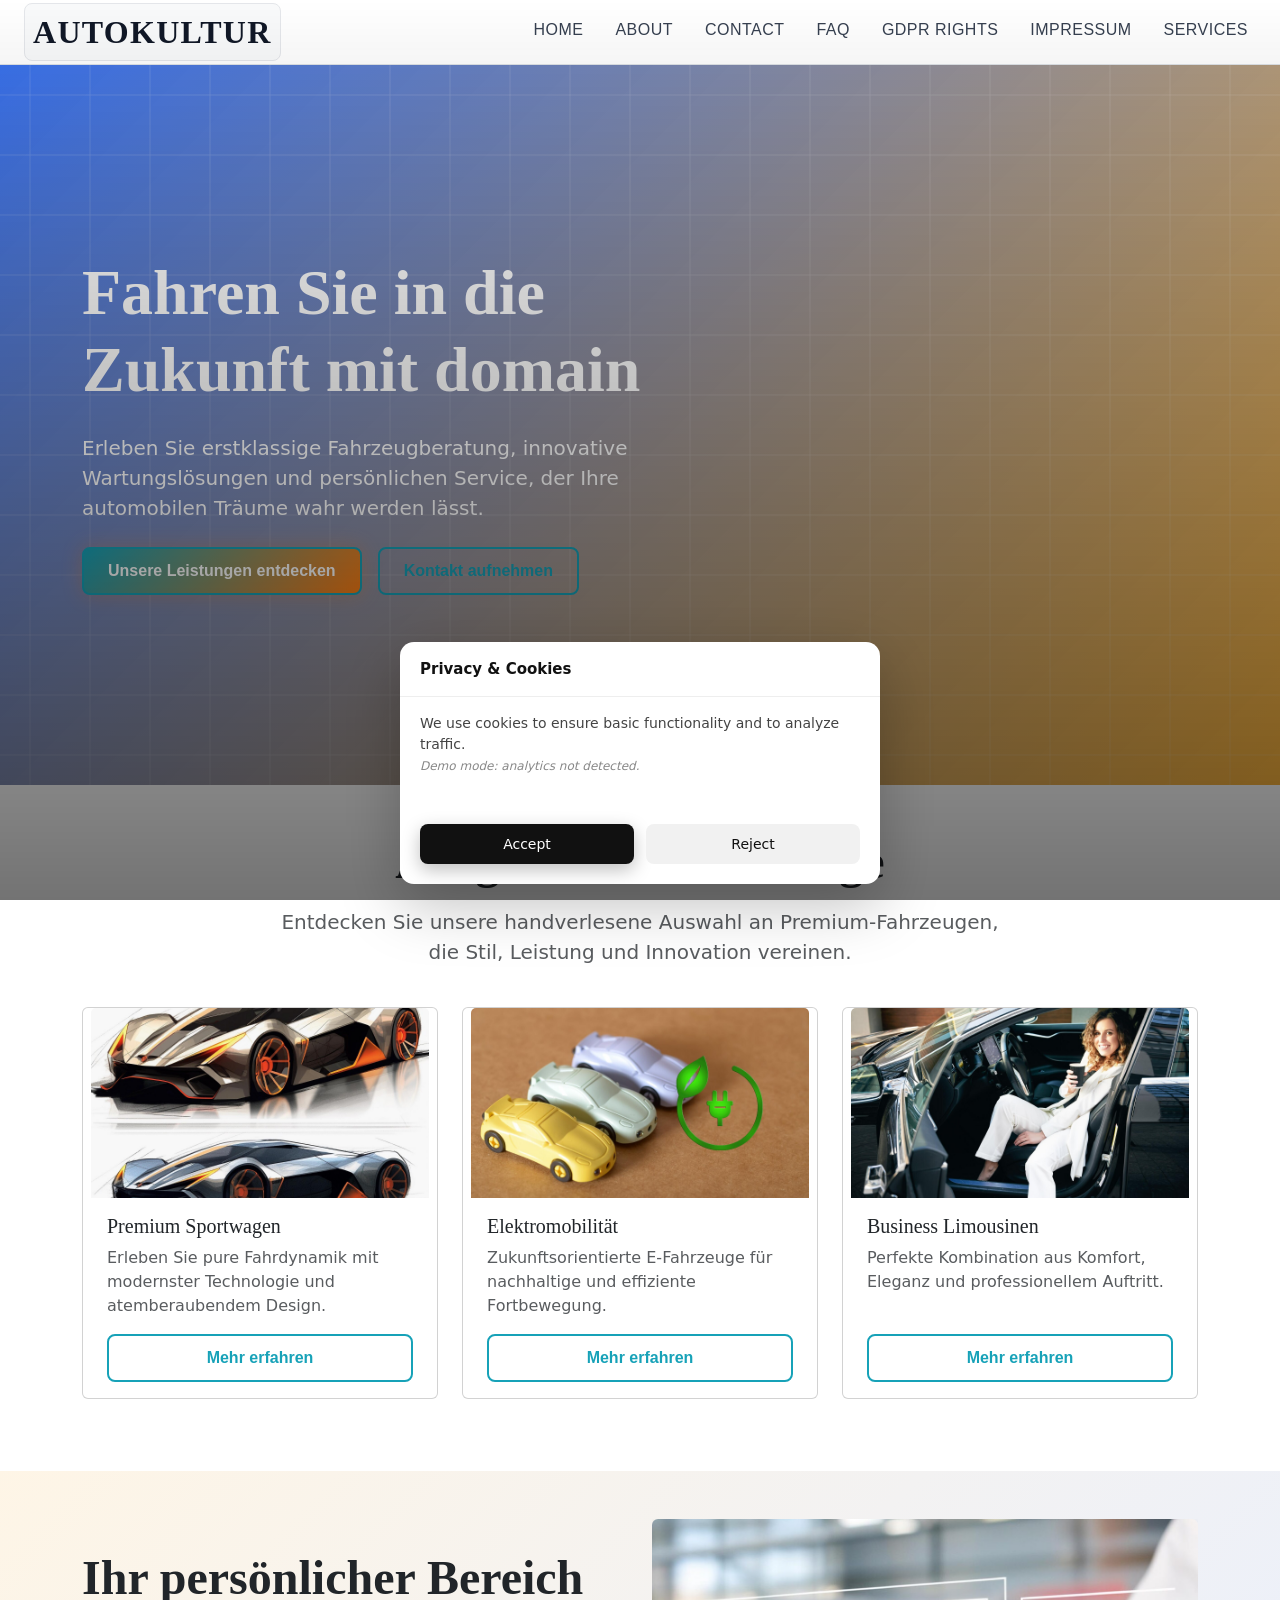
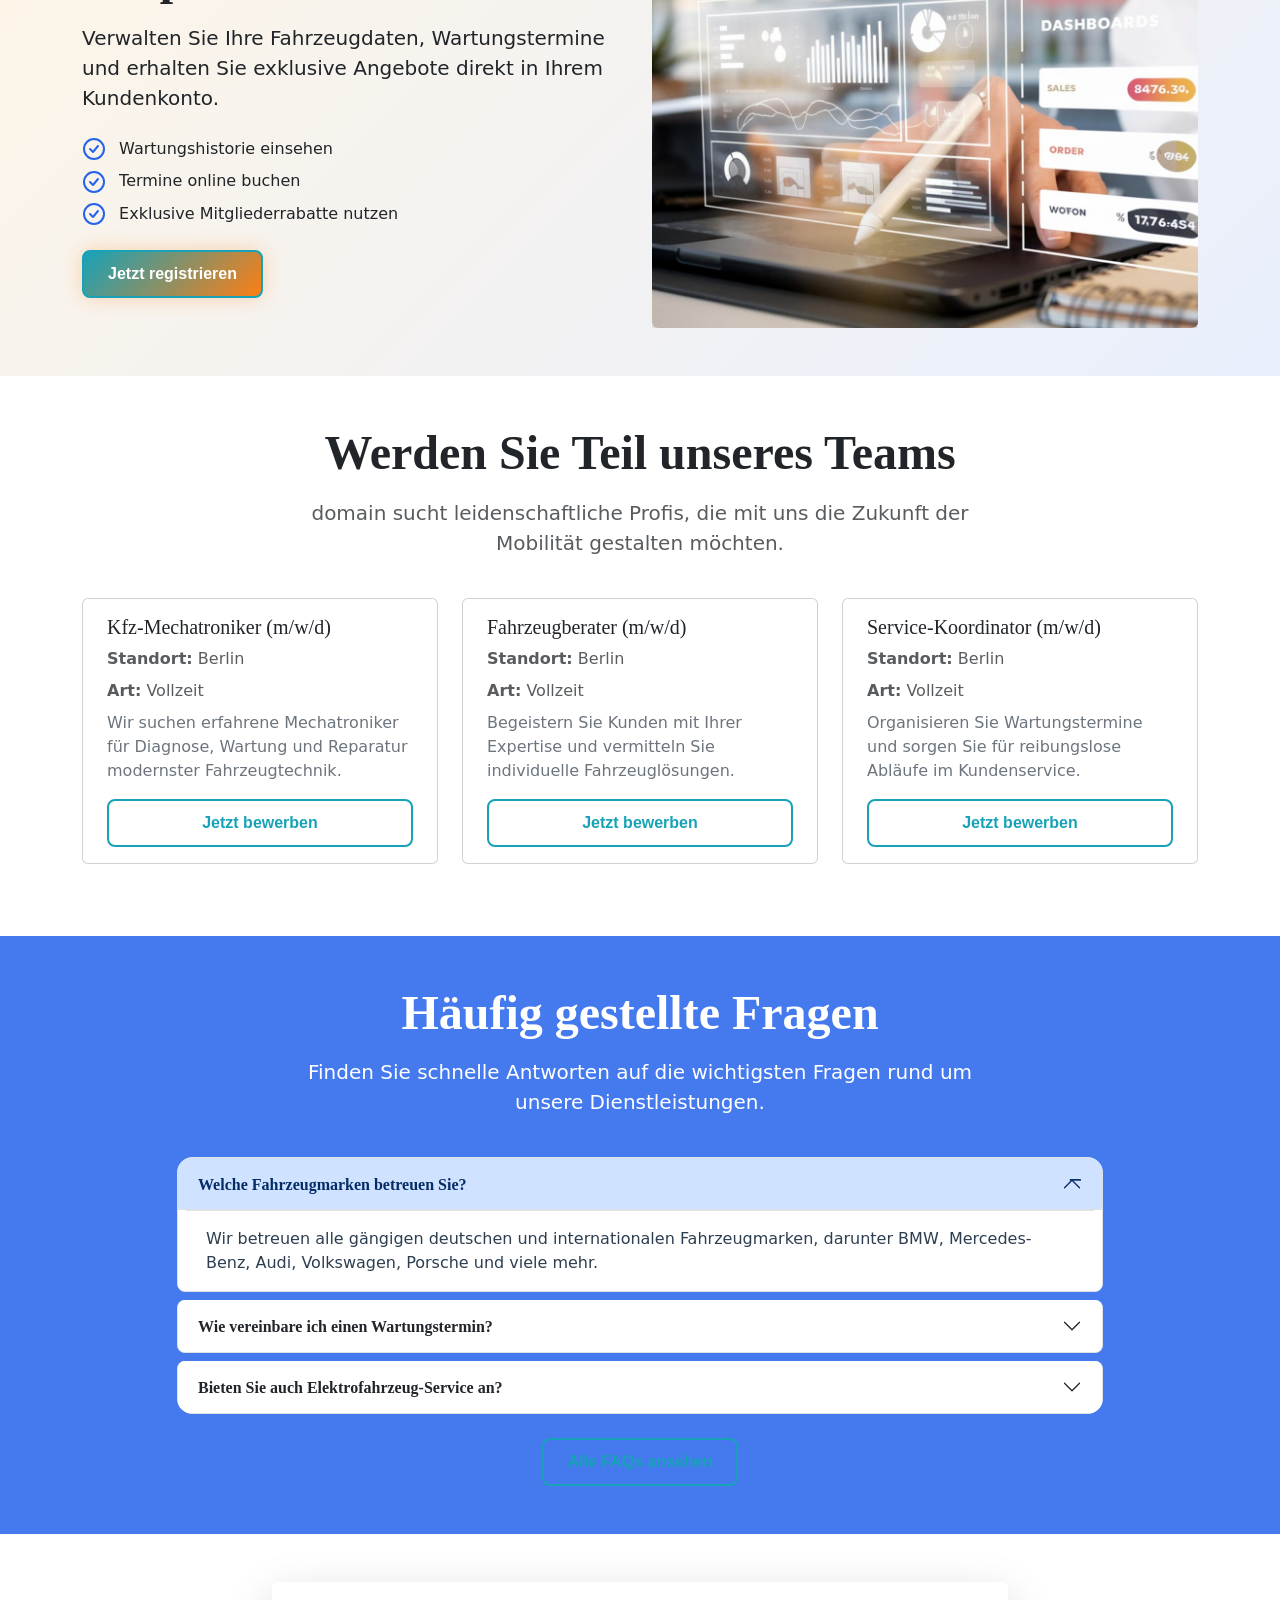
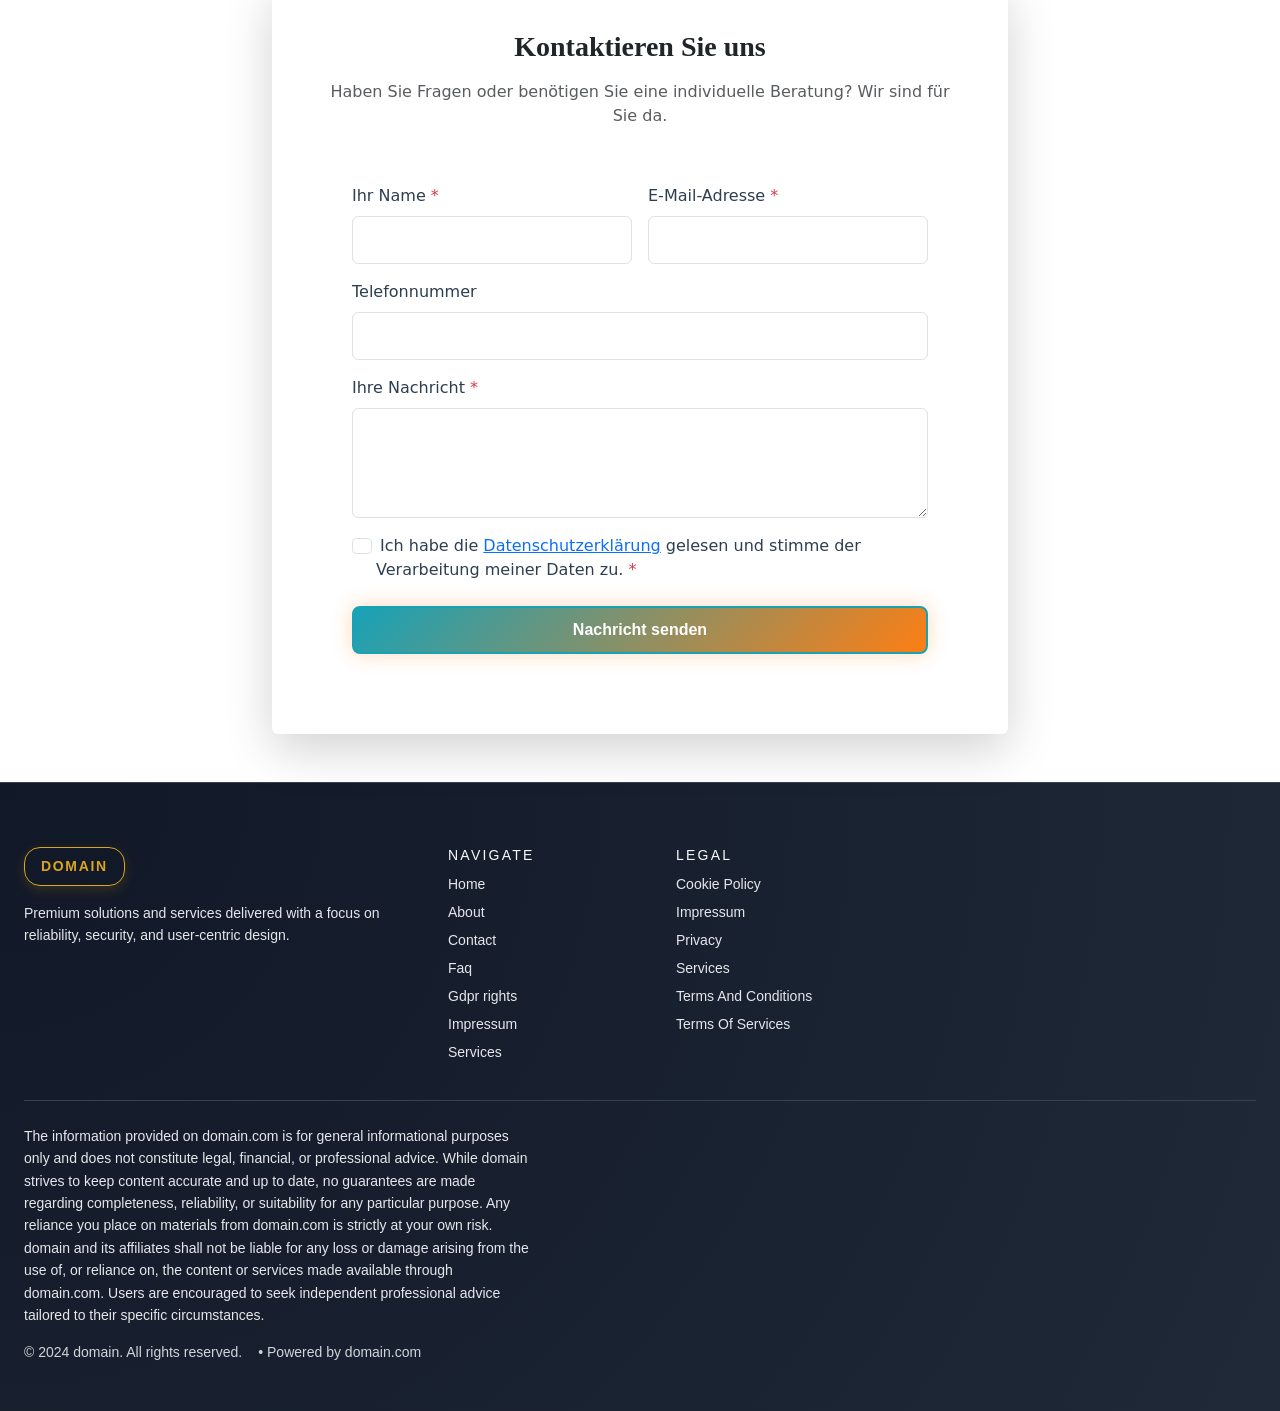
<file: index.html>
<!DOCTYPE html><html lang="de"><head>
<script type="application/ld+json">
{
  "@context": "https://schema.org",
  "@graph": [
    {
      "@type": "WebSite",
      "@id": "https://domain.com/#website",
      "url": "https://domain.com",
      "name": "domain"
    },
    {
      "@type": "Organization",
      "@id": "https://domain.com/#org",
      "name": "domain",
      "url": "https://domain.com"
    },
    {
      "@type": "WebPage",
      "@id": "https://domain.com",
      "url": "https://domain.com",
      "name": "domain",
      "isPartOf": {
        "@id": "https://domain.com/#website"
      },
      "inLanguage": "de"
    }
  ]
}
</script>
  <meta charset="UTF-8">
  <meta name="viewport" content="width=device-width, initial-scale=1.0">
  <meta name="description" content="Entdecken Sie moderne Autolösungen mit domain – Ihr vertrauenswürdiger Partner für Fahrzeugberatung, Wartung und Innovation in Deutschland.">
  <meta name="keywords" content="Auto, Fahrzeugberatung, Autowerkstatt, Berlin, Deutschland, Fahrzeugwartung, Autokauf">
  <meta property="og:title" content="domain – Moderne Autolösungen">
  <meta property="og:description" content="Entdecken Sie moderne Autolösungen mit domain – Ihr vertrauenswürdiger Partner für Fahrzeugberatung, Wartung und Innovation in Deutschland.">
  <meta property="og:type" content="website">
  <meta property="og:url" content="https://domain.com/">
  <meta property="og:image" content="https://images.unsplash.com/photo-1492144534655-ae79c964c9d7?w=1200&amp;h=630&amp;fit=crop">
  <link rel="canonical" href="https://domain.com/">
  <title>domain – Moderne Autolösungen für Deutschland</title>
  <link rel="stylesheet" href="style.css">
  <link rel="icon" type="image/png" href="/favicon.png">
  <link rel="apple-touch-icon" href="/apple-touch-icon.png">
   <link rel="stylesheet" href="https://cdn.jsdelivr.net/npm/bootstrap@5.3.3/dist/css/bootstrap.min.css" integrity="sha384-QWTKZyjpPEjISv5WaRU9OFeRpok6YctnYmDr5pNlyT2bRjXh0JMhjY6hW+ALEwIH" crossorigin="anonymous">
  <link rel="stylesheet" href="https://unpkg.com/aos@2.3.4/dist/aos.css">
<link rel="stylesheet" href="./header-footer.css">
</head>
 <body>
  <header class="dr-header" aria-label="Main site header">
  <div class="dr-header-inner">
    <div class="dr-header-brand">
      <div class="dr-header-logo" aria-label="AutoKultur logo">AutoKultur</div>
    </div>
    <button class="dr-header-burger" type="button" aria-label="Toggle navigation" aria-expanded="false" aria-controls="dr-header-nav">
      <span class="dr-header-burger-bar"></span>
      <span class="dr-header-burger-bar"></span>
      <span class="dr-header-burger-bar"></span>
    </button>
    <nav class="dr-nav" id="dr-header-nav" aria-label="Primary navigation">
      <ul class="dr-nav-list">
        <li class="dr-nav-item"><a class="dr-nav-link" href="./index.html">Home</a></li>
        <li class="dr-nav-item"><a class="dr-nav-link" href="./about.html">About</a></li>
        <li class="dr-nav-item"><a class="dr-nav-link" href="./contact.html">Contact</a></li>
        <li class="dr-nav-item"><a class="dr-nav-link" href="./faq.html">Faq</a></li>
        <li class="dr-nav-item"><a class="dr-nav-link" href="./gdpr-rights.html">Gdpr rights</a></li>
        <li class="dr-nav-item"><a class="dr-nav-link" href="./impressum.html">Impressum</a></li>
        <li class="dr-nav-item"><a class="dr-nav-link" href="./services.html">Services</a></li>
      </ul>
    </nav>
  </div>
</header>
  <main>
   <section class="l-hero py-5" style="background: linear-gradient(135deg, rgba(37, 99, 235, 0.9), rgba(245, 158, 11, 0.8)), url('https://images.unsplash.com/photo-1492144534655-ae79c964c9d7?w=1600&amp;h=900&amp;fit=crop') center/cover no-repeat;" data-aos="fade-in">
    <div class="container py-5">
     <div class="row align-items-center">
      <div class="col-lg-7">
       <h1 class="display-3 fw-bold text-white mb-4">Fahren Sie in die Zukunft mit domain</h1>
       <p class="lead text-white mb-4">Erleben Sie erstklassige Fahrzeugberatung, innovative Wartungslösungen und persönlichen Service, der Ihre automobilen Träume wahr werden lässt.</p>
       <div class="d-flex flex-wrap gap-3">
        <a href="services.html" class="c-button c-button--primary">Unsere Leistungen entdecken</a> <a href="contact.html" class="c-button c-button--secondary">Kontakt aufnehmen</a>
       </div>
      </div>
     </div>
    </div>
   </section>
   <section class="l-section py-4 py-md-5 bg-white" id="featured-products" data-aos="fade-up">
    <div class="container">
     <div class="row mb-4">
      <div class="col-lg-8 mx-auto text-center">
       <h2 class="display-5 fw-bold mb-3">Ausgewählte Fahrzeuge</h2>
       <p class="lead text-muted">Entdecken Sie unsere handverlesene Auswahl an Premium-Fahrzeugen, die Stil, Leistung und Innovation vereinen.</p>
      </div>
     </div>
     <div class="row g-4">
      <div class="col-md-6 col-lg-4" data-aos="fade-up" data-aos-delay="100">
       <div class="card h-100 d-flex flex-column">
        <div class="ratio ratio-16x9">
         <img src="img/racing-into-future-highspeed-car-design-advancements_984027-33939.jpg" class="card-img-top" alt="modernes Sportauto, elegantes Design, Hochleistungsfahrzeug" loading="lazy" style="object-fit: cover;">
        </div>
        <div class="card-body d-flex flex-column">
         <h3 class="h5 card-title">Premium Sportwagen</h3>
         <p class="card-text text-muted">Erleben Sie pure Fahrdynamik mit modernster Technologie und atemberaubendem Design.</p>
         <a href="services.html" class="c-button c-button--outline mt-auto">Mehr erfahren</a>
        </div>
       </div>
      </div>
      <div class="col-md-6 col-lg-4" data-aos="fade-up" data-aos-delay="200">
       <div class="card h-100 d-flex flex-column">
        <div class="ratio ratio-16x9">
         <img src="img/sustainable-transportation-concept-with-miniature-electric-vehicles_750630-10.jpg" class="card-img-top" alt="Elektrofahrzeug, nachhaltige Mobilität, umweltfreundliches Auto" loading="lazy" style="object-fit: cover;">
        </div>
        <div class="card-body d-flex flex-column">
         <h3 class="h5 card-title">Elektromobilität</h3>
         <p class="card-text text-muted">Zukunftsorientierte E-Fahrzeuge für nachhaltige und effiziente Fortbewegung.</p>
         <a href="services.html" class="c-button c-button--outline mt-auto">Mehr erfahren</a>
        </div>
       </div>
      </div>
      <div class="col-md-6 col-lg-4" data-aos="fade-up" data-aos-delay="300">
       <div class="card h-100 d-flex flex-column">
        <div class="ratio ratio-16x9">
         <img src="img/cheerful-young-woman-sitting-electric-car_10069-10244.jpg" class="card-img-top" alt="Luxuslimousine, komfortables Fahrzeug, Business-Auto" loading="lazy" style="object-fit: cover;">
        </div>
        <div class="card-body d-flex flex-column">
         <h3 class="h5 card-title">Business Limousinen</h3>
         <p class="card-text text-muted">Perfekte Kombination aus Komfort, Eleganz und professionellem Auftritt.</p>
         <a href="services.html" class="c-button c-button--outline mt-auto">Mehr erfahren</a>
        </div>
       </div>
      </div>
     </div>
    </div>
   </section>
   <section class="l-section py-4 py-md-5" style="background: linear-gradient(135deg, rgba(245, 158, 11, 0.1), rgba(37, 99, 235, 0.1));" id="user-login-teaser" data-aos="fade-up">
    <div class="container">
     <div class="row align-items-center">
      <div class="col-lg-6 mb-4 mb-lg-0">
       <h2 class="display-5 fw-bold mb-3">Ihr persönlicher Bereich</h2>
       <p class="lead mb-4">Verwalten Sie Ihre Fahrzeugdaten, Wartungstermine und erhalten Sie exklusive Angebote direkt in Ihrem Kundenkonto.</p>
       <ul class="list-unstyled mb-4">
        <li class="mb-2">
         <svg width="24" height="24" viewBox="0 0 24 24" fill="none" xmlns="http://www.w3.org/2000/svg" class="d-inline-block me-2">
          <circle cx="12" cy="12" r="10" stroke="#2563eb" stroke-width="2"></circle> <path d="M8 12L11 15L16 9" stroke="#2563eb" stroke-width="2" stroke-linecap="round" stroke-linejoin="round"></path>
         </svg>
         Wartungshistorie einsehen
        </li>
        <li class="mb-2">
         <svg width="24" height="24" viewBox="0 0 24 24" fill="none" xmlns="http://www.w3.org/2000/svg" class="d-inline-block me-2">
          <circle cx="12" cy="12" r="10" stroke="#2563eb" stroke-width="2"></circle> <path d="M8 12L11 15L16 9" stroke="#2563eb" stroke-width="2" stroke-linecap="round" stroke-linejoin="round"></path>
         </svg>
         Termine online buchen
        </li>
        <li class="mb-2">
         <svg width="24" height="24" viewBox="0 0 24 24" fill="none" xmlns="http://www.w3.org/2000/svg" class="d-inline-block me-2">
          <circle cx="12" cy="12" r="10" stroke="#2563eb" stroke-width="2"></circle> <path d="M8 12L11 15L16 9" stroke="#2563eb" stroke-width="2" stroke-linecap="round" stroke-linejoin="round"></path>
         </svg>
         Exklusive Mitgliederrabatte nutzen
        </li>
       </ul>
       <a href="contact.html" class="c-button c-button--primary">Jetzt registrieren</a>
      </div>
      <div class="col-lg-6">
       <div class="ratio ratio-4x3">
        <img src="img/businessman-works-laptop-showing-business-analytics-dashboard-by-ai-with-char.jpg" class="img-fluid rounded shadow" alt="digitales Dashboard, Kundenkonto, Online-Verwaltung" loading="lazy" style="object-fit: cover;">
       </div>
      </div>
     </div>
    </div>
   </section>
   <section class="l-section py-4 py-md-5 bg-white" id="job-openings" data-aos="fade-up">
    <div class="container">
     <div class="row mb-4">
      <div class="col-lg-8 mx-auto text-center">
       <h2 class="display-5 fw-bold mb-3">Werden Sie Teil unseres Teams</h2>
       <p class="lead text-muted">domain sucht leidenschaftliche Profis, die mit uns die Zukunft der Mobilität gestalten möchten.</p>
      </div>
     </div>
     <div class="row g-4">
      <div class="col-md-6 col-lg-4" data-aos="fade-up" data-aos-delay="100">
       <div class="card h-100 d-flex flex-column">
        <div class="card-body d-flex flex-column">
         <h3 class="h5 card-title">Kfz-Mechatroniker (m/w/d)</h3>
         <p class="card-text text-muted mb-2"><strong>Standort:</strong> Berlin</p>
         <p class="card-text text-muted mb-2"><strong>Art:</strong> Vollzeit</p>
         <p class="card-text">Wir suchen erfahrene Mechatroniker für Diagnose, Wartung und Reparatur modernster Fahrzeugtechnik.</p>
         <a href="contact.html" class="c-button c-button--outline mt-auto">Jetzt bewerben</a>
        </div>
       </div>
      </div>
      <div class="col-md-6 col-lg-4" data-aos="fade-up" data-aos-delay="200">
       <div class="card h-100 d-flex flex-column">
        <div class="card-body d-flex flex-column">
         <h3 class="h5 card-title">Fahrzeugberater (m/w/d)</h3>
         <p class="card-text text-muted mb-2"><strong>Standort:</strong> Berlin</p>
         <p class="card-text text-muted mb-2"><strong>Art:</strong> Vollzeit</p>
         <p class="card-text">Begeistern Sie Kunden mit Ihrer Expertise und vermitteln Sie individuelle Fahrzeuglösungen.</p>
         <a href="contact.html" class="c-button c-button--outline mt-auto">Jetzt bewerben</a>
        </div>
       </div>
      </div>
      <div class="col-md-6 col-lg-4" data-aos="fade-up" data-aos-delay="300">
       <div class="card h-100 d-flex flex-column">
        <div class="card-body d-flex flex-column">
         <h3 class="h5 card-title">Service-Koordinator (m/w/d)</h3>
         <p class="card-text text-muted mb-2"><strong>Standort:</strong> Berlin</p>
         <p class="card-text text-muted mb-2"><strong>Art:</strong> Vollzeit</p>
         <p class="card-text">Organisieren Sie Wartungstermine und sorgen Sie für reibungslose Abläufe im Kundenservice.</p>
         <a href="contact.html" class="c-button c-button--outline mt-auto">Jetzt bewerben</a>
        </div>
       </div>
      </div>
     </div>
    </div>
   </section>
   <section class="l-section py-4 py-md-5" style="background: url('https://images.unsplash.com/photo-1485463611174-f302f6a5c1c9?w=1600&amp;h=900&amp;fit=crop') center/cover no-repeat; position: relative;" id="faq-preview" data-aos="fade-up">
    <div style="position: absolute; top: 0; left: 0; width: 100%; height: 100%; background: rgba(37, 99, 235, 0.85);"></div>
    <div class="container" style="position: relative; z-index: 1;">
     <div class="row mb-4">
      <div class="col-lg-8 mx-auto text-center">
       <h2 class="display-5 fw-bold text-white mb-3">Häufig gestellte Fragen</h2>
       <p class="lead text-white">Finden Sie schnelle Antworten auf die wichtigsten Fragen rund um unsere Dienstleistungen.</p>
      </div>
     </div>
     <div class="row">
      <div class="col-lg-10 mx-auto">
       <div class="accordion" id="faqAccordion">
        <div class="accordion-item">
         <h3 class="accordion-header" id="faqOne">
          <button class="accordion-button" type="button" data-bs-toggle="collapse" data-bs-target="#collapseOne" aria-expanded="true" aria-controls="collapseOne">Welche Fahrzeugmarken betreuen Sie?</button>
         </h3>
         <div id="collapseOne" class="accordion-collapse collapse show" aria-labelledby="faqOne" data-bs-parent="#faqAccordion">
          <div class="accordion-body">Wir betreuen alle gängigen deutschen und internationalen Fahrzeugmarken, darunter BMW, Mercedes-Benz, Audi, Volkswagen, Porsche und viele mehr.</div>
         </div>
        </div>
        <div class="accordion-item">
         <h3 class="accordion-header" id="faqTwo">
          <button class="accordion-button collapsed" type="button" data-bs-toggle="collapse" data-bs-target="#collapseTwo" aria-expanded="false" aria-controls="collapseTwo">Wie vereinbare ich einen Wartungstermin?</button>
         </h3>
         <div id="collapseTwo" class="accordion-collapse collapse" aria-labelledby="faqTwo" data-bs-parent="#faqAccordion">
          <div class="accordion-body">Sie können einen Termin online über unser Kontaktformular, telefonisch unter +49-30-7589-4321 oder per E-Mail an info@domain.com vereinbaren.</div>
         </div>
        </div>
        <div class="accordion-item">
         <h3 class="accordion-header" id="faqThree">
          <button class="accordion-button collapsed" type="button" data-bs-toggle="collapse" data-bs-target="#collapseThree" aria-expanded="false" aria-controls="collapseThree">Bieten Sie auch Elektrofahrzeug-Service an?</button>
         </h3>
         <div id="collapseThree" class="accordion-collapse collapse" aria-labelledby="faqThree" data-bs-parent="#faqAccordion">
          <div class="accordion-body">Ja, wir sind spezialisiert auf die Wartung und Reparatur von Elektrofahrzeugen und Hybridmodellen mit modernster Diagnosetechnik.</div>
         </div>
        </div>
       </div>
       <div class="text-center mt-4">
        <a href="faq.html" class="c-button c-button--secondary">Alle FAQs ansehen</a>
       </div>
      </div>
     </div>
    </div>
   </section>
   <section class="l-section py-4 py-md-5 bg-white" id="contact-cta" data-aos="fade-up">
    <div class="container">
     <div class="row">
      <div class="col-lg-8 mx-auto">
       <div class="card border-0 shadow-lg">
        <div class="card-body p-4 p-md-5">
         <h2 class="h3 fw-bold mb-3 text-center">Kontaktieren Sie uns</h2>
         <p class="text-center text-muted mb-4">Haben Sie Fragen oder benötigen Sie eine individuelle Beratung? Wir sind für Sie da.</p>
         <form class="c-form" action="thank_you.html" method="POST" novalidate="">
          <div class="row g-3">
           <div class="col-md-6">
            <label for="contactName" class="c-label form-label">Ihr Name <span class="text-danger">*</span></label> <input type="text" class="c-input form-control" id="contactName" name="name" required="" aria-required="true">
            <div class="c-form__error invalid-feedback">Bitte geben Sie Ihren Namen ein.</div>
           </div>
           <div class="col-md-6">
            <label for="contactEmail" class="c-label form-label">E-Mail-Adresse <span class="text-danger">*</span></label> <input type="email" class="c-input form-control" id="contactEmail" name="email" required="" aria-required="true">
            <div class="c-form__error invalid-feedback">Bitte geben Sie eine gültige E-Mail-Adresse ein.</div>
           </div>
           <div class="col-12">
            <label for="contactPhone" class="c-label form-label">Telefonnummer</label> <input type="tel" class="c-input form-control" id="contactPhone" name="phone">
           </div>
           <div class="col-12">
            <label for="contactMessage" class="c-label form-label">Ihre Nachricht <span class="text-danger">*</span></label> <textarea class="c-input form-control" id="contactMessage" name="message" rows="4" required="" aria-required="true"></textarea>
            <div class="c-form__error invalid-feedback">Bitte geben Sie eine Nachricht ein.</div>
           </div>
           <div class="col-12">
            <div class="form-check">
             <input class="c-checkbox form-check-input" type="checkbox" id="contactPrivacy" name="privacy" required="" aria-required="true"> <label class="c-label form-check-label" for="contactPrivacy"> Ich habe die <a href="privacy.html" class="text-decoration-underline">Datenschutzerklärung</a> gelesen und stimme der Verarbeitung meiner Daten zu. <span class="text-danger">*</span> </label>
             <div class="c-form__error invalid-feedback">Sie müssen der Datenschutzerklärung zustimmen.</div>
            </div>
           </div>
           <div class="col-12">
            <button type="submit" class="c-button c-button--primary w-100">Nachricht senden</button>
           </div>
          </div>
         </form>
        </div>
       </div>
      </div>
     </div>
    </div>
   </section>
  </main>
  <footer class="dr-footer" aria-label="Site footer">
  <div class="dr-footer-inner">
    <div class="dr-footer-top">
      <div class="dr-footer-brand-block" aria-label="domain information">
        <div class="dr-footer-logo">domain</div>
        <p class="dr-footer-tagline">Premium solutions and services delivered with a focus on reliability, security, and user-centric design.</p>
      </div>
      <div class="dr-footer-columns">
        <div class="dr-footer-col" aria-label="Main navigation">
          <h2 class="dr-footer-heading">Navigate</h2>
          <ul class="dr-footer-nav-list">
            <li class="dr-footer-nav-item"><a class="dr-footer-nav-link" href="./index.html">Home</a></li>
            <li class="dr-footer-nav-item"><a class="dr-footer-nav-link" href="./about.html">About</a></li>
            <li class="dr-footer-nav-item"><a class="dr-footer-nav-link" href="./contact.html">Contact</a></li>
            <li class="dr-footer-nav-item"><a class="dr-footer-nav-link" href="./faq.html">Faq</a></li>
            <li class="dr-footer-nav-item"><a class="dr-footer-nav-link" href="./gdpr-rights.html">Gdpr rights</a></li>
            <li class="dr-footer-nav-item"><a class="dr-footer-nav-link" href="./impressum.html">Impressum</a></li>
            <li class="dr-footer-nav-item"><a class="dr-footer-nav-link" href="./services.html">Services</a></li>
          </ul>
        </div>
        <div class="dr-footer-col" aria-label="Legal links">
          <h2 class="dr-footer-heading">Legal</h2>
          <ul class="dr-footer-legal-list">
            <li class="dr-footer-legal-item"><a class="dr-footer-legal-link" href="./cookie_policy.html">Cookie Policy</a></li>
            <li class="dr-footer-legal-item"><a class="dr-footer-legal-link" href="./impressum.html">Impressum</a></li>
            <li class="dr-footer-legal-item"><a class="dr-footer-legal-link" href="./privacy.html">Privacy</a></li>
            <li class="dr-footer-legal-item"><a class="dr-footer-legal-link" href="./services.html">Services</a></li>
            <li class="dr-footer-legal-item"><a class="dr-footer-legal-link" href="./terms_and_conditions.html">Terms And Conditions</a></li>
            <li class="dr-footer-legal-item"><a class="dr-footer-legal-link" href="./terms_of_services.html">Terms Of Services</a></li>
          </ul>
        </div>
      </div>
    </div>
    <div class="dr-footer-bottom">
      <p class="dr-footer-disclaimer">The information provided on domain.com is for general informational purposes only and does not constitute legal, financial, or professional advice. While domain strives to keep content accurate and up to date, no guarantees are made regarding completeness, reliability, or suitability for any particular purpose. Any reliance you place on materials from domain.com is strictly at your own risk. domain and its affiliates shall not be liable for any loss or damage arising from the use of, or reliance on, the content or services made available through domain.com. Users are encouraged to seek independent professional advice tailored to their specific circumstances.</p>
      <p class="dr-footer-meta">
        <span class="dr-footer-meta-item">&copy; <span class="dr-footer-meta-year">2024</span> domain. All rights reserved.</span>
        <span class="dr-footer-meta-item">Powered by domain.com</span>
      </p>
    </div>
  </div>
</footer>
  <script src="script.js" defer=""></script>
 
  <script src="https://unpkg.com/aos@2.3.4/dist/aos.js"></script>
  <script>
if (typeof AOS !== "undefined" && !window.__AOS_INITIALIZED__) {
  AOS.init({ once: true, duration: 700, easing: "ease-out-cubic" });
  window.__AOS_INITIALIZED__ = true;
}
</script>
<script src="./header-footer.js"></script>
<script src="./consent.js"></script>
</body></html>
</file>
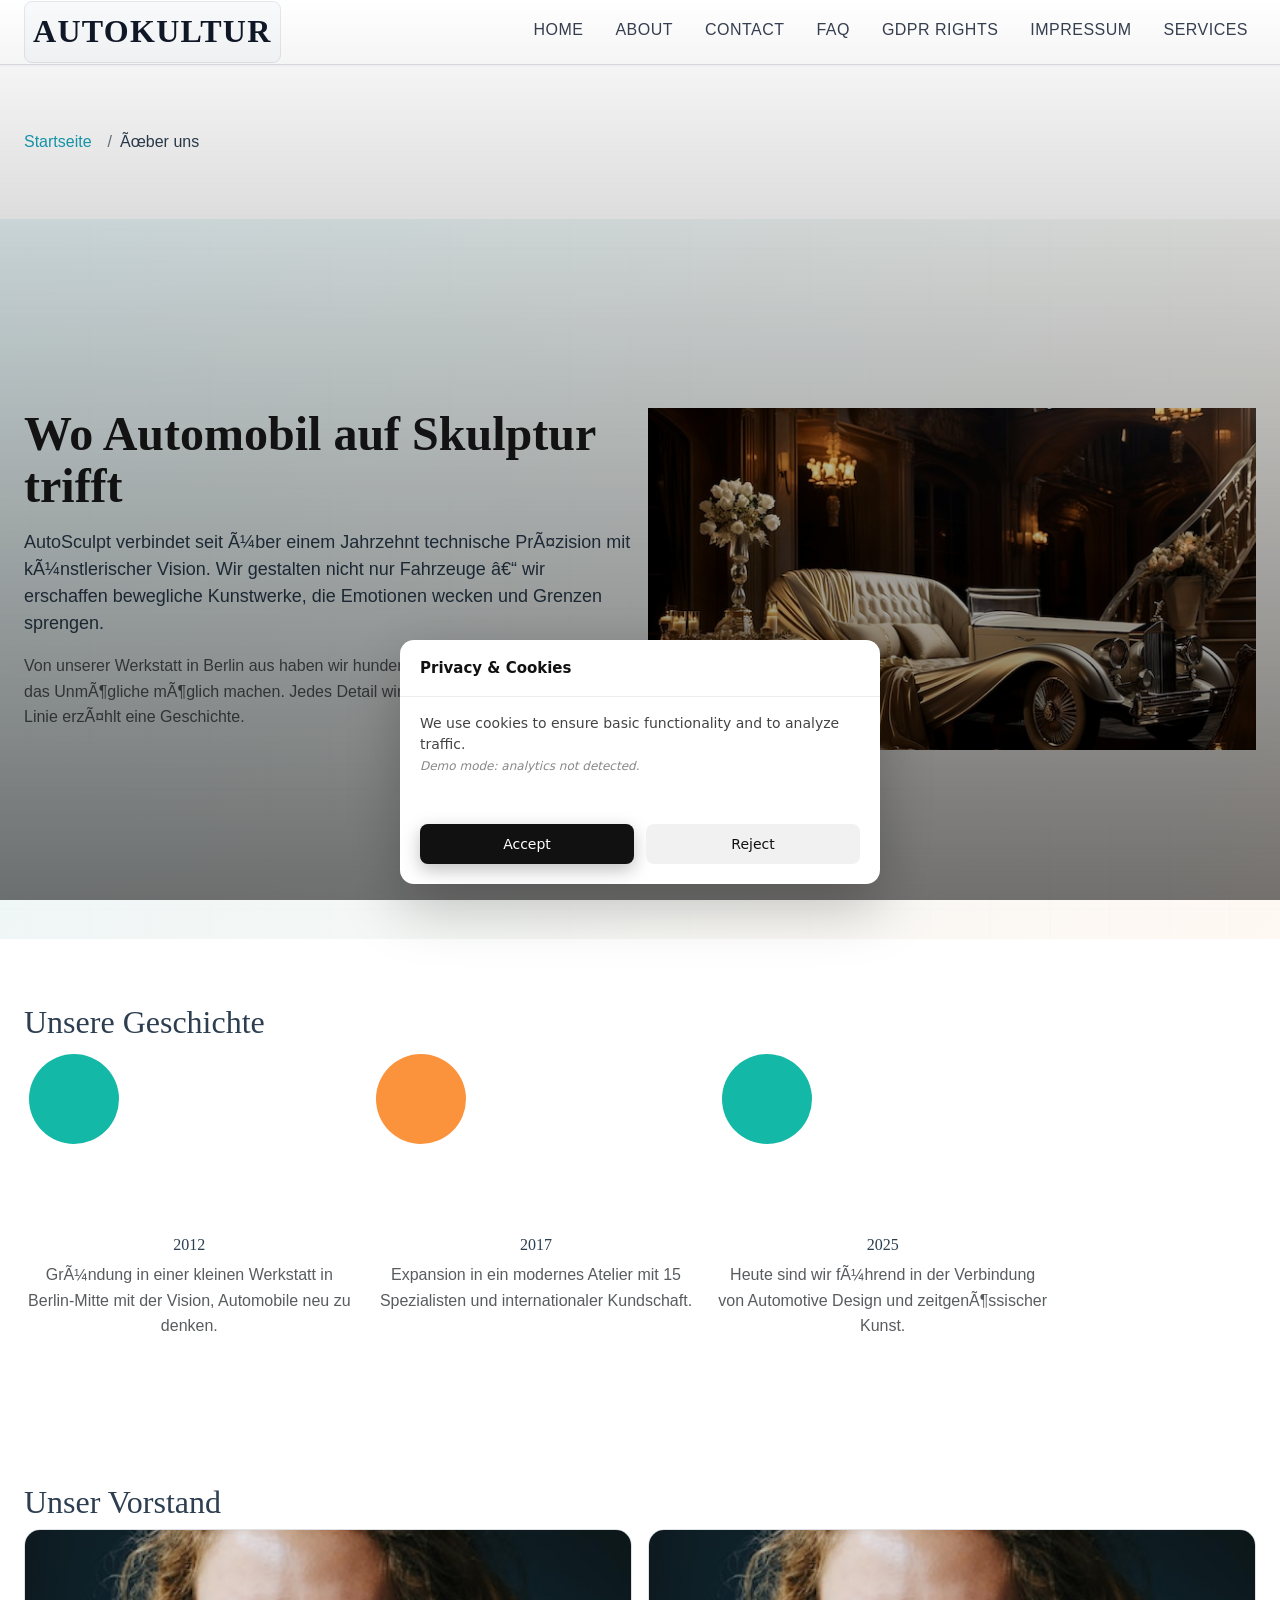
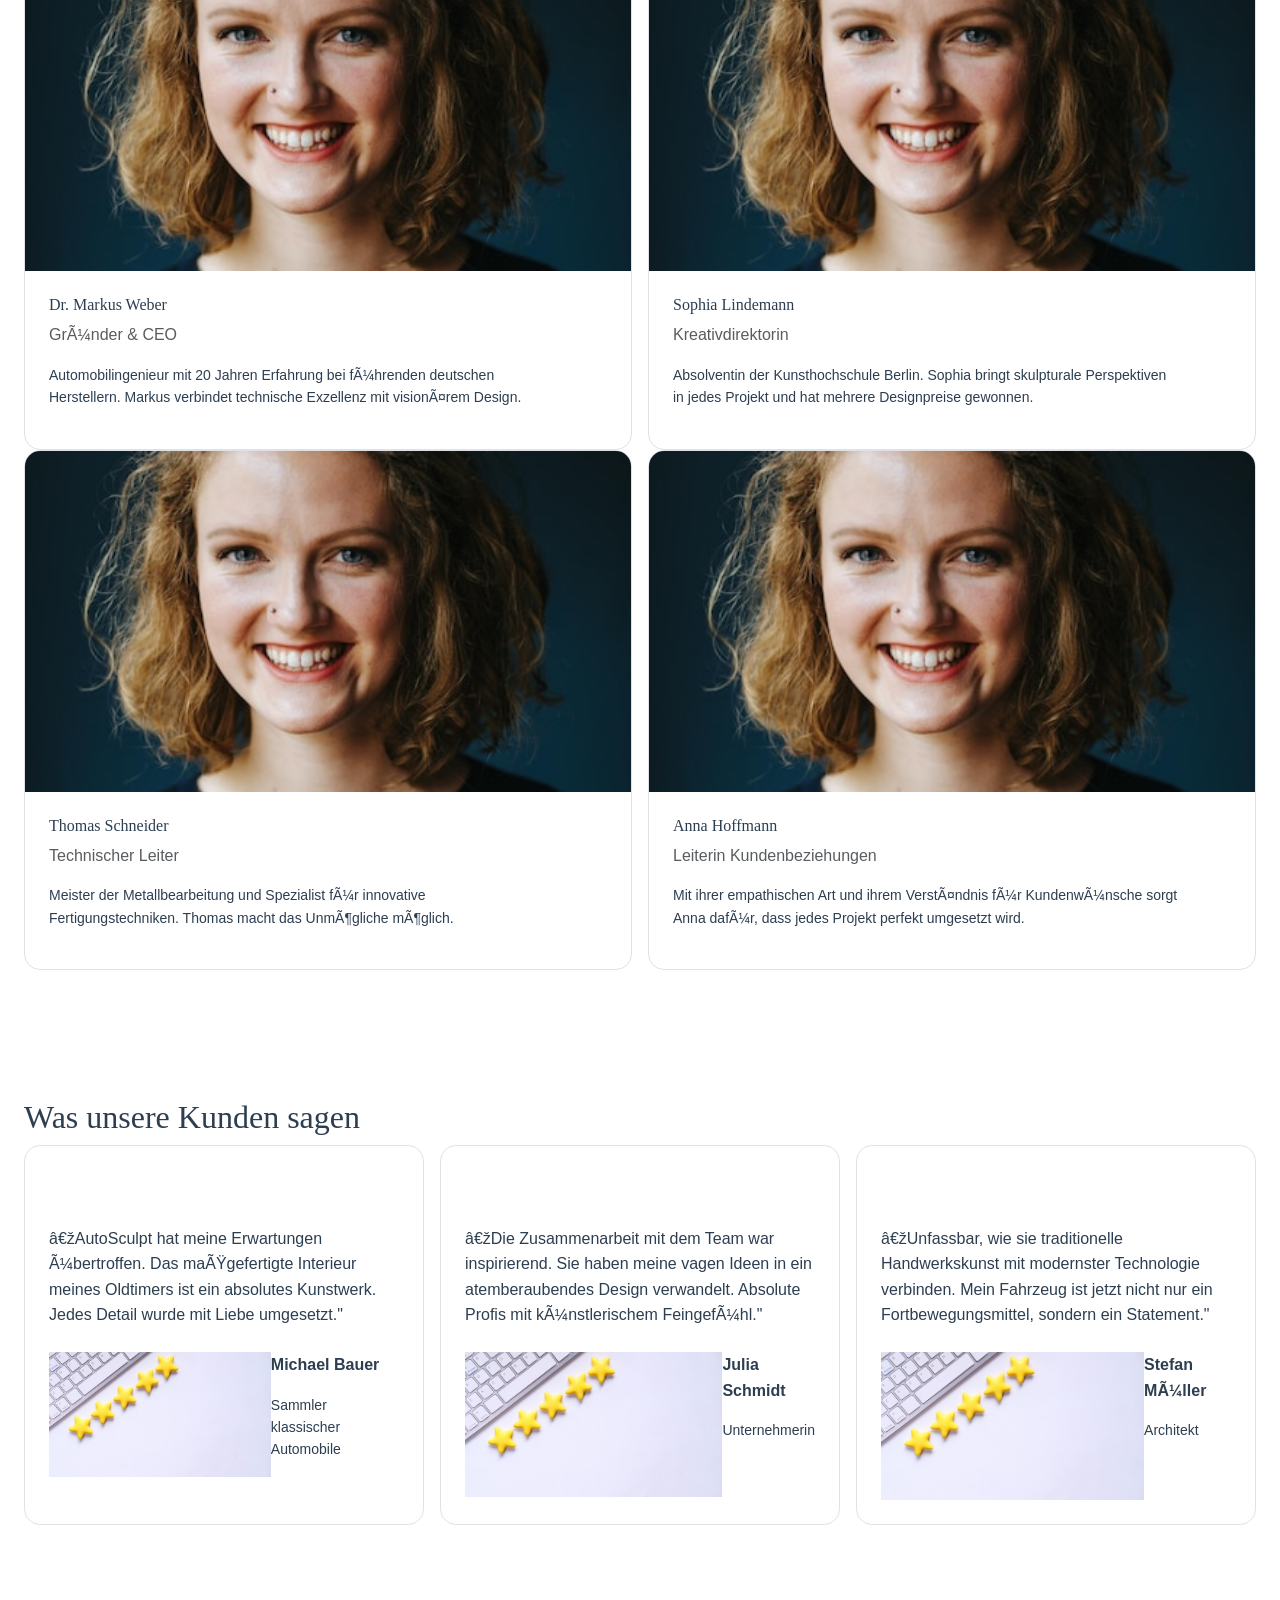
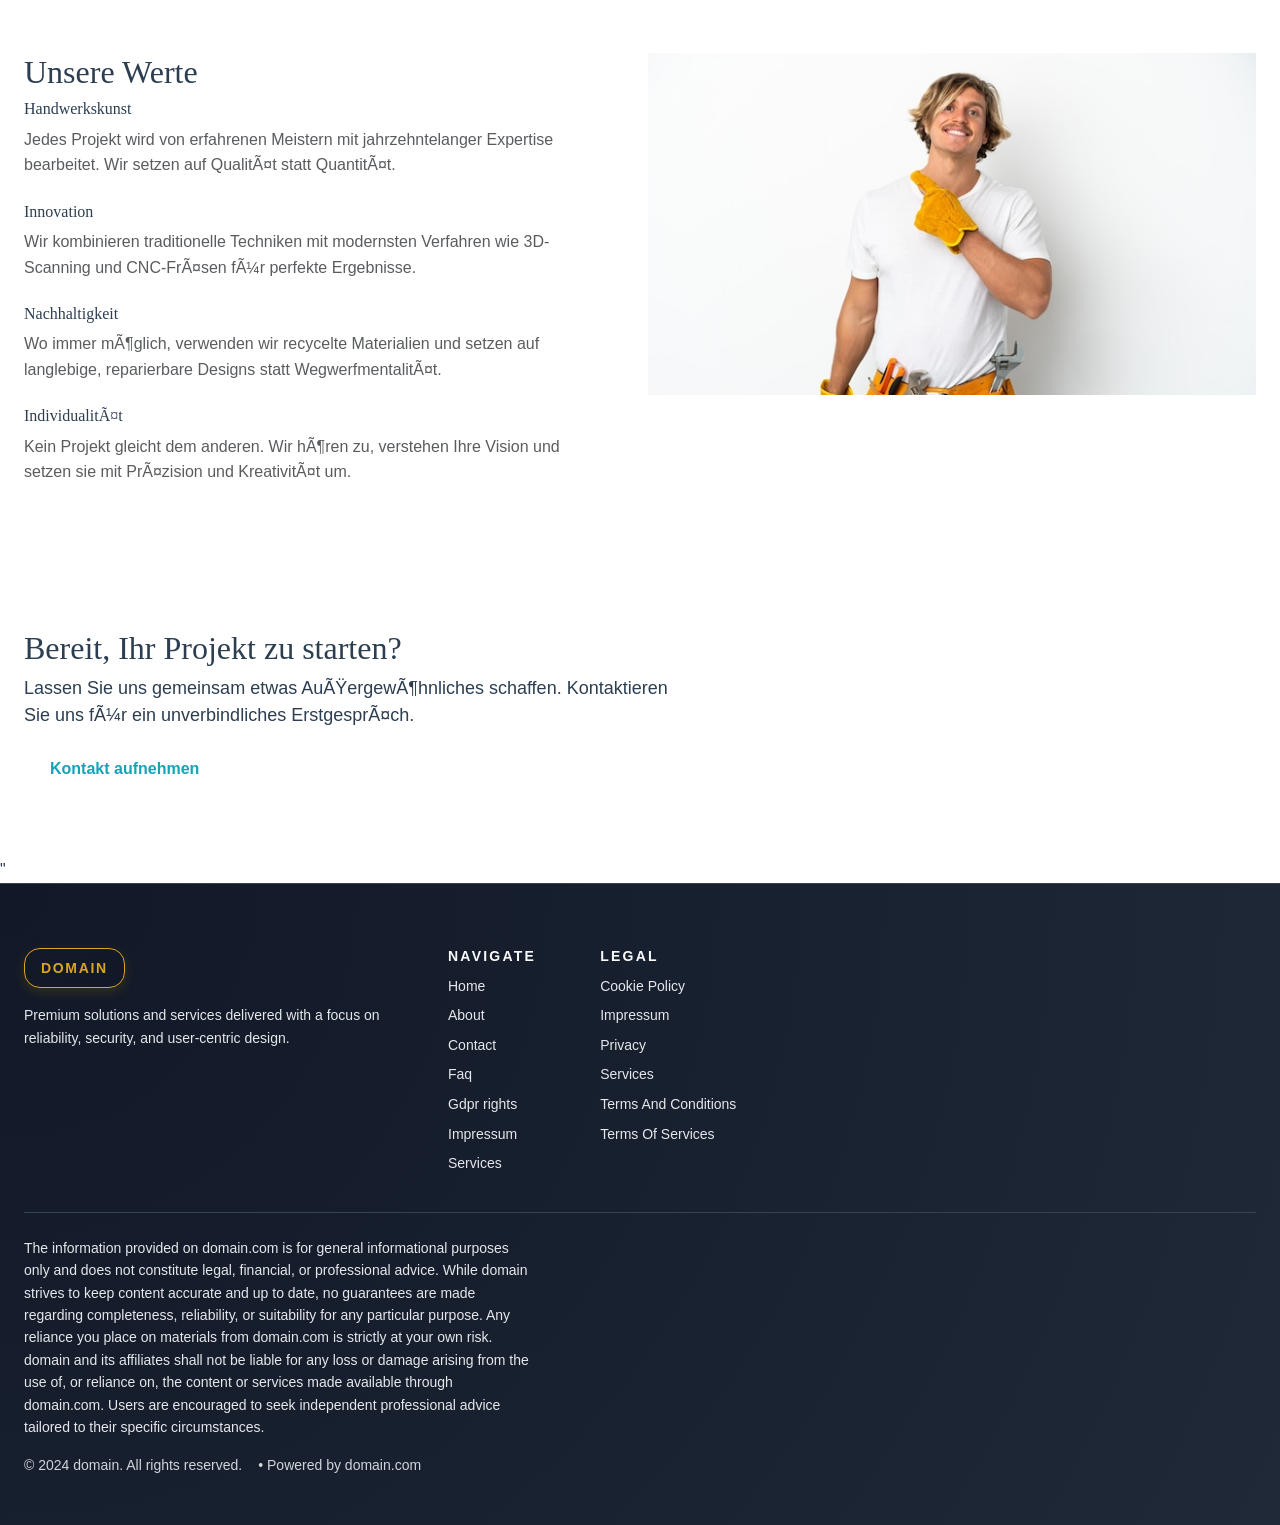
<file: about.html>
<!DOCTYPE html><html lang="de"><head>
  <link rel="stylesheet" href="style.css">
  <link rel="icon" type="image/png" href="/favicon.png">
  <link rel="apple-touch-icon" href="/apple-touch-icon.png">
   <link rel="stylesheet" href="https://cdn.jsdelivr.net/npm/bootstrap@5.3.3/dist/css/bootstrap.min.css" integrity="sha384-QWTKZyjpPEjISv5WaRU9OFeRpok6YctnYmDr5pNlyT2bRjXh0JMhjY6hW+ALEwIH" crossorigin="anonymous">
<link rel="stylesheet" href="./header-footer.css">
</head>
 <body>
  <header class="dr-header" aria-label="Main site header">
  <div class="dr-header-inner">
    <div class="dr-header-brand">
      <div class="dr-header-logo" aria-label="AutoKultur logo">AutoKultur</div>
    </div>
    <button class="dr-header-burger" type="button" aria-label="Toggle navigation" aria-expanded="false" aria-controls="dr-header-nav">
      <span class="dr-header-burger-bar"></span>
      <span class="dr-header-burger-bar"></span>
      <span class="dr-header-burger-bar"></span>
    </button>
    <nav class="dr-nav" id="dr-header-nav" aria-label="Primary navigation">
      <ul class="dr-nav-list">
        <li class="dr-nav-item"><a class="dr-nav-link" href="./index.html">Home</a></li>
        <li class="dr-nav-item"><a class="dr-nav-link" href="./about.html">About</a></li>
        <li class="dr-nav-item"><a class="dr-nav-link" href="./contact.html">Contact</a></li>
        <li class="dr-nav-item"><a class="dr-nav-link" href="./faq.html">Faq</a></li>
        <li class="dr-nav-item"><a class="dr-nav-link" href="./gdpr-rights.html">Gdpr rights</a></li>
        <li class="dr-nav-item"><a class="dr-nav-link" href="./impressum.html">Impressum</a></li>
        <li class="dr-nav-item"><a class="dr-nav-link" href="./services.html">Services</a></li>
      </ul>
    </nav>
  </div>
</header>
  <meta charset="UTF-8">
  <meta name="viewport" content="width=device-width," initial-scale="1.0">
  <meta name="description" content="Erfahren" sie="" mehr="" über="" autosculpt="" –="" ihr="" partner="" für="" moderne="" automobilkunst="" und="" skulpturale="" fahrzeugdesigns="" in="" deutschland.\_="">
  <meta property="og:title" content="Über" uns="" –="" autosculpt\_="">
  <meta property="og:description" content="Erfahren" sie="" mehr="" über="" autosculpt="" –="" ihr="" partner="" für="" moderne="" automobilkunst="" und="" skulpturale="" fahrzeugdesigns="" in="" deutschland.\_="">
  <meta property="og:type" content="website">
  <meta property="og:url" content="https://domain.com/about.html">
  <meta property="og:image" content="https://domain.com/images/og-about.jpg">
  <link rel="canonical" href="https://domain.com/about.html">
  <title>Über uns – AutoSculpt | Moderne Automobilkunst</title>
  <link href="https://cdn.jsdelivr.net/npm/bootstrap@5.3.0/dist/css/bootstrap.min.css" rel="stylesheet" integrity="sha384-9ndCyUaIbzAi2FUVXJi0CjmCapSmO7SnpJef0486qhLnuZ2cdeRhO02iuK6FUUVM" crossorigin="anonymous">
  <link rel="stylesheet" href="style.css">
  <link rel="stylesheet" href="https://unpkg.com/aos@2.3.4/dist/aos.css">
  <main>
   <section class="l-section" py-4="" py-md-5\_="" style="scroll-margin-top:" var(--header-h);\_="">
    <div class="container">
     <nav aria-label="breadcrumb">
      <ol class="breadcrumb">
       <li class="breadcrumb-item"><a href="index.html">Startseite</a></li>
       <li class="breadcrumb-item" active\_="" aria-current="page">Über uns</li>
      </ol>
     </nav>
    </div>
   </section>
   <section class="l-hero" py-4="" py-md-5\_="" style="background:" linear-gradient(135deg,="" rgba(20,="" 184,="" 166,="" 0.05)="" 0%,="" rgba(251,="" 146,="" 60,="" 100%);\_="">
    <div class="container">
     <div class="row" align-items-center\_="">
      <div class="col-lg-6" data-aos="fade-right">
       <h1 class="display-4" fw-bold="" mb-4\_="">Wo Automobil auf Skulptur trifft</h1>
       <p class="lead" text-muted="" mb-4\_="">AutoSculpt verbindet seit über einem Jahrzehnt technische Präzision mit künstlerischer Vision. Wir gestalten nicht nur Fahrzeuge – wir erschaffen bewegliche Kunstwerke, die Emotionen wecken und Grenzen sprengen.</p>
       <p class="text-muted">Von unserer Werkstatt in Berlin aus haben wir hunderte Projekte realisiert, die das Unmögliche möglich machen. Jedes Detail wird von Hand gefertigt, jede Linie erzählt eine Geschichte.</p>
      </div>
      <div class="col-lg-6" mt-4="" mt-lg-0\_="" data-aos="fade-left">
       <div class="ratio" ratio-4x3\_="">
        <img src="img/13163.jpg" alt="Luxuriöses" fahrzeugdesign,="" moderne="" automobilkunst,="" skulpturales="" interieur\_="" class="img-fluid" rounded="" shadow-lg\_="" loading="lazy" width="800" height="600">
       </div>
      </div>
     </div>
    </div>
   </section>
   <section class="l-section" py-5\_="" style="background-color:" var(--color-bg-alt);\_="">
    <div class="container">
     <div class="row">
      <div class="col-lg-10" mx-auto\_="" data-aos="fade-up">
       <h2 class="h3" fw-bold="" mb-4="" text-center\_="">Unsere Geschichte</h2>
       <div class="row" g-4\_="">
        <div class="col-md-4">
         <div class="text-center">
          <div class="ratio" ratio-1x1="" mb-3\_="" style="max-width:" 120px;="" margin:="" 0="" auto;\_="">
           <svg viewBox="0" 0="" 100="" 100\_="" fill="none" xmlns="http://www.w3.org/2000/svg">
            <circle cx="50" cy="50" r="45" fill="#14b8a6" opacity="0.1/">
             <path d="M30" 50l45="" 65l70="" 35\_="" stroke="#14b8a6" stroke-width="4" stroke-linecap="round" stroke-linejoin="round/"> </path>
            </circle>
           </svg>
          </div>
          <h3 class="h5" fw-bold="" mb-2\_="">2012</h3>
          <p class="text-muted" small\_="">Gründung in einer kleinen Werkstatt in Berlin-Mitte mit der Vision, Automobile neu zu denken.</p>
         </div>
        </div>
        <div class="col-md-4">
         <div class="text-center">
          <div class="ratio" ratio-1x1="" mb-3\_="" style="max-width:" 120px;="" margin:="" 0="" auto;\_="">
           <svg viewBox="0" 0="" 100="" 100\_="" fill="none" xmlns="http://www.w3.org/2000/svg">
            <circle cx="50" cy="50" r="45" fill="#fb923c" opacity="0.1/">
             <rect x="30" y="35" width="40" height="30" rx="4" stroke="#fb923c" stroke-width="3" fill="none/">
              <path d="M40" 35v28c40="" 25="" 42="" 23="" 45="" 23h55c58="" 60="" 28v35\_="" stroke="#fb923c" stroke-width="3" stroke-linecap="round/"> </path>
             </rect>
            </circle>
           </svg>
          </div>
          <h3 class="h5" fw-bold="" mb-2\_="">2017</h3>
          <p class="text-muted" small\_="">Expansion in ein modernes Atelier mit 15 Spezialisten und internationaler Kundschaft.</p>
         </div>
        </div>
        <div class="col-md-4">
         <div class="text-center">
          <div class="ratio" ratio-1x1="" mb-3\_="" style="max-width:" 120px;="" margin:="" 0="" auto;\_="">
           <svg viewBox="0" 0="" 100="" 100\_="" fill="none" xmlns="http://www.w3.org/2000/svg">
            <circle cx="50" cy="50" r="45" fill="#14b8a6" opacity="0.1/">
             <path d="M50" 25l60="" 45h40l50="" 25z\_="" fill="#14b8a6/">
              <circle cx="50" cy="60" r="12" stroke="#fb923c" stroke-width="3" fill="none/"> </circle>
             </path>
            </circle>
           </svg>
          </div>
          <h3 class="h5" fw-bold="" mb-2\_="">2025</h3>
          <p class="text-muted" small\_="">Heute sind wir führend in der Verbindung von Automotive Design und zeitgenössischer Kunst.</p>
         </div>
        </div>
       </div>
      </div>
     </div>
    </div>
   </section>
   <section class="l-section" py-5\_="">
    <div class="container">
     <h2 class="h3" fw-bold="" mb-5="" text-center\_="" data-aos="fade-up">Unser Vorstand</h2>
     <div class="row" g-4\_="">
      <div class="col-md-6" col-lg-3\_="" data-aos="fade-up" data-aos-delay="0">
       <div class="c-card" card="" h-100="" d-flex="" flex-column="" border-0="" shadow-sm\_="">
        <div class="ratio" ratio-1x1\_="">
         <img src="img/234.jpg" alt="Porträt" eines="" professionellen="" automotive="" designers\_="" class="card-img-top" loading="lazy" width="400" height="400">
        </div>
        <div class="card-body" d-flex="" flex-column\_="">
         <h3 class="h5" fw-bold="" mb-1\_="">Dr. Markus Weber</h3>
         <p class="text-muted" small="" mb-3\_="">Gründer &amp; CEO</p>
         <p class="small" text-muted\_="">Automobilingenieur mit 20 Jahren Erfahrung bei führenden deutschen Herstellern. Markus verbindet technische Exzellenz mit visionärem Design.</p>
        </div>
       </div>
      </div>
      <div class="col-md-6" col-lg-3\_="" data-aos="fade-up" data-aos-delay="100">
       <div class="c-card" card="" h-100="" d-flex="" flex-column="" border-0="" shadow-sm\_="">
        <div class="ratio" ratio-1x1\_="">
         <img src="img/234.jpg" alt="Porträt" einer="" kunstdirektorin="" im="" automobildesign\_="" class="card-img-top" loading="lazy" width="400" height="400">
        </div>
        <div class="card-body" d-flex="" flex-column\_="">
         <h3 class="h5" fw-bold="" mb-1\_="">Sophia Lindemann</h3>
         <p class="text-muted" small="" mb-3\_="">Kreativdirektorin</p>
         <p class="small" text-muted\_="">Absolventin der Kunsthochschule Berlin. Sophia bringt skulpturale Perspektiven in jedes Projekt und hat mehrere Designpreise gewonnen.</p>
        </div>
       </div>
      </div>
      <div class="col-md-6" col-lg-3\_="" data-aos="fade-up" data-aos-delay="200">
       <div class="c-card" card="" h-100="" d-flex="" flex-column="" border-0="" shadow-sm\_="">
        <div class="ratio" ratio-1x1\_="">
         <img src="img/234.jpg" alt="Porträt" eines="" technischen="" leiters\_="" class="card-img-top" loading="lazy" width="400" height="400">
        </div>
        <div class="card-body" d-flex="" flex-column\_="">
         <h3 class="h5" fw-bold="" mb-1\_="">Thomas Schneider</h3>
         <p class="text-muted" small="" mb-3\_="">Technischer Leiter</p>
         <p class="small" text-muted\_="">Meister der Metallbearbeitung und Spezialist für innovative Fertigungstechniken. Thomas macht das Unmögliche möglich.</p>
        </div>
       </div>
      </div>
      <div class="col-md-6" col-lg-3\_="" data-aos="fade-up" data-aos-delay="300">
       <div class="c-card" card="" h-100="" d-flex="" flex-column="" border-0="" shadow-sm\_="">
        <div class="ratio" ratio-1x1\_="">
         <img src="img/234.jpg" alt="Porträt" einer="" kundenbetreuerin\_="" class="card-img-top" loading="lazy" width="400" height="400">
        </div>
        <div class="card-body" d-flex="" flex-column\_="">
         <h3 class="h5" fw-bold="" mb-1\_="">Anna Hoffmann</h3>
         <p class="text-muted" small="" mb-3\_="">Leiterin Kundenbeziehungen</p>
         <p class="small" text-muted\_="">Mit ihrer empathischen Art und ihrem Verständnis für Kundenwünsche sorgt Anna dafür, dass jedes Projekt perfekt umgesetzt wird.</p>
        </div>
       </div>
      </div>
     </div>
    </div>
   </section>
   <section class="l-section" py-5\_="" style="background:" linear-gradient(180deg,="" #ffffff="" 0%,="" #f9fafb="" 100%);\_="">
    <div class="container">
     <h2 class="h3" fw-bold="" mb-5="" text-center\_="" data-aos="fade-up">Was unsere Kunden sagen</h2>
     <div class="row" g-4\_="">
      <div class="col-lg-4" data-aos="fade-up" data-aos-delay="0">
       <div class="c-card" card="" h-100="" border-0="" shadow-sm\_="">
        <div class="card-body">
         <div class="mb-3">
          <svg width="40" height="40" viewBox="0" 0="" 40="" 40\_="" fill="none" xmlns="http://www.w3.org/2000/svg" aria-hidden="true">
           <path d="M12" 24c12="" 20.6863="" 14.6863="" 18="" 18v12c11.3726="" 12="" 6="" 17.3726="" 24h12zm30="" 24c30="" 32.6863="" 36="" 18v12c29.3726="" 24="" 24h30z\_="" fill="#14b8a6" opacity="0.3/"> </path>
          </svg>
         </div>
         <p class="mb-4">„AutoSculpt hat meine Erwartungen übertroffen. Das maßgefertigte Interieur meines Oldtimers ist ein absolutes Kunstwerk. Jedes Detail wurde mit Liebe umgesetzt."</p>
         <div class="d-flex" align-items-center\_="">
          <div class="ratio" ratio-1x1="" me-3\_="" style="width:" 48px;="" height:="" border-radius:="" 50%;="" overflow:="" hidden;\_="">
           <img src="img/223.jpg" alt="Kundenbewertung" loading="lazy" width="100" height="100">
          </div>
          <div>
           <p class="fw-bold" mb-0\_="">Michael Bauer</p>
           <p class="small" text-muted="" mb-0\_="">Sammler klassischer Automobile</p>
          </div>
         </div>
        </div>
       </div>
      </div>
      <div class="col-lg-4" data-aos="fade-up" data-aos-delay="100">
       <div class="c-card" card="" h-100="" border-0="" shadow-sm\_="">
        <div class="card-body">
         <div class="mb-3">
          <svg width="40" height="40" viewBox="0" 0="" 40="" 40\_="" fill="none" xmlns="http://www.w3.org/2000/svg" aria-hidden="true">
           <path d="M12" 24c12="" 20.6863="" 14.6863="" 18="" 18v12c11.3726="" 12="" 6="" 17.3726="" 24h12zm30="" 24c30="" 32.6863="" 36="" 18v12c29.3726="" 24="" 24h30z\_="" fill="#fb923c" opacity="0.3/"> </path>
          </svg>
         </div>
         <p class="mb-4">„Die Zusammenarbeit mit dem Team war inspirierend. Sie haben meine vagen Ideen in ein atemberaubendes Design verwandelt. Absolute Profis mit künstlerischem Feingefühl."</p>
         <div class="d-flex" align-items-center\_="">
          <div class="ratio" ratio-1x1="" me-3\_="" style="width:" 48px;="" height:="" border-radius:="" 50%;="" overflow:="" hidden;\_="">
           <img src="img/223.jpg" alt="Kundenbewertung" loading="lazy" width="100" height="100">
          </div>
          <div>
           <p class="fw-bold" mb-0\_="">Julia Schmidt</p>
           <p class="small" text-muted="" mb-0\_="">Unternehmerin</p>
          </div>
         </div>
        </div>
       </div>
      </div>
      <div class="col-lg-4" data-aos="fade-up" data-aos-delay="200">
       <div class="c-card" card="" h-100="" border-0="" shadow-sm\_="">
        <div class="card-body">
         <div class="mb-3">
          <svg width="40" height="40" viewBox="0" 0="" 40="" 40\_="" fill="none" xmlns="http://www.w3.org/2000/svg" aria-hidden="true">
           <path d="M12" 24c12="" 20.6863="" 14.6863="" 18="" 18v12c11.3726="" 12="" 6="" 17.3726="" 24h12zm30="" 24c30="" 32.6863="" 36="" 18v12c29.3726="" 24="" 24h30z\_="" fill="#14b8a6" opacity="0.3/"> </path>
          </svg>
         </div>
         <p class="mb-4">„Unfassbar, wie sie traditionelle Handwerkskunst mit modernster Technologie verbinden. Mein Fahrzeug ist jetzt nicht nur ein Fortbewegungsmittel, sondern ein Statement."</p>
         <div class="d-flex" align-items-center\_="">
          <div class="ratio" ratio-1x1="" me-3\_="" style="width:" 48px;="" height:="" border-radius:="" 50%;="" overflow:="" hidden;\_="">
           <img src="img/223.jpg" alt="Kundenbewertung" loading="lazy" width="100" height="100">
          </div>
          <div>
           <p class="fw-bold" mb-0\_="">Stefan Müller</p>
           <p class="small" text-muted="" mb-0\_="">Architekt</p>
          </div>
         </div>
        </div>
       </div>
      </div>
     </div>
    </div>
   </section>
   <section class="l-section" py-5\_="" style="background-color:" var(--color-bg-alt);\_="">
    <div class="container">
     <div class="row" align-items-center\_="">
      <div class="col-lg-6" order-lg-2\_="" data-aos="fade-left">
       <h2 class="h3" fw-bold="" mb-4\_="">Unsere Werte</h2>
       <div class="mb-4">
        <h3 class="h5" fw-bold="" mb-2\_="">Handwerkskunst</h3>
        <p class="text-muted">Jedes Projekt wird von erfahrenen Meistern mit jahrzehntelanger Expertise bearbeitet. Wir setzen auf Qualität statt Quantität.</p>
       </div>
       <div class="mb-4">
        <h3 class="h5" fw-bold="" mb-2\_="">Innovation</h3>
        <p class="text-muted">Wir kombinieren traditionelle Techniken mit modernsten Verfahren wie 3D-Scanning und CNC-Fräsen für perfekte Ergebnisse.</p>
       </div>
       <div class="mb-4">
        <h3 class="h5" fw-bold="" mb-2\_="">Nachhaltigkeit</h3>
        <p class="text-muted">Wo immer möglich, verwenden wir recycelte Materialien und setzen auf langlebige, reparierbare Designs statt Wegwerfmentalität.</p>
       </div>
       <div>
        <h3 class="h5" fw-bold="" mb-2\_="">Individualität</h3>
        <p class="text-muted">Kein Projekt gleicht dem anderen. Wir hören zu, verstehen Ihre Vision und setzen sie mit Präzision und Kreativität um.</p>
       </div>
      </div>
      <div class="col-lg-6" order-lg-1="" mb-4="" mb-lg-0\_="" data-aos="fade-right">
       <div class="ratio" ratio-4x3\_="">
        <img src="img/178302.jpg" alt="Handwerker" bei="" der="" arbeit="" an="" skulpturalem="" fahrzeugdesign,="" präzise="" metallbearbeitung\_="" class="img-fluid" rounded="" shadow\_="" loading="lazy" width="800" height="600">
       </div>
      </div>
     </div>
    </div>
   </section>
   <section class="l-section" py-5\_="">
    <div class="container">
     <div class="row">
      <div class="col-lg-8" mx-auto="" text-center\_="" data-aos="fade-up">
       <h2 class="h3" fw-bold="" mb-4\_="">Bereit, Ihr Projekt zu starten?</h2>
       <p class="lead" text-muted="" mb-4\_="">Lassen Sie uns gemeinsam etwas Außergewöhnliches schaffen. Kontaktieren Sie uns für ein unverbindliches Erstgespräch.</p>
       <a href="contact.html" class="c-button" btn="" btn-lg="" btn-primary="" px-5\_="">Kontakt aufnehmen</a>
      </div>
     </div>
    </div>
   </section>
  </main>
  <script type="application/ld+json">    {      \"@context\": \"https://schema.org\",      \"@type\": \"Organization\",      \"name\": \"AutoSculpt\",      \"url\": \"https://domain.com\",      \"logo\": \"https://domain.com/images/logo.png\",      \"description\": \"Maßgefertigte Fahrzeugdesigns und skulpturale Automobilkunst aus Berlin\",      \"address\": {        \"@type\": \"PostalAddress\",        \"streetAddress\": \"Friedrichstraße 178\",        \"addressLocality\": \"Berlin\",        \"postalCode\": \"10117\",        \"addressCountry\": \"DE\"      },      \"contactPoint\": {        \"@type\": \"ContactPoint\",        \"telephone\": \"+493025749382\",        \"contactType\": \"customer service\",        \"email\": \"info@domain.com\"      },      \"sameAs\": [        \"https://domain.com\"      ]    }    </script>
  "
  <footer class="dr-footer" aria-label="Site footer">
  <div class="dr-footer-inner">
    <div class="dr-footer-top">
      <div class="dr-footer-brand-block" aria-label="domain information">
        <div class="dr-footer-logo">domain</div>
        <p class="dr-footer-tagline">Premium solutions and services delivered with a focus on reliability, security, and user-centric design.</p>
      </div>
      <div class="dr-footer-columns">
        <div class="dr-footer-col" aria-label="Main navigation">
          <h2 class="dr-footer-heading">Navigate</h2>
          <ul class="dr-footer-nav-list">
            <li class="dr-footer-nav-item"><a class="dr-footer-nav-link" href="./index.html">Home</a></li>
            <li class="dr-footer-nav-item"><a class="dr-footer-nav-link" href="./about.html">About</a></li>
            <li class="dr-footer-nav-item"><a class="dr-footer-nav-link" href="./contact.html">Contact</a></li>
            <li class="dr-footer-nav-item"><a class="dr-footer-nav-link" href="./faq.html">Faq</a></li>
            <li class="dr-footer-nav-item"><a class="dr-footer-nav-link" href="./gdpr-rights.html">Gdpr rights</a></li>
            <li class="dr-footer-nav-item"><a class="dr-footer-nav-link" href="./impressum.html">Impressum</a></li>
            <li class="dr-footer-nav-item"><a class="dr-footer-nav-link" href="./services.html">Services</a></li>
          </ul>
        </div>
        <div class="dr-footer-col" aria-label="Legal links">
          <h2 class="dr-footer-heading">Legal</h2>
          <ul class="dr-footer-legal-list">
            <li class="dr-footer-legal-item"><a class="dr-footer-legal-link" href="./cookie_policy.html">Cookie Policy</a></li>
            <li class="dr-footer-legal-item"><a class="dr-footer-legal-link" href="./impressum.html">Impressum</a></li>
            <li class="dr-footer-legal-item"><a class="dr-footer-legal-link" href="./privacy.html">Privacy</a></li>
            <li class="dr-footer-legal-item"><a class="dr-footer-legal-link" href="./services.html">Services</a></li>
            <li class="dr-footer-legal-item"><a class="dr-footer-legal-link" href="./terms_and_conditions.html">Terms And Conditions</a></li>
            <li class="dr-footer-legal-item"><a class="dr-footer-legal-link" href="./terms_of_services.html">Terms Of Services</a></li>
          </ul>
        </div>
      </div>
    </div>
    <div class="dr-footer-bottom">
      <p class="dr-footer-disclaimer">The information provided on domain.com is for general informational purposes only and does not constitute legal, financial, or professional advice. While domain strives to keep content accurate and up to date, no guarantees are made regarding completeness, reliability, or suitability for any particular purpose. Any reliance you place on materials from domain.com is strictly at your own risk. domain and its affiliates shall not be liable for any loss or damage arising from the use of, or reliance on, the content or services made available through domain.com. Users are encouraged to seek independent professional advice tailored to their specific circumstances.</p>
      <p class="dr-footer-meta">
        <span class="dr-footer-meta-item">&copy; <span class="dr-footer-meta-year">2024</span> domain. All rights reserved.</span>
        <span class="dr-footer-meta-item">Powered by domain.com</span>
      </p>
    </div>
  </div>
</footer>
  <script src="script.js" defer=""></script>
 
  <script src="https://unpkg.com/aos@2.3.4/dist/aos.js"></script>
  <script>
if (typeof AOS !== "undefined" && !window.__AOS_INITIALIZED__) {
  AOS.init({ once: true, duration: 700, easing: "ease-out-cubic" });
  window.__AOS_INITIALIZED__ = true;
}
</script>
<script src="./header-footer.js"></script>
<script src="./consent.js"></script>
</body></html>
</file>
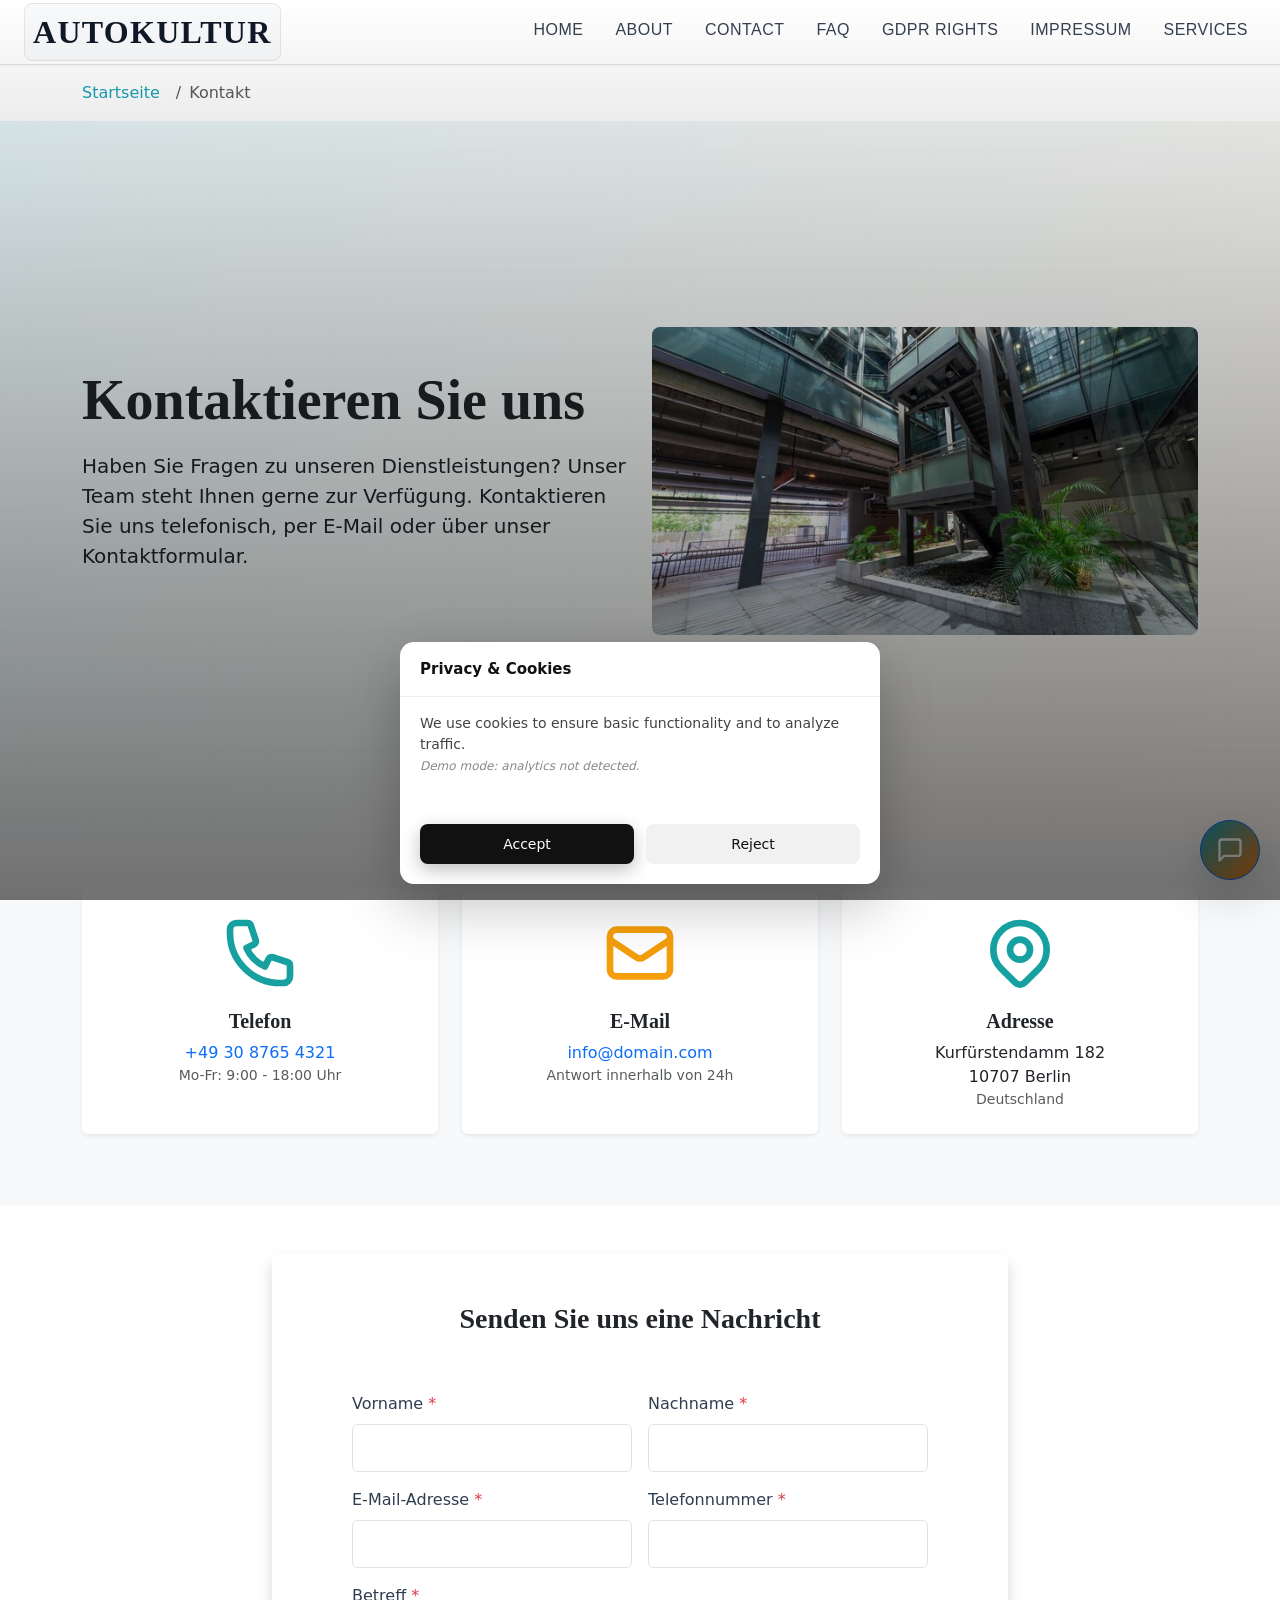
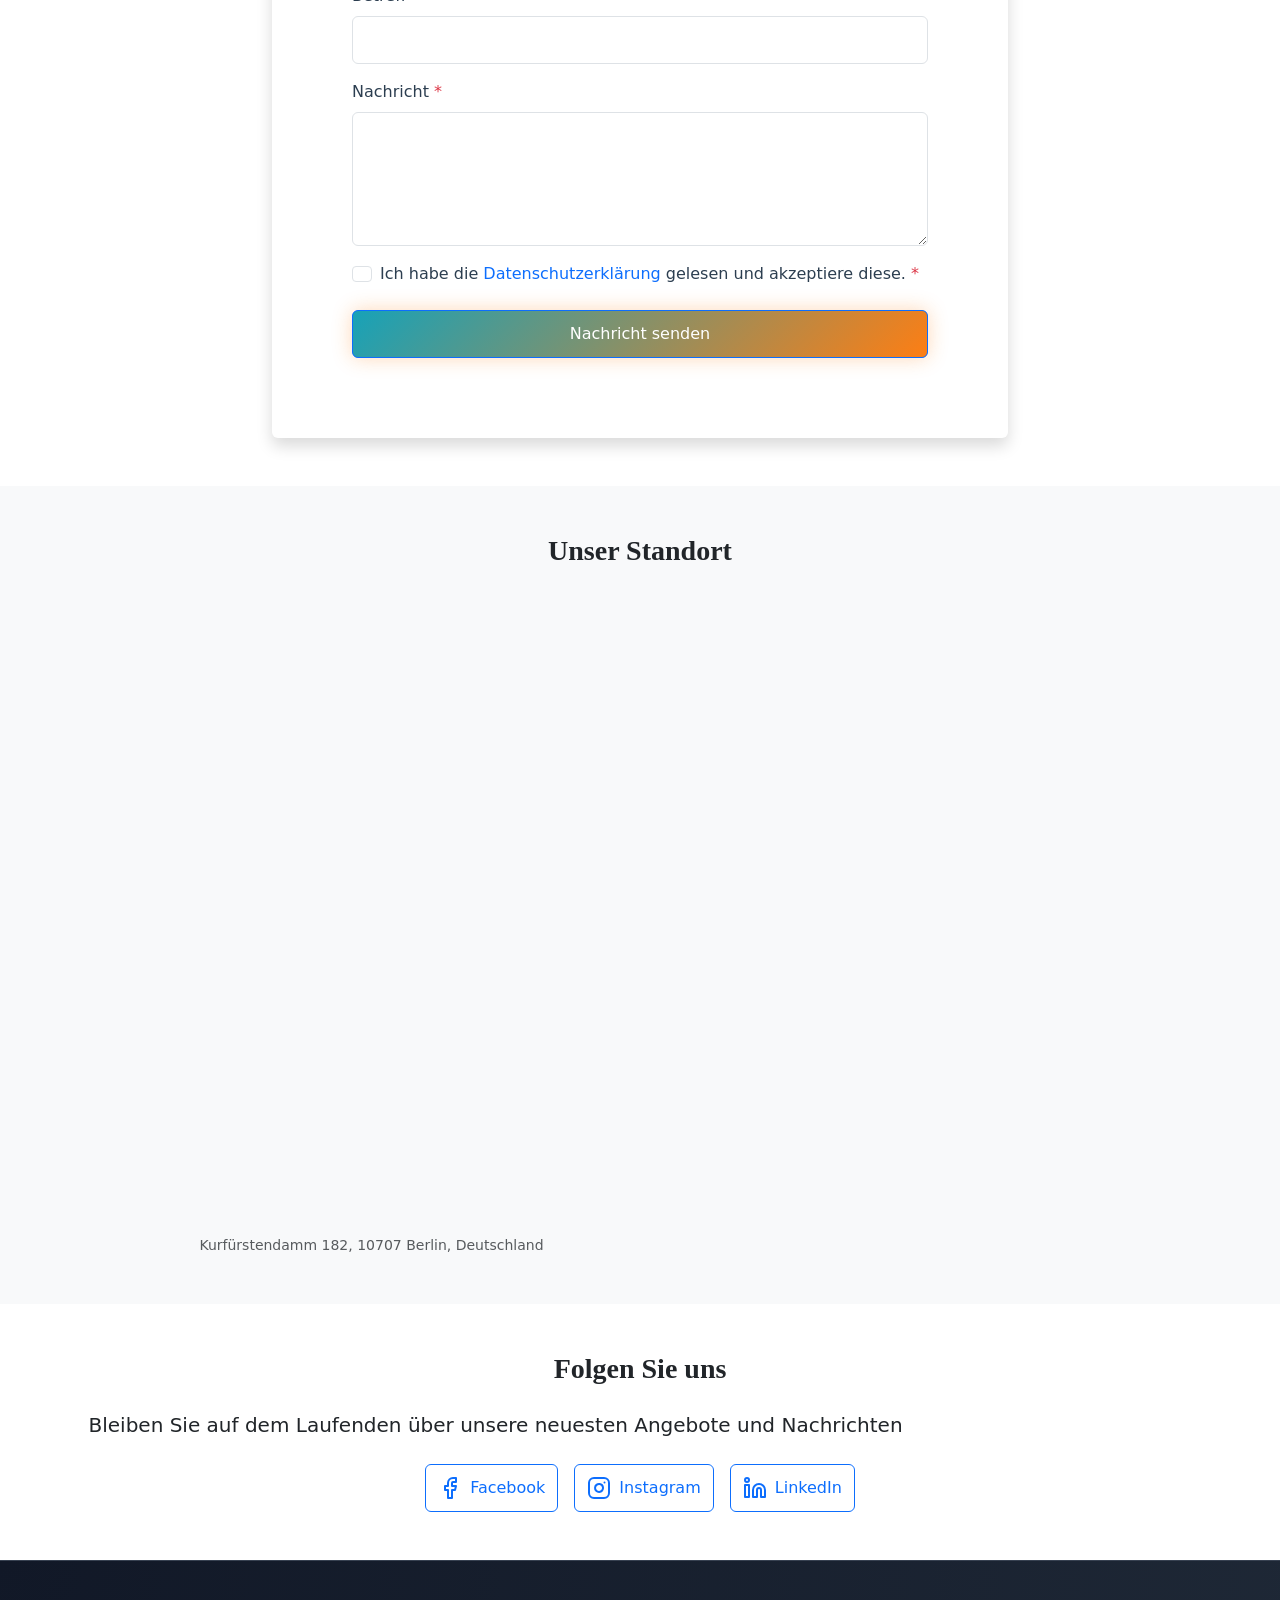
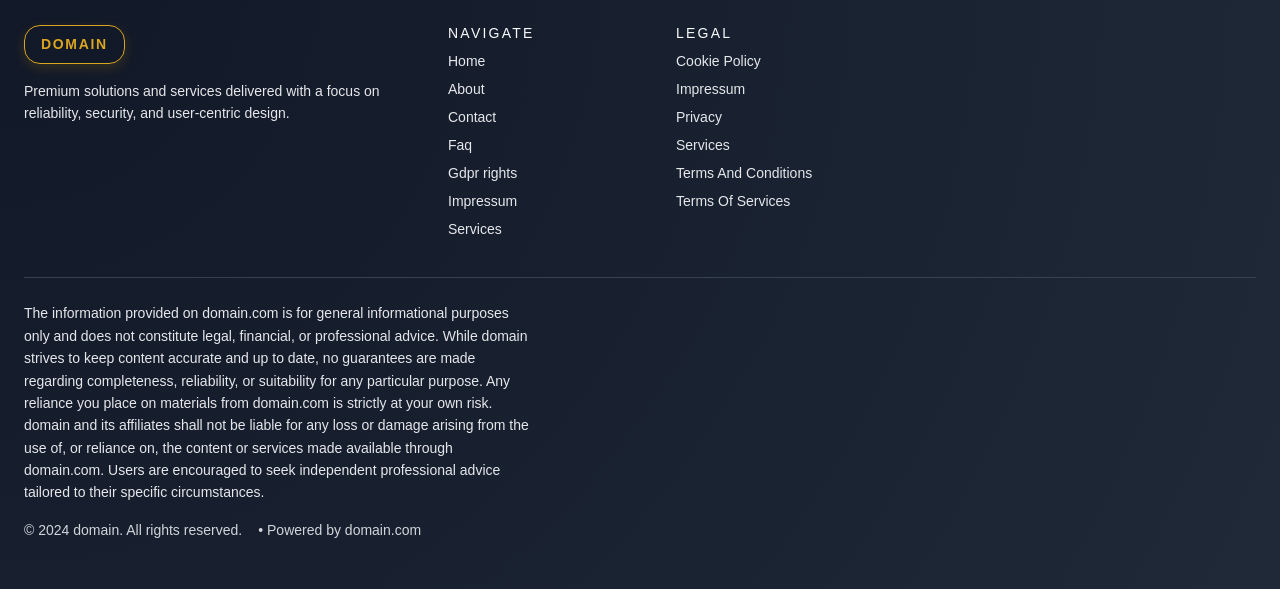
<file: contact.html>
<!DOCTYPE html><html lang="de"><head>
<script type="application/ld+json">
{
  "@context": "https://schema.org",
  "@graph": [
    {
      "@type": "WebSite",
      "@id": "https://domain.com/#website",
      "url": "https://domain.com",
      "name": "domain"
    },
    {
      "@type": "Organization",
      "@id": "https://domain.com/#org",
      "name": "domain",
      "url": "https://domain.com"
    },
    {
      "@type": "WebPage",
      "@id": "https://domain.com/contact.html",
      "url": "https://domain.com/contact.html",
      "name": "domain",
      "isPartOf": {
        "@id": "https://domain.com/#website"
      },
      "inLanguage": "de"
    }
  ]
}
</script>
  <meta charset="UTF-8">
  <meta name="viewport" content="width=device-width, initial-scale=1.0">
  <title>Kontakt - domain | Kontaktieren Sie uns</title>
  <meta name="description" content="Kontaktieren Sie domain für professionelle Autoservices. Wir sind für Sie da und beantworten gerne Ihre Fragen.">
  <link rel="canonical" href="https://domain.com/contact.html">
  <!-- Open Graph -->
  <meta property="og:title" content="Kontakt - domain">
  <meta property="og:description" content="Kontaktieren Sie domain für professionelle Autoservices. Wir sind für Sie da.">
  <meta property="og:type" content="website">
  <meta property="og:url" content="https://domain.com/contact.html">
  <meta property="og:image" content="https://domain.com/assets/og-image.jpg">
  <!-- Bootstrap 5 CSS -->
  <!-- AOS CSS -->
  <!-- Custom CSS -->
  <!-- JSON-LD Schema -->
  <link rel="stylesheet" href="style.css">
  <link rel="icon" type="image/png" href="/favicon.png">
  <link rel="apple-touch-icon" href="/apple-touch-icon.png">
   <link rel="stylesheet" href="https://cdn.jsdelivr.net/npm/bootstrap@5.3.3/dist/css/bootstrap.min.css" integrity="sha384-QWTKZyjpPEjISv5WaRU9OFeRpok6YctnYmDr5pNlyT2bRjXh0JMhjY6hW+ALEwIH" crossorigin="anonymous">
  <link rel="stylesheet" href="https://unpkg.com/aos@2.3.4/dist/aos.css">
<link rel="stylesheet" href="./header-footer.css">
</head>
 <body>
  <header class="dr-header" aria-label="Main site header">
  <div class="dr-header-inner">
    <div class="dr-header-brand">
      <div class="dr-header-logo" aria-label="AutoKultur logo">AutoKultur</div>
    </div>
    <button class="dr-header-burger" type="button" aria-label="Toggle navigation" aria-expanded="false" aria-controls="dr-header-nav">
      <span class="dr-header-burger-bar"></span>
      <span class="dr-header-burger-bar"></span>
      <span class="dr-header-burger-bar"></span>
    </button>
    <nav class="dr-nav" id="dr-header-nav" aria-label="Primary navigation">
      <ul class="dr-nav-list">
        <li class="dr-nav-item"><a class="dr-nav-link" href="./index.html">Home</a></li>
        <li class="dr-nav-item"><a class="dr-nav-link" href="./about.html">About</a></li>
        <li class="dr-nav-item"><a class="dr-nav-link" href="./contact.html">Contact</a></li>
        <li class="dr-nav-item"><a class="dr-nav-link" href="./faq.html">Faq</a></li>
        <li class="dr-nav-item"><a class="dr-nav-link" href="./gdpr-rights.html">Gdpr rights</a></li>
        <li class="dr-nav-item"><a class="dr-nav-link" href="./impressum.html">Impressum</a></li>
        <li class="dr-nav-item"><a class="dr-nav-link" href="./services.html">Services</a></li>
      </ul>
    </nav>
  </div>
</header>
  <!-- Header -->
  <!-- Breadcrumbs -->
  <div class="container py-3">
   <nav aria-label="breadcrumb">
    <ol class="breadcrumb mb-0">
     <li class="breadcrumb-item"><a href="index.html">Startseite</a></li>
     <li class="breadcrumb-item active" aria-current="page">Kontakt</li>
    </ol>
   </nav>
  </div>
  <!-- Hero Section -->
  <section class="l-hero py-4 py-md-5" style="scroll-margin-top: var(--header-h);">
   <div class="container">
    <div class="row align-items-center">
     <div class="col-12 col-lg-6" data-aos="fade-right">
      <h1 class="display-4 fw-bold mb-3">Kontaktieren Sie uns</h1>
      <p class="lead mb-4">Haben Sie Fragen zu unseren Dienstleistungen? Unser Team steht Ihnen gerne zur Verfügung. Kontaktieren Sie uns telefonisch, per E-Mail oder über unser Kontaktformular.</p>
     </div>
     <div class="col-12 col-lg-6" data-aos="fade-left">
      <div class="ratio ratio-16x9">
       <img src="img/34.jpg" alt="modernes Bürogebäude, professionelle Geschäftsumgebung, städtische Architektur" class="img-fluid" loading="lazy" width="800" height="600" style="object-fit: cover; border-radius: 8px;">
      </div>
     </div>
    </div>
   </div>
  </section>
  <!-- Contact Information Section -->
  <section class="l-section py-4 py-md-5" style="background-color: var(--color-bg-alt); scroll-margin-top: var(--header-h);">
   <div class="container">
    <div class="row g-4">
     <div class="col-12 col-md-4" data-aos="fade-up">
      <div class="card h-100 border-0 shadow-sm">
       <div class="card-body text-center p-4">
        <div class="ratio ratio-1x1 mx-auto mb-3" style="max-width: 80px;">
         <svg viewBox="0 0 24 24" fill="none" xmlns="http://www.w3.org/2000/svg">
          <path d="M3 5a2 2 0 0 1 2-2h3.28a1 1 0 0 1 .948.684l1.498 4.493a1 1 0 0 1-.502 1.21l-2.257 1.13a11.042 11.042 0 0 0 5.516 5.516l1.13-2.257a1 1 0 0 1 1.21-.502l4.493 1.498a1 1 0 0 1 .684.949V19a2 2 0 0 1-2 2h-1C9.716 21 3 14.284 3 6V5z" stroke="#16a0a0" stroke-width="2" stroke-linecap="round" stroke-linejoin="round"></path>
         </svg>
        </div>
        <h3 class="h5 fw-bold mb-2">Telefon</h3>
        <p class="mb-0"><a href="tel:+493087654321" class="text-decoration-none">+49 30 8765 4321</a></p>
        <p class="text-muted small mb-0">Mo-Fr: 9:00 - 18:00 Uhr</p>
       </div>
      </div>
     </div>
     <div class="col-12 col-md-4" data-aos="fade-up" data-aos-delay="100">
      <div class="card h-100 border-0 shadow-sm">
       <div class="card-body text-center p-4">
        <div class="ratio ratio-1x1 mx-auto mb-3" style="max-width: 80px;">
         <svg viewBox="0 0 24 24" fill="none" xmlns="http://www.w3.org/2000/svg">
          <path d="M3 8l7.89 5.26a2 2 0 0 0 2.22 0L21 8M5 19h14a2 2 0 0 0 2-2V7a2 2 0 0 0-2-2H5a2 2 0 0 0-2 2v10a2 2 0 0 0 2 2z" stroke="#f59e0b" stroke-width="2" stroke-linecap="round" stroke-linejoin="round"></path>
         </svg>
        </div>
        <h3 class="h5 fw-bold mb-2">E-Mail</h3>
        <p class="mb-0"><a href="mailto:info@domain.com" class="text-decoration-none">info@domain.com</a></p>
        <p class="text-muted small mb-0">Antwort innerhalb von 24h</p>
       </div>
      </div>
     </div>
     <div class="col-12 col-md-4" data-aos="fade-up" data-aos-delay="200">
      <div class="card h-100 border-0 shadow-sm">
       <div class="card-body text-center p-4">
        <div class="ratio ratio-1x1 mx-auto mb-3" style="max-width: 80px;">
         <svg viewBox="0 0 24 24" fill="none" xmlns="http://www.w3.org/2000/svg">
          <path d="M17.657 16.657L13.414 20.9a1.998 1.998 0 0 1-2.827 0l-4.244-4.243a8 8 0 1 1 11.314 0z" stroke="#16a0a0" stroke-width="2" stroke-linecap="round" stroke-linejoin="round"></path> <path d="M15 11a3 3 0 1 1-6 0 3 3 0 0 1 6 0z" stroke="#16a0a0" stroke-width="2" stroke-linecap="round" stroke-linejoin="round"></path>
         </svg>
        </div>
        <h3 class="h5 fw-bold mb-2">Adresse</h3>
        <p class="mb-0">Kurfürstendamm 182</p>
        <p class="mb-0">10707 Berlin</p>
        <p class="text-muted small mb-0">Deutschland</p>
       </div>
      </div>
     </div>
    </div>
   </div>
  </section>
  <!-- Contact Form Section -->
  <section class="l-section py-4 py-md-5" style="scroll-margin-top: var(--header-h);">
   <div class="container">
    <div class="row">
     <div class="col-12 col-lg-8 mx-auto" data-aos="fade-up">
      <div class="card border-0 shadow">
       <div class="card-body p-4 p-md-5">
        <h2 class="h3 fw-bold mb-4 text-center">Senden Sie uns eine Nachricht</h2>
        <form class="c-form needs-validation" method="POST" action="thank_you.html" novalidate="">
         <div class="row g-3">
          <div class="col-12 col-md-6">
           <label for="firstName" class="c-label form-label">Vorname <span class="text-danger">*</span></label> <input type="text" class="c-input form-control" id="firstName" name="firstName" required="" aria-required="true">
           <div class="c-form__error invalid-feedback">Bitte geben Sie Ihren Vornamen ein.</div>
          </div>
          <div class="col-12 col-md-6">
           <label for="lastName" class="c-label form-label">Nachname <span class="text-danger">*</span></label> <input type="text" class="c-input form-control" id="lastName" name="lastName" required="" aria-required="true">
           <div class="c-form__error invalid-feedback">Bitte geben Sie Ihren Nachnamen ein.</div>
          </div>
          <div class="col-12 col-md-6">
           <label for="email" class="c-label form-label">E-Mail-Adresse <span class="text-danger">*</span></label> <input type="email" class="c-input form-control" id="email" name="email" required="" aria-required="true">
           <div class="c-form__error invalid-feedback">Bitte geben Sie eine gültige E-Mail-Adresse ein.</div>
          </div>
          <div class="col-12 col-md-6">
           <label for="phone" class="c-label form-label">Telefonnummer <span class="text-danger">*</span></label> <input type="tel" class="c-input form-control" id="phone" name="phone" required="" aria-required="true">
           <div class="c-form__error invalid-feedback">Bitte geben Sie eine gültige Telefonnummer ein.</div>
          </div>
          <div class="col-12">
           <label for="subject" class="c-label form-label">Betreff <span class="text-danger">*</span></label> <input type="text" class="c-input form-control" id="subject" name="subject" required="" aria-required="true">
           <div class="c-form__error invalid-feedback">Bitte geben Sie einen Betreff ein.</div>
          </div>
          <div class="col-12">
           <label for="message" class="c-label form-label">Nachricht <span class="text-danger">*</span></label> <textarea class="c-input form-control" id="message" name="message" rows="5" required="" aria-required="true"></textarea>
           <div class="c-form__error invalid-feedback">Bitte geben Sie eine Nachricht ein.</div>
          </div>
          <div class="col-12">
           <div class="form-check">
            <input class="c-checkbox form-check-input" type="checkbox" id="privacy" name="privacy" required="" aria-required="true"> <label class="c-label form-check-label" for="privacy"> Ich habe die <a href="privacy.html" class="text-decoration-none">Datenschutzerklärung</a> gelesen und akzeptiere diese. <span class="text-danger">*</span> </label>
            <div class="c-form__error invalid-feedback">Sie müssen die Datenschutzerklärung akzeptieren.</div>
           </div>
          </div>
          <div class="col-12">
           <button type="submit" class="c-button btn btn-primary w-100 py-2">Nachricht senden</button>
          </div>
         </div>
        </form>
       </div>
      </div>
     </div>
    </div>
   </div>
  </section>
  <!-- Map Section -->
  <section class="l-section py-4 py-md-5" style="background-color: var(--color-bg-alt); scroll-margin-top: var(--header-h);">
   <div class="container">
    <div class="row">
     <div class="col-12" data-aos="fade-up">
      <h2 class="h3 fw-bold mb-4 text-center">Unser Standort</h2>
      <div class="ratio" style="padding-bottom: 56.25%;">
       <iframe src="https://www.openstreetmap.org/export/embed.html?bbox=13.2838%2C52.4986%2C13.3038%2C52.5086&amp;layer=mapnik&amp;marker=52.5036%2C13.2938" width="100%" height="100%" style="border: 0; border-radius: 8px;" allowfullscreen="" loading="lazy" referrerpolicy="no-referrer-when-downgrade" title="Karte von domain Standort" aria-label="Interaktive Karte zeigt den Standort von domain in Berlin">
                        </iframe>
      </div>
      <div class="text-center mt-3">
       <p class="text-muted small mb-0">Kurfürstendamm 182, 10707 Berlin, Deutschland</p>
      </div>
     </div>
    </div>
   </div>
  </section>
  <!-- Social Media Section -->
  <section class="l-section py-4 py-md-5" style="scroll-margin-top: var(--header-h);">
   <div class="container">
    <div class="row">
     <div class="col-12 text-center" data-aos="fade-up">
      <h2 class="h3 fw-bold mb-4">Folgen Sie uns</h2>
      <p class="lead mb-4">Bleiben Sie auf dem Laufenden über unsere neuesten Angebote und Nachrichten</p>
      <div class="d-flex justify-content-center gap-3 flex-wrap">
       <a href="https://facebook.com" class="btn btn-outline-primary d-inline-flex align-items-center gap-2" target="_blank" rel="noopener noreferrer" aria-label="Besuchen Sie uns auf Facebook"> 
        <svg width="24" height="24" viewBox="0 0 24 24" fill="none" xmlns="http://www.w3.org/2000/svg">
         <path d="M18 2h-3a5 5 0 0 0-5 5v3H7v4h3v8h4v-8h3l1-4h-4V7a1 1 0 0 1 1-1h3z" stroke="currentColor" stroke-width="2" stroke-linecap="round" stroke-linejoin="round"></path>
        </svg> 
        <span>Facebook</span> 
       </a> <a href="https://instagram.com" class="btn btn-outline-primary d-inline-flex align-items-center gap-2" target="_blank" rel="noopener noreferrer" aria-label="Besuchen Sie uns auf Instagram"> 
        <svg width="24" height="24" viewBox="0 0 24 24" fill="none" xmlns="http://www.w3.org/2000/svg">
         <rect x="2" y="2" width="20" height="20" rx="5" ry="5" stroke="currentColor" stroke-width="2" stroke-linecap="round" stroke-linejoin="round"></rect> <path d="M16 11.37A4 4 0 1 1 12.63 8 4 4 0 0 1 16 11.37z" stroke="currentColor" stroke-width="2" stroke-linecap="round" stroke-linejoin="round"></path> <line x1="17.5" y1="6.5" x2="17.51" y2="6.5" stroke="currentColor" stroke-width="2" stroke-linecap="round" stroke-linejoin="round"></line>
        </svg> 
        <span>Instagram</span> 
       </a> <a href="https://linkedin.com" class="btn btn-outline-primary d-inline-flex align-items-center gap-2" target="_blank" rel="noopener noreferrer" aria-label="Besuchen Sie uns auf LinkedIn"> 
        <svg width="24" height="24" viewBox="0 0 24 24" fill="none" xmlns="http://www.w3.org/2000/svg">
         <path d="M16 8a6 6 0 0 1 6 6v7h-4v-7a2 2 0 0 0-2-2 2 2 0 0 0-2 2v7h-4v-7a6 6 0 0 1 6-6zM2 9h4v12H2z" stroke="currentColor" stroke-width="2" stroke-linecap="round" stroke-linejoin="round"></path> <circle cx="4" cy="4" r="2" stroke="currentColor" stroke-width="2" stroke-linecap="round" stroke-linejoin="round"></circle>
        </svg> 
        <span>LinkedIn</span> 
       </a>
      </div>
     </div>
    </div>
   </div>
  </section>
  <!-- Chatbot Widget -->
  <div class="chatbot-widget" style="position: fixed; bottom: 20px; right: 20px; z-index: 1000;">
   <button class="btn btn-primary rounded-circle shadow-lg" style="width: 60px; height: 60px; display: flex; align-items: center; justify-content: center;" aria-label="Chat-Support öffnen" type="button">
    <svg width="28" height="28" viewBox="0 0 24 24" fill="none" xmlns="http://www.w3.org/2000/svg">
     <path d="M21 15a2 2 0 0 1-2 2H7l-4 4V5a2 2 0 0 1 2-2h14a2 2 0 0 1 2 2z" stroke="#ffffff" stroke-width="2" stroke-linecap="round" stroke-linejoin="round"></path>
    </svg>
   </button>
  </div>
  <!-- Footer -->
  <!-- Bootstrap 5 JS Bundle -->
  <!-- AOS JS -->
  <!-- Custom JS -->
  <footer class="dr-footer" aria-label="Site footer">
  <div class="dr-footer-inner">
    <div class="dr-footer-top">
      <div class="dr-footer-brand-block" aria-label="domain information">
        <div class="dr-footer-logo">domain</div>
        <p class="dr-footer-tagline">Premium solutions and services delivered with a focus on reliability, security, and user-centric design.</p>
      </div>
      <div class="dr-footer-columns">
        <div class="dr-footer-col" aria-label="Main navigation">
          <h2 class="dr-footer-heading">Navigate</h2>
          <ul class="dr-footer-nav-list">
            <li class="dr-footer-nav-item"><a class="dr-footer-nav-link" href="./index.html">Home</a></li>
            <li class="dr-footer-nav-item"><a class="dr-footer-nav-link" href="./about.html">About</a></li>
            <li class="dr-footer-nav-item"><a class="dr-footer-nav-link" href="./contact.html">Contact</a></li>
            <li class="dr-footer-nav-item"><a class="dr-footer-nav-link" href="./faq.html">Faq</a></li>
            <li class="dr-footer-nav-item"><a class="dr-footer-nav-link" href="./gdpr-rights.html">Gdpr rights</a></li>
            <li class="dr-footer-nav-item"><a class="dr-footer-nav-link" href="./impressum.html">Impressum</a></li>
            <li class="dr-footer-nav-item"><a class="dr-footer-nav-link" href="./services.html">Services</a></li>
          </ul>
        </div>
        <div class="dr-footer-col" aria-label="Legal links">
          <h2 class="dr-footer-heading">Legal</h2>
          <ul class="dr-footer-legal-list">
            <li class="dr-footer-legal-item"><a class="dr-footer-legal-link" href="./cookie_policy.html">Cookie Policy</a></li>
            <li class="dr-footer-legal-item"><a class="dr-footer-legal-link" href="./impressum.html">Impressum</a></li>
            <li class="dr-footer-legal-item"><a class="dr-footer-legal-link" href="./privacy.html">Privacy</a></li>
            <li class="dr-footer-legal-item"><a class="dr-footer-legal-link" href="./services.html">Services</a></li>
            <li class="dr-footer-legal-item"><a class="dr-footer-legal-link" href="./terms_and_conditions.html">Terms And Conditions</a></li>
            <li class="dr-footer-legal-item"><a class="dr-footer-legal-link" href="./terms_of_services.html">Terms Of Services</a></li>
          </ul>
        </div>
      </div>
    </div>
    <div class="dr-footer-bottom">
      <p class="dr-footer-disclaimer">The information provided on domain.com is for general informational purposes only and does not constitute legal, financial, or professional advice. While domain strives to keep content accurate and up to date, no guarantees are made regarding completeness, reliability, or suitability for any particular purpose. Any reliance you place on materials from domain.com is strictly at your own risk. domain and its affiliates shall not be liable for any loss or damage arising from the use of, or reliance on, the content or services made available through domain.com. Users are encouraged to seek independent professional advice tailored to their specific circumstances.</p>
      <p class="dr-footer-meta">
        <span class="dr-footer-meta-item">&copy; <span class="dr-footer-meta-year">2024</span> domain. All rights reserved.</span>
        <span class="dr-footer-meta-item">Powered by domain.com</span>
      </p>
    </div>
  </div>
</footer>
  <script src="script.js" defer=""></script>
 
  <script src="https://unpkg.com/aos@2.3.4/dist/aos.js"></script>
  <script>
if (typeof AOS !== "undefined" && !window.__AOS_INITIALIZED__) {
  AOS.init({ once: true, duration: 700, easing: "ease-out-cubic" });
  window.__AOS_INITIALIZED__ = true;
}
</script>
<script src="./header-footer.js"></script>
<script src="./consent.js"></script>
</body></html>
</file>
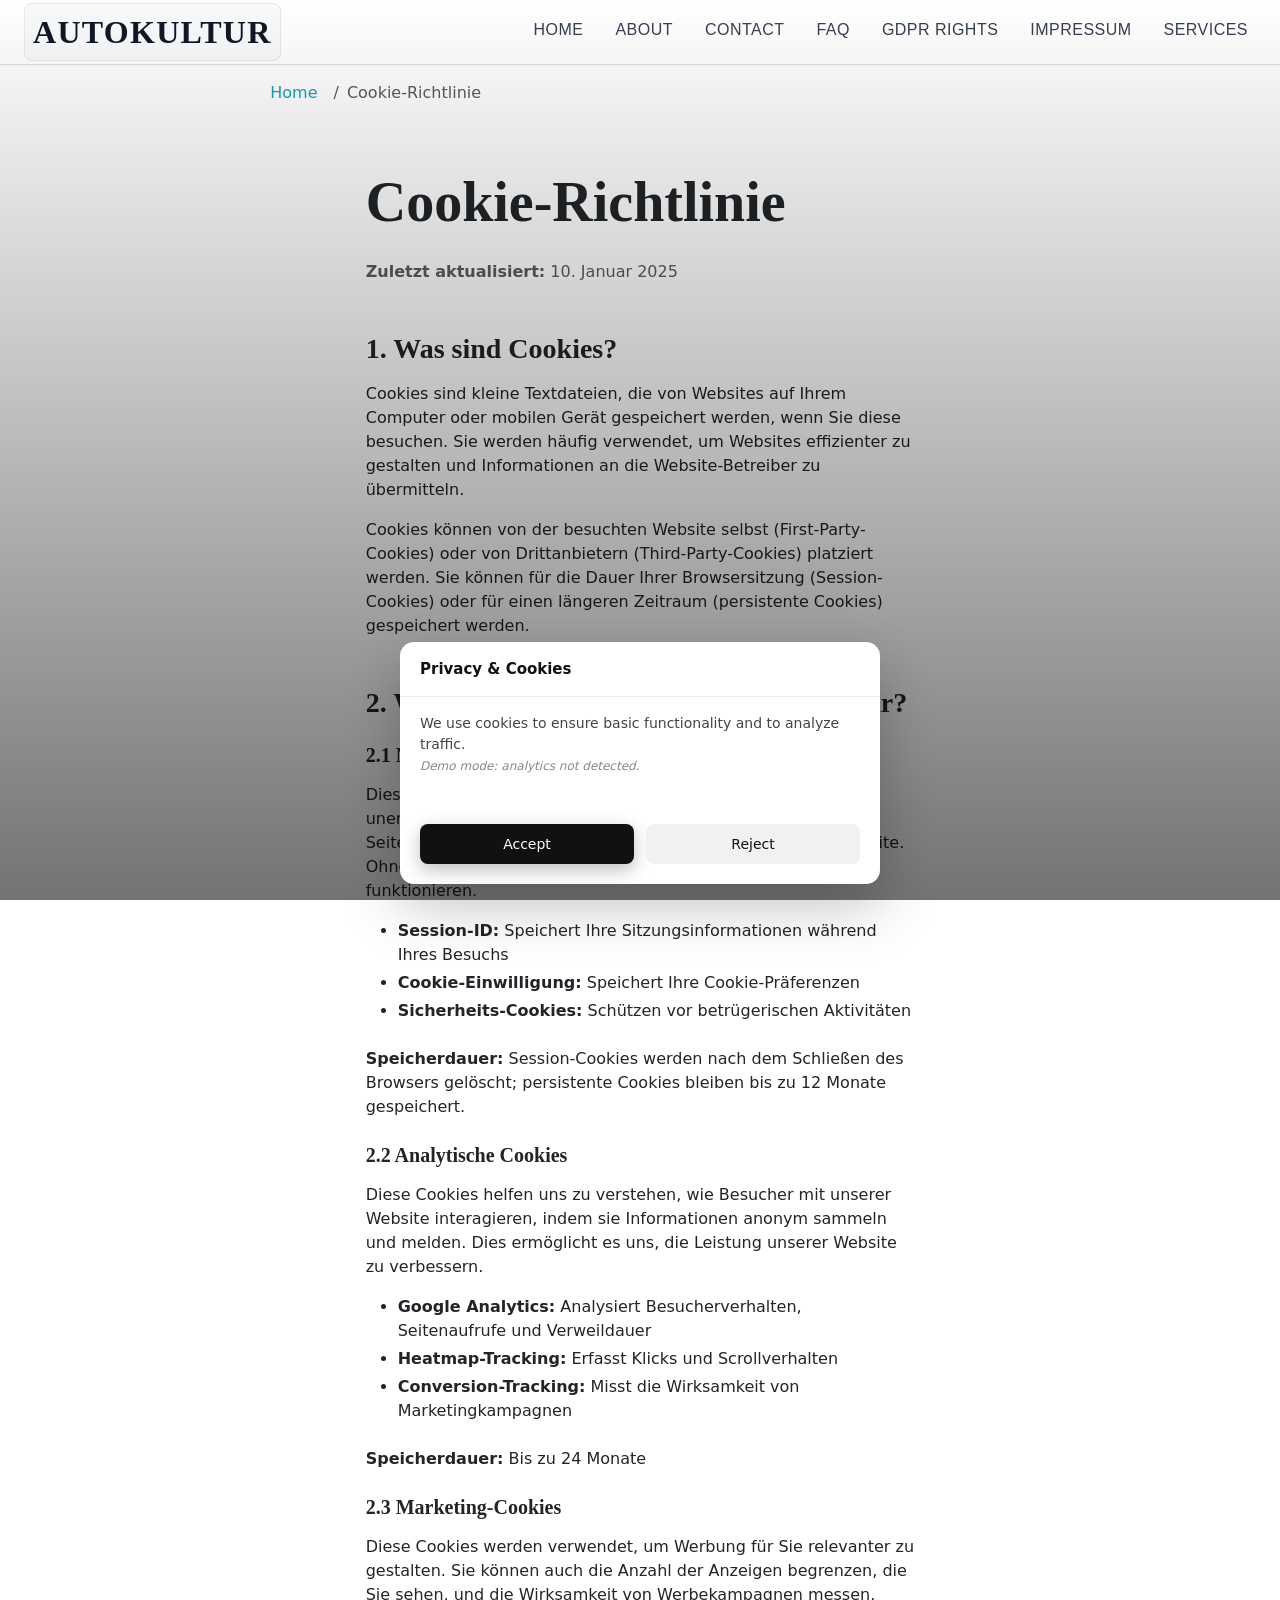
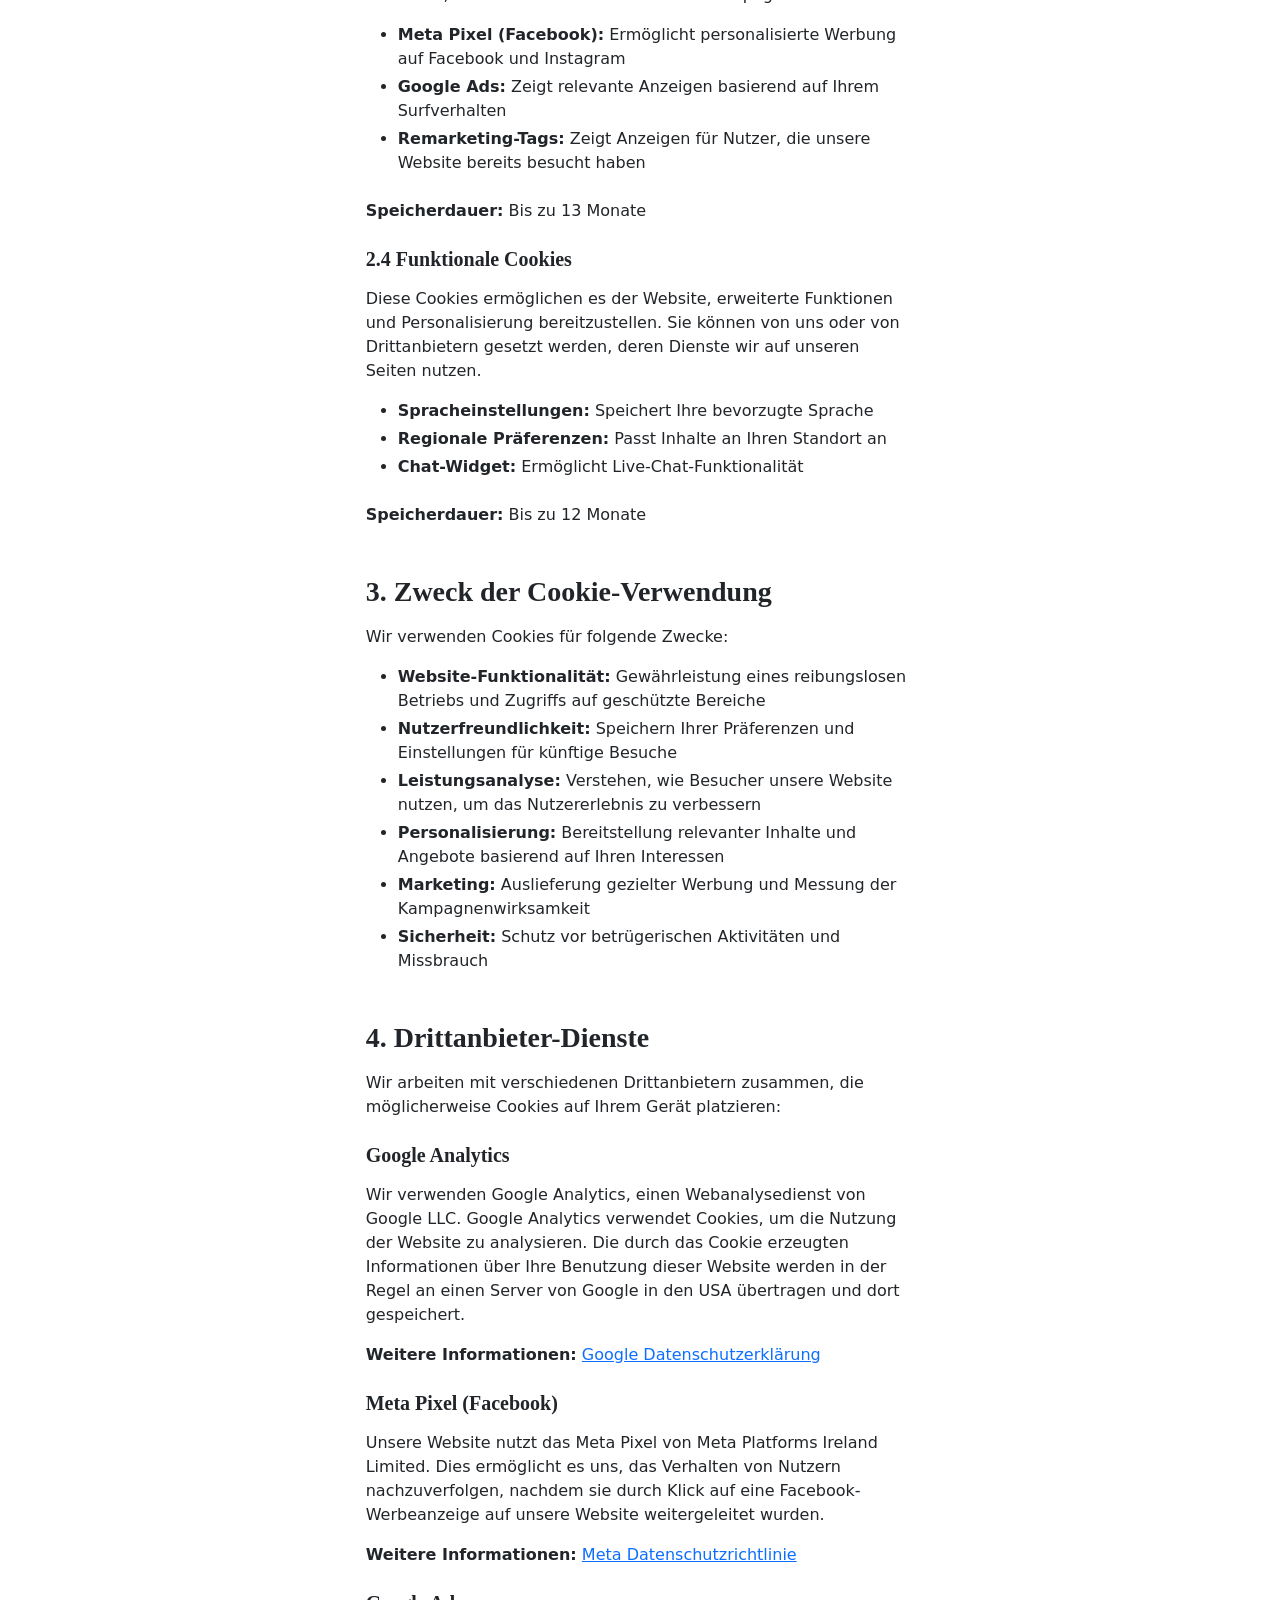
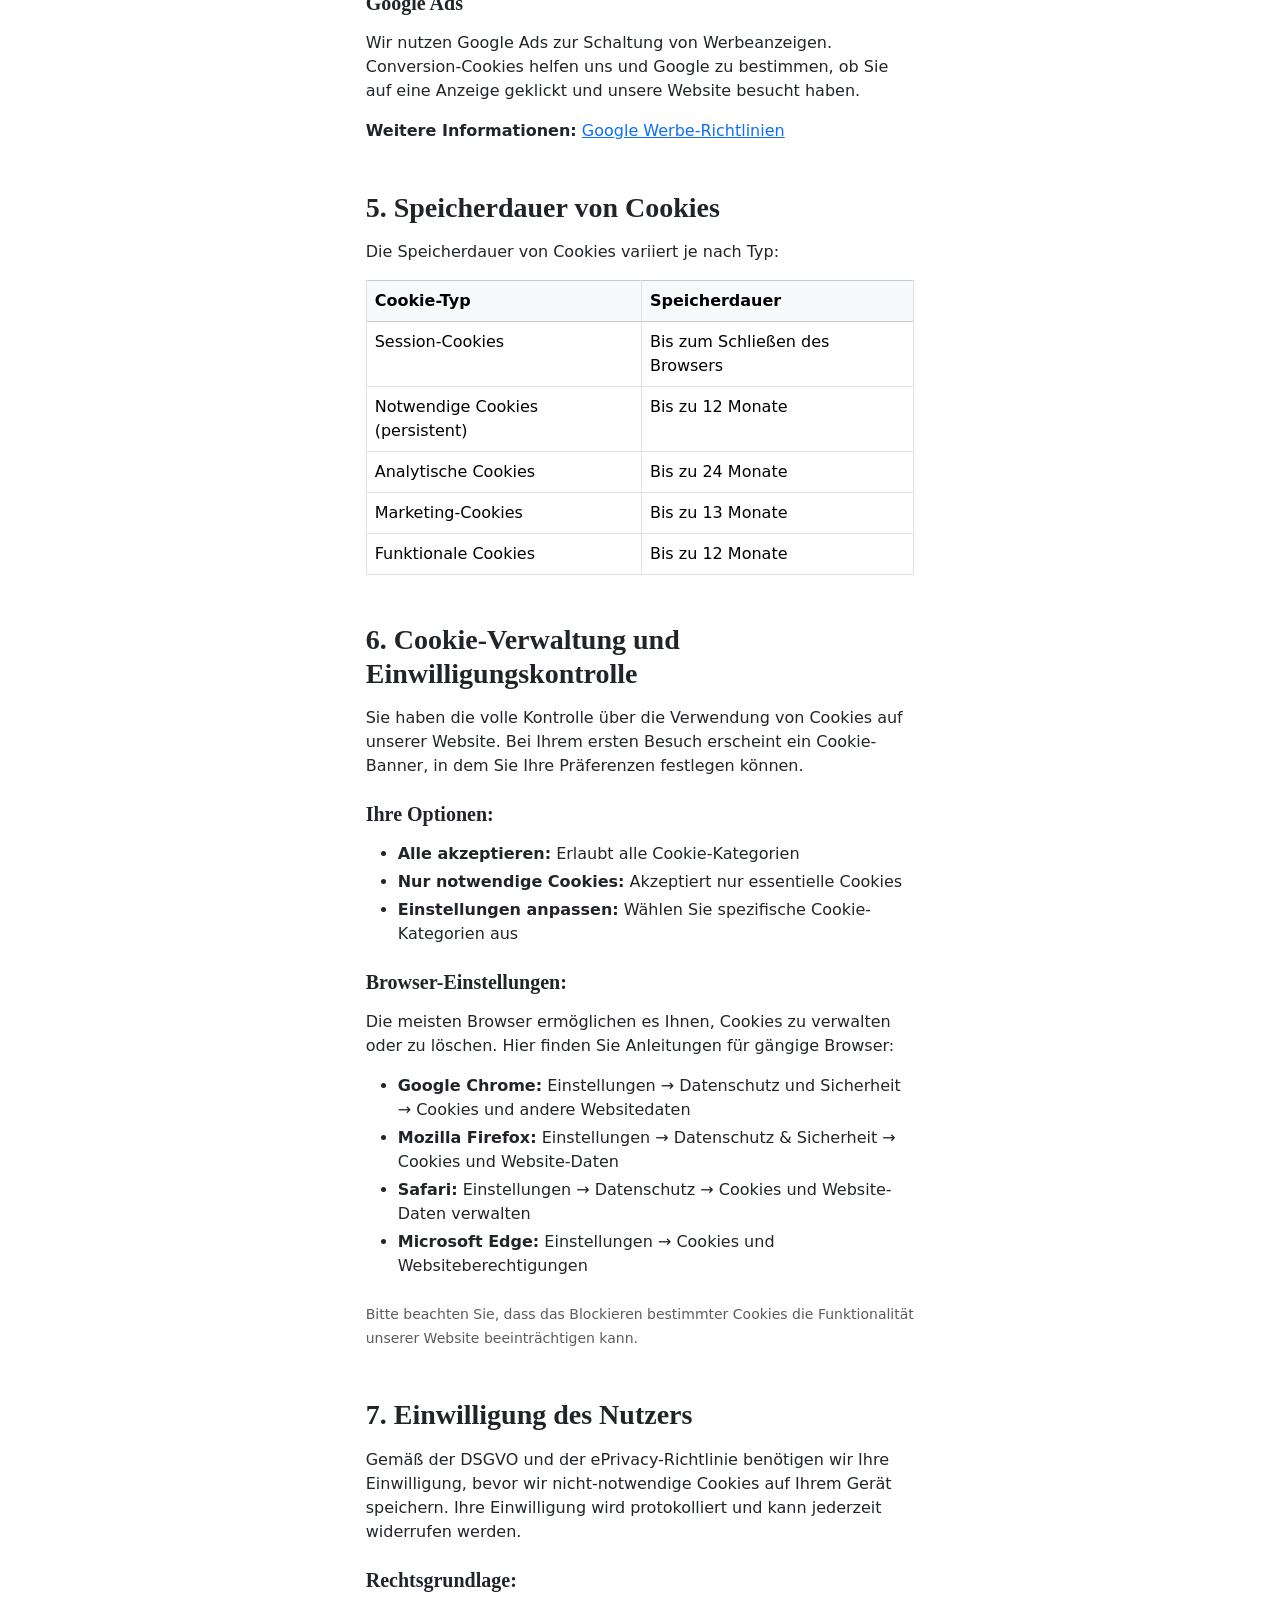
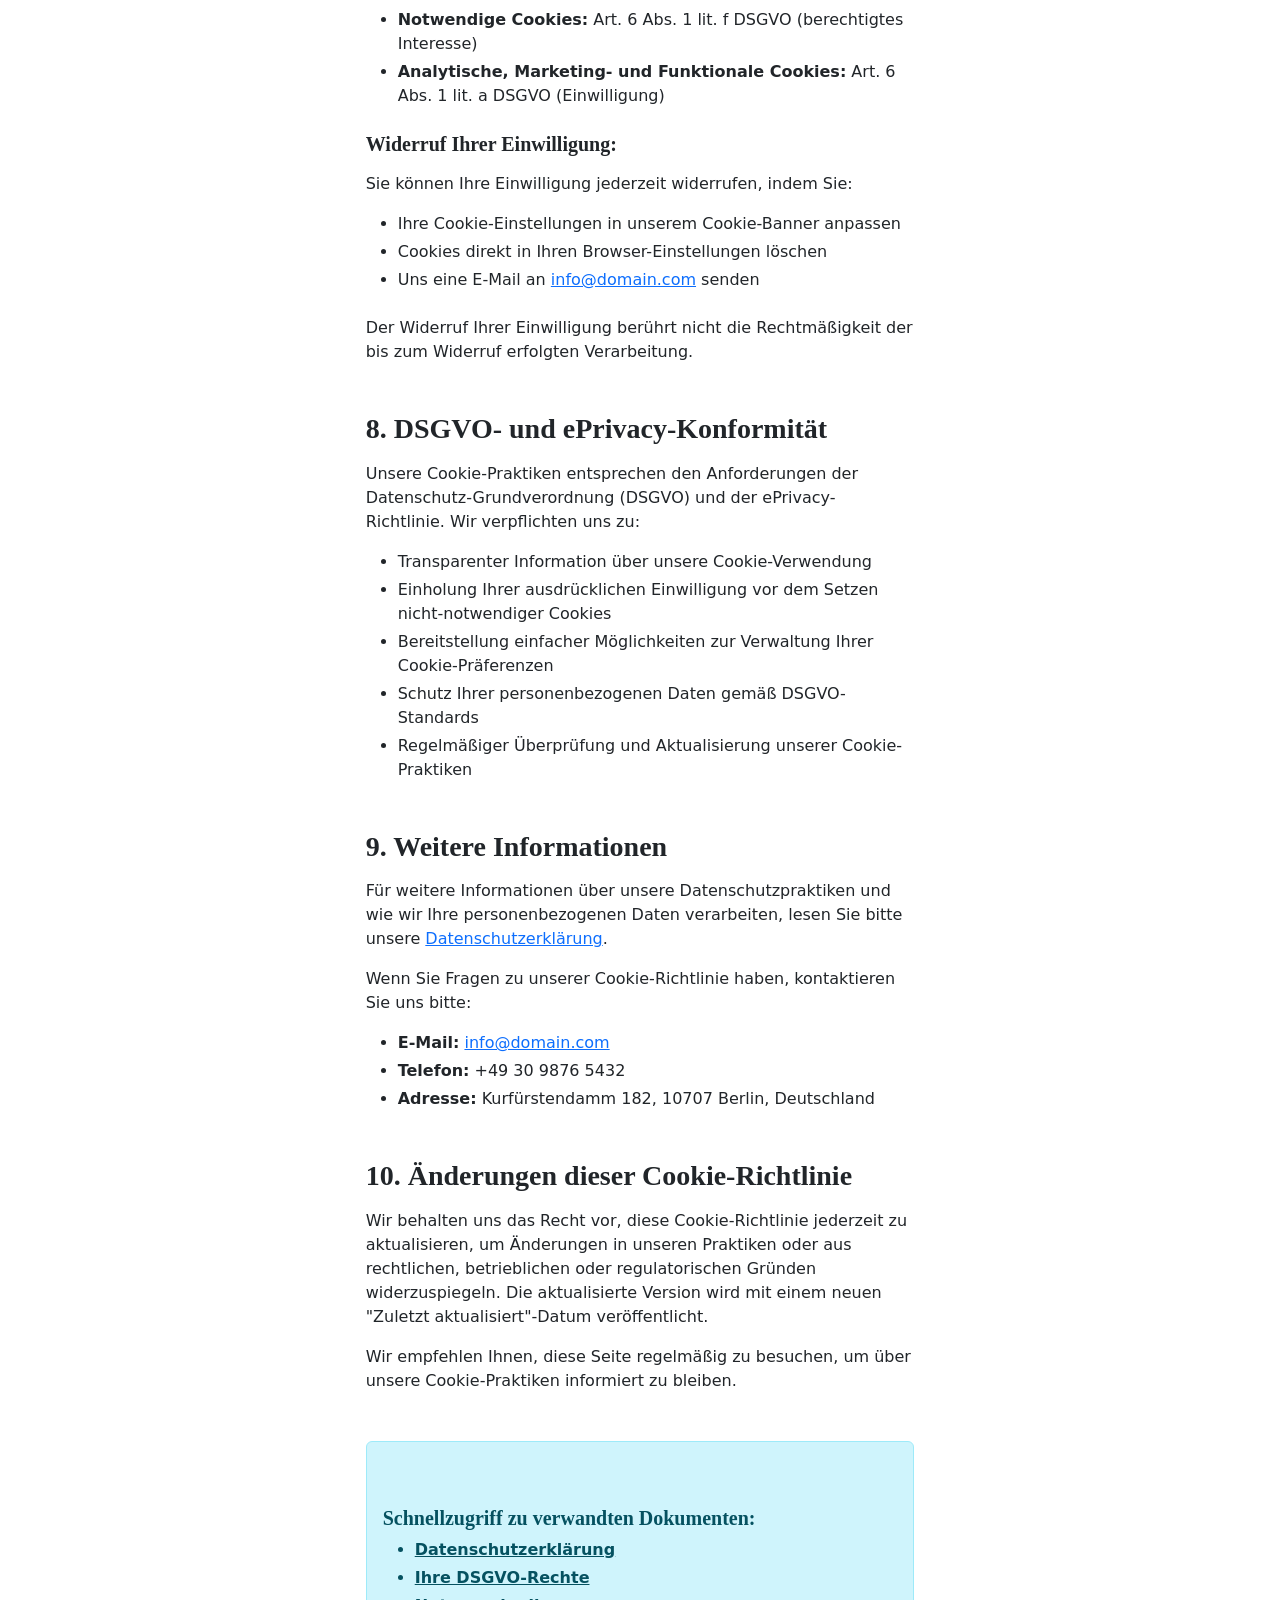
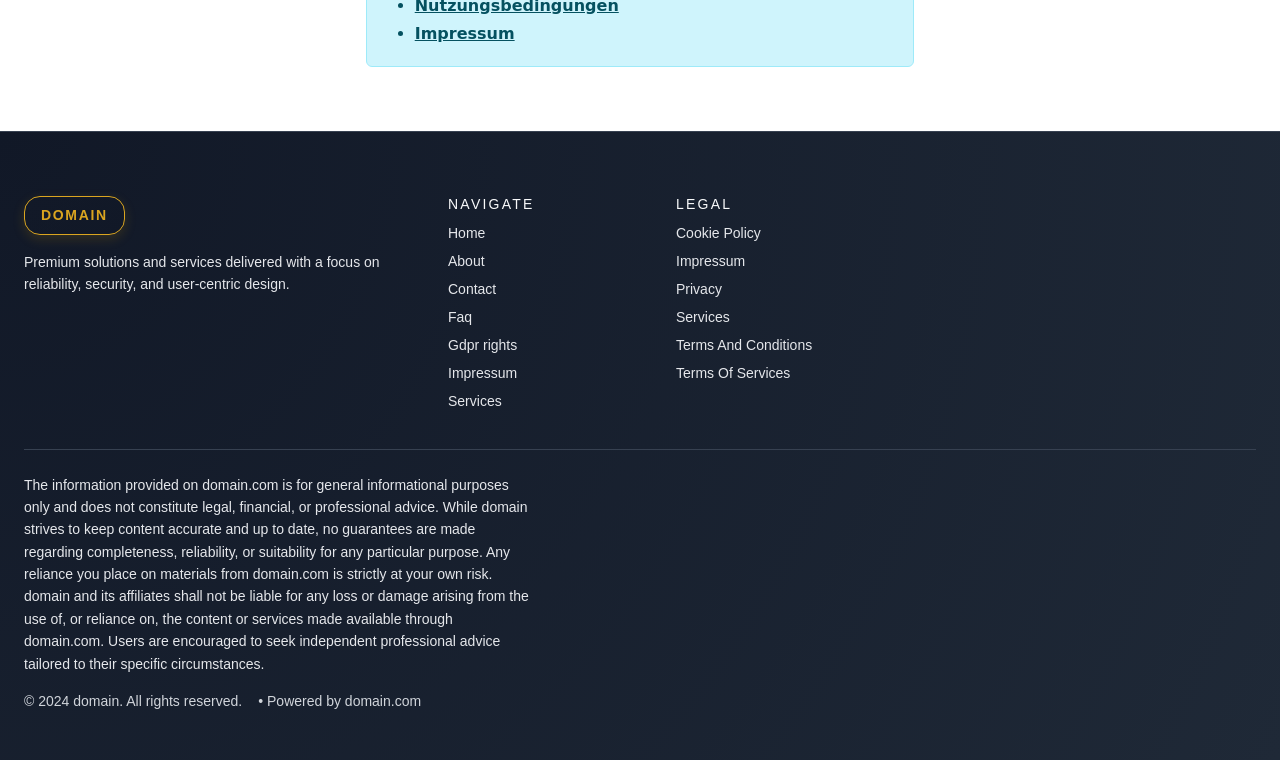
<file: cookie_policy.html>
<!DOCTYPE html><html lang="de"><head>
<script type="application/ld+json">
{
  "@context": "https://schema.org",
  "@graph": [
    {
      "@type": "WebSite",
      "@id": "https://domain.com/#website",
      "url": "https://domain.com",
      "name": "domain"
    },
    {
      "@type": "Organization",
      "@id": "https://domain.com/#org",
      "name": "domain",
      "url": "https://domain.com"
    },
    {
      "@type": "WebPage",
      "@id": "https://domain.com/cookie_policy.html",
      "url": "https://domain.com/cookie_policy.html",
      "name": "domain",
      "isPartOf": {
        "@id": "https://domain.com/#website"
      },
      "inLanguage": "de"
    }
  ]
}
</script>
  <meta charset="UTF-8">
  <meta name="viewport" content="width=device-width, initial-scale=1.0">
  <title>Cookie-Richtlinie | domain</title>
  <meta name="description" content="Erfahren Sie, wie domain Cookies verwendet, welche Arten von Cookies wir einsetzen und wie Sie Ihre Cookie-Einstellungen verwalten können.">
  <meta property="og:title" content="Cookie-Richtlinie | domain">
  <meta property="og:description" content="Erfahren Sie, wie domain Cookies verwendet, welche Arten von Cookies wir einsetzen und wie Sie Ihre Cookie-Einstellungen verwalten können.">
  <meta property="og:type" content="website">
  <meta property="og:url" content="https://domain.com/cookie_policy.html">
  <link rel="canonical" href="https://domain.com/cookie_policy.html">
  <link rel="stylesheet" href="style.css">
  <link rel="icon" type="image/png" href="/favicon.png">
  <link rel="apple-touch-icon" href="/apple-touch-icon.png">
   <link rel="stylesheet" href="https://cdn.jsdelivr.net/npm/bootstrap@5.3.3/dist/css/bootstrap.min.css" integrity="sha384-QWTKZyjpPEjISv5WaRU9OFeRpok6YctnYmDr5pNlyT2bRjXh0JMhjY6hW+ALEwIH" crossorigin="anonymous">
  <link rel="stylesheet" href="https://unpkg.com/aos@2.3.4/dist/aos.css">
<link rel="stylesheet" href="./header-footer.css">
</head>
 <body>
  <header class="dr-header" aria-label="Main site header">
  <div class="dr-header-inner">
    <div class="dr-header-brand">
      <div class="dr-header-logo" aria-label="AutoKultur logo">AutoKultur</div>
    </div>
    <button class="dr-header-burger" type="button" aria-label="Toggle navigation" aria-expanded="false" aria-controls="dr-header-nav">
      <span class="dr-header-burger-bar"></span>
      <span class="dr-header-burger-bar"></span>
      <span class="dr-header-burger-bar"></span>
    </button>
    <nav class="dr-nav" id="dr-header-nav" aria-label="Primary navigation">
      <ul class="dr-nav-list">
        <li class="dr-nav-item"><a class="dr-nav-link" href="./index.html">Home</a></li>
        <li class="dr-nav-item"><a class="dr-nav-link" href="./about.html">About</a></li>
        <li class="dr-nav-item"><a class="dr-nav-link" href="./contact.html">Contact</a></li>
        <li class="dr-nav-item"><a class="dr-nav-link" href="./faq.html">Faq</a></li>
        <li class="dr-nav-item"><a class="dr-nav-link" href="./gdpr-rights.html">Gdpr rights</a></li>
        <li class="dr-nav-item"><a class="dr-nav-link" href="./impressum.html">Impressum</a></li>
        <li class="dr-nav-item"><a class="dr-nav-link" href="./services.html">Services</a></li>
      </ul>
    </nav>
  </div>
</header>
  <main class="l-content">
   <nav aria-label="breadcrumb" class="py-3">
    <div class="container">
     <ol class="breadcrumb mb-0">
      <li class="breadcrumb-item"><a href="index.html">Home</a></li>
      <li class="breadcrumb-item active" aria-current="page">Cookie-Richtlinie</li>
     </ol>
    </div>
   </nav>
   <section class="l-section py-4 py-md-5">
    <div class="container">
     <div class="row justify-content-center">
      <div class="col-12 col-lg-10 col-xl-9">
       <h1 class="display-4 fw-bold mb-4" data-aos="fade-up">Cookie-Richtlinie</h1>
       <p class="text-muted mb-4" data-aos="fade-up" data-aos-delay="100"><strong>Zuletzt aktualisiert:</strong> 10. Januar 2025</p>
       <div class="content-block" data-aos="fade-up" data-aos-delay="200">
        <h2 class="h3 fw-bold mb-3">1. Was sind Cookies?</h2>
        <p>Cookies sind kleine Textdateien, die von Websites auf Ihrem Computer oder mobilen Gerät gespeichert werden, wenn Sie diese besuchen. Sie werden häufig verwendet, um Websites effizienter zu gestalten und Informationen an die Website-Betreiber zu übermitteln.</p>
        <p>Cookies können von der besuchten Website selbst (First-Party-Cookies) oder von Drittanbietern (Third-Party-Cookies) platziert werden. Sie können für die Dauer Ihrer Browsersitzung (Session-Cookies) oder für einen längeren Zeitraum (persistente Cookies) gespeichert werden.</p>
       </div>
       <div class="content-block mt-5" data-aos="fade-up" data-aos-delay="250">
        <h2 class="h3 fw-bold mb-3">2. Welche Arten von Cookies verwenden wir?</h2>
        <h3 class="h5 fw-bold mt-4 mb-3">2.1 Notwendige Cookies</h3>
        <p>Diese Cookies sind für das Funktionieren unserer Website unerlässlich. Sie ermöglichen grundlegende Funktionen wie die Seitennavigation und den Zugriff auf sichere Bereiche der Website. Ohne diese Cookies kann die Website nicht ordnungsgemäß funktionieren.</p>
        <ul>
         <li><strong>Session-ID:</strong> Speichert Ihre Sitzungsinformationen während Ihres Besuchs</li>
         <li><strong>Cookie-Einwilligung:</strong> Speichert Ihre Cookie-Präferenzen</li>
         <li><strong>Sicherheits-Cookies:</strong> Schützen vor betrügerischen Aktivitäten</li>
        </ul>
        <p><strong>Speicherdauer:</strong> Session-Cookies werden nach dem Schließen des Browsers gelöscht; persistente Cookies bleiben bis zu 12 Monate gespeichert.</p>
        <h3 class="h5 fw-bold mt-4 mb-3">2.2 Analytische Cookies</h3>
        <p>Diese Cookies helfen uns zu verstehen, wie Besucher mit unserer Website interagieren, indem sie Informationen anonym sammeln und melden. Dies ermöglicht es uns, die Leistung unserer Website zu verbessern.</p>
        <ul>
         <li><strong>Google Analytics:</strong> Analysiert Besucherverhalten, Seitenaufrufe und Verweildauer</li>
         <li><strong>Heatmap-Tracking:</strong> Erfasst Klicks und Scrollverhalten</li>
         <li><strong>Conversion-Tracking:</strong> Misst die Wirksamkeit von Marketingkampagnen</li>
        </ul>
        <p><strong>Speicherdauer:</strong> Bis zu 24 Monate</p>
        <h3 class="h5 fw-bold mt-4 mb-3">2.3 Marketing-Cookies</h3>
        <p>Diese Cookies werden verwendet, um Werbung für Sie relevanter zu gestalten. Sie können auch die Anzahl der Anzeigen begrenzen, die Sie sehen, und die Wirksamkeit von Werbekampagnen messen.</p>
        <ul>
         <li><strong>Meta Pixel (Facebook):</strong> Ermöglicht personalisierte Werbung auf Facebook und Instagram</li>
         <li><strong>Google Ads:</strong> Zeigt relevante Anzeigen basierend auf Ihrem Surfverhalten</li>
         <li><strong>Remarketing-Tags:</strong> Zeigt Anzeigen für Nutzer, die unsere Website bereits besucht haben</li>
        </ul>
        <p><strong>Speicherdauer:</strong> Bis zu 13 Monate</p>
        <h3 class="h5 fw-bold mt-4 mb-3">2.4 Funktionale Cookies</h3>
        <p>Diese Cookies ermöglichen es der Website, erweiterte Funktionen und Personalisierung bereitzustellen. Sie können von uns oder von Drittanbietern gesetzt werden, deren Dienste wir auf unseren Seiten nutzen.</p>
        <ul>
         <li><strong>Spracheinstellungen:</strong> Speichert Ihre bevorzugte Sprache</li>
         <li><strong>Regionale Präferenzen:</strong> Passt Inhalte an Ihren Standort an</li>
         <li><strong>Chat-Widget:</strong> Ermöglicht Live-Chat-Funktionalität</li>
        </ul>
        <p><strong>Speicherdauer:</strong> Bis zu 12 Monate</p>
       </div>
       <div class="content-block mt-5" data-aos="fade-up" data-aos-delay="300">
        <h2 class="h3 fw-bold mb-3">3. Zweck der Cookie-Verwendung</h2>
        <p>Wir verwenden Cookies für folgende Zwecke:</p>
        <ul>
         <li><strong>Website-Funktionalität:</strong> Gewährleistung eines reibungslosen Betriebs und Zugriffs auf geschützte Bereiche</li>
         <li><strong>Nutzerfreundlichkeit:</strong> Speichern Ihrer Präferenzen und Einstellungen für künftige Besuche</li>
         <li><strong>Leistungsanalyse:</strong> Verstehen, wie Besucher unsere Website nutzen, um das Nutzererlebnis zu verbessern</li>
         <li><strong>Personalisierung:</strong> Bereitstellung relevanter Inhalte und Angebote basierend auf Ihren Interessen</li>
         <li><strong>Marketing:</strong> Auslieferung gezielter Werbung und Messung der Kampagnenwirksamkeit</li>
         <li><strong>Sicherheit:</strong> Schutz vor betrügerischen Aktivitäten und Missbrauch</li>
        </ul>
       </div>
       <div class="content-block mt-5" data-aos="fade-up" data-aos-delay="350">
        <h2 class="h3 fw-bold mb-3">4. Drittanbieter-Dienste</h2>
        <p>Wir arbeiten mit verschiedenen Drittanbietern zusammen, die möglicherweise Cookies auf Ihrem Gerät platzieren:</p>
        <h3 class="h5 fw-bold mt-4 mb-3">Google Analytics</h3>
        <p>Wir verwenden Google Analytics, einen Webanalysedienst von Google LLC. Google Analytics verwendet Cookies, um die Nutzung der Website zu analysieren. Die durch das Cookie erzeugten Informationen über Ihre Benutzung dieser Website werden in der Regel an einen Server von Google in den USA übertragen und dort gespeichert.</p>
        <p><strong>Weitere Informationen:</strong> <a href="https://policies.google.com/privacy" target="_blank" rel="noopener noreferrer">Google Datenschutzerklärung</a></p>
        <h3 class="h5 fw-bold mt-4 mb-3">Meta Pixel (Facebook)</h3>
        <p>Unsere Website nutzt das Meta Pixel von Meta Platforms Ireland Limited. Dies ermöglicht es uns, das Verhalten von Nutzern nachzuverfolgen, nachdem sie durch Klick auf eine Facebook-Werbeanzeige auf unsere Website weitergeleitet wurden.</p>
        <p><strong>Weitere Informationen:</strong> <a href="https://www.facebook.com/privacy/explanation" target="_blank" rel="noopener noreferrer">Meta Datenschutzrichtlinie</a></p>
        <h3 class="h5 fw-bold mt-4 mb-3">Google Ads</h3>
        <p>Wir nutzen Google Ads zur Schaltung von Werbeanzeigen. Conversion-Cookies helfen uns und Google zu bestimmen, ob Sie auf eine Anzeige geklickt und unsere Website besucht haben.</p>
        <p><strong>Weitere Informationen:</strong> <a href="https://policies.google.com/technologies/ads" target="_blank" rel="noopener noreferrer">Google Werbe-Richtlinien</a></p>
       </div>
       <div class="content-block mt-5" data-aos="fade-up" data-aos-delay="400">
        <h2 class="h3 fw-bold mb-3">5. Speicherdauer von Cookies</h2>
        <p>Die Speicherdauer von Cookies variiert je nach Typ:</p>
        <table class="table table-bordered mt-3">
         <thead class="table-light">
          <tr>
           <th scope="col">Cookie-Typ</th>
           <th scope="col">Speicherdauer</th>
          </tr>
         </thead>
         <tbody>
          <tr>
           <td>Session-Cookies</td>
           <td>Bis zum Schließen des Browsers</td>
          </tr>
          <tr>
           <td>Notwendige Cookies (persistent)</td>
           <td>Bis zu 12 Monate</td>
          </tr>
          <tr>
           <td>Analytische Cookies</td>
           <td>Bis zu 24 Monate</td>
          </tr>
          <tr>
           <td>Marketing-Cookies</td>
           <td>Bis zu 13 Monate</td>
          </tr>
          <tr>
           <td>Funktionale Cookies</td>
           <td>Bis zu 12 Monate</td>
          </tr>
         </tbody>
        </table>
       </div>
       <div class="content-block mt-5" data-aos="fade-up" data-aos-delay="450">
        <h2 class="h3 fw-bold mb-3">6. Cookie-Verwaltung und Einwilligungskontrolle</h2>
        <p>Sie haben die volle Kontrolle über die Verwendung von Cookies auf unserer Website. Bei Ihrem ersten Besuch erscheint ein Cookie-Banner, in dem Sie Ihre Präferenzen festlegen können.</p>
        <h3 class="h5 fw-bold mt-4 mb-3">Ihre Optionen:</h3>
        <ul>
         <li><strong>Alle akzeptieren:</strong> Erlaubt alle Cookie-Kategorien</li>
         <li><strong>Nur notwendige Cookies:</strong> Akzeptiert nur essentielle Cookies</li>
         <li><strong>Einstellungen anpassen:</strong> Wählen Sie spezifische Cookie-Kategorien aus</li>
        </ul>
        <h3 class="h5 fw-bold mt-4 mb-3">Browser-Einstellungen:</h3>
        <p>Die meisten Browser ermöglichen es Ihnen, Cookies zu verwalten oder zu löschen. Hier finden Sie Anleitungen für gängige Browser:</p>
        <ul>
         <li><strong>Google Chrome:</strong> Einstellungen → Datenschutz und Sicherheit → Cookies und andere Websitedaten</li>
         <li><strong>Mozilla Firefox:</strong> Einstellungen → Datenschutz &amp; Sicherheit → Cookies und Website-Daten</li>
         <li><strong>Safari:</strong> Einstellungen → Datenschutz → Cookies und Website-Daten verwalten</li>
         <li><strong>Microsoft Edge:</strong> Einstellungen → Cookies und Websiteberechtigungen</li>
        </ul>
        <p class="text-muted mt-3"><small>Bitte beachten Sie, dass das Blockieren bestimmter Cookies die Funktionalität unserer Website beeinträchtigen kann.</small></p>
       </div>
       <div class="content-block mt-5" data-aos="fade-up" data-aos-delay="500">
        <h2 class="h3 fw-bold mb-3">7. Einwilligung des Nutzers</h2>
        <p>Gemäß der DSGVO und der ePrivacy-Richtlinie benötigen wir Ihre Einwilligung, bevor wir nicht-notwendige Cookies auf Ihrem Gerät speichern. Ihre Einwilligung wird protokolliert und kann jederzeit widerrufen werden.</p>
        <h3 class="h5 fw-bold mt-4 mb-3">Rechtsgrundlage:</h3>
        <ul>
         <li><strong>Notwendige Cookies:</strong> Art. 6 Abs. 1 lit. f DSGVO (berechtigtes Interesse)</li>
         <li><strong>Analytische, Marketing- und Funktionale Cookies:</strong> Art. 6 Abs. 1 lit. a DSGVO (Einwilligung)</li>
        </ul>
        <h3 class="h5 fw-bold mt-4 mb-3">Widerruf Ihrer Einwilligung:</h3>
        <p>Sie können Ihre Einwilligung jederzeit widerrufen, indem Sie:</p>
        <ul>
         <li>Ihre Cookie-Einstellungen in unserem Cookie-Banner anpassen</li>
         <li>Cookies direkt in Ihren Browser-Einstellungen löschen</li>
         <li>Uns eine E-Mail an <a href="mailto:info@domain.com">info@domain.com</a> senden</li>
        </ul>
        <p>Der Widerruf Ihrer Einwilligung berührt nicht die Rechtmäßigkeit der bis zum Widerruf erfolgten Verarbeitung.</p>
       </div>
       <div class="content-block mt-5" data-aos="fade-up" data-aos-delay="550">
        <h2 class="h3 fw-bold mb-3">8. DSGVO- und ePrivacy-Konformität</h2>
        <p>Unsere Cookie-Praktiken entsprechen den Anforderungen der Datenschutz-Grundverordnung (DSGVO) und der ePrivacy-Richtlinie. Wir verpflichten uns zu:</p>
        <ul>
         <li>Transparenter Information über unsere Cookie-Verwendung</li>
         <li>Einholung Ihrer ausdrücklichen Einwilligung vor dem Setzen nicht-notwendiger Cookies</li>
         <li>Bereitstellung einfacher Möglichkeiten zur Verwaltung Ihrer Cookie-Präferenzen</li>
         <li>Schutz Ihrer personenbezogenen Daten gemäß DSGVO-Standards</li>
         <li>Regelmäßiger Überprüfung und Aktualisierung unserer Cookie-Praktiken</li>
        </ul>
       </div>
       <div class="content-block mt-5" data-aos="fade-up" data-aos-delay="600">
        <h2 class="h3 fw-bold mb-3">9. Weitere Informationen</h2>
        <p>Für weitere Informationen über unsere Datenschutzpraktiken und wie wir Ihre personenbezogenen Daten verarbeiten, lesen Sie bitte unsere <a href="privacy.html">Datenschutzerklärung</a>.</p>
        <p>Wenn Sie Fragen zu unserer Cookie-Richtlinie haben, kontaktieren Sie uns bitte:</p>
        <ul>
         <li><strong>E-Mail:</strong> <a href="mailto:info@domain.com">info@domain.com</a></li>
         <li><strong>Telefon:</strong> +49 30 9876 5432</li>
         <li><strong>Adresse:</strong> Kurfürstendamm 182, 10707 Berlin, Deutschland</li>
        </ul>
       </div>
       <div class="content-block mt-5" data-aos="fade-up" data-aos-delay="650">
        <h2 class="h3 fw-bold mb-3">10. Änderungen dieser Cookie-Richtlinie</h2>
        <p>Wir behalten uns das Recht vor, diese Cookie-Richtlinie jederzeit zu aktualisieren, um Änderungen in unseren Praktiken oder aus rechtlichen, betrieblichen oder regulatorischen Gründen widerzuspiegeln. Die aktualisierte Version wird mit einem neuen "Zuletzt aktualisiert"-Datum veröffentlicht.</p>
        <p>Wir empfehlen Ihnen, diese Seite regelmäßig zu besuchen, um über unsere Cookie-Praktiken informiert zu bleiben.</p>
       </div>
       <div class="alert alert-info mt-5" role="alert" data-aos="fade-up" data-aos-delay="700">
        <h3 class="h5 fw-bold mb-2">Schnellzugriff zu verwandten Dokumenten:</h3>
        <ul class="mb-0">
         <li><a href="privacy.html" class="alert-link">Datenschutzerklärung</a></li>
         <li><a href="gdpr-rights.html" class="alert-link">Ihre DSGVO-Rechte</a></li>
         <li><a href="terms_of_services.html" class="alert-link">Nutzungsbedingungen</a></li>
         <li><a href="impressum.html" class="alert-link">Impressum</a></li>
        </ul>
       </div>
      </div>
     </div>
    </div>
   </section>
  </main>
  <footer class="dr-footer" aria-label="Site footer">
  <div class="dr-footer-inner">
    <div class="dr-footer-top">
      <div class="dr-footer-brand-block" aria-label="domain information">
        <div class="dr-footer-logo">domain</div>
        <p class="dr-footer-tagline">Premium solutions and services delivered with a focus on reliability, security, and user-centric design.</p>
      </div>
      <div class="dr-footer-columns">
        <div class="dr-footer-col" aria-label="Main navigation">
          <h2 class="dr-footer-heading">Navigate</h2>
          <ul class="dr-footer-nav-list">
            <li class="dr-footer-nav-item"><a class="dr-footer-nav-link" href="./index.html">Home</a></li>
            <li class="dr-footer-nav-item"><a class="dr-footer-nav-link" href="./about.html">About</a></li>
            <li class="dr-footer-nav-item"><a class="dr-footer-nav-link" href="./contact.html">Contact</a></li>
            <li class="dr-footer-nav-item"><a class="dr-footer-nav-link" href="./faq.html">Faq</a></li>
            <li class="dr-footer-nav-item"><a class="dr-footer-nav-link" href="./gdpr-rights.html">Gdpr rights</a></li>
            <li class="dr-footer-nav-item"><a class="dr-footer-nav-link" href="./impressum.html">Impressum</a></li>
            <li class="dr-footer-nav-item"><a class="dr-footer-nav-link" href="./services.html">Services</a></li>
          </ul>
        </div>
        <div class="dr-footer-col" aria-label="Legal links">
          <h2 class="dr-footer-heading">Legal</h2>
          <ul class="dr-footer-legal-list">
            <li class="dr-footer-legal-item"><a class="dr-footer-legal-link" href="./cookie_policy.html">Cookie Policy</a></li>
            <li class="dr-footer-legal-item"><a class="dr-footer-legal-link" href="./impressum.html">Impressum</a></li>
            <li class="dr-footer-legal-item"><a class="dr-footer-legal-link" href="./privacy.html">Privacy</a></li>
            <li class="dr-footer-legal-item"><a class="dr-footer-legal-link" href="./services.html">Services</a></li>
            <li class="dr-footer-legal-item"><a class="dr-footer-legal-link" href="./terms_and_conditions.html">Terms And Conditions</a></li>
            <li class="dr-footer-legal-item"><a class="dr-footer-legal-link" href="./terms_of_services.html">Terms Of Services</a></li>
          </ul>
        </div>
      </div>
    </div>
    <div class="dr-footer-bottom">
      <p class="dr-footer-disclaimer">The information provided on domain.com is for general informational purposes only and does not constitute legal, financial, or professional advice. While domain strives to keep content accurate and up to date, no guarantees are made regarding completeness, reliability, or suitability for any particular purpose. Any reliance you place on materials from domain.com is strictly at your own risk. domain and its affiliates shall not be liable for any loss or damage arising from the use of, or reliance on, the content or services made available through domain.com. Users are encouraged to seek independent professional advice tailored to their specific circumstances.</p>
      <p class="dr-footer-meta">
        <span class="dr-footer-meta-item">&copy; <span class="dr-footer-meta-year">2024</span> domain. All rights reserved.</span>
        <span class="dr-footer-meta-item">Powered by domain.com</span>
      </p>
    </div>
  </div>
</footer>
  <script src="script.js" defer=""></script>
 
  <script src="https://unpkg.com/aos@2.3.4/dist/aos.js"></script>
  <script>
if (typeof AOS !== "undefined" && !window.__AOS_INITIALIZED__) {
  AOS.init({ once: true, duration: 700, easing: "ease-out-cubic" });
  window.__AOS_INITIALIZED__ = true;
}
</script>
<script src="./header-footer.js"></script>
<script src="./consent.js"></script>
</body></html>
</file>
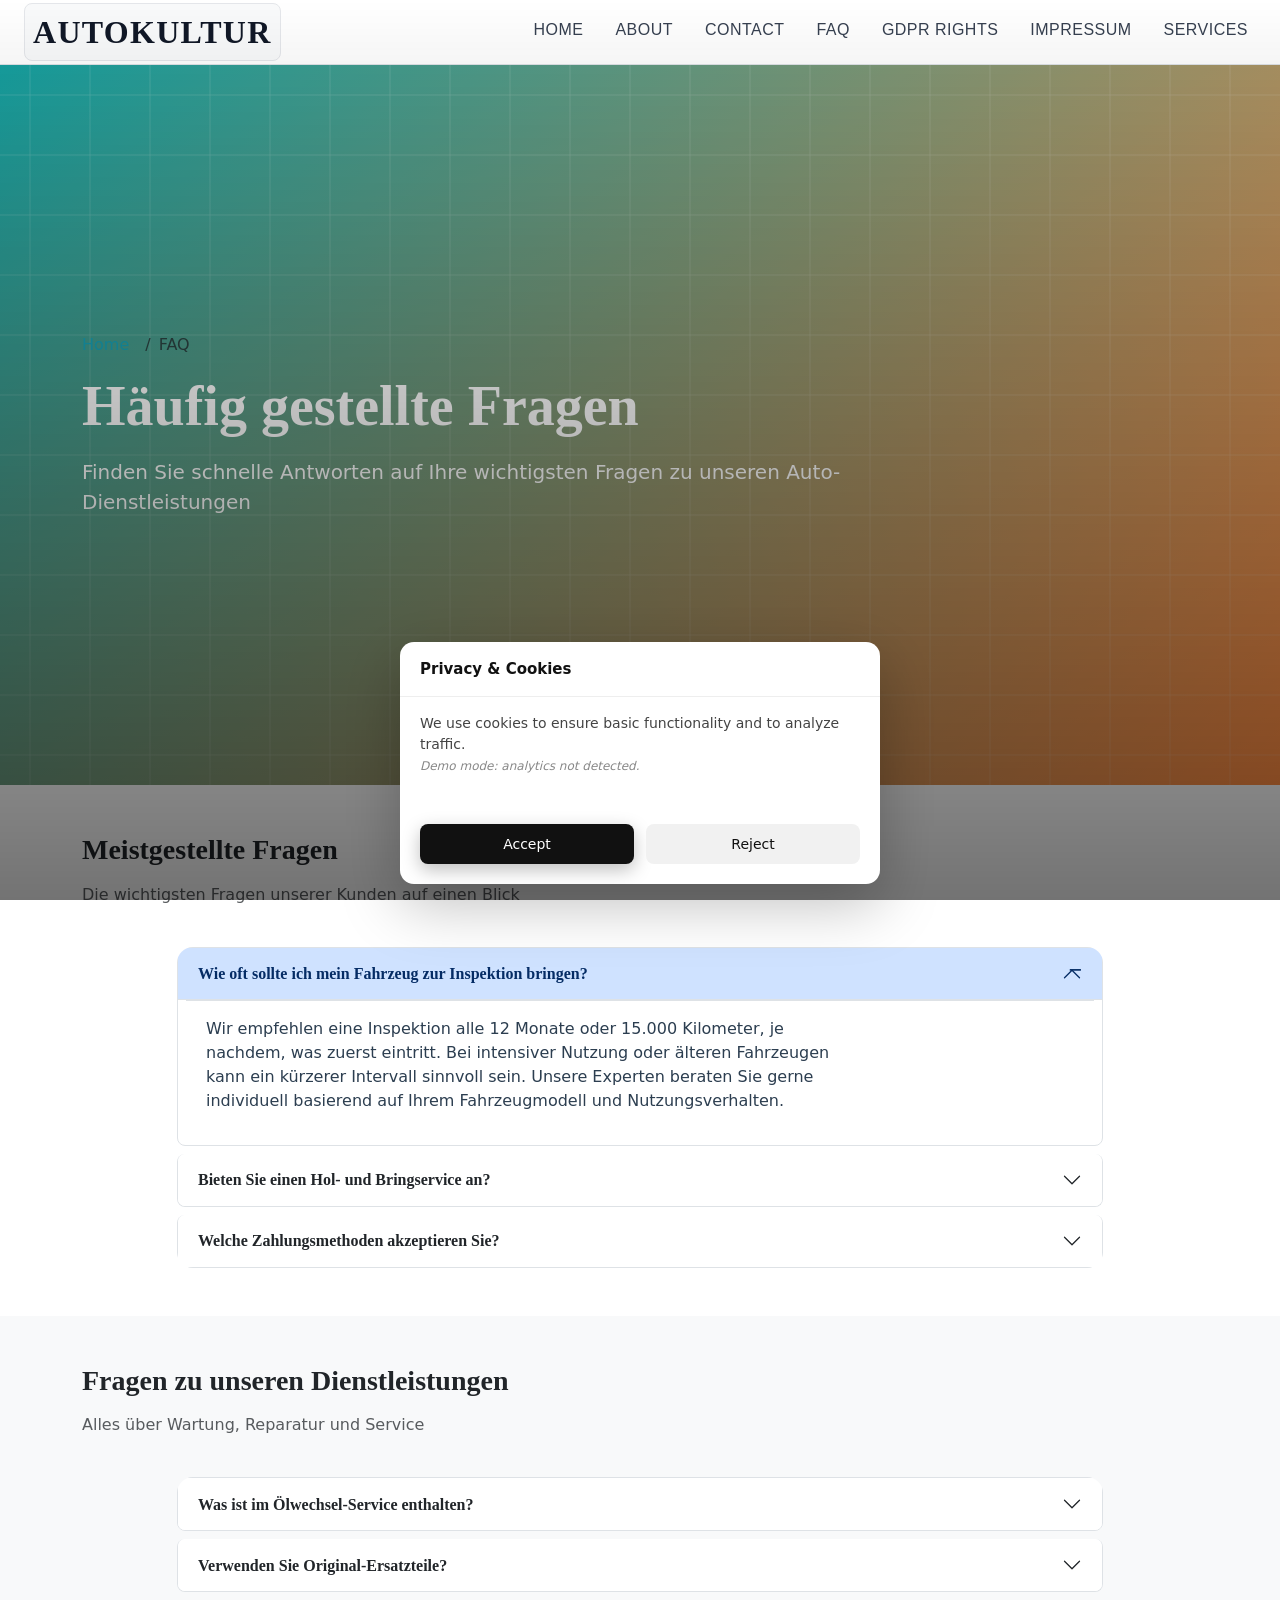
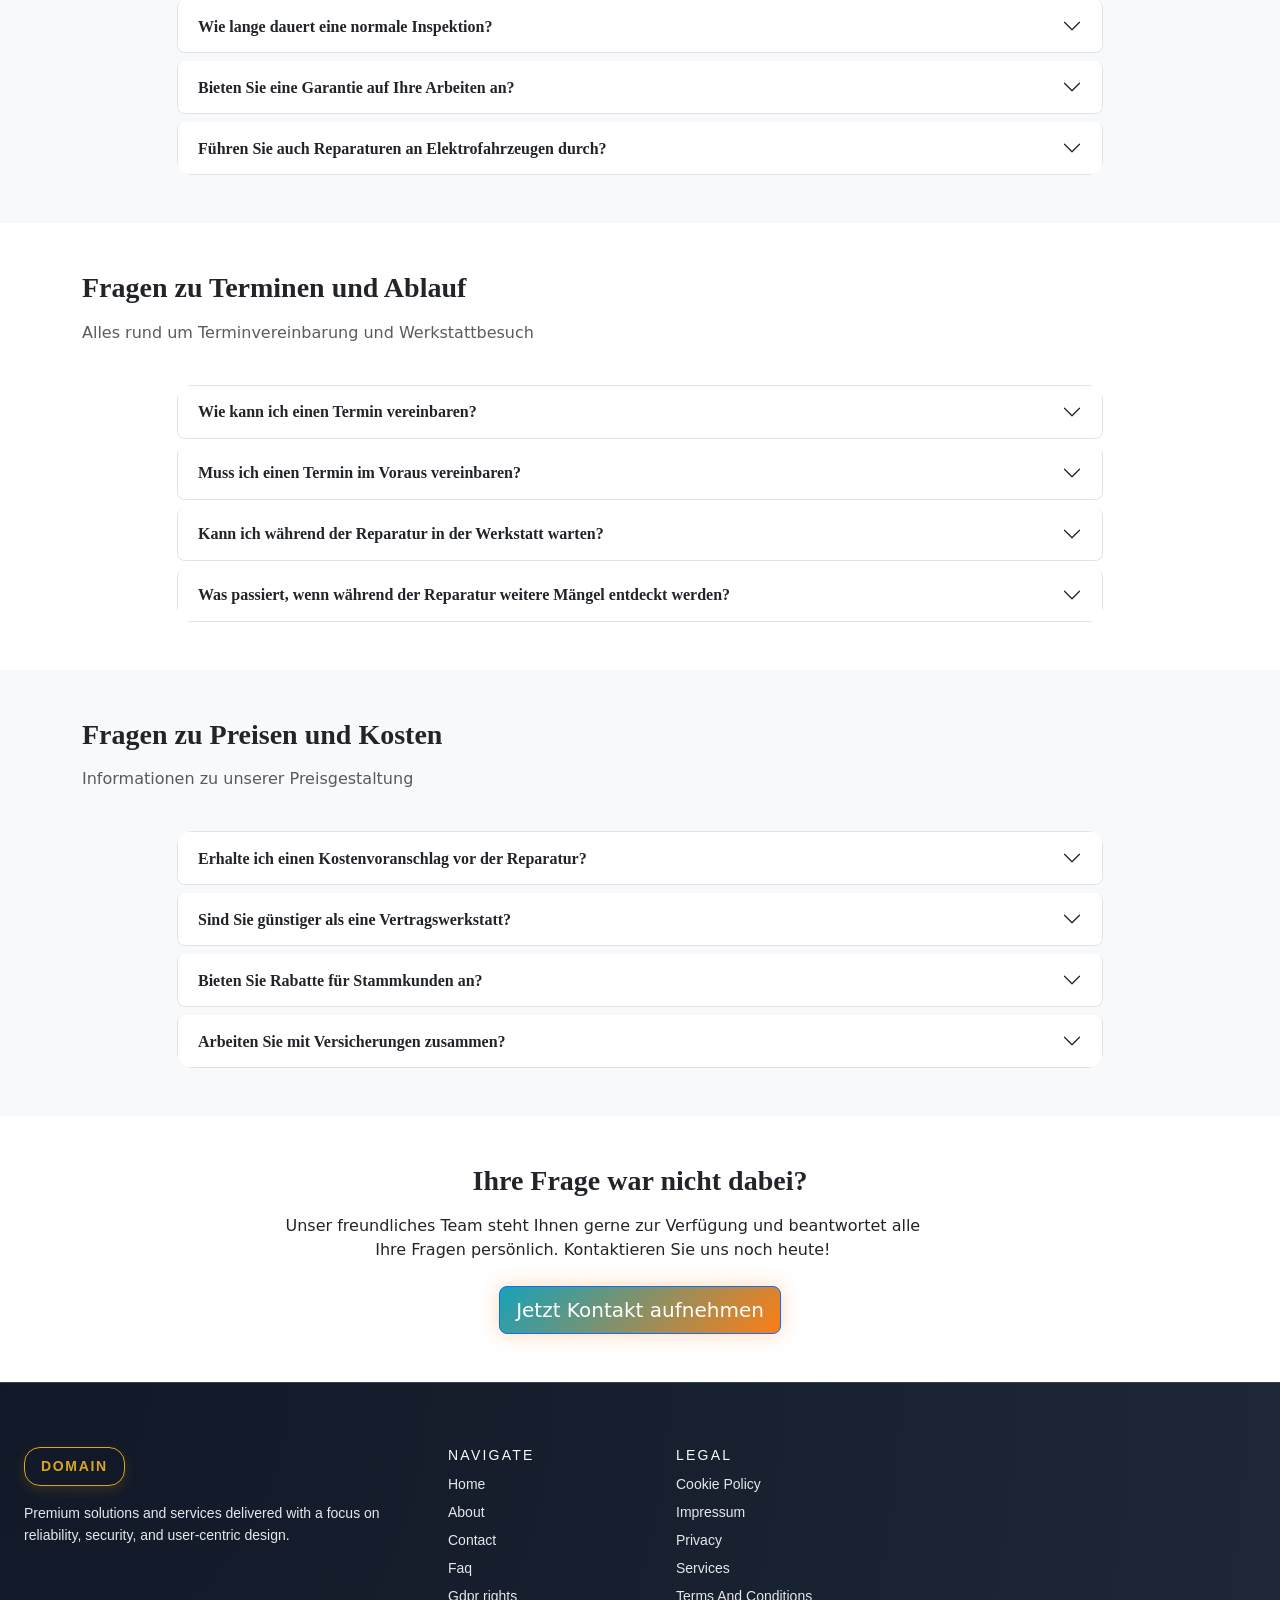
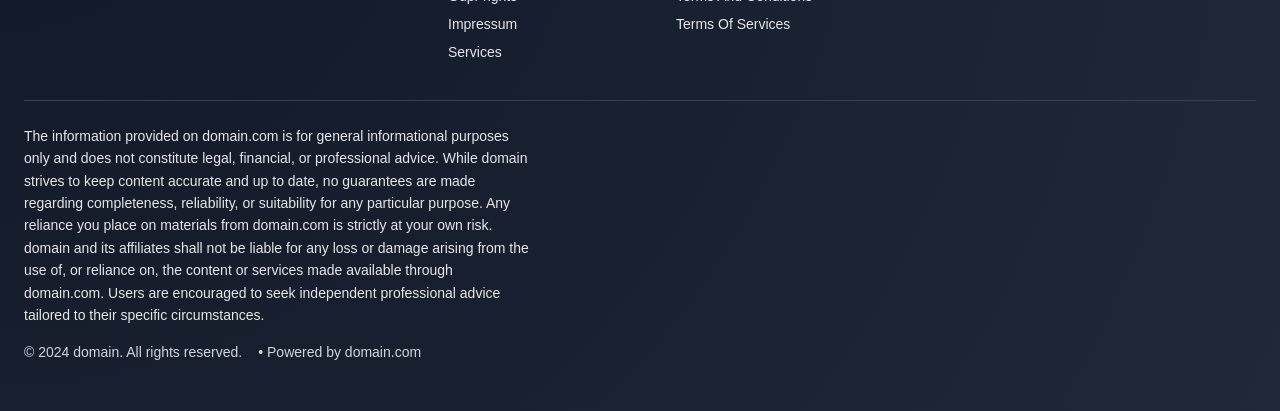
<file: faq.html>
<!DOCTYPE html><html lang="de"><head>
<script type="application/ld+json">
{
  "@context": "https://schema.org",
  "@graph": [
    {
      "@type": "WebSite",
      "@id": "https://domain.com/#website",
      "url": "https://domain.com",
      "name": "domain"
    },
    {
      "@type": "Organization",
      "@id": "https://domain.com/#org",
      "name": "domain",
      "url": "https://domain.com"
    },
    {
      "@type": "WebPage",
      "@id": "https://domain.com/faq.html",
      "url": "https://domain.com/faq.html",
      "name": "domain",
      "isPartOf": {
        "@id": "https://domain.com/#website"
      },
      "inLanguage": "de"
    }
  ]
}
</script>
  <meta charset="UTF-8">
  <meta name="viewport" content="width=device-width, initial-scale=1.0">
  <meta name="description" content="Häufig gestellte Fragen zu unseren Auto-Dienstleistungen. Finden Sie schnelle Antworten auf Ihre Fragen zu Fahrzeugwartung, Reparaturen und mehr.">
  <meta property="og:title" content="FAQ - Häufig gestellte Fragen | domain Service">
  <meta property="og:description" content="Häufig gestellte Fragen zu unseren Auto-Dienstleistungen. Finden Sie schnelle Antworten auf Ihre Fragen zu Fahrzeugwartung, Reparaturen und mehr.">
  <meta property="og:type" content="website">
  <meta property="og:url" content="https://domain.com/faq.html">
  <link rel="canonical" href="https://domain.com/faq.html">
  <title>FAQ - Häufig gestellte Fragen | domain Service</title>
  <link rel="stylesheet" href="style.css">
  <link rel="icon" type="image/png" href="/favicon.png">
  <link rel="apple-touch-icon" href="/apple-touch-icon.png">
   <link rel="stylesheet" href="https://cdn.jsdelivr.net/npm/bootstrap@5.3.3/dist/css/bootstrap.min.css" integrity="sha384-QWTKZyjpPEjISv5WaRU9OFeRpok6YctnYmDr5pNlyT2bRjXh0JMhjY6hW+ALEwIH" crossorigin="anonymous">
  <link rel="stylesheet" href="https://unpkg.com/aos@2.3.4/dist/aos.css">
<link rel="stylesheet" href="./header-footer.css">
</head>
 <body>
  <header class="dr-header" aria-label="Main site header">
  <div class="dr-header-inner">
    <div class="dr-header-brand">
      <div class="dr-header-logo" aria-label="AutoKultur logo">AutoKultur</div>
    </div>
    <button class="dr-header-burger" type="button" aria-label="Toggle navigation" aria-expanded="false" aria-controls="dr-header-nav">
      <span class="dr-header-burger-bar"></span>
      <span class="dr-header-burger-bar"></span>
      <span class="dr-header-burger-bar"></span>
    </button>
    <nav class="dr-nav" id="dr-header-nav" aria-label="Primary navigation">
      <ul class="dr-nav-list">
        <li class="dr-nav-item"><a class="dr-nav-link" href="./index.html">Home</a></li>
        <li class="dr-nav-item"><a class="dr-nav-link" href="./about.html">About</a></li>
        <li class="dr-nav-item"><a class="dr-nav-link" href="./contact.html">Contact</a></li>
        <li class="dr-nav-item"><a class="dr-nav-link" href="./faq.html">Faq</a></li>
        <li class="dr-nav-item"><a class="dr-nav-link" href="./gdpr-rights.html">Gdpr rights</a></li>
        <li class="dr-nav-item"><a class="dr-nav-link" href="./impressum.html">Impressum</a></li>
        <li class="dr-nav-item"><a class="dr-nav-link" href="./services.html">Services</a></li>
      </ul>
    </nav>
  </div>
</header>
  <main>
   <section class="l-hero py-4 py-md-5" style="background: linear-gradient(135deg, #16a0a0 0%, #ff8c42 100%);">
    <div class="container">
     <nav aria-label="breadcrumb">
      <ol class="breadcrumb">
       <li class="breadcrumb-item"><a href="index.html">Home</a></li>
       <li class="breadcrumb-item active" aria-current="page">FAQ</li>
      </ol>
     </nav>
     <div class="row align-items-center">
      <div class="col-12" data-aos="fade-up">
       <h1 class="display-4 fw-bold text-white mb-3">Häufig gestellte Fragen</h1>
       <p class="lead text-white mb-0">Finden Sie schnelle Antworten auf Ihre wichtigsten Fragen zu unseren Auto-Dienstleistungen</p>
      </div>
     </div>
    </div>
   </section>
   <section class="l-section py-4 py-md-5" id="popular-questions">
    <div class="container">
     <div class="row mb-4">
      <div class="col-12" data-aos="fade-up">
       <h2 class="h3 fw-bold mb-3">Meistgestellte Fragen</h2>
       <p class="text-muted">Die wichtigsten Fragen unserer Kunden auf einen Blick</p>
      </div>
     </div>
     <div class="row">
      <div class="col-12 col-lg-10 mx-auto">
       <div class="accordion" id="popularAccordion">
        <div class="accordion-item" data-aos="fade-up" data-aos-delay="100">
         <h3 class="accordion-header" id="popular-heading-1">
          <button class="accordion-button" type="button" data-bs-toggle="collapse" data-bs-target="#popular-collapse-1" aria-expanded="true" aria-controls="popular-collapse-1">Wie oft sollte ich mein Fahrzeug zur Inspektion bringen?</button>
         </h3>
         <div id="popular-collapse-1" class="accordion-collapse collapse show" aria-labelledby="popular-heading-1" data-bs-parent="#popularAccordion">
          <div class="accordion-body">
           <p>Wir empfehlen eine Inspektion alle 12 Monate oder 15.000 Kilometer, je nachdem, was zuerst eintritt. Bei intensiver Nutzung oder älteren Fahrzeugen kann ein kürzerer Intervall sinnvoll sein. Unsere Experten beraten Sie gerne individuell basierend auf Ihrem Fahrzeugmodell und Nutzungsverhalten.</p>
          </div>
         </div>
        </div>
        <div class="accordion-item" data-aos="fade-up" data-aos-delay="150">
         <h3 class="accordion-header" id="popular-heading-2">
          <button class="accordion-button collapsed" type="button" data-bs-toggle="collapse" data-bs-target="#popular-collapse-2" aria-expanded="false" aria-controls="popular-collapse-2">Bieten Sie einen Hol- und Bringservice an?</button>
         </h3>
         <div id="popular-collapse-2" class="accordion-collapse collapse" aria-labelledby="popular-heading-2" data-bs-parent="#popularAccordion">
          <div class="accordion-body">
           <p>Ja, wir bieten einen kostenlosen Hol- und Bringservice im Umkreis von 20 Kilometern an. Für größere Entfernungen berechnen wir eine moderate Pauschale. Alternativ stellen wir Ihnen während der Reparatur ein kostenloses Ersatzfahrzeug zur Verfügung, damit Sie mobil bleiben.</p>
          </div>
         </div>
        </div>
        <div class="accordion-item" data-aos="fade-up" data-aos-delay="200">
         <h3 class="accordion-header" id="popular-heading-3">
          <button class="accordion-button collapsed" type="button" data-bs-toggle="collapse" data-bs-target="#popular-collapse-3" aria-expanded="false" aria-controls="popular-collapse-3">Welche Zahlungsmethoden akzeptieren Sie?</button>
         </h3>
         <div id="popular-collapse-3" class="accordion-collapse collapse" aria-labelledby="popular-heading-3" data-bs-parent="#popularAccordion">
          <div class="accordion-body">
           <p>Wir akzeptieren Barzahlung, EC-Karten, alle gängigen Kreditkarten (Visa, Mastercard, American Express) sowie Überweisung. Für Firmenkunden bieten wir auch Rechnungszahlung mit individuellen Zahlungszielen an. Alle Zahlungen werden sicher und verschlüsselt verarbeitet.</p>
          </div>
         </div>
        </div>
       </div>
      </div>
     </div>
    </div>
   </section>
   <section class="l-section py-4 py-md-5 bg-light" id="service-questions">
    <div class="container">
     <div class="row mb-4">
      <div class="col-12" data-aos="fade-up">
       <h2 class="h3 fw-bold mb-3">Fragen zu unseren Dienstleistungen</h2>
       <p class="text-muted">Alles über Wartung, Reparatur und Service</p>
      </div>
     </div>
     <div class="row">
      <div class="col-12 col-lg-10 mx-auto">
       <div class="accordion" id="serviceAccordion">
        <div class="accordion-item" data-aos="fade-up" data-aos-delay="100">
         <h3 class="accordion-header" id="service-heading-1">
          <button class="accordion-button collapsed" type="button" data-bs-toggle="collapse" data-bs-target="#service-collapse-1" aria-expanded="false" aria-controls="service-collapse-1">Was ist im Ölwechsel-Service enthalten?</button>
         </h3>
         <div id="service-collapse-1" class="accordion-collapse collapse" aria-labelledby="service-heading-1" data-bs-parent="#serviceAccordion">
          <div class="accordion-body">
           <p>Unser Ölwechsel-Service umfasst: Ablassen des alten Motoröls, Wechsel des Ölfilters, Befüllung mit hochwertigem Markenöl passend zu Ihrem Fahrzeug, Kontrolle aller Flüssigkeitsstände, Sichtprüfung der Bremsen, Reifen und Beleuchtung sowie Rückstellung der Service-Intervall-Anzeige. Die Durchführung dauert in der Regel 30-45 Minuten.</p>
          </div>
         </div>
        </div>
        <div class="accordion-item" data-aos="fade-up" data-aos-delay="150">
         <h3 class="accordion-header" id="service-heading-2">
          <button class="accordion-button collapsed" type="button" data-bs-toggle="collapse" data-bs-target="#service-collapse-2" aria-expanded="false" aria-controls="service-collapse-2">Verwenden Sie Original-Ersatzteile?</button>
         </h3>
         <div id="service-collapse-2" class="accordion-collapse collapse" aria-labelledby="service-heading-2" data-bs-parent="#serviceAccordion">
          <div class="accordion-body">
           <p>Ja, auf Wunsch verwenden wir ausschließlich Original-Ersatzteile des Fahrzeugherstellers. Alternativ bieten wir auch hochwertige Markenhersteller-Teile an, die den gleichen Qualitätsstandards entsprechen, aber kostengünstiger sind. Alle verwendeten Teile erfüllen die gesetzlichen Anforderungen und bewahren Ihre Herstellergarantie.</p>
          </div>
         </div>
        </div>
        <div class="accordion-item" data-aos="fade-up" data-aos-delay="200">
         <h3 class="accordion-header" id="service-heading-3">
          <button class="accordion-button collapsed" type="button" data-bs-toggle="collapse" data-bs-target="#service-collapse-3" aria-expanded="false" aria-controls="service-collapse-3">Wie lange dauert eine normale Inspektion?</button>
         </h3>
         <div id="service-collapse-3" class="accordion-collapse collapse" aria-labelledby="service-heading-3" data-bs-parent="#serviceAccordion">
          <div class="accordion-body">
           <p>Eine Standard-Inspektion dauert je nach Fahrzeugmodell zwischen 2 und 4 Stunden. Bei umfangreicheren Inspektionen oder zusätzlichen Arbeiten kann die Dauer entsprechend länger sein. Wir informieren Sie vorab über den geschätzten Zeitaufwand und kontaktieren Sie umgehend, falls unerwartete Reparaturen notwendig werden sollten.</p>
          </div>
         </div>
        </div>
        <div class="accordion-item" data-aos="fade-up" data-aos-delay="250">
         <h3 class="accordion-header" id="service-heading-4">
          <button class="accordion-button collapsed" type="button" data-bs-toggle="collapse" data-bs-target="#service-collapse-4" aria-expanded="false" aria-controls="service-collapse-4">Bieten Sie eine Garantie auf Ihre Arbeiten an?</button>
         </h3>
         <div id="service-collapse-4" class="accordion-collapse collapse" aria-labelledby="service-heading-4" data-bs-parent="#serviceAccordion">
          <div class="accordion-body">
           <p>Selbstverständlich! Auf alle unsere Arbeiten gewähren wir eine Garantie von 24 Monaten. Bei verwendeten Original-Ersatzteilen gilt die Herstellergarantie, bei Markenteilen unsere eigene Garantie von 12 Monaten. Sollte innerhalb dieser Zeit ein Mangel auftreten, beheben wir diesen kostenlos für Sie.</p>
          </div>
         </div>
        </div>
        <div class="accordion-item" data-aos="fade-up" data-aos-delay="300">
         <h3 class="accordion-header" id="service-heading-5">
          <button class="accordion-button collapsed" type="button" data-bs-toggle="collapse" data-bs-target="#service-collapse-5" aria-expanded="false" aria-controls="service-collapse-5">Führen Sie auch Reparaturen an Elektrofahrzeugen durch?</button>
         </h3>
         <div id="service-collapse-5" class="accordion-collapse collapse" aria-labelledby="service-heading-5" data-bs-parent="#serviceAccordion">
          <div class="accordion-body">
           <p>Ja, unser Team ist speziell für die Wartung und Reparatur von Elektro- und Hybridfahrzeugen geschult. Wir verfügen über die notwendige Hochvolt-Qualifikation und modernste Diagnosegeräte. Von der Batterieinspektion über Software-Updates bis hin zu Reparaturen am Antriebssystem – wir sind Ihr kompetenter Partner für Elektromobilität.</p>
          </div>
         </div>
        </div>
       </div>
      </div>
     </div>
    </div>
   </section>
   <section class="l-section py-4 py-md-5" id="appointment-questions">
    <div class="container">
     <div class="row mb-4">
      <div class="col-12" data-aos="fade-up">
       <h2 class="h3 fw-bold mb-3">Fragen zu Terminen und Ablauf</h2>
       <p class="text-muted">Alles rund um Terminvereinbarung und Werkstattbesuch</p>
      </div>
     </div>
     <div class="row">
      <div class="col-12 col-lg-10 mx-auto">
       <div class="accordion" id="appointmentAccordion">
        <div class="accordion-item" data-aos="fade-up" data-aos-delay="100">
         <h3 class="accordion-header" id="appointment-heading-1">
          <button class="accordion-button collapsed" type="button" data-bs-toggle="collapse" data-bs-target="#appointment-collapse-1" aria-expanded="false" aria-controls="appointment-collapse-1">Wie kann ich einen Termin vereinbaren?</button>
         </h3>
         <div id="appointment-collapse-1" class="accordion-collapse collapse" aria-labelledby="appointment-heading-1" data-bs-parent="#appointmentAccordion">
          <div class="accordion-body">
           <p>Sie können bequem online über unser Kontaktformular einen Termin anfragen, uns telefonisch unter +49 30 12345678 anrufen oder eine E-Mail an info@domain.com senden. Wir melden uns zeitnah mit einem Terminvorschlag zurück. Für dringende Fälle bieten wir auch Express-Termine an.</p>
          </div>
         </div>
        </div>
        <div class="accordion-item" data-aos="fade-up" data-aos-delay="150">
         <h3 class="accordion-header" id="appointment-heading-2">
          <button class="accordion-button collapsed" type="button" data-bs-toggle="collapse" data-bs-target="#appointment-collapse-2" aria-expanded="false" aria-controls="appointment-collapse-2">Muss ich einen Termin im Voraus vereinbaren?</button>
         </h3>
         <div id="appointment-collapse-2" class="accordion-collapse collapse" aria-labelledby="appointment-heading-2" data-bs-parent="#appointmentAccordion">
          <div class="accordion-body">
           <p>Für geplante Wartungs- und Reparaturarbeiten empfehlen wir dringend eine Terminvereinbarung, um Wartezeiten zu vermeiden. Für kleinere Notfälle wie Reifenpannen nehmen wir Sie auch spontan an, jedoch kann es zu Wartezeiten kommen. Mit Termin garantieren wir Ihnen eine pünktliche und zügige Bearbeitung.</p>
          </div>
         </div>
        </div>
        <div class="accordion-item" data-aos="fade-up" data-aos-delay="200">
         <h3 class="accordion-header" id="appointment-heading-3">
          <button class="accordion-button collapsed" type="button" data-bs-toggle="collapse" data-bs-target="#appointment-collapse-3" aria-expanded="false" aria-controls="appointment-collapse-3">Kann ich während der Reparatur in der Werkstatt warten?</button>
         </h3>
         <div id="appointment-collapse-3" class="accordion-collapse collapse" aria-labelledby="appointment-heading-3" data-bs-parent="#appointmentAccordion">
          <div class="accordion-body">
           <p>Natürlich! Wir verfügen über einen komfortablen Kundenwartebereich mit kostenlosem WLAN, Kaffee und Erfrischungen. Sie können dort in Ruhe arbeiten oder sich entspannen. Alternativ nutzen Sie unseren Hol- und Bringservice oder ein Ersatzfahrzeug und erledigen in der Zwischenzeit Ihre Termine.</p>
          </div>
         </div>
        </div>
        <div class="accordion-item" data-aos="fade-up" data-aos-delay="250">
         <h3 class="accordion-header" id="appointment-heading-4">
          <button class="accordion-button collapsed" type="button" data-bs-toggle="collapse" data-bs-target="#appointment-collapse-4" aria-expanded="false" aria-controls="appointment-collapse-4">Was passiert, wenn während der Reparatur weitere Mängel entdeckt werden?</button>
         </h3>
         <div id="appointment-collapse-4" class="accordion-collapse collapse" aria-labelledby="appointment-heading-4" data-bs-parent="#appointmentAccordion">
          <div class="accordion-body">
           <p>Transparenz ist uns wichtig. Sollten wir während der Arbeiten zusätzliche Mängel feststellen, kontaktieren wir Sie unverzüglich telefonisch und erstellen einen detaillierten Kostenvoranschlag. Erst nach Ihrer ausdrücklichen Freigabe führen wir weitere Reparaturen durch. Es entstehen niemals unerwartete Kosten ohne Ihre Zustimmung.</p>
          </div>
         </div>
        </div>
       </div>
      </div>
     </div>
    </div>
   </section>
   <section class="l-section py-4 py-md-5 bg-light" id="pricing-questions">
    <div class="container">
     <div class="row mb-4">
      <div class="col-12" data-aos="fade-up">
       <h2 class="h3 fw-bold mb-3">Fragen zu Preisen und Kosten</h2>
       <p class="text-muted">Informationen zu unserer Preisgestaltung</p>
      </div>
     </div>
     <div class="row">
      <div class="col-12 col-lg-10 mx-auto">
       <div class="accordion" id="pricingAccordion">
        <div class="accordion-item" data-aos="fade-up" data-aos-delay="100">
         <h3 class="accordion-header" id="pricing-heading-1">
          <button class="accordion-button collapsed" type="button" data-bs-toggle="collapse" data-bs-target="#pricing-collapse-1" aria-expanded="false" aria-controls="pricing-collapse-1">Erhalte ich einen Kostenvoranschlag vor der Reparatur?</button>
         </h3>
         <div id="pricing-collapse-1" class="accordion-collapse collapse" aria-labelledby="pricing-heading-1" data-bs-parent="#pricingAccordion">
          <div class="accordion-body">
           <p>Ja, grundsätzlich erstellen wir vor jeder umfangreicheren Reparatur einen detaillierten und kostenlosen Kostenvoranschlag. Dieser beinhaltet Arbeitszeit, benötigte Ersatzteile und Mehrwertsteuer. Für Standardleistungen wie Ölwechsel oder TÜV können wir Ihnen auch telefonisch direkt einen Festpreis nennen.</p>
          </div>
         </div>
        </div>
        <div class="accordion-item" data-aos="fade-up" data-aos-delay="150">
         <h3 class="accordion-header" id="pricing-heading-2">
          <button class="accordion-button collapsed" type="button" data-bs-toggle="collapse" data-bs-target="#pricing-collapse-2" aria-expanded="false" aria-controls="pricing-collapse-2">Sind Sie günstiger als eine Vertragswerkstatt?</button>
         </h3>
         <div id="pricing-collapse-2" class="accordion-collapse collapse" aria-labelledby="pricing-heading-2" data-bs-parent="#pricingAccordion">
          <div class="accordion-body">
           <p>Ja, in der Regel sind unsere Preise 20-30% günstiger als bei Vertragswerkstätten, bei gleichbleibend hoher Qualität. Wir haben niedrigere Gemeinkosten und können flexibler bei der Ersatzteilwahl sein. Dabei erfüllen wir alle Herstellervorgaben und bewahren Ihre Garantieansprüche vollständig.</p>
          </div>
         </div>
        </div>
        <div class="accordion-item" data-aos="fade-up" data-aos-delay="200">
         <h3 class="accordion-header" id="pricing-heading-3">
          <button class="accordion-button collapsed" type="button" data-bs-toggle="collapse" data-bs-target="#pricing-collapse-3" aria-expanded="false" aria-controls="pricing-collapse-3">Bieten Sie Rabatte für Stammkunden an?</button>
         </h3>
         <div id="pricing-collapse-3" class="accordion-collapse collapse" aria-labelledby="pricing-heading-3" data-bs-parent="#pricingAccordion">
          <div class="accordion-body">
           <p>Ja, wir schätzen die Treue unserer Kunden! Ab dem dritten Service erhalten Sie automatisch 5% Rabatt auf alle Arbeiten. Zusätzlich bieten wir regelmäßig Saisonaktionen an, etwa für Reifenwechsel oder Klimaanlagen-Wartung. Melden Sie sich für unseren Newsletter an, um keine Angebote zu verpassen.</p>
          </div>
         </div>
        </div>
        <div class="accordion-item" data-aos="fade-up" data-aos-delay="250">
         <h3 class="accordion-header" id="pricing-heading-4">
          <button class="accordion-button collapsed" type="button" data-bs-toggle="collapse" data-bs-target="#pricing-collapse-4" aria-expanded="false" aria-controls="pricing-collapse-4">Arbeiten Sie mit Versicherungen zusammen?</button>
         </h3>
         <div id="pricing-collapse-4" class="accordion-collapse collapse" aria-labelledby="pricing-heading-4" data-bs-parent="#pricingAccordion">
          <div class="accordion-body">
           <p>Ja, wir sind anerkannter Partner aller großen Kfz-Versicherungen und übernehmen die komplette Schadensabwicklung für Sie. Wir erstellen das Gutachten, kümmern uns um die Freigabe und rechnen direkt mit Ihrer Versicherung ab. Sie müssen sich um nichts kümmern und erhalten Ihr Fahrzeug repariert zurück.</p>
          </div>
         </div>
        </div>
       </div>
      </div>
     </div>
    </div>
   </section>
   <section class="l-section py-4 py-md-5" id="contact-cta">
    <div class="container">
     <div class="row">
      <div class="col-12 col-lg-8 mx-auto text-center" data-aos="fade-up">
       <h2 class="h3 fw-bold mb-3">Ihre Frage war nicht dabei?</h2>
       <p class="mb-4">Unser freundliches Team steht Ihnen gerne zur Verfügung und beantwortet alle Ihre Fragen persönlich. Kontaktieren Sie uns noch heute!</p>
       <a href="contact.html" class="btn btn-lg btn-primary">Jetzt Kontakt aufnehmen</a>
      </div>
     </div>
    </div>
   </section>
  </main>
  <footer class="dr-footer" aria-label="Site footer">
  <div class="dr-footer-inner">
    <div class="dr-footer-top">
      <div class="dr-footer-brand-block" aria-label="domain information">
        <div class="dr-footer-logo">domain</div>
        <p class="dr-footer-tagline">Premium solutions and services delivered with a focus on reliability, security, and user-centric design.</p>
      </div>
      <div class="dr-footer-columns">
        <div class="dr-footer-col" aria-label="Main navigation">
          <h2 class="dr-footer-heading">Navigate</h2>
          <ul class="dr-footer-nav-list">
            <li class="dr-footer-nav-item"><a class="dr-footer-nav-link" href="./index.html">Home</a></li>
            <li class="dr-footer-nav-item"><a class="dr-footer-nav-link" href="./about.html">About</a></li>
            <li class="dr-footer-nav-item"><a class="dr-footer-nav-link" href="./contact.html">Contact</a></li>
            <li class="dr-footer-nav-item"><a class="dr-footer-nav-link" href="./faq.html">Faq</a></li>
            <li class="dr-footer-nav-item"><a class="dr-footer-nav-link" href="./gdpr-rights.html">Gdpr rights</a></li>
            <li class="dr-footer-nav-item"><a class="dr-footer-nav-link" href="./impressum.html">Impressum</a></li>
            <li class="dr-footer-nav-item"><a class="dr-footer-nav-link" href="./services.html">Services</a></li>
          </ul>
        </div>
        <div class="dr-footer-col" aria-label="Legal links">
          <h2 class="dr-footer-heading">Legal</h2>
          <ul class="dr-footer-legal-list">
            <li class="dr-footer-legal-item"><a class="dr-footer-legal-link" href="./cookie_policy.html">Cookie Policy</a></li>
            <li class="dr-footer-legal-item"><a class="dr-footer-legal-link" href="./impressum.html">Impressum</a></li>
            <li class="dr-footer-legal-item"><a class="dr-footer-legal-link" href="./privacy.html">Privacy</a></li>
            <li class="dr-footer-legal-item"><a class="dr-footer-legal-link" href="./services.html">Services</a></li>
            <li class="dr-footer-legal-item"><a class="dr-footer-legal-link" href="./terms_and_conditions.html">Terms And Conditions</a></li>
            <li class="dr-footer-legal-item"><a class="dr-footer-legal-link" href="./terms_of_services.html">Terms Of Services</a></li>
          </ul>
        </div>
      </div>
    </div>
    <div class="dr-footer-bottom">
      <p class="dr-footer-disclaimer">The information provided on domain.com is for general informational purposes only and does not constitute legal, financial, or professional advice. While domain strives to keep content accurate and up to date, no guarantees are made regarding completeness, reliability, or suitability for any particular purpose. Any reliance you place on materials from domain.com is strictly at your own risk. domain and its affiliates shall not be liable for any loss or damage arising from the use of, or reliance on, the content or services made available through domain.com. Users are encouraged to seek independent professional advice tailored to their specific circumstances.</p>
      <p class="dr-footer-meta">
        <span class="dr-footer-meta-item">&copy; <span class="dr-footer-meta-year">2024</span> domain. All rights reserved.</span>
        <span class="dr-footer-meta-item">Powered by domain.com</span>
      </p>
    </div>
  </div>
</footer>
  <script src="script.js" defer=""></script>
 
  <script src="https://unpkg.com/aos@2.3.4/dist/aos.js"></script>
  <script>
if (typeof AOS !== "undefined" && !window.__AOS_INITIALIZED__) {
  AOS.init({ once: true, duration: 700, easing: "ease-out-cubic" });
  window.__AOS_INITIALIZED__ = true;
}
</script>
<script src="./header-footer.js"></script>
<script src="./consent.js"></script>
</body></html>
</file>
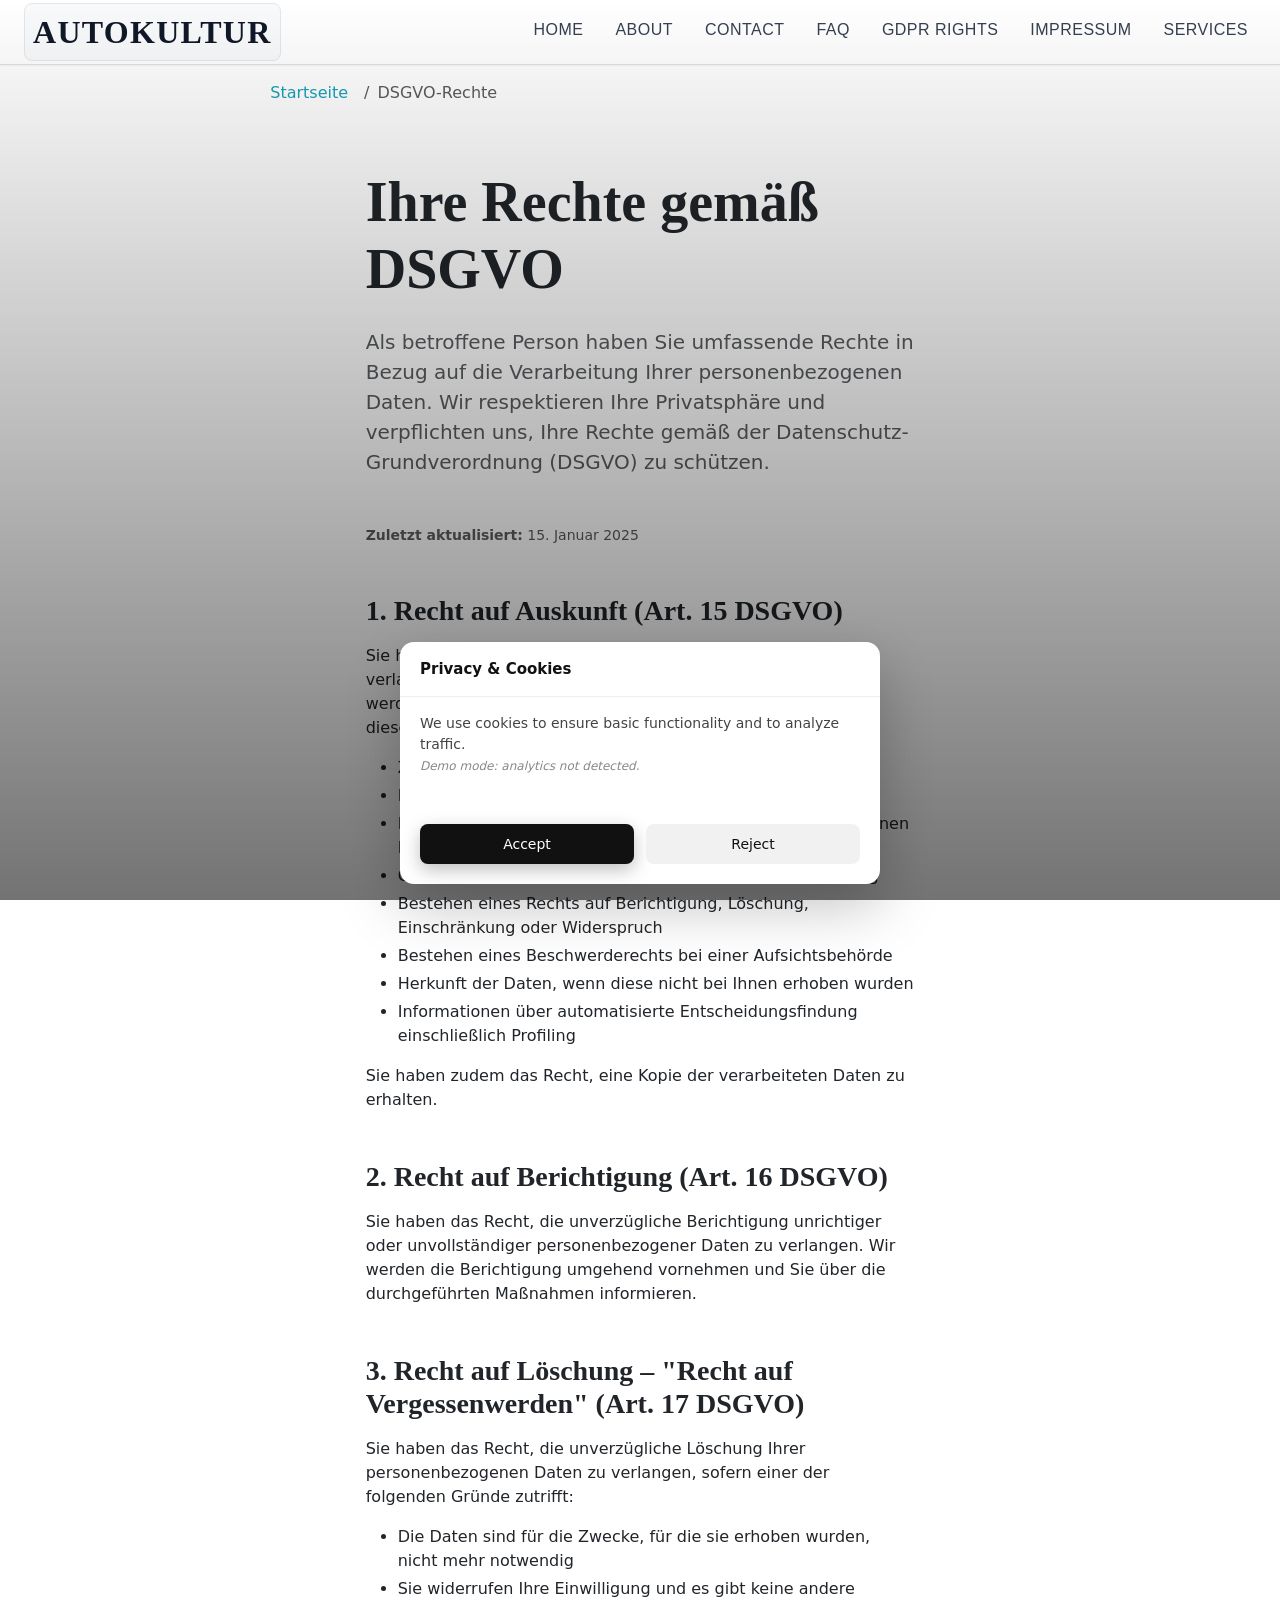
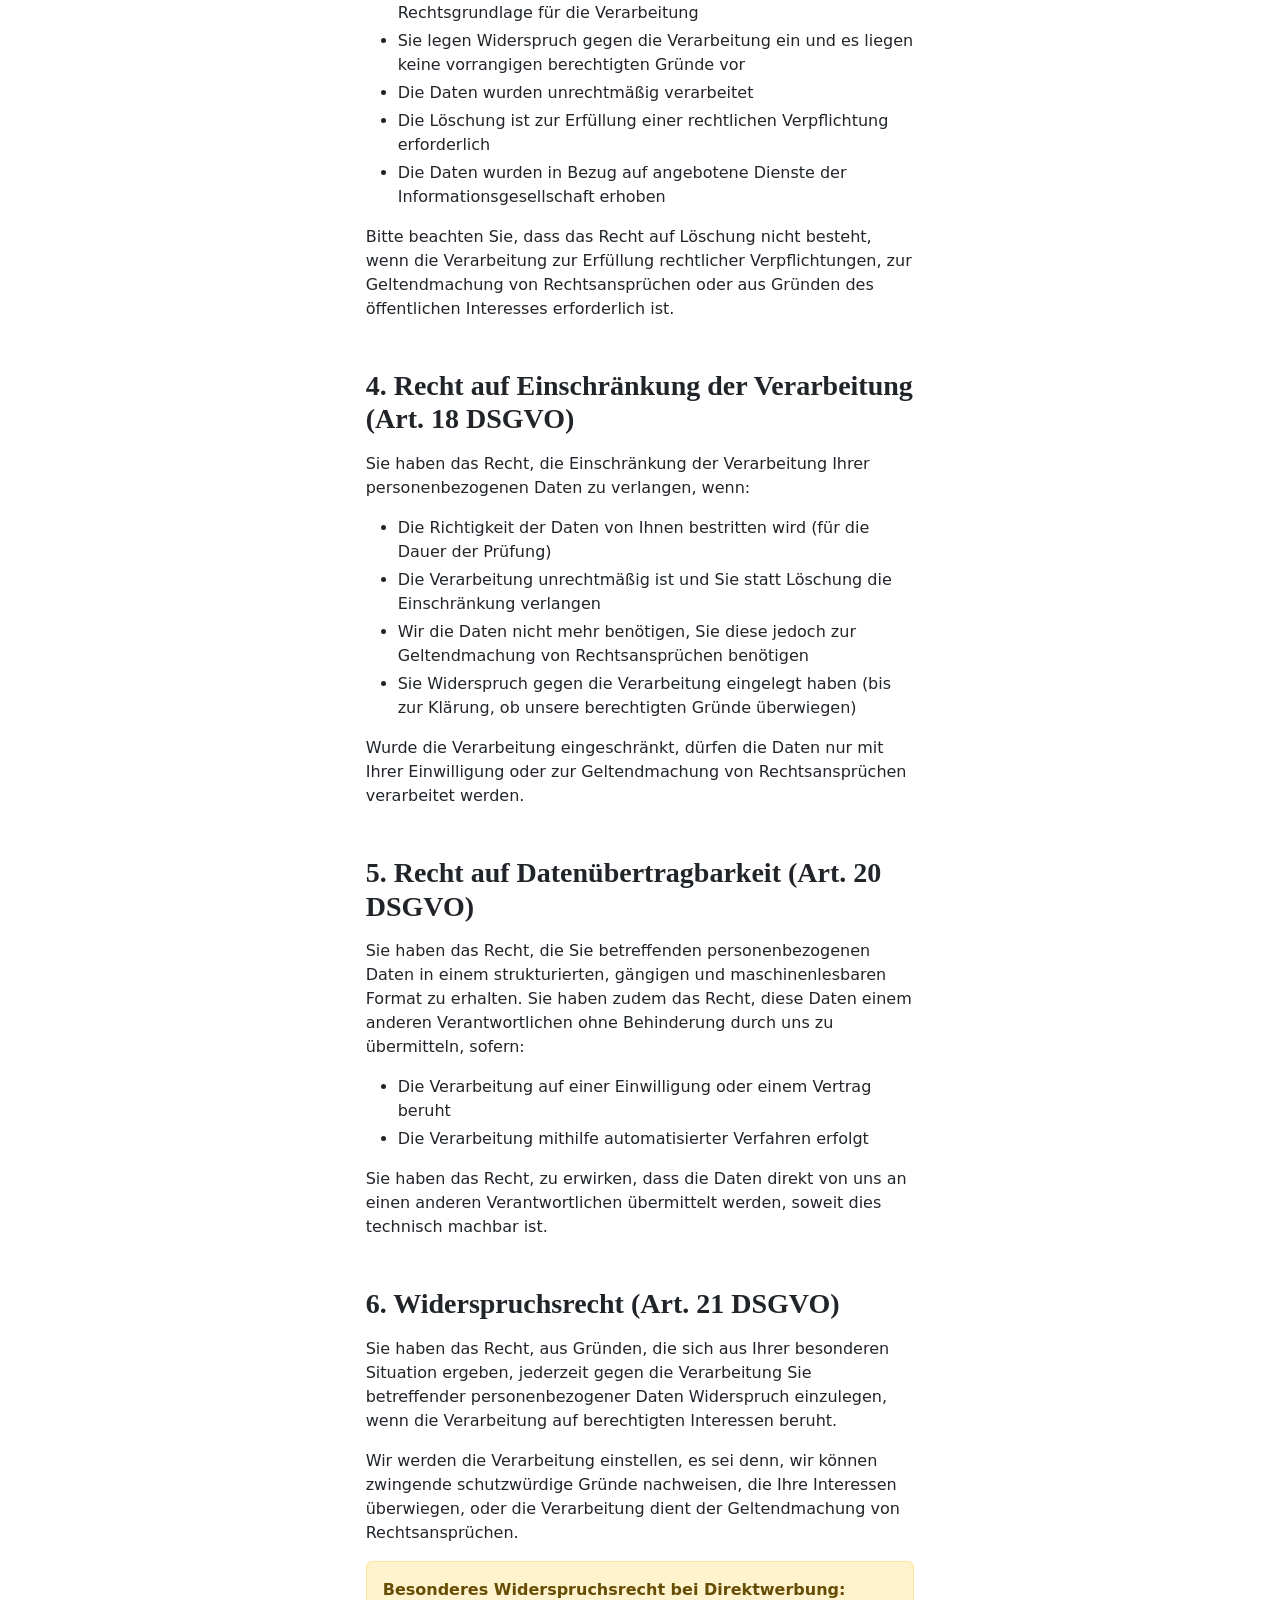
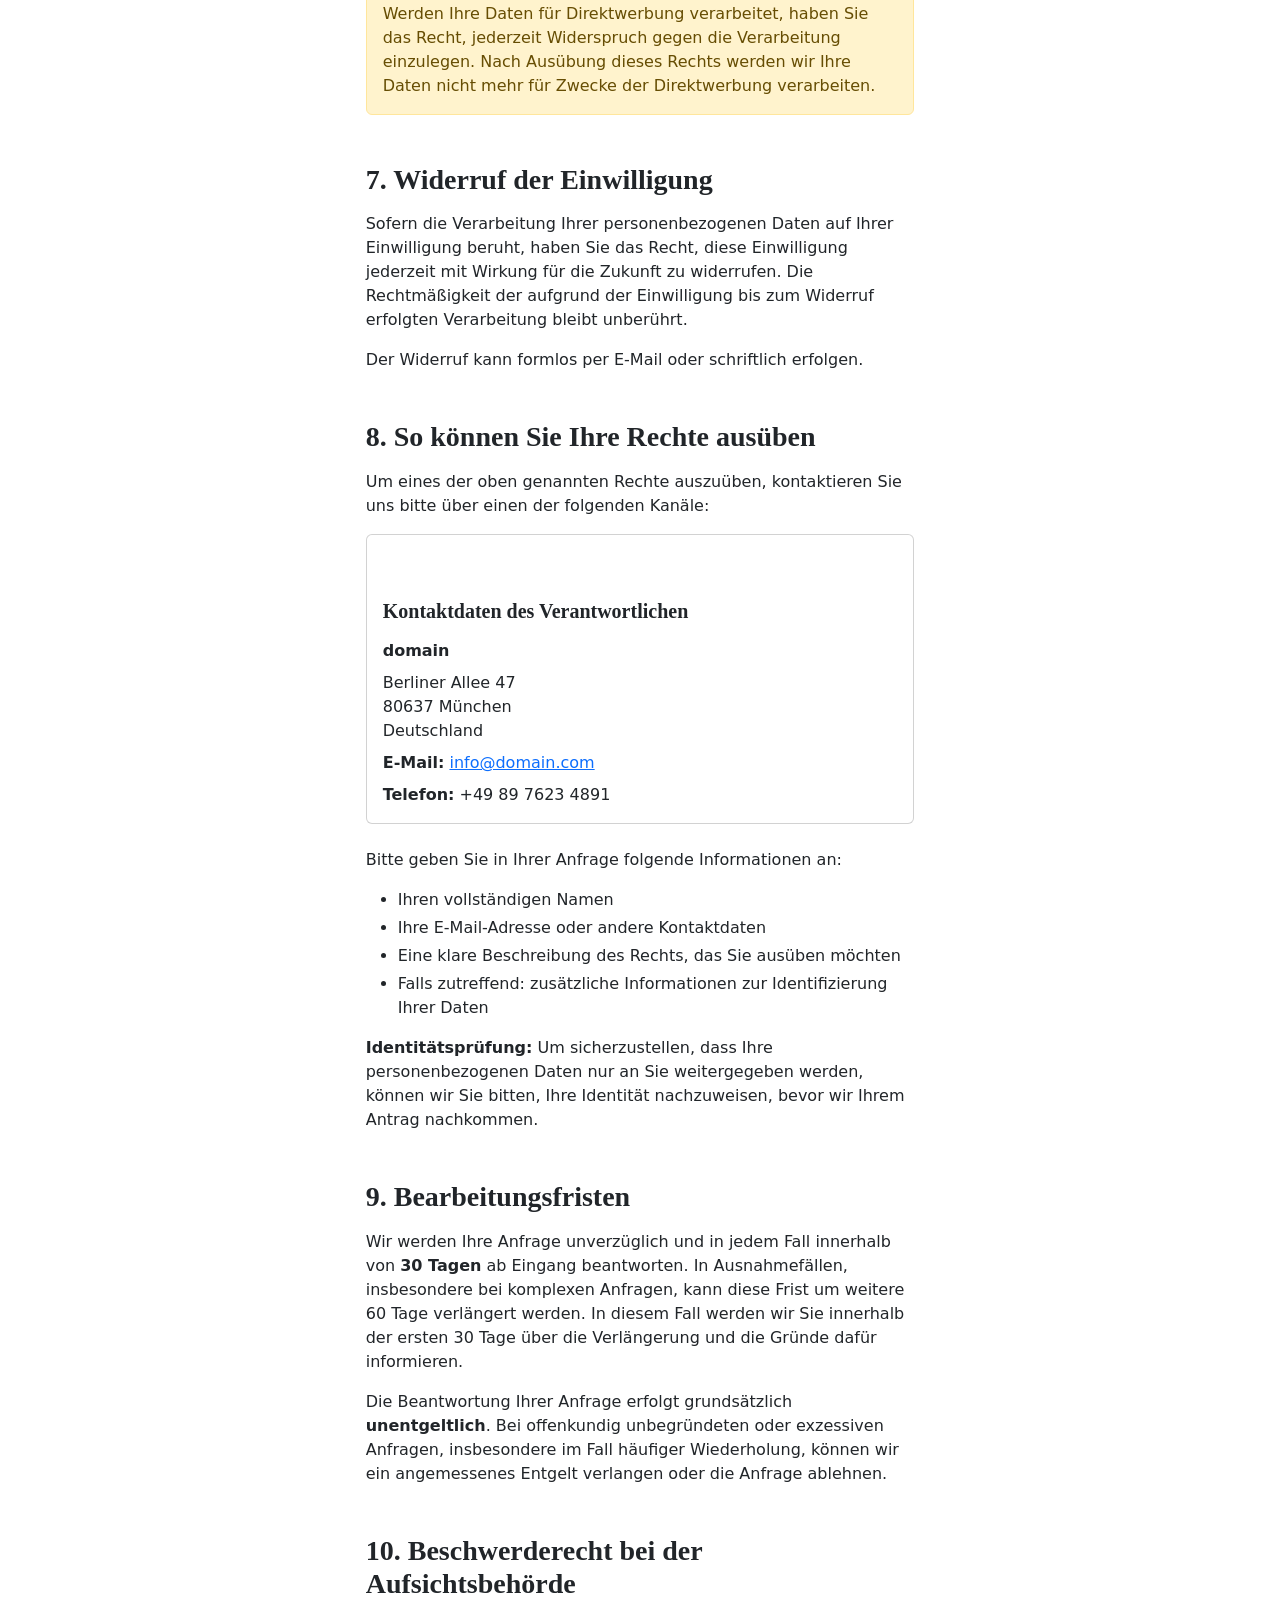
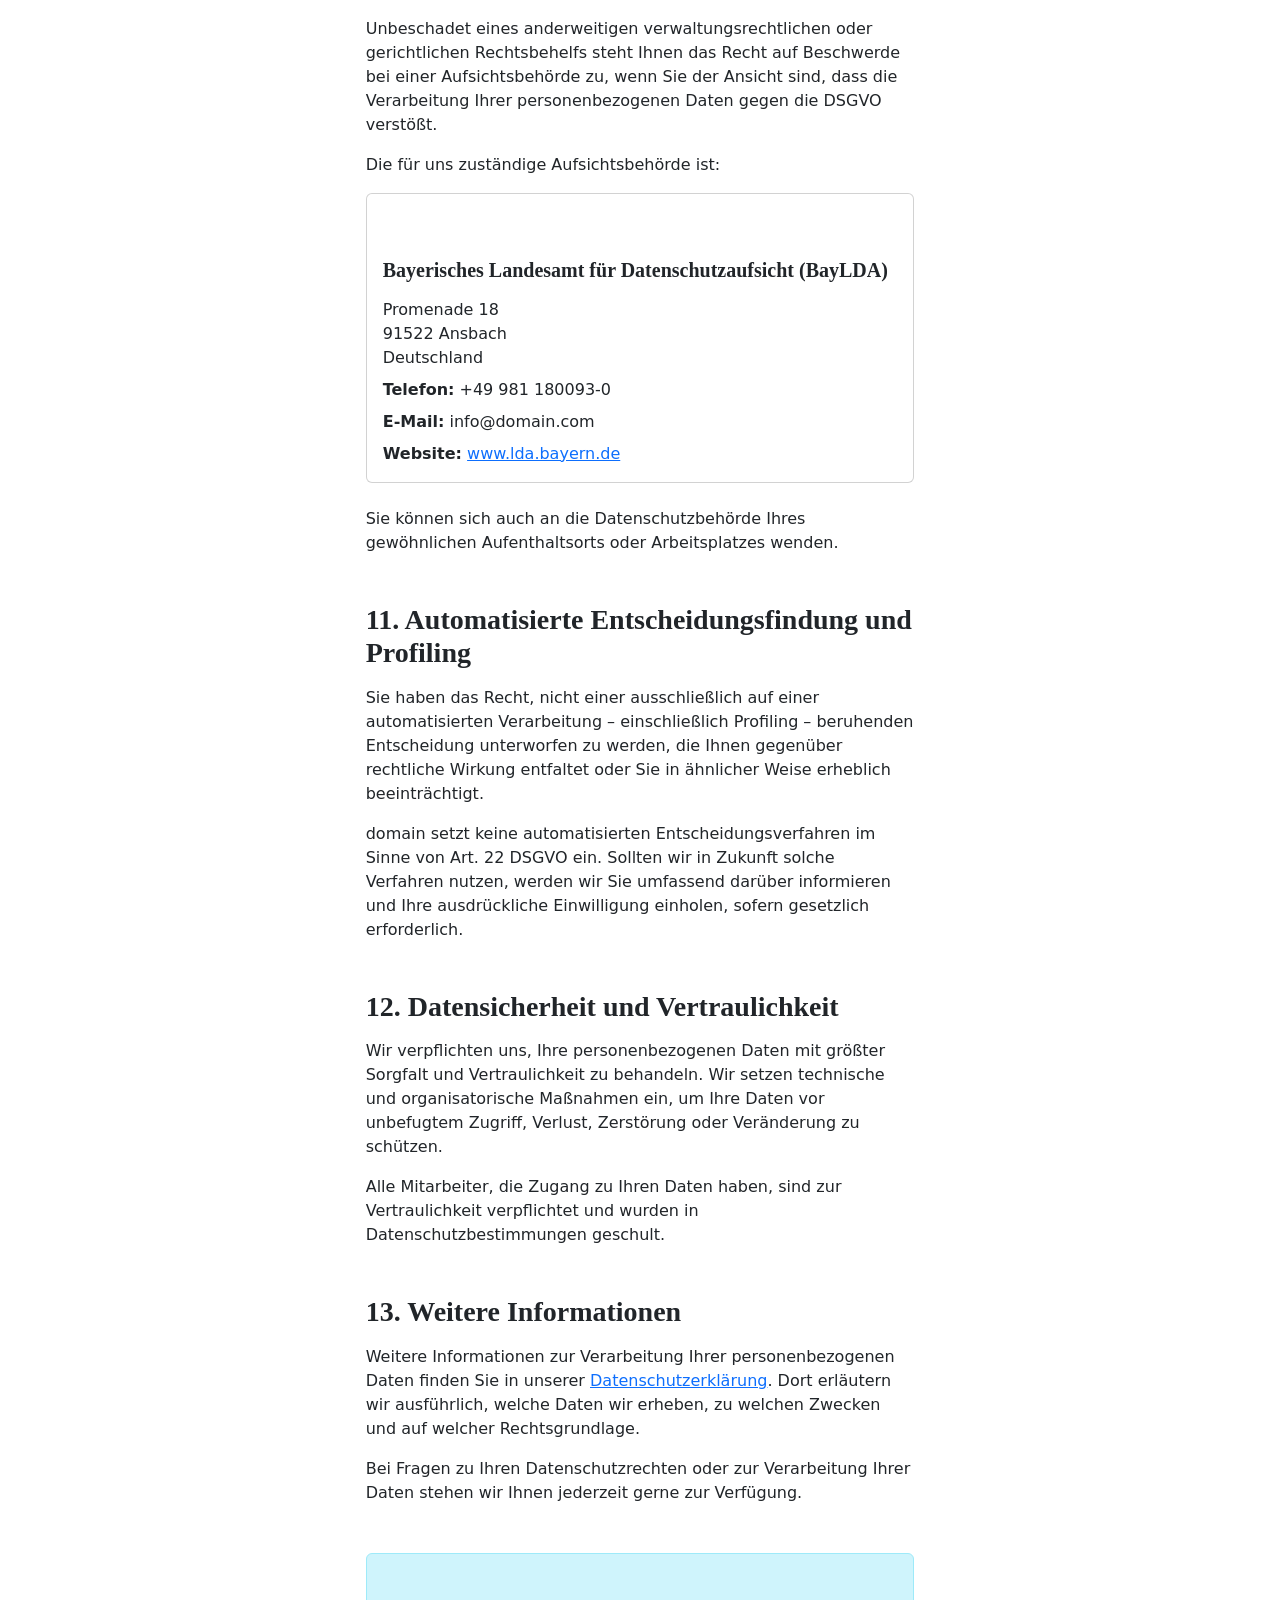
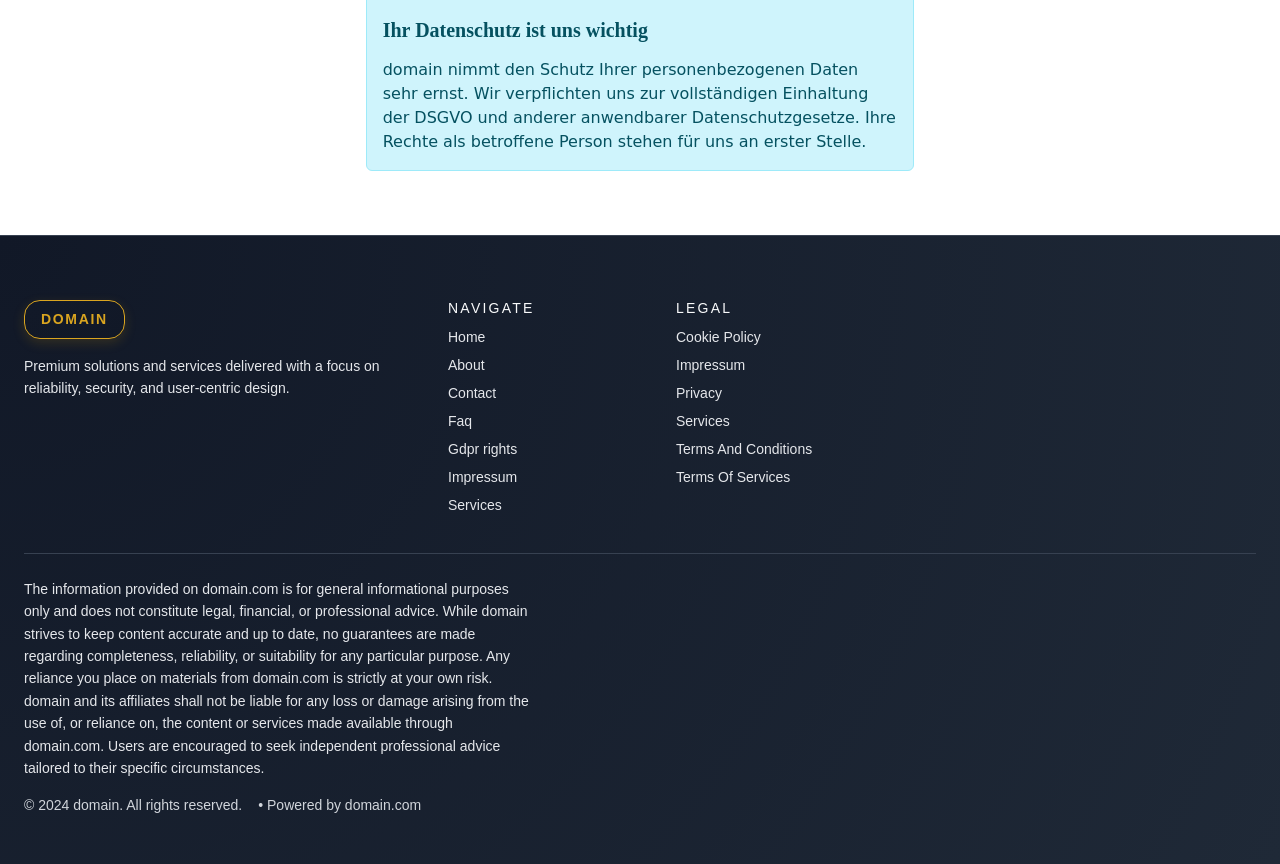
<file: gdpr-rights.html>
<!DOCTYPE html><html lang="de"><head>
<script type="application/ld+json">
{
  "@context": "https://schema.org",
  "@graph": [
    {
      "@type": "WebSite",
      "@id": "https://domain.com/#website",
      "url": "https://domain.com",
      "name": "domain"
    },
    {
      "@type": "Organization",
      "@id": "https://domain.com/#org",
      "name": "domain",
      "url": "https://domain.com"
    },
    {
      "@type": "WebPage",
      "@id": "https://domain.com/gdpr-rights.html",
      "url": "https://domain.com/gdpr-rights.html",
      "name": "domain",
      "isPartOf": {
        "@id": "https://domain.com/#website"
      },
      "inLanguage": "de"
    }
  ]
}
</script>
  <meta charset="UTF-8">
  <meta name="viewport" content="width=device-width, initial-scale=1.0">
  <title>DSGVO-Rechte – domain | Ihre Datenschutzrechte</title>
  <meta name="description" content="Erfahren Sie mehr über Ihre Rechte gemäß der Datenschutz-Grundverordnung (DSGVO). Zugang, Berichtigung, Löschung, Einschränkung und Widerspruch bei domain.">
  <meta property="og:title" content="DSGVO-Rechte – domain">
  <meta property="og:description" content="Informationen zu Ihren Datenschutzrechten nach DSGVO. Erfahren Sie, wie Sie Ihre Rechte ausüben können.">
  <meta property="og:type" content="website">
  <meta property="og:url" content="https://domain.com/gdpr-rights.html">
  <link rel="canonical" href="https://domain.com/gdpr-rights.html">
  <link rel="stylesheet" href="style.css">
  <link rel="icon" type="image/png" href="/favicon.png">
  <link rel="apple-touch-icon" href="/apple-touch-icon.png">
   <link rel="stylesheet" href="https://cdn.jsdelivr.net/npm/bootstrap@5.3.3/dist/css/bootstrap.min.css" integrity="sha384-QWTKZyjpPEjISv5WaRU9OFeRpok6YctnYmDr5pNlyT2bRjXh0JMhjY6hW+ALEwIH" crossorigin="anonymous">
  <link rel="stylesheet" href="https://unpkg.com/aos@2.3.4/dist/aos.css">
<link rel="stylesheet" href="./header-footer.css">
</head>
 <body>
  <header class="dr-header" aria-label="Main site header">
  <div class="dr-header-inner">
    <div class="dr-header-brand">
      <div class="dr-header-logo" aria-label="AutoKultur logo">AutoKultur</div>
    </div>
    <button class="dr-header-burger" type="button" aria-label="Toggle navigation" aria-expanded="false" aria-controls="dr-header-nav">
      <span class="dr-header-burger-bar"></span>
      <span class="dr-header-burger-bar"></span>
      <span class="dr-header-burger-bar"></span>
    </button>
    <nav class="dr-nav" id="dr-header-nav" aria-label="Primary navigation">
      <ul class="dr-nav-list">
        <li class="dr-nav-item"><a class="dr-nav-link" href="./index.html">Home</a></li>
        <li class="dr-nav-item"><a class="dr-nav-link" href="./about.html">About</a></li>
        <li class="dr-nav-item"><a class="dr-nav-link" href="./contact.html">Contact</a></li>
        <li class="dr-nav-item"><a class="dr-nav-link" href="./faq.html">Faq</a></li>
        <li class="dr-nav-item"><a class="dr-nav-link" href="./gdpr-rights.html">Gdpr rights</a></li>
        <li class="dr-nav-item"><a class="dr-nav-link" href="./impressum.html">Impressum</a></li>
        <li class="dr-nav-item"><a class="dr-nav-link" href="./services.html">Services</a></li>
      </ul>
    </nav>
  </div>
</header>
  <main class="l-content">
   <nav aria-label="breadcrumb" class="py-3">
    <div class="container">
     <ol class="breadcrumb mb-0">
      <li class="breadcrumb-item"><a href="index.html">Startseite</a></li>
      <li class="breadcrumb-item active" aria-current="page">DSGVO-Rechte</li>
     </ol>
    </div>
   </nav>
   <section class="l-section py-4 py-md-5" style="scroll-margin-top: var(--header-h);">
    <div class="container">
     <div class="row justify-content-center">
      <div class="col-12 col-lg-10 col-xl-9">
       <h1 class="display-4 fw-bold mb-4">Ihre Rechte gemäß DSGVO</h1>
       <p class="lead text-muted mb-5">Als betroffene Person haben Sie umfassende Rechte in Bezug auf die Verarbeitung Ihrer personenbezogenen Daten. Wir respektieren Ihre Privatsphäre und verpflichten uns, Ihre Rechte gemäß der Datenschutz-Grundverordnung (DSGVO) zu schützen.</p>
       <div class="mb-5">
        <p class="small text-muted"><strong>Zuletzt aktualisiert:</strong> 15. Januar 2025</p>
       </div>
       <div class="mb-5">
        <h2 class="h3 fw-bold mb-3">1. Recht auf Auskunft (Art. 15 DSGVO)</h2>
        <p>Sie haben das Recht, von uns eine Bestätigung darüber zu verlangen, ob personenbezogene Daten von Ihnen verarbeitet werden. Ist dies der Fall, haben Sie das Recht auf Auskunft über diese Daten sowie auf folgende Informationen:</p>
        <ul class="mb-3">
         <li>Zwecke der Verarbeitung</li>
         <li>Kategorien der verarbeiteten personenbezogenen Daten</li>
         <li>Empfänger oder Kategorien von Empfängern, gegenüber denen Ihre Daten offengelegt wurden</li>
         <li>Geplante Speicherdauer oder Kriterien für deren Festlegung</li>
         <li>Bestehen eines Rechts auf Berichtigung, Löschung, Einschränkung oder Widerspruch</li>
         <li>Bestehen eines Beschwerderechts bei einer Aufsichtsbehörde</li>
         <li>Herkunft der Daten, wenn diese nicht bei Ihnen erhoben wurden</li>
         <li>Informationen über automatisierte Entscheidungsfindung einschließlich Profiling</li>
        </ul>
        <p>Sie haben zudem das Recht, eine Kopie der verarbeiteten Daten zu erhalten.</p>
       </div>
       <div class="mb-5">
        <h2 class="h3 fw-bold mb-3">2. Recht auf Berichtigung (Art. 16 DSGVO)</h2>
        <p>Sie haben das Recht, die unverzügliche Berichtigung unrichtiger oder unvollständiger personenbezogener Daten zu verlangen. Wir werden die Berichtigung umgehend vornehmen und Sie über die durchgeführten Maßnahmen informieren.</p>
       </div>
       <div class="mb-5">
        <h2 class="h3 fw-bold mb-3">3. Recht auf Löschung – "Recht auf Vergessenwerden" (Art. 17 DSGVO)</h2>
        <p>Sie haben das Recht, die unverzügliche Löschung Ihrer personenbezogenen Daten zu verlangen, sofern einer der folgenden Gründe zutrifft:</p>
        <ul class="mb-3">
         <li>Die Daten sind für die Zwecke, für die sie erhoben wurden, nicht mehr notwendig</li>
         <li>Sie widerrufen Ihre Einwilligung und es gibt keine andere Rechtsgrundlage für die Verarbeitung</li>
         <li>Sie legen Widerspruch gegen die Verarbeitung ein und es liegen keine vorrangigen berechtigten Gründe vor</li>
         <li>Die Daten wurden unrechtmäßig verarbeitet</li>
         <li>Die Löschung ist zur Erfüllung einer rechtlichen Verpflichtung erforderlich</li>
         <li>Die Daten wurden in Bezug auf angebotene Dienste der Informationsgesellschaft erhoben</li>
        </ul>
        <p>Bitte beachten Sie, dass das Recht auf Löschung nicht besteht, wenn die Verarbeitung zur Erfüllung rechtlicher Verpflichtungen, zur Geltendmachung von Rechtsansprüchen oder aus Gründen des öffentlichen Interesses erforderlich ist.</p>
       </div>
       <div class="mb-5">
        <h2 class="h3 fw-bold mb-3">4. Recht auf Einschränkung der Verarbeitung (Art. 18 DSGVO)</h2>
        <p>Sie haben das Recht, die Einschränkung der Verarbeitung Ihrer personenbezogenen Daten zu verlangen, wenn:</p>
        <ul class="mb-3">
         <li>Die Richtigkeit der Daten von Ihnen bestritten wird (für die Dauer der Prüfung)</li>
         <li>Die Verarbeitung unrechtmäßig ist und Sie statt Löschung die Einschränkung verlangen</li>
         <li>Wir die Daten nicht mehr benötigen, Sie diese jedoch zur Geltendmachung von Rechtsansprüchen benötigen</li>
         <li>Sie Widerspruch gegen die Verarbeitung eingelegt haben (bis zur Klärung, ob unsere berechtigten Gründe überwiegen)</li>
        </ul>
        <p>Wurde die Verarbeitung eingeschränkt, dürfen die Daten nur mit Ihrer Einwilligung oder zur Geltendmachung von Rechtsansprüchen verarbeitet werden.</p>
       </div>
       <div class="mb-5">
        <h2 class="h3 fw-bold mb-3">5. Recht auf Datenübertragbarkeit (Art. 20 DSGVO)</h2>
        <p>Sie haben das Recht, die Sie betreffenden personenbezogenen Daten in einem strukturierten, gängigen und maschinenlesbaren Format zu erhalten. Sie haben zudem das Recht, diese Daten einem anderen Verantwortlichen ohne Behinderung durch uns zu übermitteln, sofern:</p>
        <ul class="mb-3">
         <li>Die Verarbeitung auf einer Einwilligung oder einem Vertrag beruht</li>
         <li>Die Verarbeitung mithilfe automatisierter Verfahren erfolgt</li>
        </ul>
        <p>Sie haben das Recht, zu erwirken, dass die Daten direkt von uns an einen anderen Verantwortlichen übermittelt werden, soweit dies technisch machbar ist.</p>
       </div>
       <div class="mb-5">
        <h2 class="h3 fw-bold mb-3">6. Widerspruchsrecht (Art. 21 DSGVO)</h2>
        <p>Sie haben das Recht, aus Gründen, die sich aus Ihrer besonderen Situation ergeben, jederzeit gegen die Verarbeitung Sie betreffender personenbezogener Daten Widerspruch einzulegen, wenn die Verarbeitung auf berechtigten Interessen beruht.</p>
        <p>Wir werden die Verarbeitung einstellen, es sei denn, wir können zwingende schutzwürdige Gründe nachweisen, die Ihre Interessen überwiegen, oder die Verarbeitung dient der Geltendmachung von Rechtsansprüchen.</p>
        <p class="alert alert-warning"><strong>Besonderes Widerspruchsrecht bei Direktwerbung:</strong> Werden Ihre Daten für Direktwerbung verarbeitet, haben Sie das Recht, jederzeit Widerspruch gegen die Verarbeitung einzulegen. Nach Ausübung dieses Rechts werden wir Ihre Daten nicht mehr für Zwecke der Direktwerbung verarbeiten.</p>
       </div>
       <div class="mb-5">
        <h2 class="h3 fw-bold mb-3">7. Widerruf der Einwilligung</h2>
        <p>Sofern die Verarbeitung Ihrer personenbezogenen Daten auf Ihrer Einwilligung beruht, haben Sie das Recht, diese Einwilligung jederzeit mit Wirkung für die Zukunft zu widerrufen. Die Rechtmäßigkeit der aufgrund der Einwilligung bis zum Widerruf erfolgten Verarbeitung bleibt unberührt.</p>
        <p>Der Widerruf kann formlos per E-Mail oder schriftlich erfolgen.</p>
       </div>
       <div class="mb-5">
        <h2 class="h3 fw-bold mb-3">8. So können Sie Ihre Rechte ausüben</h2>
        <p>Um eines der oben genannten Rechte auszuüben, kontaktieren Sie uns bitte über einen der folgenden Kanäle:</p>
        <div class="card mb-4">
         <div class="card-body">
          <h3 class="h5 fw-bold mb-3">Kontaktdaten des Verantwortlichen</h3>
          <p class="mb-2"><strong>domain</strong></p>
          <p class="mb-2">Berliner Allee 47
           <br>
           80637 München
           <br>
           Deutschland</p>
          <p class="mb-2"><strong>E-Mail:</strong> <a href="mailto:info@domain.com">info@domain.com</a></p>
          <p class="mb-0"><strong>Telefon:</strong> +49 89 7623 4891</p>
         </div>
        </div>
        <p>Bitte geben Sie in Ihrer Anfrage folgende Informationen an:</p>
        <ul class="mb-3">
         <li>Ihren vollständigen Namen</li>
         <li>Ihre E-Mail-Adresse oder andere Kontaktdaten</li>
         <li>Eine klare Beschreibung des Rechts, das Sie ausüben möchten</li>
         <li>Falls zutreffend: zusätzliche Informationen zur Identifizierung Ihrer Daten</li>
        </ul>
        <p><strong>Identitätsprüfung:</strong> Um sicherzustellen, dass Ihre personenbezogenen Daten nur an Sie weitergegeben werden, können wir Sie bitten, Ihre Identität nachzuweisen, bevor wir Ihrem Antrag nachkommen.</p>
       </div>
       <div class="mb-5">
        <h2 class="h3 fw-bold mb-3">9. Bearbeitungsfristen</h2>
        <p>Wir werden Ihre Anfrage unverzüglich und in jedem Fall innerhalb von <strong>30 Tagen</strong> ab Eingang beantworten. In Ausnahmefällen, insbesondere bei komplexen Anfragen, kann diese Frist um weitere 60 Tage verlängert werden. In diesem Fall werden wir Sie innerhalb der ersten 30 Tage über die Verlängerung und die Gründe dafür informieren.</p>
        <p>Die Beantwortung Ihrer Anfrage erfolgt grundsätzlich <strong>unentgeltlich</strong>. Bei offenkundig unbegründeten oder exzessiven Anfragen, insbesondere im Fall häufiger Wiederholung, können wir ein angemessenes Entgelt verlangen oder die Anfrage ablehnen.</p>
       </div>
       <div class="mb-5">
        <h2 class="h3 fw-bold mb-3">10. Beschwerderecht bei der Aufsichtsbehörde</h2>
        <p>Unbeschadet eines anderweitigen verwaltungsrechtlichen oder gerichtlichen Rechtsbehelfs steht Ihnen das Recht auf Beschwerde bei einer Aufsichtsbehörde zu, wenn Sie der Ansicht sind, dass die Verarbeitung Ihrer personenbezogenen Daten gegen die DSGVO verstößt.</p>
        <p>Die für uns zuständige Aufsichtsbehörde ist:</p>
        <div class="card mb-4">
         <div class="card-body">
          <h3 class="h5 fw-bold mb-3">Bayerisches Landesamt für Datenschutzaufsicht (BayLDA)</h3>
          <p class="mb-2">Promenade 18
           <br>
           91522 Ansbach
           <br>
           Deutschland</p>
          <p class="mb-2"><strong>Telefon:</strong> +49 981 180093-0</p>
          <p class="mb-2"><strong>E-Mail:</strong> info@domain.com</p>
          <p class="mb-0"><strong>Website:</strong> <a href="https://www.lda.bayern.de" target="_blank" rel="noopener noreferrer">www.lda.bayern.de</a></p>
         </div>
        </div>
        <p>Sie können sich auch an die Datenschutzbehörde Ihres gewöhnlichen Aufenthaltsorts oder Arbeitsplatzes wenden.</p>
       </div>
       <div class="mb-5">
        <h2 class="h3 fw-bold mb-3">11. Automatisierte Entscheidungsfindung und Profiling</h2>
        <p>Sie haben das Recht, nicht einer ausschließlich auf einer automatisierten Verarbeitung – einschließlich Profiling – beruhenden Entscheidung unterworfen zu werden, die Ihnen gegenüber rechtliche Wirkung entfaltet oder Sie in ähnlicher Weise erheblich beeinträchtigt.</p>
        <p>domain setzt keine automatisierten Entscheidungsverfahren im Sinne von Art. 22 DSGVO ein. Sollten wir in Zukunft solche Verfahren nutzen, werden wir Sie umfassend darüber informieren und Ihre ausdrückliche Einwilligung einholen, sofern gesetzlich erforderlich.</p>
       </div>
       <div class="mb-5">
        <h2 class="h3 fw-bold mb-3">12. Datensicherheit und Vertraulichkeit</h2>
        <p>Wir verpflichten uns, Ihre personenbezogenen Daten mit größter Sorgfalt und Vertraulichkeit zu behandeln. Wir setzen technische und organisatorische Maßnahmen ein, um Ihre Daten vor unbefugtem Zugriff, Verlust, Zerstörung oder Veränderung zu schützen.</p>
        <p>Alle Mitarbeiter, die Zugang zu Ihren Daten haben, sind zur Vertraulichkeit verpflichtet und wurden in Datenschutzbestimmungen geschult.</p>
       </div>
       <div class="mb-5">
        <h2 class="h3 fw-bold mb-3">13. Weitere Informationen</h2>
        <p>Weitere Informationen zur Verarbeitung Ihrer personenbezogenen Daten finden Sie in unserer <a href="privacy.html">Datenschutzerklärung</a>. Dort erläutern wir ausführlich, welche Daten wir erheben, zu welchen Zwecken und auf welcher Rechtsgrundlage.</p>
        <p>Bei Fragen zu Ihren Datenschutzrechten oder zur Verarbeitung Ihrer Daten stehen wir Ihnen jederzeit gerne zur Verfügung.</p>
       </div>
       <div class="alert alert-info" role="alert">
        <h3 class="h5 fw-bold mb-3">Ihr Datenschutz ist uns wichtig</h3>
        <p class="mb-0">domain nimmt den Schutz Ihrer personenbezogenen Daten sehr ernst. Wir verpflichten uns zur vollständigen Einhaltung der DSGVO und anderer anwendbarer Datenschutzgesetze. Ihre Rechte als betroffene Person stehen für uns an erster Stelle.</p>
       </div>
      </div>
     </div>
    </div>
   </section>
  </main>
  <footer class="dr-footer" aria-label="Site footer">
  <div class="dr-footer-inner">
    <div class="dr-footer-top">
      <div class="dr-footer-brand-block" aria-label="domain information">
        <div class="dr-footer-logo">domain</div>
        <p class="dr-footer-tagline">Premium solutions and services delivered with a focus on reliability, security, and user-centric design.</p>
      </div>
      <div class="dr-footer-columns">
        <div class="dr-footer-col" aria-label="Main navigation">
          <h2 class="dr-footer-heading">Navigate</h2>
          <ul class="dr-footer-nav-list">
            <li class="dr-footer-nav-item"><a class="dr-footer-nav-link" href="./index.html">Home</a></li>
            <li class="dr-footer-nav-item"><a class="dr-footer-nav-link" href="./about.html">About</a></li>
            <li class="dr-footer-nav-item"><a class="dr-footer-nav-link" href="./contact.html">Contact</a></li>
            <li class="dr-footer-nav-item"><a class="dr-footer-nav-link" href="./faq.html">Faq</a></li>
            <li class="dr-footer-nav-item"><a class="dr-footer-nav-link" href="./gdpr-rights.html">Gdpr rights</a></li>
            <li class="dr-footer-nav-item"><a class="dr-footer-nav-link" href="./impressum.html">Impressum</a></li>
            <li class="dr-footer-nav-item"><a class="dr-footer-nav-link" href="./services.html">Services</a></li>
          </ul>
        </div>
        <div class="dr-footer-col" aria-label="Legal links">
          <h2 class="dr-footer-heading">Legal</h2>
          <ul class="dr-footer-legal-list">
            <li class="dr-footer-legal-item"><a class="dr-footer-legal-link" href="./cookie_policy.html">Cookie Policy</a></li>
            <li class="dr-footer-legal-item"><a class="dr-footer-legal-link" href="./impressum.html">Impressum</a></li>
            <li class="dr-footer-legal-item"><a class="dr-footer-legal-link" href="./privacy.html">Privacy</a></li>
            <li class="dr-footer-legal-item"><a class="dr-footer-legal-link" href="./services.html">Services</a></li>
            <li class="dr-footer-legal-item"><a class="dr-footer-legal-link" href="./terms_and_conditions.html">Terms And Conditions</a></li>
            <li class="dr-footer-legal-item"><a class="dr-footer-legal-link" href="./terms_of_services.html">Terms Of Services</a></li>
          </ul>
        </div>
      </div>
    </div>
    <div class="dr-footer-bottom">
      <p class="dr-footer-disclaimer">The information provided on domain.com is for general informational purposes only and does not constitute legal, financial, or professional advice. While domain strives to keep content accurate and up to date, no guarantees are made regarding completeness, reliability, or suitability for any particular purpose. Any reliance you place on materials from domain.com is strictly at your own risk. domain and its affiliates shall not be liable for any loss or damage arising from the use of, or reliance on, the content or services made available through domain.com. Users are encouraged to seek independent professional advice tailored to their specific circumstances.</p>
      <p class="dr-footer-meta">
        <span class="dr-footer-meta-item">&copy; <span class="dr-footer-meta-year">2024</span> domain. All rights reserved.</span>
        <span class="dr-footer-meta-item">Powered by domain.com</span>
      </p>
    </div>
  </div>
</footer>
  <script src="script.js" defer=""></script>
 
  <script src="https://unpkg.com/aos@2.3.4/dist/aos.js"></script>
  <script>
if (typeof AOS !== "undefined" && !window.__AOS_INITIALIZED__) {
  AOS.init({ once: true, duration: 700, easing: "ease-out-cubic" });
  window.__AOS_INITIALIZED__ = true;
}
</script>
<script src="./header-footer.js"></script>
<script src="./consent.js"></script>
</body></html>
</file>
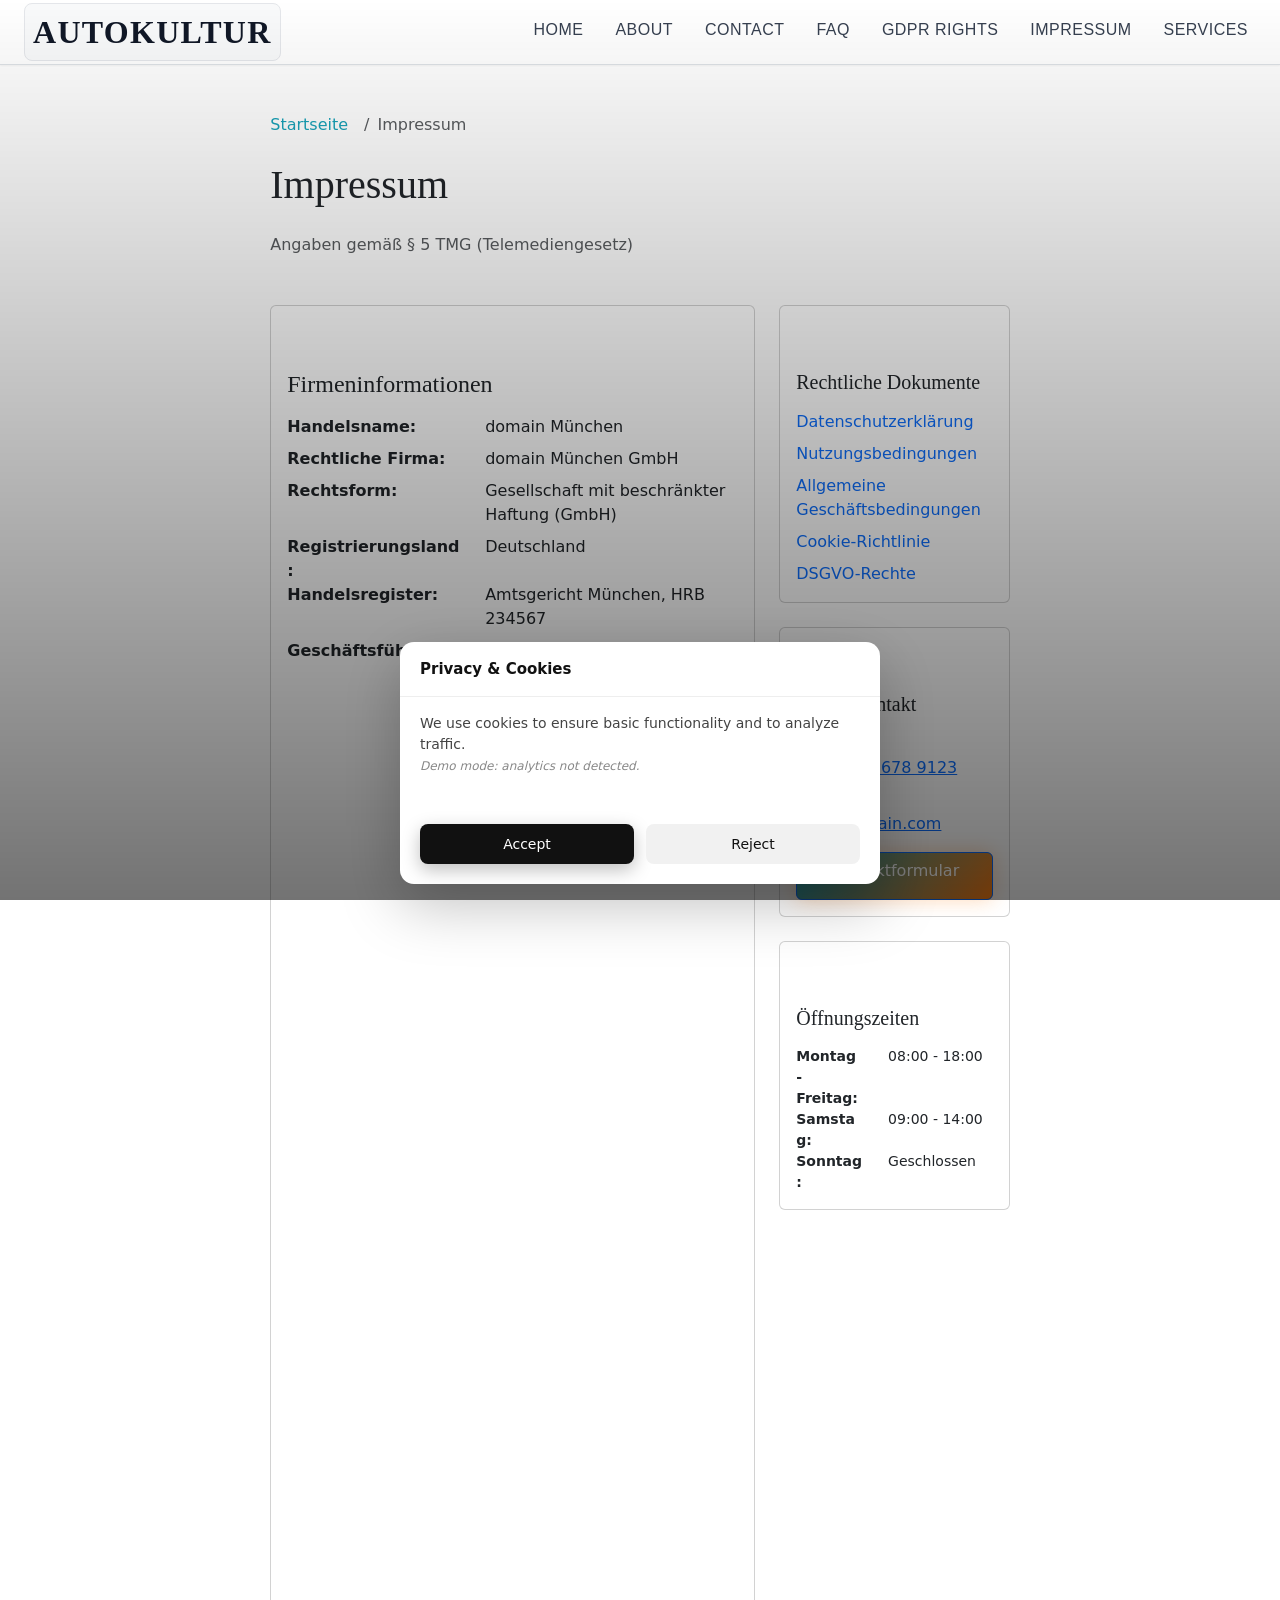
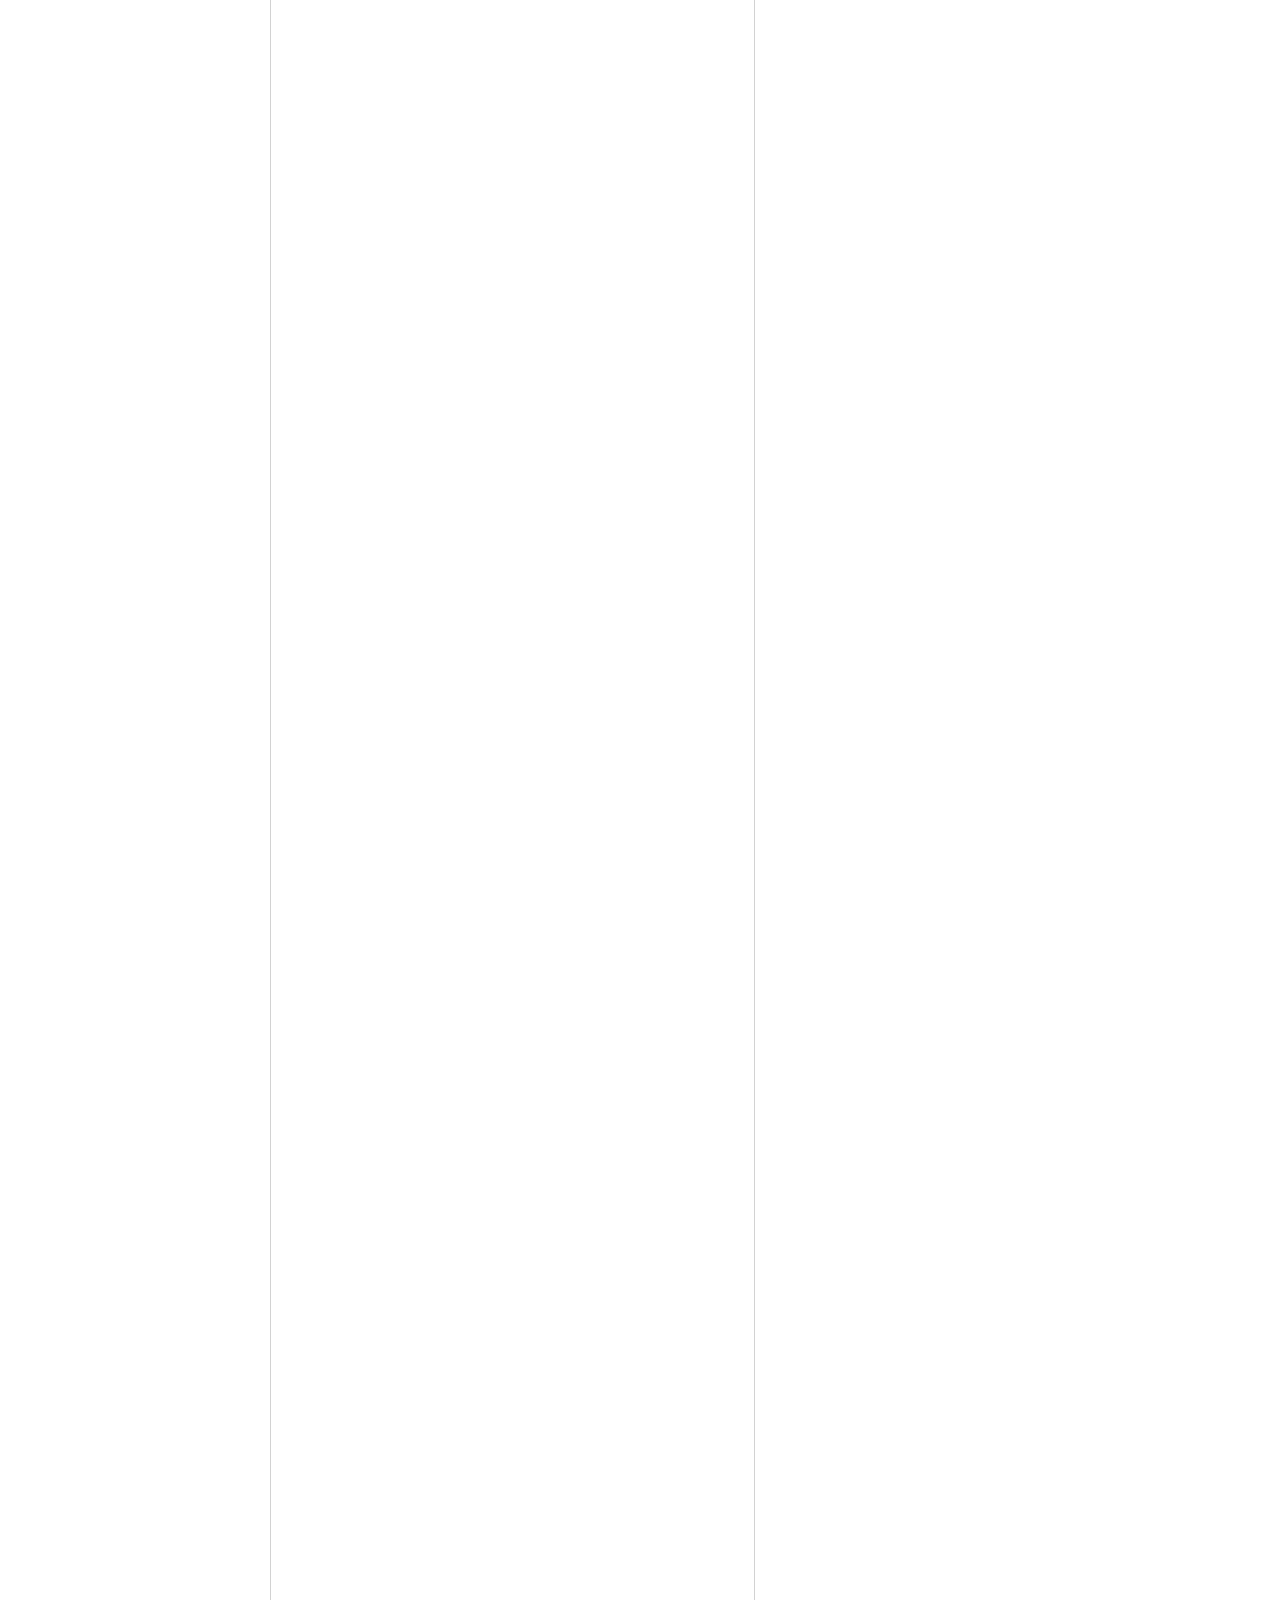
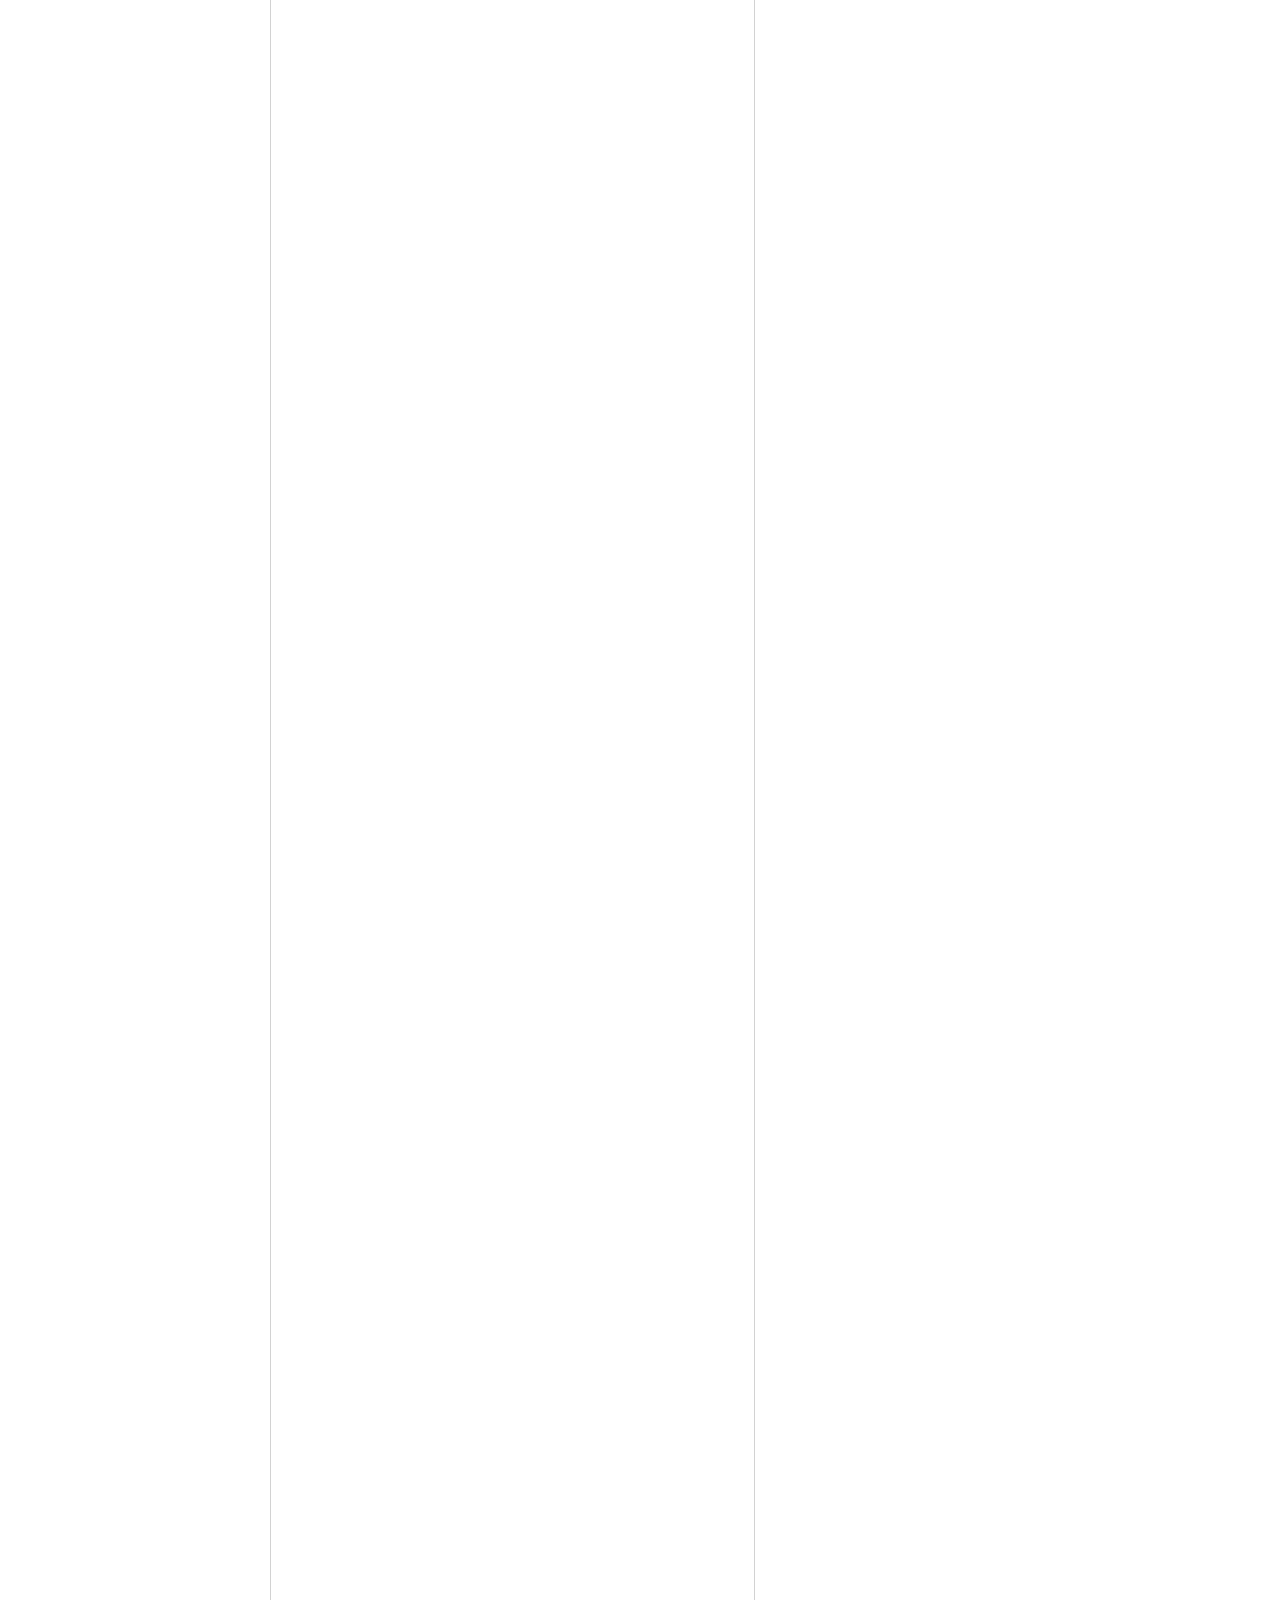
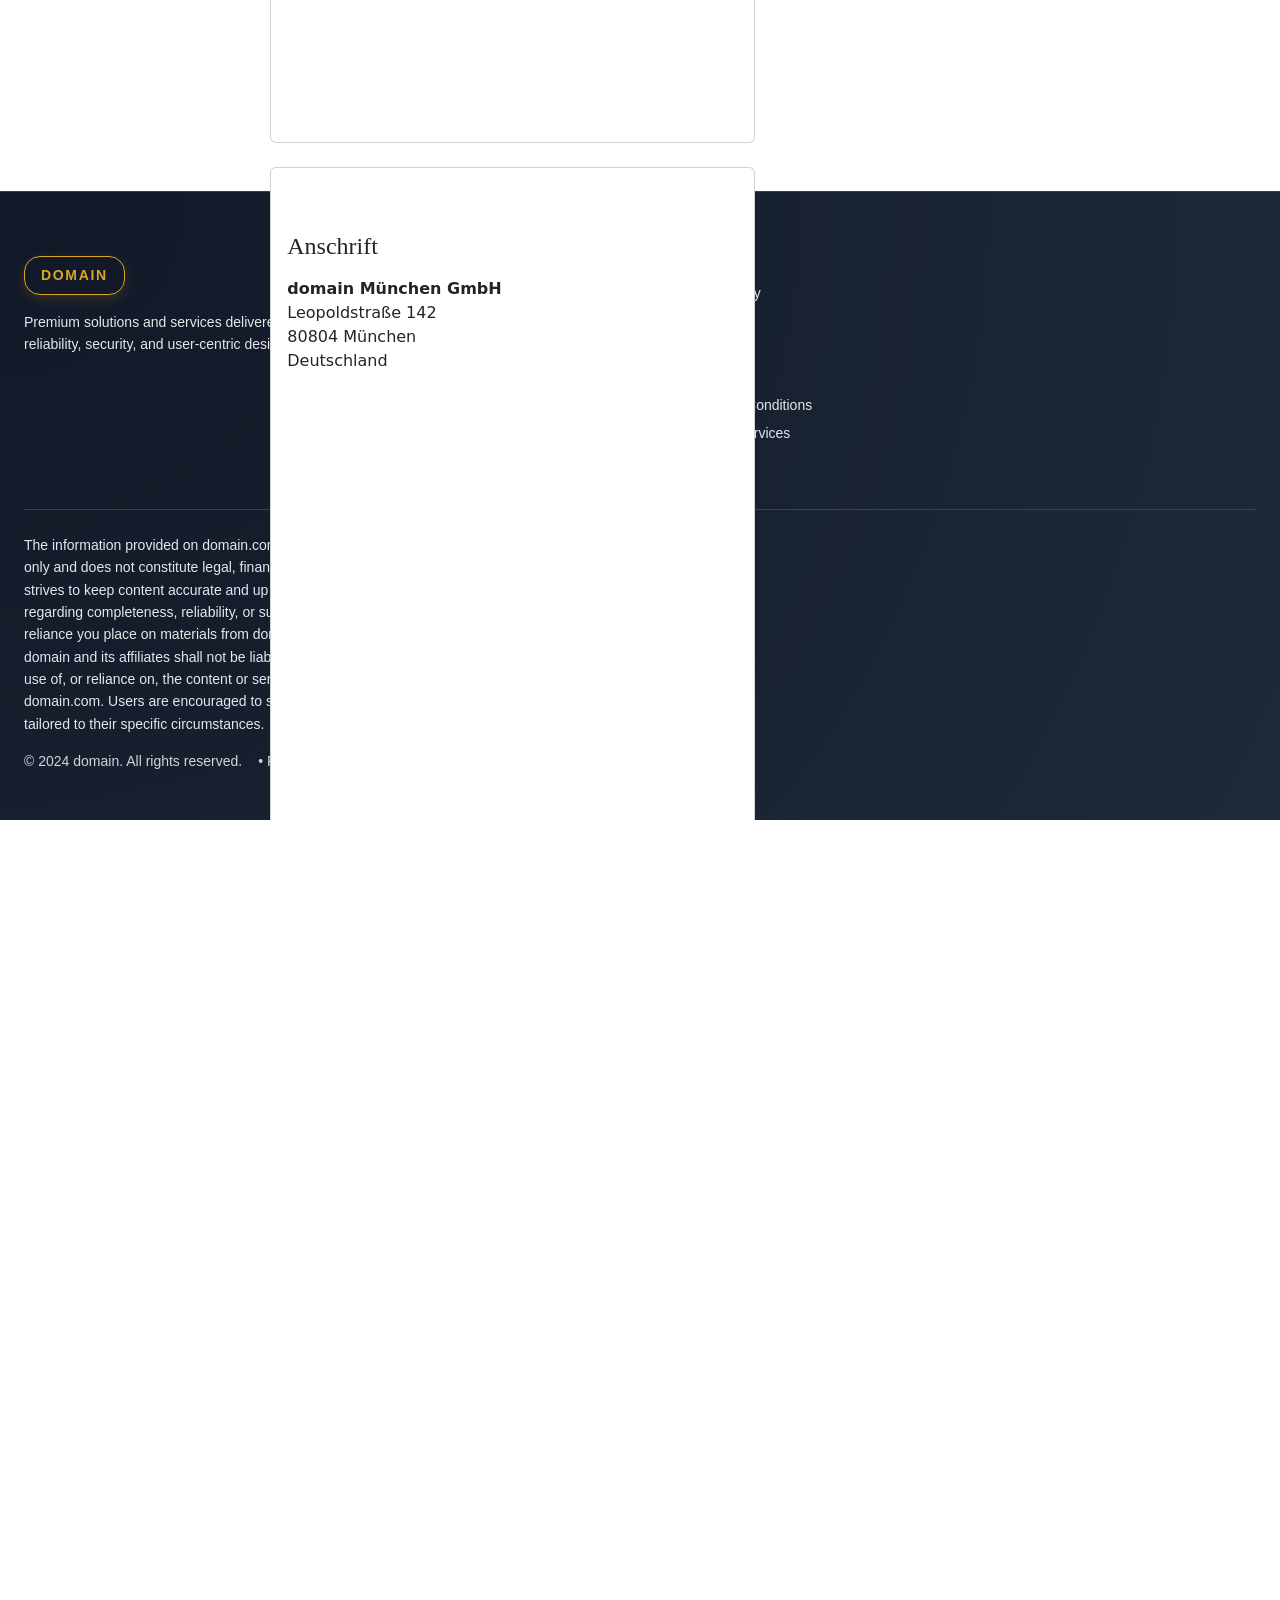
<file: impressum.html>
<!DOCTYPE html><html lang="de"><head>
<script type="application/ld+json">
{
  "@context": "https://schema.org",
  "@graph": [
    {
      "@type": "WebSite",
      "@id": "https://domain.com/#website",
      "url": "https://domain.com",
      "name": "domain"
    },
    {
      "@type": "Organization",
      "@id": "https://domain.com/#org",
      "name": "domain",
      "url": "https://domain.com"
    },
    {
      "@type": "WebPage",
      "@id": "https://domain.com/impressum.html",
      "url": "https://domain.com/impressum.html",
      "name": "domain",
      "isPartOf": {
        "@id": "https://domain.com/#website"
      },
      "inLanguage": "de"
    }
  ]
}
</script>
  <meta charset="UTF-8">
  <meta name="viewport" content="width=device-width, initial-scale=1.0">
  <meta name="description" content="Impressum und rechtliche Informationen von domain München - Vollständige Angaben gemäß §5 TMG">
  <meta property="og:title" content="Impressum - domain München">
  <meta property="og:description" content="Rechtliche Informationen und Angaben gemäß §5 TMG">
  <meta property="og:type" content="website">
  <meta property="og:url" content="https://domain.com/impressum.html">
  <link rel="canonical" href="https://domain.com/impressum.html">
  <title>Impressum - domain München</title>
  <link rel="stylesheet" href="style.css">
  <link rel="icon" type="image/png" href="/favicon.png">
  <link rel="apple-touch-icon" href="/apple-touch-icon.png">
   <link rel="stylesheet" href="https://cdn.jsdelivr.net/npm/bootstrap@5.3.3/dist/css/bootstrap.min.css" integrity="sha384-QWTKZyjpPEjISv5WaRU9OFeRpok6YctnYmDr5pNlyT2bRjXh0JMhjY6hW+ALEwIH" crossorigin="anonymous">
  <link rel="stylesheet" href="https://unpkg.com/aos@2.3.4/dist/aos.css">
<link rel="stylesheet" href="./header-footer.css">
</head>
 <body>
  <header class="dr-header" aria-label="Main site header">
  <div class="dr-header-inner">
    <div class="dr-header-brand">
      <div class="dr-header-logo" aria-label="AutoKultur logo">AutoKultur</div>
    </div>
    <button class="dr-header-burger" type="button" aria-label="Toggle navigation" aria-expanded="false" aria-controls="dr-header-nav">
      <span class="dr-header-burger-bar"></span>
      <span class="dr-header-burger-bar"></span>
      <span class="dr-header-burger-bar"></span>
    </button>
    <nav class="dr-nav" id="dr-header-nav" aria-label="Primary navigation">
      <ul class="dr-nav-list">
        <li class="dr-nav-item"><a class="dr-nav-link" href="./index.html">Home</a></li>
        <li class="dr-nav-item"><a class="dr-nav-link" href="./about.html">About</a></li>
        <li class="dr-nav-item"><a class="dr-nav-link" href="./contact.html">Contact</a></li>
        <li class="dr-nav-item"><a class="dr-nav-link" href="./faq.html">Faq</a></li>
        <li class="dr-nav-item"><a class="dr-nav-link" href="./gdpr-rights.html">Gdpr rights</a></li>
        <li class="dr-nav-item"><a class="dr-nav-link" href="./impressum.html">Impressum</a></li>
        <li class="dr-nav-item"><a class="dr-nav-link" href="./services.html">Services</a></li>
      </ul>
    </nav>
  </div>
</header>
  <main class="l-content">
   <section class="l-section py-4 py-md-5">
    <div class="container">
     <nav aria-label="breadcrumb">
      <ol class="breadcrumb">
       <li class="breadcrumb-item"><a href="index.html">Startseite</a></li>
       <li class="breadcrumb-item active" aria-current="page">Impressum</li>
      </ol>
     </nav>
     <h1 class="mb-4">Impressum</h1>
     <p class="text-muted mb-5">Angaben gemäß § 5 TMG (Telemediengesetz)</p>
     <div class="row">
      <div class="col-12 col-lg-8">
       <div class="c-card card h-100 mb-4">
        <div class="card-body">
         <h2 class="h4 mb-3">Firmeninformationen</h2>
         <dl class="row mb-0">
          <dt class="col-sm-5">Handelsname:</dt>
          <dd class="col-sm-7">domain München</dd>
          <dt class="col-sm-5">Rechtliche Firma:</dt>
          <dd class="col-sm-7">domain München GmbH</dd>
          <dt class="col-sm-5">Rechtsform:</dt>
          <dd class="col-sm-7">Gesellschaft mit beschränkter Haftung (GmbH)</dd>
          <dt class="col-sm-5">Registrierungsland:</dt>
          <dd class="col-sm-7">Deutschland</dd>
          <dt class="col-sm-5">Handelsregister:</dt>
          <dd class="col-sm-7">Amtsgericht München, HRB 234567</dd>
          <dt class="col-sm-5">Geschäftsführer:</dt>
          <dd class="col-sm-7">Thomas Schneider, Maria Weber</dd>
         </dl>
        </div>
       </div>
       <div class="c-card card h-100 mb-4">
        <div class="card-body">
         <h2 class="h4 mb-3">Anschrift</h2>
         <address class="mb-0"><strong>domain München GmbH</strong>
          <br>
          Leopoldstraße 142
          <br>
          80804 München
          <br>
          Deutschland</address>
        </div>
       </div>
       <div class="c-card card h-100 mb-4">
        <div class="card-body">
         <h2 class="h4 mb-3">Kontakt</h2>
         <dl class="row mb-0">
          <dt class="col-sm-5">Telefon:</dt>
          <dd class="col-sm-7">
           <a href="tel:+4989456789123">+49 89 45678 9123</a>
          </dd>
          <dt class="col-sm-5">E-Mail:</dt>
          <dd class="col-sm-7">
           <a href="mailto:info@domain.com">info@domain.com</a>
          </dd>
          <dt class="col-sm-5">Internet:</dt>
          <dd class="col-sm-7">
           <a href="https://domain.com" target="_blank" rel="noopener">domain.com</a>
          </dd>
         </dl>
        </div>
       </div>
       <div class="c-card card h-100 mb-4">
        <div class="card-body">
         <h2 class="h4 mb-3">Steuerinformationen</h2>
         <dl class="row mb-0">
          <dt class="col-sm-5">Umsatzsteuer-ID:</dt>
          <dd class="col-sm-7">DE 298765432</dd>
          <dt class="col-sm-5">Steuernummer:</dt>
          <dd class="col-sm-7">143/815/70234</dd>
          <dt class="col-sm-5">Finanzamt:</dt>
          <dd class="col-sm-7">Finanzamt München</dd>
          <dt class="col-sm-5">USt-IdNr. gemäß §27a UStG:</dt>
          <dd class="col-sm-7">DE 298765432</dd>
          <dt class="col-sm-5">EU-Umsatzsteuer-Status:</dt>
          <dd class="col-sm-7">Aktiv registriert und umsatzsteuerpflichtig</dd>
         </dl>
        </div>
       </div>
       <div class="c-card card h-100 mb-4">
        <div class="card-body">
         <h2 class="h4 mb-3">Aufsichtsbehörde</h2>
         <p class="mb-2"><strong>Zuständige Kammer:</strong></p>
         <address class="mb-3">Industrie- und Handelskammer München und Oberbayern
          <br>
          Max-Joseph-Straße 2
          <br>
          80333 München
          <br>
          Deutschland</address>
         <p class="mb-0"><a href="https://www.ihk-muenchen.de" target="_blank" rel="noopener">www.ihk-muenchen.de</a></p>
        </div>
       </div>
       <div class="c-card card h-100 mb-4">
        <div class="card-body">
         <h2 class="h4 mb-3">Berufsbezeichnung und berufsrechtliche Regelungen</h2>
         <dl class="row mb-0">
          <dt class="col-sm-5">Berufsbezeichnung:</dt>
          <dd class="col-sm-7">Kraftfahrzeughandel und -service</dd>
          <dt class="col-sm-5">Zuständige Kammer:</dt>
          <dd class="col-sm-7">IHK München und Oberbayern</dd>
          <dt class="col-sm-5">Verliehen in:</dt>
          <dd class="col-sm-7">Deutschland</dd>
          <dt class="col-sm-5">Geltende berufsrechtliche Regelungen:</dt>
          <dd class="col-sm-7">Gewerbeordnung (GewO), Handelsgesetzbuch (HGB)</dd>
         </dl>
        </div>
       </div>
       <div class="c-card card h-100 mb-4">
        <div class="card-body">
         <h2 class="h4 mb-3">Verantwortlich für den Inhalt nach § 55 Abs. 2 RStV</h2>
         <address class="mb-0">Thomas Schneider
          <br>
          Leopoldstraße 142
          <br>
          80804 München
          <br>
          Deutschland</address>
        </div>
       </div>
       <div class="c-card card h-100 mb-4">
        <div class="card-body">
         <h2 class="h4 mb-3">Streitschlichtung</h2>
         <p>Die Europäische Kommission stellt eine Plattform zur Online-Streitbeilegung (OS) bereit:</p>
         <p><a href="https://ec.europa.eu/consumers/odr" target="_blank" rel="noopener">https://ec.europa.eu/consumers/odr</a></p>
         <p>Unsere E-Mail-Adresse finden Sie oben im Impressum.</p>
         <p class="mb-0">Wir sind nicht bereit oder verpflichtet, an Streitbeilegungsverfahren vor einer Verbraucherschlichtungsstelle teilzunehmen.</p>
        </div>
       </div>
       <div class="c-card card h-100 mb-4">
        <div class="card-body">
         <h2 class="h4 mb-3">Haftungsausschluss</h2>
         <h3 class="h6 mt-4 mb-2">Haftung für Inhalte</h3>
         <p>Als Diensteanbieter sind wir gemäß § 7 Abs.1 TMG für eigene Inhalte auf diesen Seiten nach den allgemeinen Gesetzen verantwortlich. Nach §§ 8 bis 10 TMG sind wir als Diensteanbieter jedoch nicht verpflichtet, übermittelte oder gespeicherte fremde Informationen zu überwachen oder nach Umständen zu forschen, die auf eine rechtswidrige Tätigkeit hinweisen.</p>
         <p>Verpflichtungen zur Entfernung oder Sperrung der Nutzung von Informationen nach den allgemeinen Gesetzen bleiben hiervon unberührt. Eine diesbezügliche Haftung ist jedoch erst ab dem Zeitpunkt der Kenntnis einer konkreten Rechtsverletzung möglich. Bei Bekanntwerden von entsprechenden Rechtsverletzungen werden wir diese Inhalte umgehend entfernen.</p>
         <h3 class="h6 mt-4 mb-2">Haftung für Links</h3>
         <p>Unser Angebot enthält Links zu externen Websites Dritter, auf deren Inhalte wir keinen Einfluss haben. Deshalb können wir für diese fremden Inhalte auch keine Gewähr übernehmen. Für die Inhalte der verlinkten Seiten ist stets der jeweilige Anbieter oder Betreiber der Seiten verantwortlich. Die verlinkten Seiten wurden zum Zeitpunkt der Verlinkung auf mögliche Rechtsverstöße überprüft. Rechtswidrige Inhalte waren zum Zeitpunkt der Verlinkung nicht erkennbar.</p>
         <p>Eine permanente inhaltliche Kontrolle der verlinkten Seiten ist jedoch ohne konkrete Anhaltspunkte einer Rechtsverletzung nicht zumutbar. Bei Bekanntwerden von Rechtsverletzungen werden wir derartige Links umgehend entfernen.</p>
         <h3 class="h6 mt-4 mb-2">Urheberrecht</h3>
         <p class="mb-0">Die durch die Seitenbetreiber erstellten Inhalte und Werke auf diesen Seiten unterliegen dem deutschen Urheberrecht. Die Vervielfältigung, Bearbeitung, Verbreitung und jede Art der Verwertung außerhalb der Grenzen des Urheberrechtes bedürfen der schriftlichen Zustimmung des jeweiligen Autors bzw. Erstellers. Downloads und Kopien dieser Seite sind nur für den privaten, nicht kommerziellen Gebrauch gestattet.</p>
        </div>
       </div>
       <div class="c-card card h-100 mb-4">
        <div class="card-body">
         <h2 class="h4 mb-3">Anwendbares Recht und Gerichtsstand</h2>
         <p>Es gilt deutsches Recht unter Ausschluss des UN-Kaufrechts (CISG).</p>
         <p class="mb-0"><strong>Gerichtsstand:</strong> München, Deutschland</p>
        </div>
       </div>
       <div class="c-card card h-100 mb-4">
        <div class="card-body">
         <h2 class="h4 mb-3">Transparenz und Compliance</h2>
         <p>domain München GmbH verpflichtet sich zur Einhaltung aller geltenden Gesetze und Vorschriften in Deutschland und der Europäischen Union. Wir legen größten Wert auf Transparenz in unserer Geschäftstätigkeit und die Wahrung der Rechte unserer Kunden.</p>
         <p>Alle auf dieser Website bereitgestellten Informationen entsprechen den gesetzlichen Anforderungen und wurden mit größter Sorgfalt erstellt. Sollten Sie Fragen zu unseren rechtlichen Angaben haben, kontaktieren Sie uns bitte unter den oben genannten Kontaktdaten.</p>
         <p class="mb-0"><strong>Letzte Aktualisierung:</strong> <time datetime="2025-01-10">10. Januar 2025</time></p>
        </div>
       </div>
      </div>
      <aside class="col-12 col-lg-4">
       <div class="c-card card mb-4">
        <div class="card-body">
         <h2 class="h5 mb-3">Rechtliche Dokumente</h2>
         <ul class="list-unstyled mb-0">
          <li class="mb-2"><a href="privacy.html" class="text-decoration-none">Datenschutzerklärung</a></li>
          <li class="mb-2"><a href="terms_of_services.html" class="text-decoration-none">Nutzungsbedingungen</a></li>
          <li class="mb-2"><a href="terms_and_conditions.html" class="text-decoration-none">Allgemeine Geschäftsbedingungen</a></li>
          <li class="mb-2"><a href="cookie_policy.html" class="text-decoration-none">Cookie-Richtlinie</a></li>
          <li class="mb-0"><a href="gdpr-rights.html" class="text-decoration-none">DSGVO-Rechte</a></li>
         </ul>
        </div>
       </div>
       <div class="c-card card mb-4">
        <div class="card-body">
         <h2 class="h5 mb-3">Schnellkontakt</h2>
         <p class="mb-2"><strong>Telefon:</strong>
          <br>
          <a href="tel:+4989456789123">+49 89 45678 9123</a></p>
         <p class="mb-3"><strong>E-Mail:</strong>
          <br>
          <a href="mailto:info@domain.com">info@domain.com</a></p>
         <a href="contact.html" class="c-button btn btn-primary w-100">Kontaktformular</a>
        </div>
       </div>
       <div class="c-card card">
        <div class="card-body">
         <h2 class="h5 mb-3">Öffnungszeiten</h2>
         <dl class="row mb-0 small">
          <dt class="col-5">Montag - Freitag:</dt>
          <dd class="col-7">08:00 - 18:00</dd>
          <dt class="col-5">Samstag:</dt>
          <dd class="col-7">09:00 - 14:00</dd>
          <dt class="col-5">Sonntag:</dt>
          <dd class="col-7">Geschlossen</dd>
         </dl>
        </div>
       </div>
      </aside>
     </div>
    </div>
   </section>
  </main>
  <footer class="dr-footer" aria-label="Site footer">
  <div class="dr-footer-inner">
    <div class="dr-footer-top">
      <div class="dr-footer-brand-block" aria-label="domain information">
        <div class="dr-footer-logo">domain</div>
        <p class="dr-footer-tagline">Premium solutions and services delivered with a focus on reliability, security, and user-centric design.</p>
      </div>
      <div class="dr-footer-columns">
        <div class="dr-footer-col" aria-label="Main navigation">
          <h2 class="dr-footer-heading">Navigate</h2>
          <ul class="dr-footer-nav-list">
            <li class="dr-footer-nav-item"><a class="dr-footer-nav-link" href="./index.html">Home</a></li>
            <li class="dr-footer-nav-item"><a class="dr-footer-nav-link" href="./about.html">About</a></li>
            <li class="dr-footer-nav-item"><a class="dr-footer-nav-link" href="./contact.html">Contact</a></li>
            <li class="dr-footer-nav-item"><a class="dr-footer-nav-link" href="./faq.html">Faq</a></li>
            <li class="dr-footer-nav-item"><a class="dr-footer-nav-link" href="./gdpr-rights.html">Gdpr rights</a></li>
            <li class="dr-footer-nav-item"><a class="dr-footer-nav-link" href="./impressum.html">Impressum</a></li>
            <li class="dr-footer-nav-item"><a class="dr-footer-nav-link" href="./services.html">Services</a></li>
          </ul>
        </div>
        <div class="dr-footer-col" aria-label="Legal links">
          <h2 class="dr-footer-heading">Legal</h2>
          <ul class="dr-footer-legal-list">
            <li class="dr-footer-legal-item"><a class="dr-footer-legal-link" href="./cookie_policy.html">Cookie Policy</a></li>
            <li class="dr-footer-legal-item"><a class="dr-footer-legal-link" href="./impressum.html">Impressum</a></li>
            <li class="dr-footer-legal-item"><a class="dr-footer-legal-link" href="./privacy.html">Privacy</a></li>
            <li class="dr-footer-legal-item"><a class="dr-footer-legal-link" href="./services.html">Services</a></li>
            <li class="dr-footer-legal-item"><a class="dr-footer-legal-link" href="./terms_and_conditions.html">Terms And Conditions</a></li>
            <li class="dr-footer-legal-item"><a class="dr-footer-legal-link" href="./terms_of_services.html">Terms Of Services</a></li>
          </ul>
        </div>
      </div>
    </div>
    <div class="dr-footer-bottom">
      <p class="dr-footer-disclaimer">The information provided on domain.com is for general informational purposes only and does not constitute legal, financial, or professional advice. While domain strives to keep content accurate and up to date, no guarantees are made regarding completeness, reliability, or suitability for any particular purpose. Any reliance you place on materials from domain.com is strictly at your own risk. domain and its affiliates shall not be liable for any loss or damage arising from the use of, or reliance on, the content or services made available through domain.com. Users are encouraged to seek independent professional advice tailored to their specific circumstances.</p>
      <p class="dr-footer-meta">
        <span class="dr-footer-meta-item">&copy; <span class="dr-footer-meta-year">2024</span> domain. All rights reserved.</span>
        <span class="dr-footer-meta-item">Powered by domain.com</span>
      </p>
    </div>
  </div>
</footer>
  <script src="script.js" defer=""></script>
 
  <script src="https://unpkg.com/aos@2.3.4/dist/aos.js"></script>
  <script>
if (typeof AOS !== "undefined" && !window.__AOS_INITIALIZED__) {
  AOS.init({ once: true, duration: 700, easing: "ease-out-cubic" });
  window.__AOS_INITIALIZED__ = true;
}
</script>
<script src="./header-footer.js"></script>
<script src="./consent.js"></script>
</body></html>
</file>
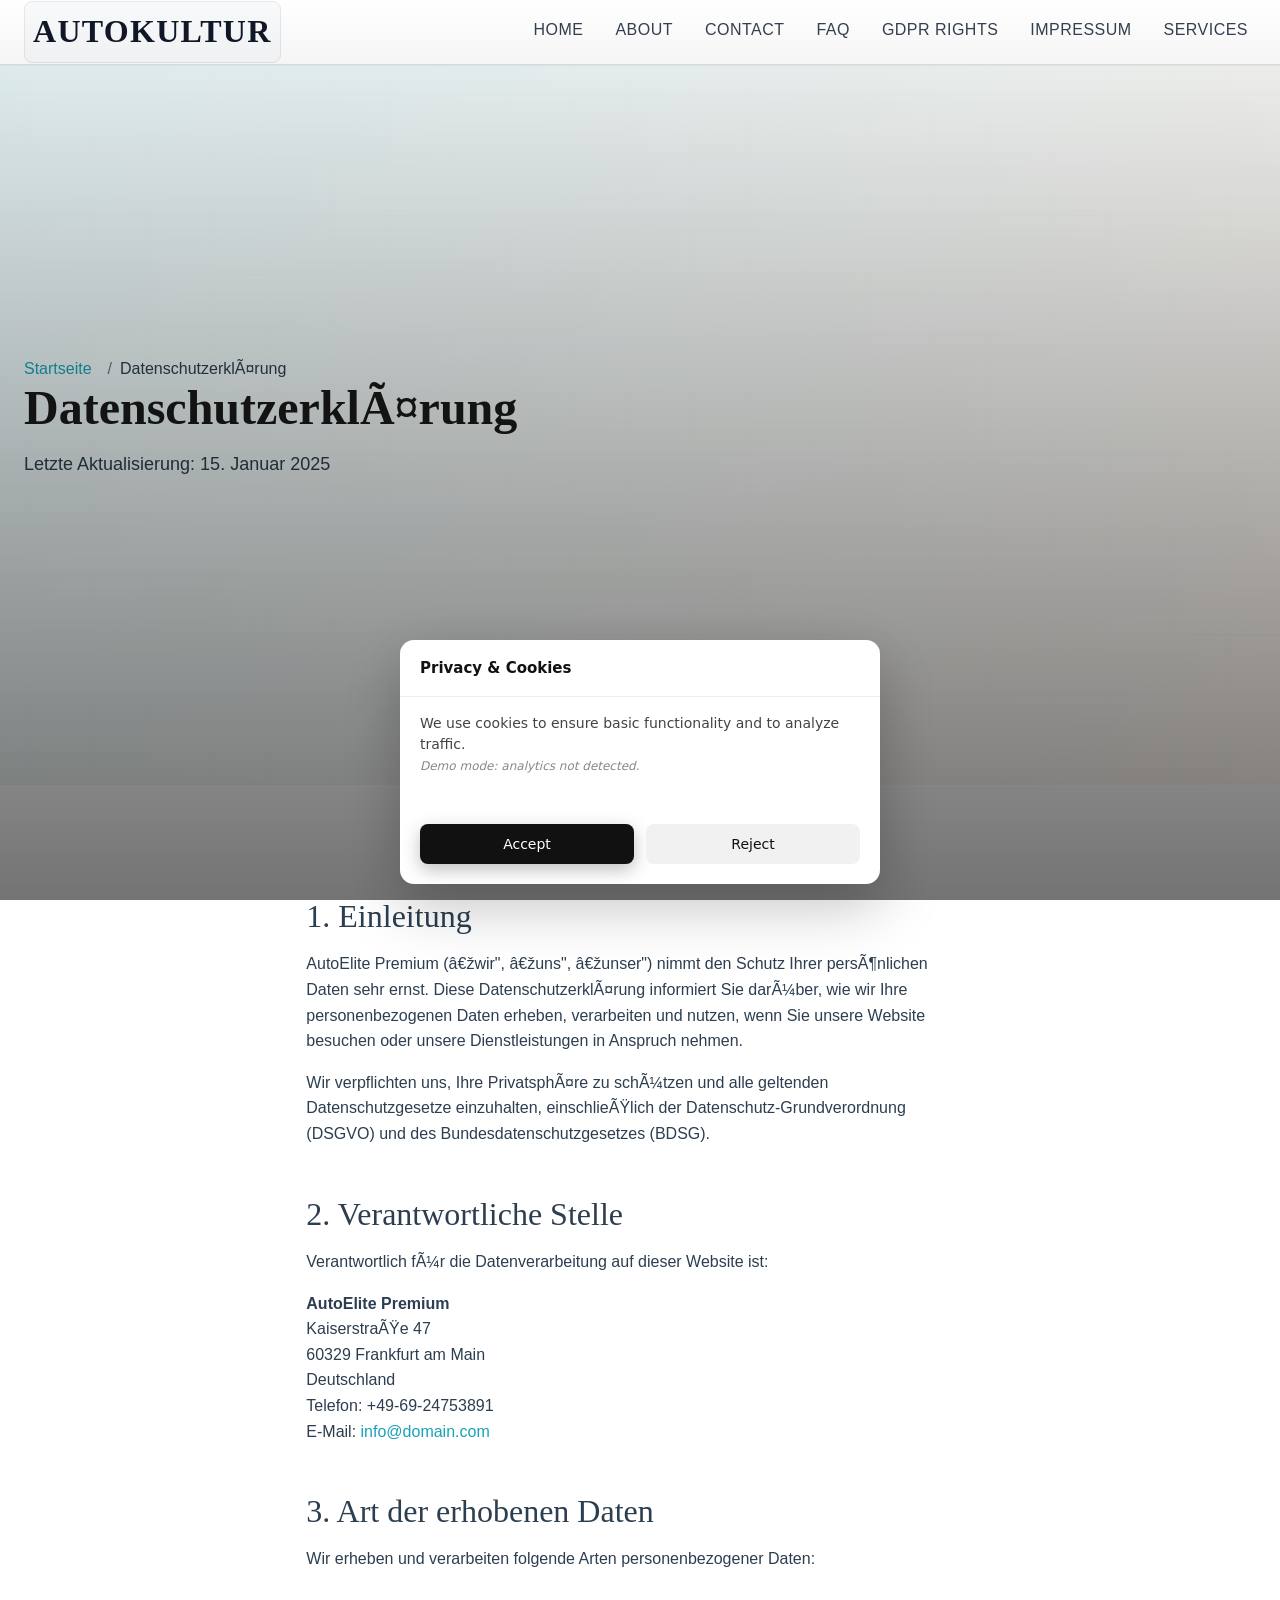
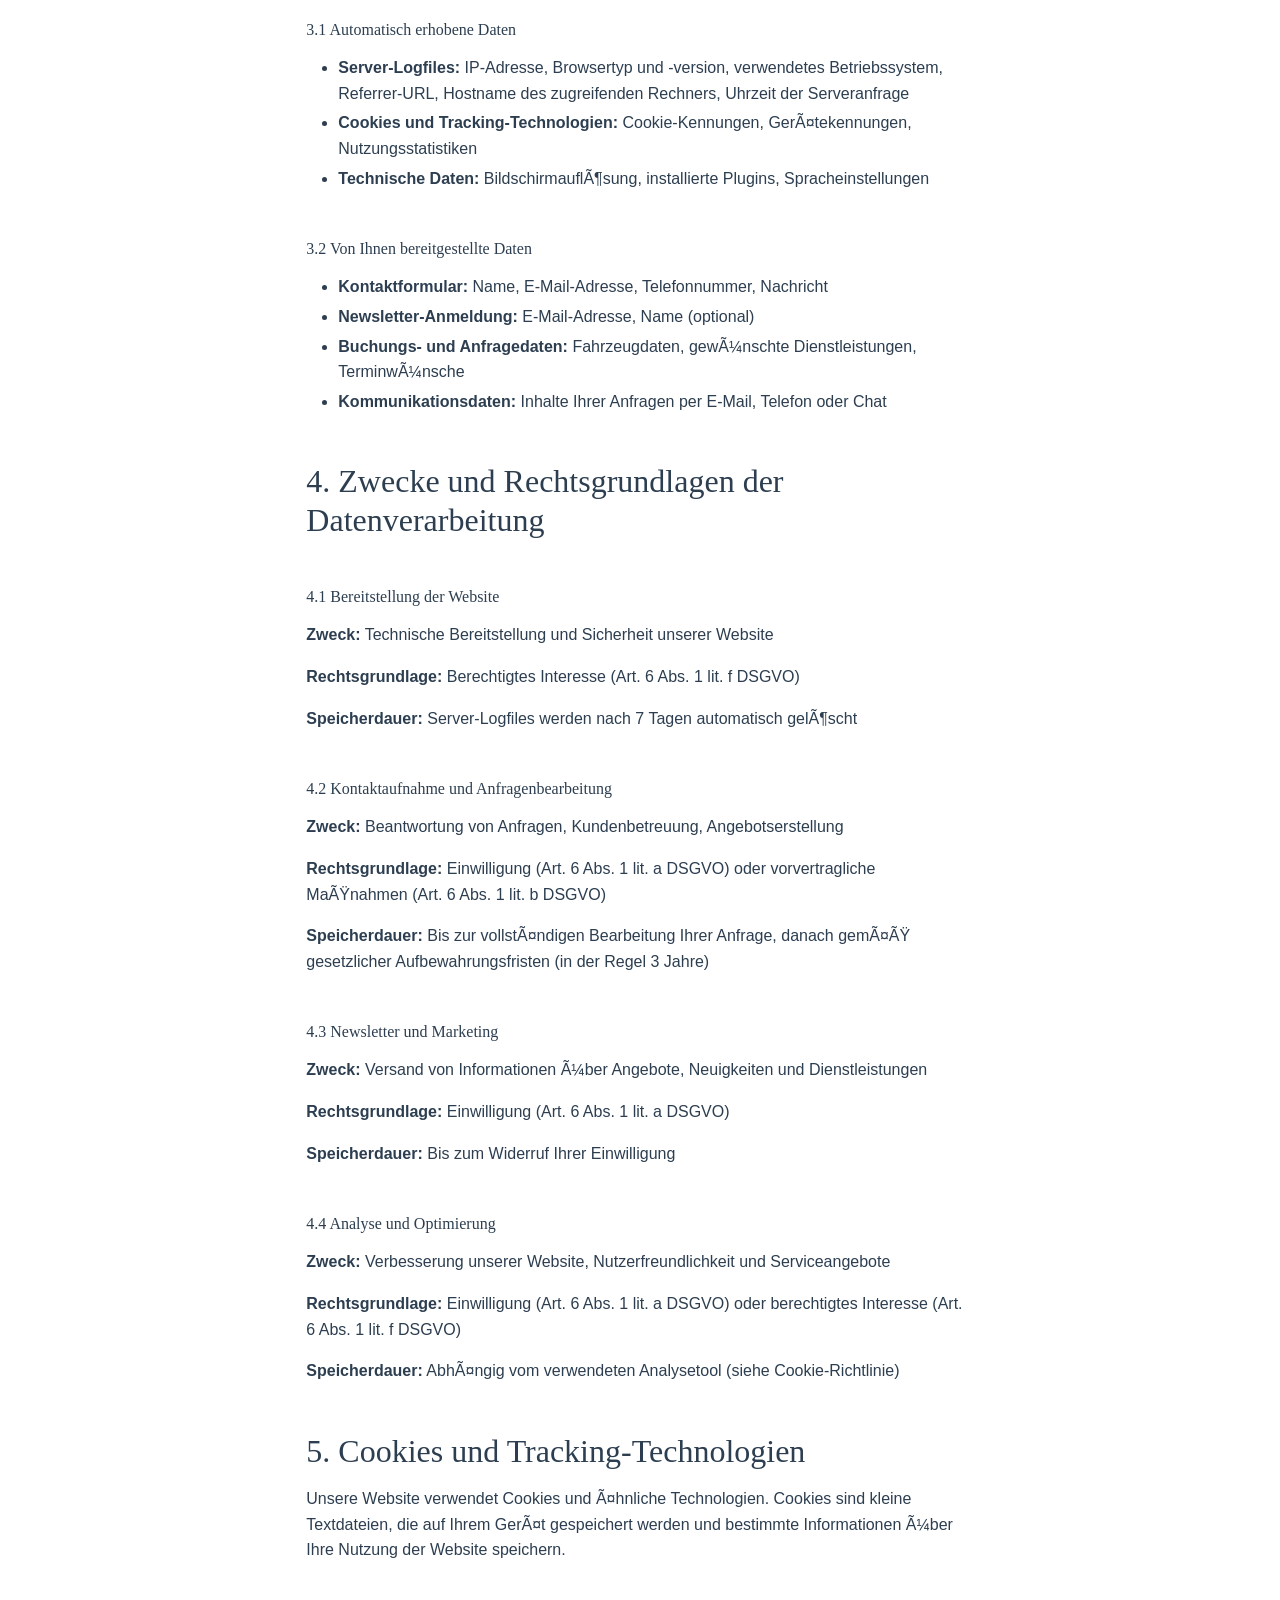
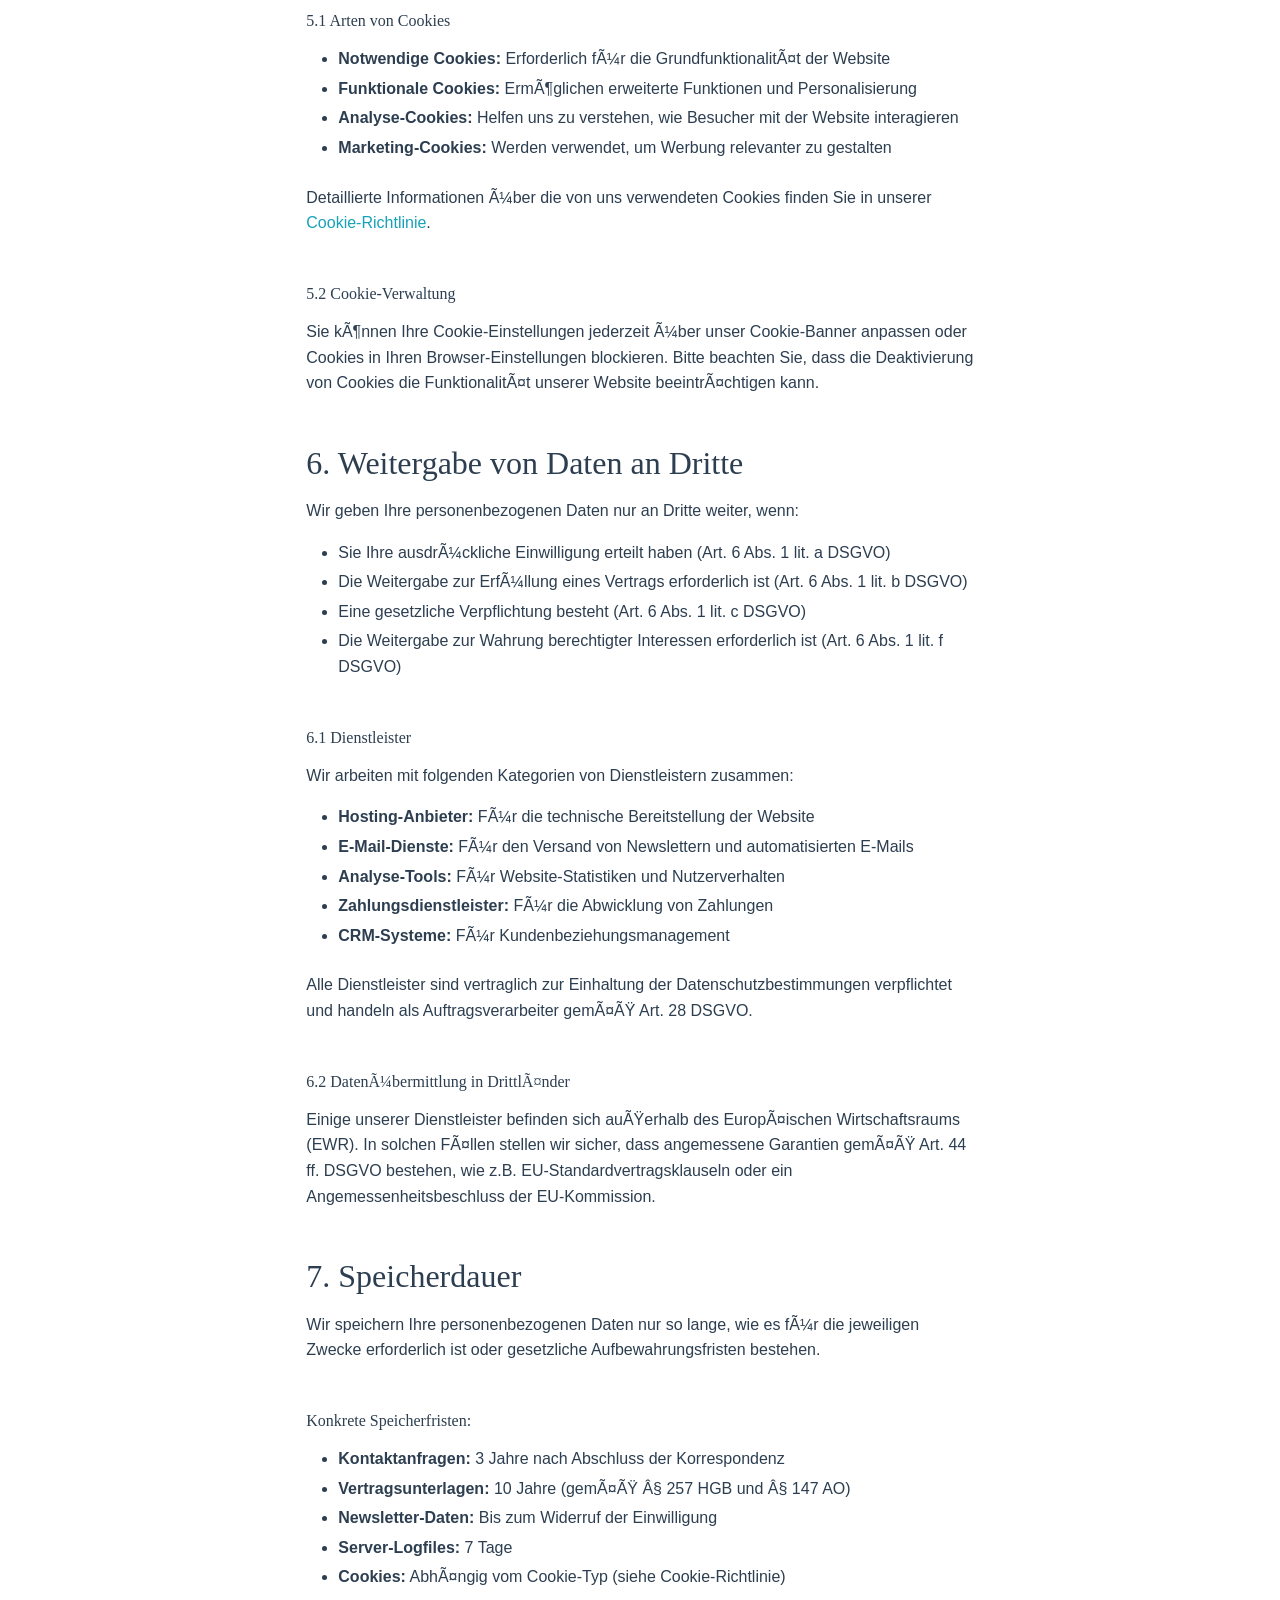
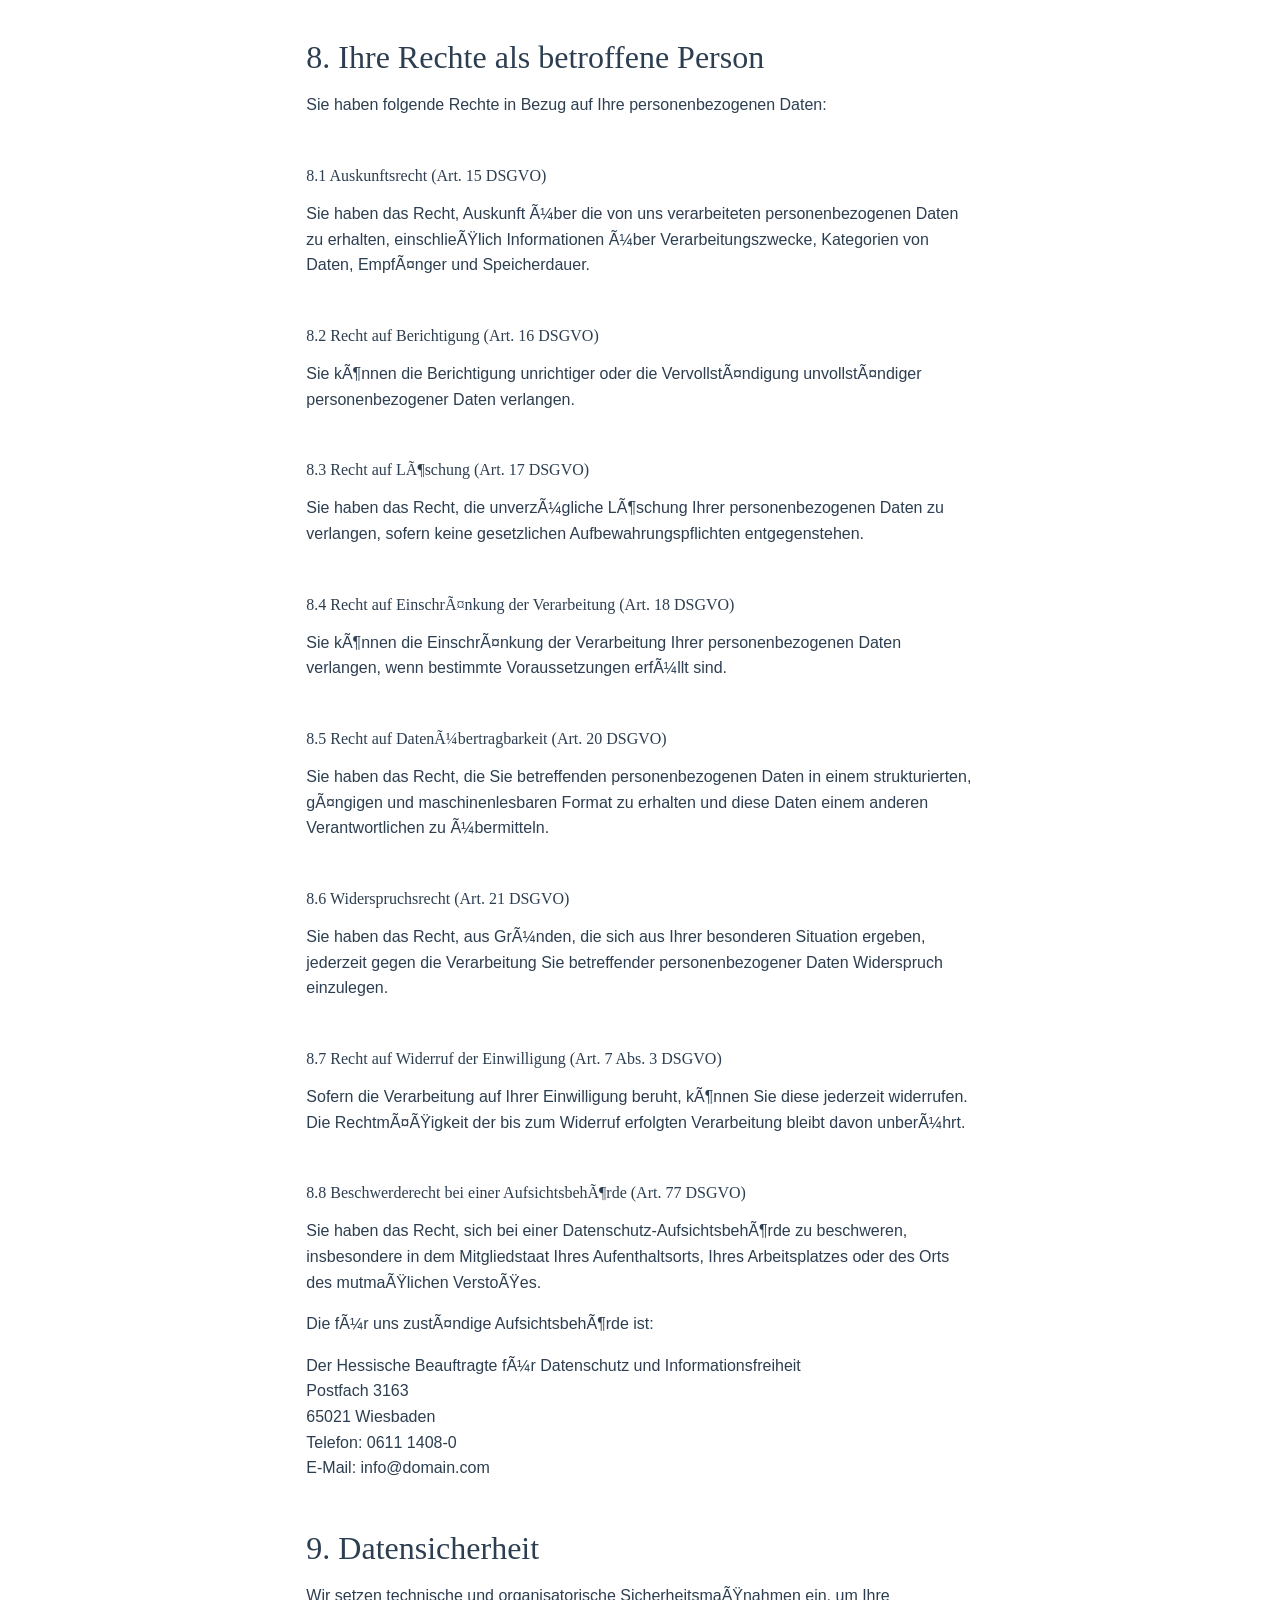
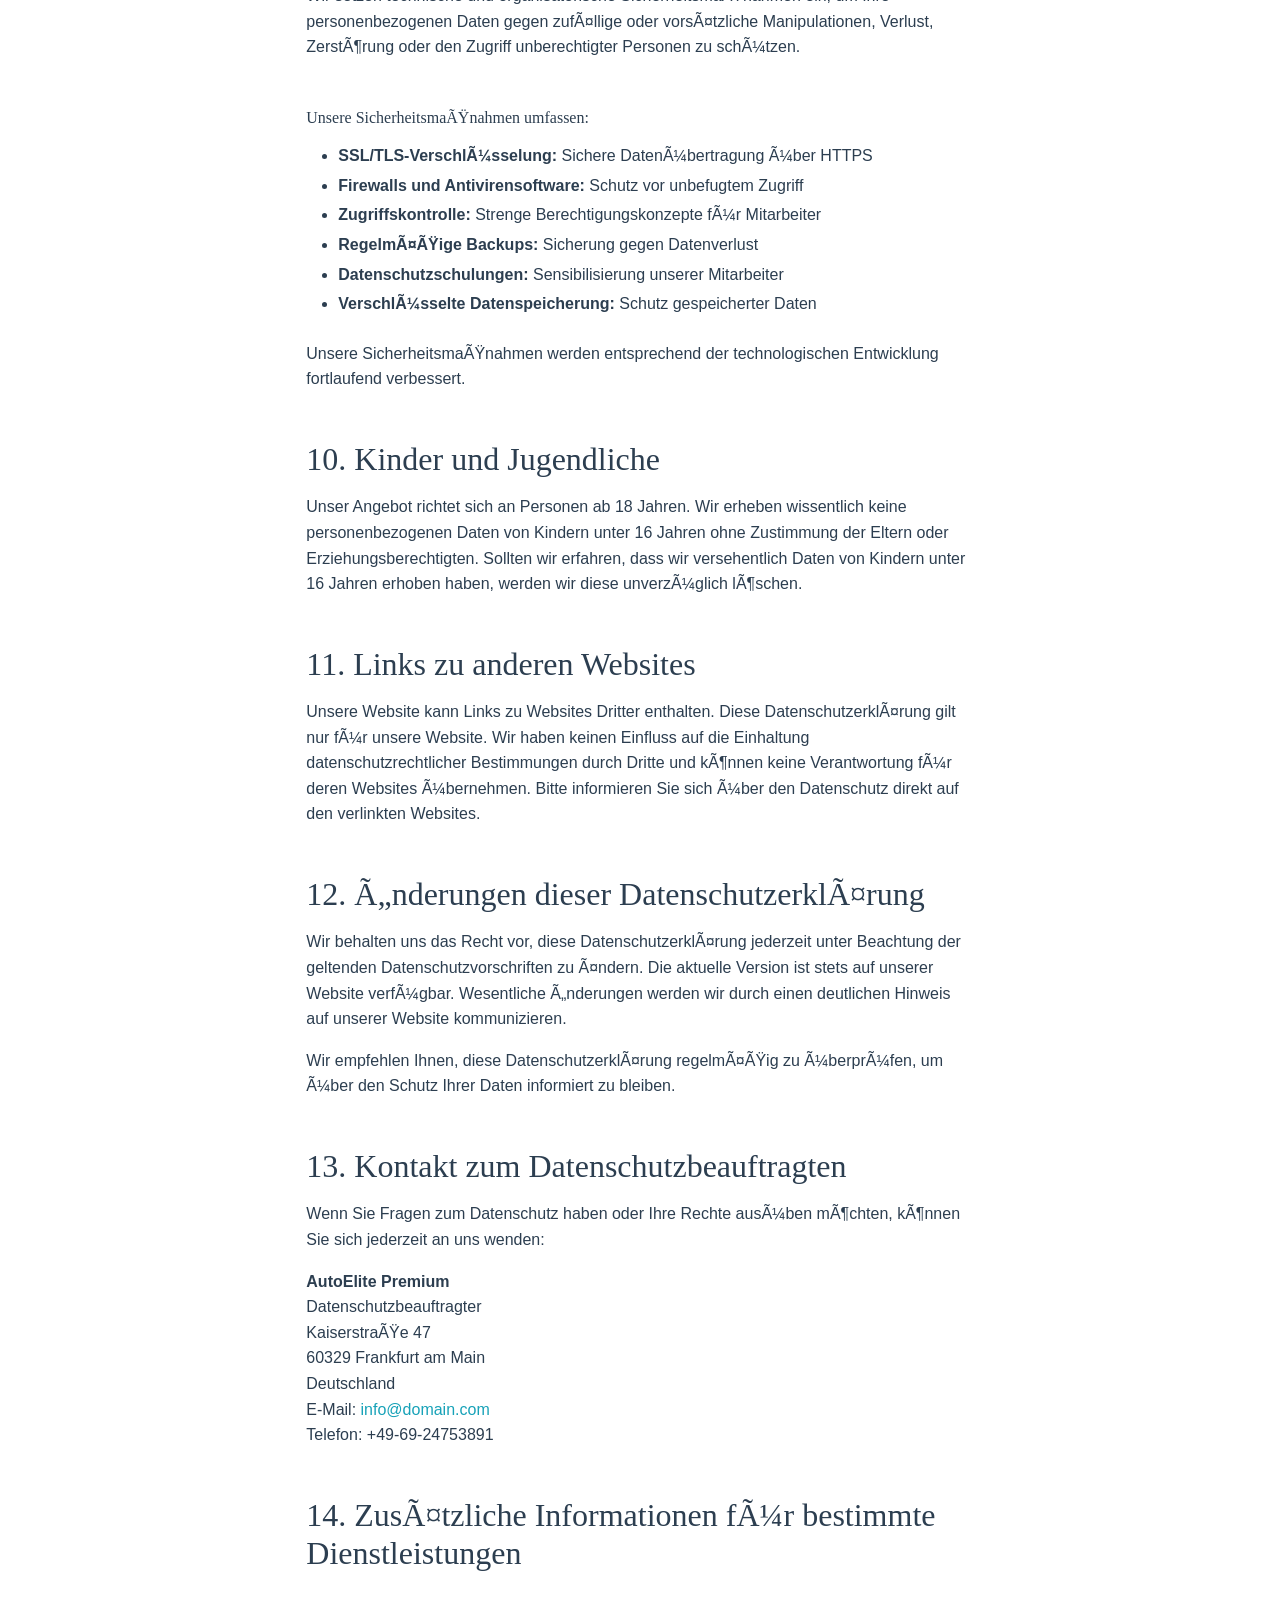
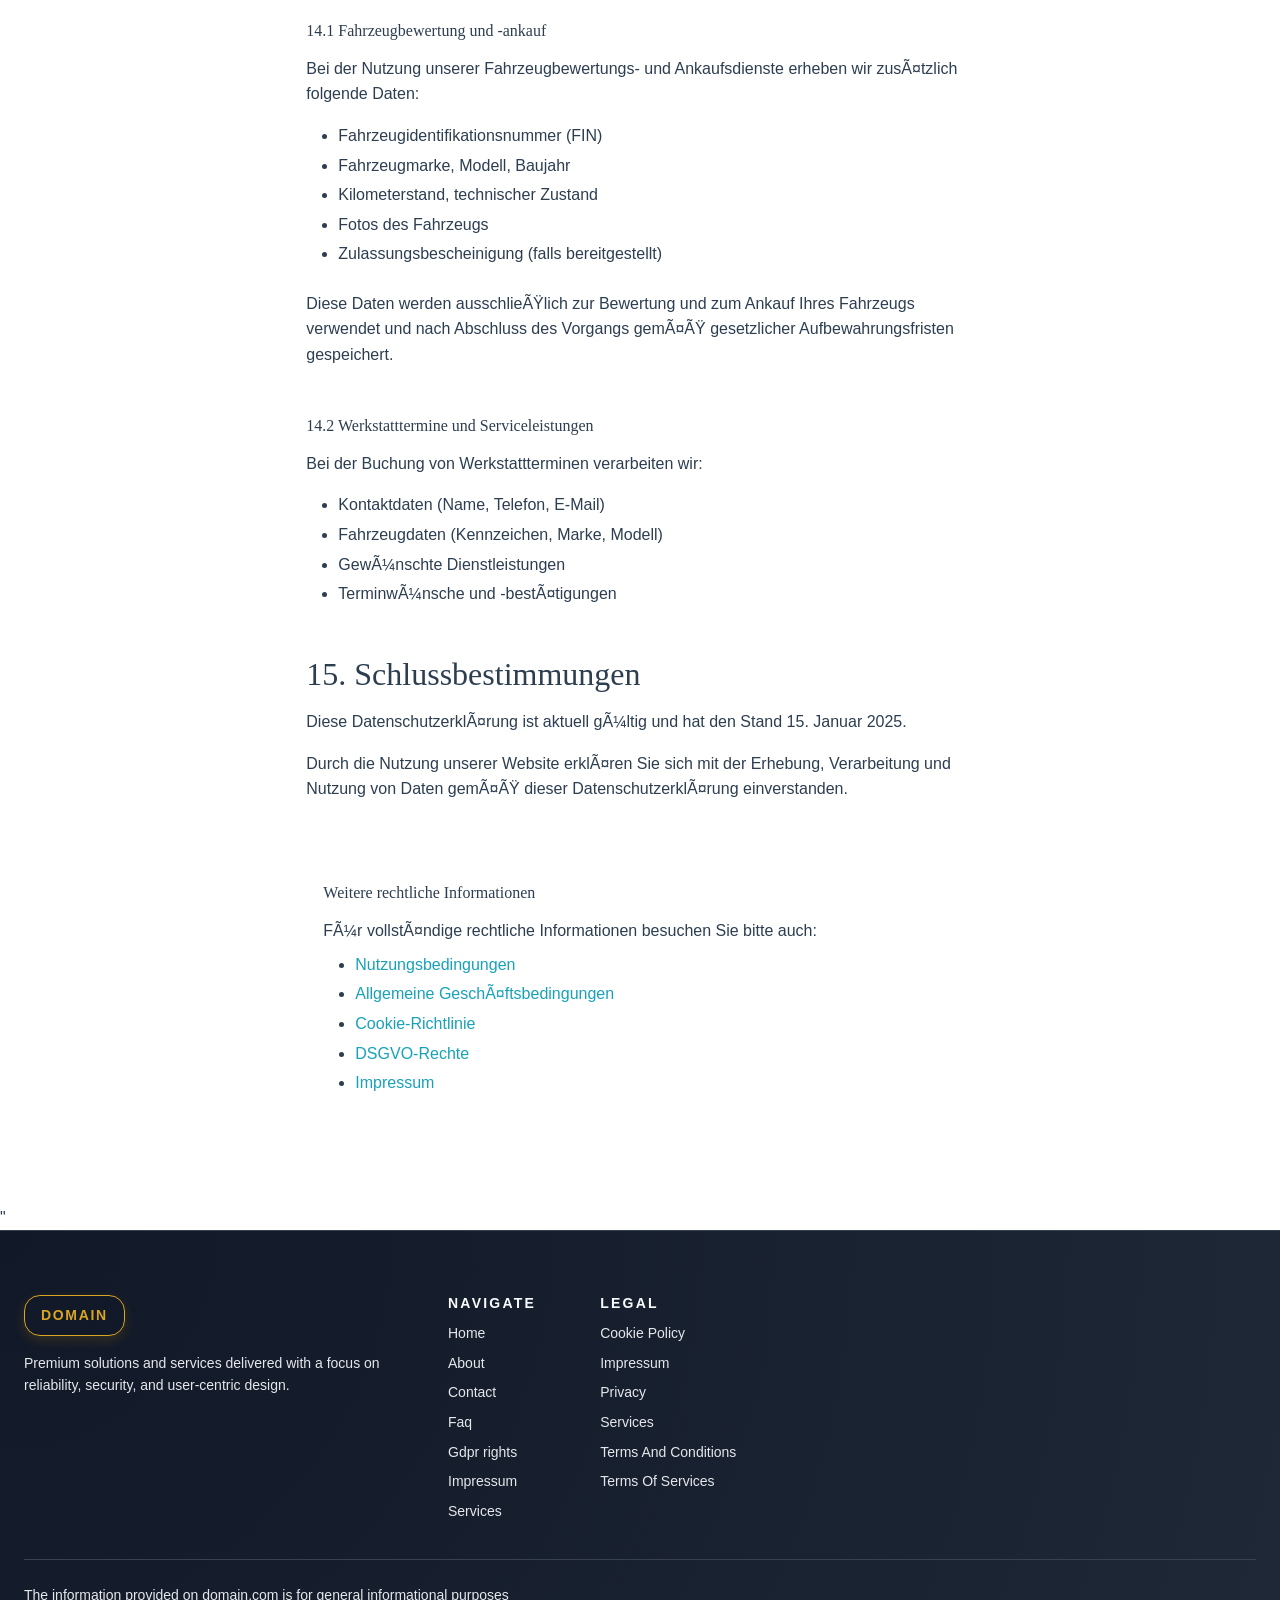
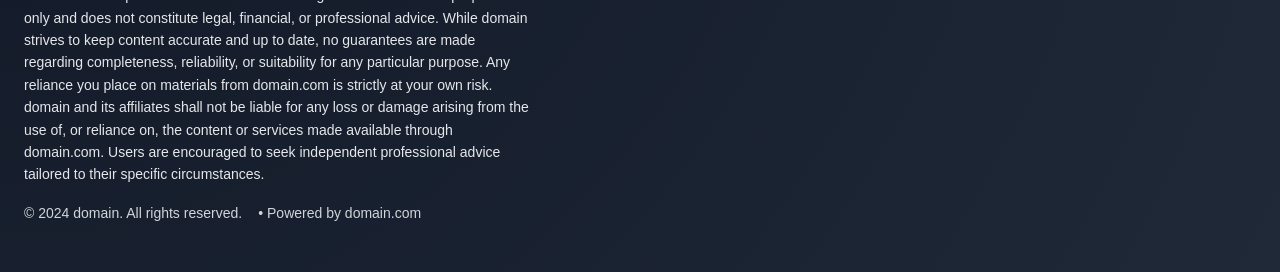
<file: privacy.html>
<!DOCTYPE html><html lang="de"><head>
  <link rel="stylesheet" href="style.css">
  <link rel="icon" type="image/png" href="/favicon.png">
  <link rel="apple-touch-icon" href="/apple-touch-icon.png">
   <link rel="stylesheet" href="https://cdn.jsdelivr.net/npm/bootstrap@5.3.3/dist/css/bootstrap.min.css" integrity="sha384-QWTKZyjpPEjISv5WaRU9OFeRpok6YctnYmDr5pNlyT2bRjXh0JMhjY6hW+ALEwIH" crossorigin="anonymous">
  <link rel="stylesheet" href="https://unpkg.com/aos@2.3.4/dist/aos.css">
<link rel="stylesheet" href="./header-footer.css">
</head>
 <body>
  <header class="dr-header" aria-label="Main site header">
  <div class="dr-header-inner">
    <div class="dr-header-brand">
      <div class="dr-header-logo" aria-label="AutoKultur logo">AutoKultur</div>
    </div>
    <button class="dr-header-burger" type="button" aria-label="Toggle navigation" aria-expanded="false" aria-controls="dr-header-nav">
      <span class="dr-header-burger-bar"></span>
      <span class="dr-header-burger-bar"></span>
      <span class="dr-header-burger-bar"></span>
    </button>
    <nav class="dr-nav" id="dr-header-nav" aria-label="Primary navigation">
      <ul class="dr-nav-list">
        <li class="dr-nav-item"><a class="dr-nav-link" href="./index.html">Home</a></li>
        <li class="dr-nav-item"><a class="dr-nav-link" href="./about.html">About</a></li>
        <li class="dr-nav-item"><a class="dr-nav-link" href="./contact.html">Contact</a></li>
        <li class="dr-nav-item"><a class="dr-nav-link" href="./faq.html">Faq</a></li>
        <li class="dr-nav-item"><a class="dr-nav-link" href="./gdpr-rights.html">Gdpr rights</a></li>
        <li class="dr-nav-item"><a class="dr-nav-link" href="./impressum.html">Impressum</a></li>
        <li class="dr-nav-item"><a class="dr-nav-link" href="./services.html">Services</a></li>
      </ul>
    </nav>
  </div>
</header>
  <meta charset="UTF-8">
  <meta name="viewport" content="width=device-width," initial-scale="1.0">
  <title>Datenschutzerklärung | AutoElite Premium</title>
  <meta name="description" content="Datenschutzerklärung" von="" autoelite="" premium.="" erfahren="" sie,="" wie="" wir="" ihre="" persönlichen="" daten="" sammeln,="" verarbeiten="" und="" schützen.\_="">
  <meta property="og:title" content="Datenschutzerklärung" |="" autoelite="" premium\_="">
  <meta property="og:description" content="Datenschutzerklärung" von="" autoelite="" premium.="" erfahren="" sie,="" wie="" wir="" ihre="" persönlichen="" daten="" sammeln,="" verarbeiten="" und="" schützen.\_="">
  <meta property="og:type" content="website">
  <meta property="og:url" content="https://domain.com/privacy.html">
  <link rel="canonical" href="https://domain.com/privacy.html">
  <link href="https://cdn.jsdelivr.net/npm/bootstrap@5.3.0/dist/css/bootstrap.min.css" rel="stylesheet">
  <link rel="stylesheet" href="style.css">
  <script type="application/ld+json">    {      \"@context\": \"https://schema.org\",      \"@type\": \"Organization\",      \"name\": \"AutoElite Premium\",      \"url\": \"https://domain.com\",      \"logo\": \"https://domain.com/logo.png\",      \"email\": \"info@domain.com\",      \"address\": {        \"@type\": \"PostalAddress\",        \"streetAddress\": \"Kaiserstraße 47\",        \"addressLocality\": \"Frankfurt am Main\",        \"postalCode\": \"60329\",        \"addressCountry\": \"DE\"      },      \"contactPoint\": {        \"@type\": \"ContactPoint\",        \"telephone\": \"+49-69-24753891\",        \"contactType\": \"customer service\"      }    }    </script>
  <script type="application/ld+json">    {      \"@context\": \"https://schema.org\",      \"@type\": \"WebSite\",      \"name\": \"AutoElite Premium\",      \"url\": \"https://domain.com\"    }    </script>
  <main>
   <section class="l-hero" py-4="" py-md-5\_="" style="scroll-margin-top:" 64px;\_="">
    <div class="container">
     <div class="row">
      <div class="col-12">
       <nav aria-label="breadcrumb">
        <ol class="breadcrumb">
         <li class="breadcrumb-item"><a href="index.html">Startseite</a></li>
         <li class="breadcrumb-item" active\_="" aria-current="page">Datenschutzerklärung</li>
        </ol>
       </nav>
      </div>
     </div>
     <div class="row">
      <div class="col-12" col-lg-10="" col-xl-8="" mx-auto\_="">
       <h1 class="display-4" fw-bold="" mb-4\_="">Datenschutzerklärung</h1>
       <p class="lead">Letzte Aktualisierung: 15. Januar 2025</p>
      </div>
     </div>
    </div>
   </section>
   <section class="l-section" py-4="" py-md-5\_="" style="scroll-margin-top:" 64px;\_="">
    <div class="container">
     <div class="row">
      <div class="col-12" col-lg-10="" col-xl-8="" mx-auto\_="">
       <div class="l-content">
        <h2 class="h3" fw-bold="" mb-3\_="">1. Einleitung</h2>
        <p>AutoElite Premium („wir", „uns", „unser") nimmt den Schutz Ihrer persönlichen Daten sehr ernst. Diese Datenschutzerklärung informiert Sie darüber, wie wir Ihre personenbezogenen Daten erheben, verarbeiten und nutzen, wenn Sie unsere Website besuchen oder unsere Dienstleistungen in Anspruch nehmen.</p>
        <p>Wir verpflichten uns, Ihre Privatsphäre zu schützen und alle geltenden Datenschutzgesetze einzuhalten, einschließlich der Datenschutz-Grundverordnung (DSGVO) und des Bundesdatenschutzgesetzes (BDSG).</p>
        <h2 class="h3" fw-bold="" mb-3="" mt-5\_="">2. Verantwortliche Stelle</h2>
        <p>Verantwortlich für die Datenverarbeitung auf dieser Website ist:</p>
        <address><strong>AutoElite Premium</strong>
         <br>
         Kaiserstraße 47
         <br>
         60329 Frankfurt am Main
         <br>
         Deutschland
         <br>
         Telefon: +49-69-24753891
         <br>
         E-Mail: <a href="mailto:info@domain.com">info@domain.com</a></address>
        <h2 class="h3" fw-bold="" mb-3="" mt-5\_="">3. Art der erhobenen Daten</h2>
        <p>Wir erheben und verarbeiten folgende Arten personenbezogener Daten:</p>
        <h3 class="h5" fw-bold="" mb-2="" mt-4\_="">3.1 Automatisch erhobene Daten</h3>
        <ul>
         <li><strong>Server-Logfiles:</strong> IP-Adresse, Browsertyp und -version, verwendetes Betriebssystem, Referrer-URL, Hostname des zugreifenden Rechners, Uhrzeit der Serveranfrage</li>
         <li><strong>Cookies und Tracking-Technologien:</strong> Cookie-Kennungen, Gerätekennungen, Nutzungsstatistiken</li>
         <li><strong>Technische Daten:</strong> Bildschirmauflösung, installierte Plugins, Spracheinstellungen</li>
        </ul>
        <h3 class="h5" fw-bold="" mb-2="" mt-4\_="">3.2 Von Ihnen bereitgestellte Daten</h3>
        <ul>
         <li><strong>Kontaktformular:</strong> Name, E-Mail-Adresse, Telefonnummer, Nachricht</li>
         <li><strong>Newsletter-Anmeldung:</strong> E-Mail-Adresse, Name (optional)</li>
         <li><strong>Buchungs- und Anfragedaten:</strong> Fahrzeugdaten, gewünschte Dienstleistungen, Terminwünsche</li>
         <li><strong>Kommunikationsdaten:</strong> Inhalte Ihrer Anfragen per E-Mail, Telefon oder Chat</li>
        </ul>
        <h2 class="h3" fw-bold="" mb-3="" mt-5\_="">4. Zwecke und Rechtsgrundlagen der Datenverarbeitung</h2>
        <h3 class="h5" fw-bold="" mb-2="" mt-4\_="">4.1 Bereitstellung der Website</h3>
        <p><strong>Zweck:</strong> Technische Bereitstellung und Sicherheit unserer Website</p>
        <p><strong>Rechtsgrundlage:</strong> Berechtigtes Interesse (Art. 6 Abs. 1 lit. f DSGVO)</p>
        <p><strong>Speicherdauer:</strong> Server-Logfiles werden nach 7 Tagen automatisch gelöscht</p>
        <h3 class="h5" fw-bold="" mb-2="" mt-4\_="">4.2 Kontaktaufnahme und Anfragenbearbeitung</h3>
        <p><strong>Zweck:</strong> Beantwortung von Anfragen, Kundenbetreuung, Angebotserstellung</p>
        <p><strong>Rechtsgrundlage:</strong> Einwilligung (Art. 6 Abs. 1 lit. a DSGVO) oder vorvertragliche Maßnahmen (Art. 6 Abs. 1 lit. b DSGVO)</p>
        <p><strong>Speicherdauer:</strong> Bis zur vollständigen Bearbeitung Ihrer Anfrage, danach gemäß gesetzlicher Aufbewahrungsfristen (in der Regel 3 Jahre)</p>
        <h3 class="h5" fw-bold="" mb-2="" mt-4\_="">4.3 Newsletter und Marketing</h3>
        <p><strong>Zweck:</strong> Versand von Informationen über Angebote, Neuigkeiten und Dienstleistungen</p>
        <p><strong>Rechtsgrundlage:</strong> Einwilligung (Art. 6 Abs. 1 lit. a DSGVO)</p>
        <p><strong>Speicherdauer:</strong> Bis zum Widerruf Ihrer Einwilligung</p>
        <h3 class="h5" fw-bold="" mb-2="" mt-4\_="">4.4 Analyse und Optimierung</h3>
        <p><strong>Zweck:</strong> Verbesserung unserer Website, Nutzerfreundlichkeit und Serviceangebote</p>
        <p><strong>Rechtsgrundlage:</strong> Einwilligung (Art. 6 Abs. 1 lit. a DSGVO) oder berechtigtes Interesse (Art. 6 Abs. 1 lit. f DSGVO)</p>
        <p><strong>Speicherdauer:</strong> Abhängig vom verwendeten Analysetool (siehe Cookie-Richtlinie)</p>
        <h2 class="h3" fw-bold="" mb-3="" mt-5\_="">5. Cookies und Tracking-Technologien</h2>
        <p>Unsere Website verwendet Cookies und ähnliche Technologien. Cookies sind kleine Textdateien, die auf Ihrem Gerät gespeichert werden und bestimmte Informationen über Ihre Nutzung der Website speichern.</p>
        <h3 class="h5" fw-bold="" mb-2="" mt-4\_="">5.1 Arten von Cookies</h3>
        <ul>
         <li><strong>Notwendige Cookies:</strong> Erforderlich für die Grundfunktionalität der Website</li>
         <li><strong>Funktionale Cookies:</strong> Ermöglichen erweiterte Funktionen und Personalisierung</li>
         <li><strong>Analyse-Cookies:</strong> Helfen uns zu verstehen, wie Besucher mit der Website interagieren</li>
         <li><strong>Marketing-Cookies:</strong> Werden verwendet, um Werbung relevanter zu gestalten</li>
        </ul>
        <p>Detaillierte Informationen über die von uns verwendeten Cookies finden Sie in unserer <a href="cookie_policy.html">Cookie-Richtlinie</a>.</p>
        <h3 class="h5" fw-bold="" mb-2="" mt-4\_="">5.2 Cookie-Verwaltung</h3>
        <p>Sie können Ihre Cookie-Einstellungen jederzeit über unser Cookie-Banner anpassen oder Cookies in Ihren Browser-Einstellungen blockieren. Bitte beachten Sie, dass die Deaktivierung von Cookies die Funktionalität unserer Website beeinträchtigen kann.</p>
        <h2 class="h3" fw-bold="" mb-3="" mt-5\_="">6. Weitergabe von Daten an Dritte</h2>
        <p>Wir geben Ihre personenbezogenen Daten nur an Dritte weiter, wenn:</p>
        <ul>
         <li>Sie Ihre ausdrückliche Einwilligung erteilt haben (Art. 6 Abs. 1 lit. a DSGVO)</li>
         <li>Die Weitergabe zur Erfüllung eines Vertrags erforderlich ist (Art. 6 Abs. 1 lit. b DSGVO)</li>
         <li>Eine gesetzliche Verpflichtung besteht (Art. 6 Abs. 1 lit. c DSGVO)</li>
         <li>Die Weitergabe zur Wahrung berechtigter Interessen erforderlich ist (Art. 6 Abs. 1 lit. f DSGVO)</li>
        </ul>
        <h3 class="h5" fw-bold="" mb-2="" mt-4\_="">6.1 Dienstleister</h3>
        <p>Wir arbeiten mit folgenden Kategorien von Dienstleistern zusammen:</p>
        <ul>
         <li><strong>Hosting-Anbieter:</strong> Für die technische Bereitstellung der Website</li>
         <li><strong>E-Mail-Dienste:</strong> Für den Versand von Newslettern und automatisierten E-Mails</li>
         <li><strong>Analyse-Tools:</strong> Für Website-Statistiken und Nutzerverhalten</li>
         <li><strong>Zahlungsdienstleister:</strong> Für die Abwicklung von Zahlungen</li>
         <li><strong>CRM-Systeme:</strong> Für Kundenbeziehungsmanagement</li>
        </ul>
        <p>Alle Dienstleister sind vertraglich zur Einhaltung der Datenschutzbestimmungen verpflichtet und handeln als Auftragsverarbeiter gemäß Art. 28 DSGVO.</p>
        <h3 class="h5" fw-bold="" mb-2="" mt-4\_="">6.2 Datenübermittlung in Drittländer</h3>
        <p>Einige unserer Dienstleister befinden sich außerhalb des Europäischen Wirtschaftsraums (EWR). In solchen Fällen stellen wir sicher, dass angemessene Garantien gemäß Art. 44 ff. DSGVO bestehen, wie z.B. EU-Standardvertragsklauseln oder ein Angemessenheitsbeschluss der EU-Kommission.</p>
        <h2 class="h3" fw-bold="" mb-3="" mt-5\_="">7. Speicherdauer</h2>
        <p>Wir speichern Ihre personenbezogenen Daten nur so lange, wie es für die jeweiligen Zwecke erforderlich ist oder gesetzliche Aufbewahrungsfristen bestehen.</p>
        <h3 class="h5" fw-bold="" mb-2="" mt-4\_="">Konkrete Speicherfristen:</h3>
        <ul>
         <li><strong>Kontaktanfragen:</strong> 3 Jahre nach Abschluss der Korrespondenz</li>
         <li><strong>Vertragsunterlagen:</strong> 10 Jahre (gemäß § 257 HGB und § 147 AO)</li>
         <li><strong>Newsletter-Daten:</strong> Bis zum Widerruf der Einwilligung</li>
         <li><strong>Server-Logfiles:</strong> 7 Tage</li>
         <li><strong>Cookies:</strong> Abhängig vom Cookie-Typ (siehe Cookie-Richtlinie)</li>
        </ul>
        <h2 class="h3" fw-bold="" mb-3="" mt-5\_="">8. Ihre Rechte als betroffene Person</h2>
        <p>Sie haben folgende Rechte in Bezug auf Ihre personenbezogenen Daten:</p>
        <h3 class="h5" fw-bold="" mb-2="" mt-4\_="">8.1 Auskunftsrecht (Art. 15 DSGVO)</h3>
        <p>Sie haben das Recht, Auskunft über die von uns verarbeiteten personenbezogenen Daten zu erhalten, einschließlich Informationen über Verarbeitungszwecke, Kategorien von Daten, Empfänger und Speicherdauer.</p>
        <h3 class="h5" fw-bold="" mb-2="" mt-4\_="">8.2 Recht auf Berichtigung (Art. 16 DSGVO)</h3>
        <p>Sie können die Berichtigung unrichtiger oder die Vervollständigung unvollständiger personenbezogener Daten verlangen.</p>
        <h3 class="h5" fw-bold="" mb-2="" mt-4\_="">8.3 Recht auf Löschung (Art. 17 DSGVO)</h3>
        <p>Sie haben das Recht, die unverzügliche Löschung Ihrer personenbezogenen Daten zu verlangen, sofern keine gesetzlichen Aufbewahrungspflichten entgegenstehen.</p>
        <h3 class="h5" fw-bold="" mb-2="" mt-4\_="">8.4 Recht auf Einschränkung der Verarbeitung (Art. 18 DSGVO)</h3>
        <p>Sie können die Einschränkung der Verarbeitung Ihrer personenbezogenen Daten verlangen, wenn bestimmte Voraussetzungen erfüllt sind.</p>
        <h3 class="h5" fw-bold="" mb-2="" mt-4\_="">8.5 Recht auf Datenübertragbarkeit (Art. 20 DSGVO)</h3>
        <p>Sie haben das Recht, die Sie betreffenden personenbezogenen Daten in einem strukturierten, gängigen und maschinenlesbaren Format zu erhalten und diese Daten einem anderen Verantwortlichen zu übermitteln.</p>
        <h3 class="h5" fw-bold="" mb-2="" mt-4\_="">8.6 Widerspruchsrecht (Art. 21 DSGVO)</h3>
        <p>Sie haben das Recht, aus Gründen, die sich aus Ihrer besonderen Situation ergeben, jederzeit gegen die Verarbeitung Sie betreffender personenbezogener Daten Widerspruch einzulegen.</p>
        <h3 class="h5" fw-bold="" mb-2="" mt-4\_="">8.7 Recht auf Widerruf der Einwilligung (Art. 7 Abs. 3 DSGVO)</h3>
        <p>Sofern die Verarbeitung auf Ihrer Einwilligung beruht, können Sie diese jederzeit widerrufen. Die Rechtmäßigkeit der bis zum Widerruf erfolgten Verarbeitung bleibt davon unberührt.</p>
        <h3 class="h5" fw-bold="" mb-2="" mt-4\_="">8.8 Beschwerderecht bei einer Aufsichtsbehörde (Art. 77 DSGVO)</h3>
        <p>Sie haben das Recht, sich bei einer Datenschutz-Aufsichtsbehörde zu beschweren, insbesondere in dem Mitgliedstaat Ihres Aufenthaltsorts, Ihres Arbeitsplatzes oder des Orts des mutmaßlichen Verstoßes.</p>
        <p>Die für uns zuständige Aufsichtsbehörde ist:</p>
        <address>Der Hessische Beauftragte für Datenschutz und Informationsfreiheit
         <br>
         Postfach 3163
         <br>
         65021 Wiesbaden
         <br>
         Telefon: 0611 1408-0
         <br>
         E-Mail: info@domain.com</address>
        <h2 class="h3" fw-bold="" mb-3="" mt-5\_="">9. Datensicherheit</h2>
        <p>Wir setzen technische und organisatorische Sicherheitsmaßnahmen ein, um Ihre personenbezogenen Daten gegen zufällige oder vorsätzliche Manipulationen, Verlust, Zerstörung oder den Zugriff unberechtigter Personen zu schützen.</p>
        <h3 class="h5" fw-bold="" mb-2="" mt-4\_="">Unsere Sicherheitsmaßnahmen umfassen:</h3>
        <ul>
         <li><strong>SSL/TLS-Verschlüsselung:</strong> Sichere Datenübertragung über HTTPS</li>
         <li><strong>Firewalls und Antivirensoftware:</strong> Schutz vor unbefugtem Zugriff</li>
         <li><strong>Zugriffskontrolle:</strong> Strenge Berechtigungskonzepte für Mitarbeiter</li>
         <li><strong>Regelmäßige Backups:</strong> Sicherung gegen Datenverlust</li>
         <li><strong>Datenschutzschulungen:</strong> Sensibilisierung unserer Mitarbeiter</li>
         <li><strong>Verschlüsselte Datenspeicherung:</strong> Schutz gespeicherter Daten</li>
        </ul>
        <p>Unsere Sicherheitsmaßnahmen werden entsprechend der technologischen Entwicklung fortlaufend verbessert.</p>
        <h2 class="h3" fw-bold="" mb-3="" mt-5\_="">10. Kinder und Jugendliche</h2>
        <p>Unser Angebot richtet sich an Personen ab 18 Jahren. Wir erheben wissentlich keine personenbezogenen Daten von Kindern unter 16 Jahren ohne Zustimmung der Eltern oder Erziehungsberechtigten. Sollten wir erfahren, dass wir versehentlich Daten von Kindern unter 16 Jahren erhoben haben, werden wir diese unverzüglich löschen.</p>
        <h2 class="h3" fw-bold="" mb-3="" mt-5\_="">11. Links zu anderen Websites</h2>
        <p>Unsere Website kann Links zu Websites Dritter enthalten. Diese Datenschutzerklärung gilt nur für unsere Website. Wir haben keinen Einfluss auf die Einhaltung datenschutzrechtlicher Bestimmungen durch Dritte und können keine Verantwortung für deren Websites übernehmen. Bitte informieren Sie sich über den Datenschutz direkt auf den verlinkten Websites.</p>
        <h2 class="h3" fw-bold="" mb-3="" mt-5\_="">12. Änderungen dieser Datenschutzerklärung</h2>
        <p>Wir behalten uns das Recht vor, diese Datenschutzerklärung jederzeit unter Beachtung der geltenden Datenschutzvorschriften zu ändern. Die aktuelle Version ist stets auf unserer Website verfügbar. Wesentliche Änderungen werden wir durch einen deutlichen Hinweis auf unserer Website kommunizieren.</p>
        <p>Wir empfehlen Ihnen, diese Datenschutzerklärung regelmäßig zu überprüfen, um über den Schutz Ihrer Daten informiert zu bleiben.</p>
        <h2 class="h3" fw-bold="" mb-3="" mt-5\_="">13. Kontakt zum Datenschutzbeauftragten</h2>
        <p>Wenn Sie Fragen zum Datenschutz haben oder Ihre Rechte ausüben möchten, können Sie sich jederzeit an uns wenden:</p>
        <address><strong>AutoElite Premium</strong>
         <br>
         Datenschutzbeauftragter
         <br>
         Kaiserstraße 47
         <br>
         60329 Frankfurt am Main
         <br>
         Deutschland
         <br>
         E-Mail: <a href="mailto:info@domain.com">info@domain.com</a>
         <br>
         Telefon: +49-69-24753891</address>
        <h2 class="h3" fw-bold="" mb-3="" mt-5\_="">14. Zusätzliche Informationen für bestimmte Dienstleistungen</h2>
        <h3 class="h5" fw-bold="" mb-2="" mt-4\_="">14.1 Fahrzeugbewertung und -ankauf</h3>
        <p>Bei der Nutzung unserer Fahrzeugbewertungs- und Ankaufsdienste erheben wir zusätzlich folgende Daten:</p>
        <ul>
         <li>Fahrzeugidentifikationsnummer (FIN)</li>
         <li>Fahrzeugmarke, Modell, Baujahr</li>
         <li>Kilometerstand, technischer Zustand</li>
         <li>Fotos des Fahrzeugs</li>
         <li>Zulassungsbescheinigung (falls bereitgestellt)</li>
        </ul>
        <p>Diese Daten werden ausschließlich zur Bewertung und zum Ankauf Ihres Fahrzeugs verwendet und nach Abschluss des Vorgangs gemäß gesetzlicher Aufbewahrungsfristen gespeichert.</p>
        <h3 class="h5" fw-bold="" mb-2="" mt-4\_="">14.2 Werkstatttermine und Serviceleistungen</h3>
        <p>Bei der Buchung von Werkstattterminen verarbeiten wir:</p>
        <ul>
         <li>Kontaktdaten (Name, Telefon, E-Mail)</li>
         <li>Fahrzeugdaten (Kennzeichen, Marke, Modell)</li>
         <li>Gewünschte Dienstleistungen</li>
         <li>Terminwünsche und -bestätigungen</li>
        </ul>
        <h2 class="h3" fw-bold="" mb-3="" mt-5\_="">15. Schlussbestimmungen</h2>
        <p>Diese Datenschutzerklärung ist aktuell gültig und hat den Stand 15. Januar 2025.</p>
        <p>Durch die Nutzung unserer Website erklären Sie sich mit der Erhebung, Verarbeitung und Nutzung von Daten gemäß dieser Datenschutzerklärung einverstanden.</p>
        <div class="alert" alert-info="" mt-5\_="" role="alert">
         <h3 class="h5" fw-bold\_="">Weitere rechtliche Informationen</h3>
         <p class="mb-2">Für vollständige rechtliche Informationen besuchen Sie bitte auch:</p>
         <ul class="mb-0">
          <li><a href="terms_of_services.html">Nutzungsbedingungen</a></li>
          <li><a href="terms_and_conditions.html">Allgemeine Geschäftsbedingungen</a></li>
          <li><a href="cookie_policy.html">Cookie-Richtlinie</a></li>
          <li><a href="gdpr-rights.html">DSGVO-Rechte</a></li>
          <li><a href="impressum.html">Impressum</a></li>
         </ul>
        </div>
       </div>
      </div>
     </div>
    </div>
   </section>
  </main>
  "
  <footer class="dr-footer" aria-label="Site footer">
  <div class="dr-footer-inner">
    <div class="dr-footer-top">
      <div class="dr-footer-brand-block" aria-label="domain information">
        <div class="dr-footer-logo">domain</div>
        <p class="dr-footer-tagline">Premium solutions and services delivered with a focus on reliability, security, and user-centric design.</p>
      </div>
      <div class="dr-footer-columns">
        <div class="dr-footer-col" aria-label="Main navigation">
          <h2 class="dr-footer-heading">Navigate</h2>
          <ul class="dr-footer-nav-list">
            <li class="dr-footer-nav-item"><a class="dr-footer-nav-link" href="./index.html">Home</a></li>
            <li class="dr-footer-nav-item"><a class="dr-footer-nav-link" href="./about.html">About</a></li>
            <li class="dr-footer-nav-item"><a class="dr-footer-nav-link" href="./contact.html">Contact</a></li>
            <li class="dr-footer-nav-item"><a class="dr-footer-nav-link" href="./faq.html">Faq</a></li>
            <li class="dr-footer-nav-item"><a class="dr-footer-nav-link" href="./gdpr-rights.html">Gdpr rights</a></li>
            <li class="dr-footer-nav-item"><a class="dr-footer-nav-link" href="./impressum.html">Impressum</a></li>
            <li class="dr-footer-nav-item"><a class="dr-footer-nav-link" href="./services.html">Services</a></li>
          </ul>
        </div>
        <div class="dr-footer-col" aria-label="Legal links">
          <h2 class="dr-footer-heading">Legal</h2>
          <ul class="dr-footer-legal-list">
            <li class="dr-footer-legal-item"><a class="dr-footer-legal-link" href="./cookie_policy.html">Cookie Policy</a></li>
            <li class="dr-footer-legal-item"><a class="dr-footer-legal-link" href="./impressum.html">Impressum</a></li>
            <li class="dr-footer-legal-item"><a class="dr-footer-legal-link" href="./privacy.html">Privacy</a></li>
            <li class="dr-footer-legal-item"><a class="dr-footer-legal-link" href="./services.html">Services</a></li>
            <li class="dr-footer-legal-item"><a class="dr-footer-legal-link" href="./terms_and_conditions.html">Terms And Conditions</a></li>
            <li class="dr-footer-legal-item"><a class="dr-footer-legal-link" href="./terms_of_services.html">Terms Of Services</a></li>
          </ul>
        </div>
      </div>
    </div>
    <div class="dr-footer-bottom">
      <p class="dr-footer-disclaimer">The information provided on domain.com is for general informational purposes only and does not constitute legal, financial, or professional advice. While domain strives to keep content accurate and up to date, no guarantees are made regarding completeness, reliability, or suitability for any particular purpose. Any reliance you place on materials from domain.com is strictly at your own risk. domain and its affiliates shall not be liable for any loss or damage arising from the use of, or reliance on, the content or services made available through domain.com. Users are encouraged to seek independent professional advice tailored to their specific circumstances.</p>
      <p class="dr-footer-meta">
        <span class="dr-footer-meta-item">&copy; <span class="dr-footer-meta-year">2024</span> domain. All rights reserved.</span>
        <span class="dr-footer-meta-item">Powered by domain.com</span>
      </p>
    </div>
  </div>
</footer>
  <script src="script.js" defer=""></script>
 
  <script src="https://unpkg.com/aos@2.3.4/dist/aos.js"></script>
  <script>
if (typeof AOS !== "undefined" && !window.__AOS_INITIALIZED__) {
  AOS.init({ once: true, duration: 700, easing: "ease-out-cubic" });
  window.__AOS_INITIALIZED__ = true;
}
</script>
<script src="./header-footer.js"></script>
<script src="./consent.js"></script>
</body></html>
</file>
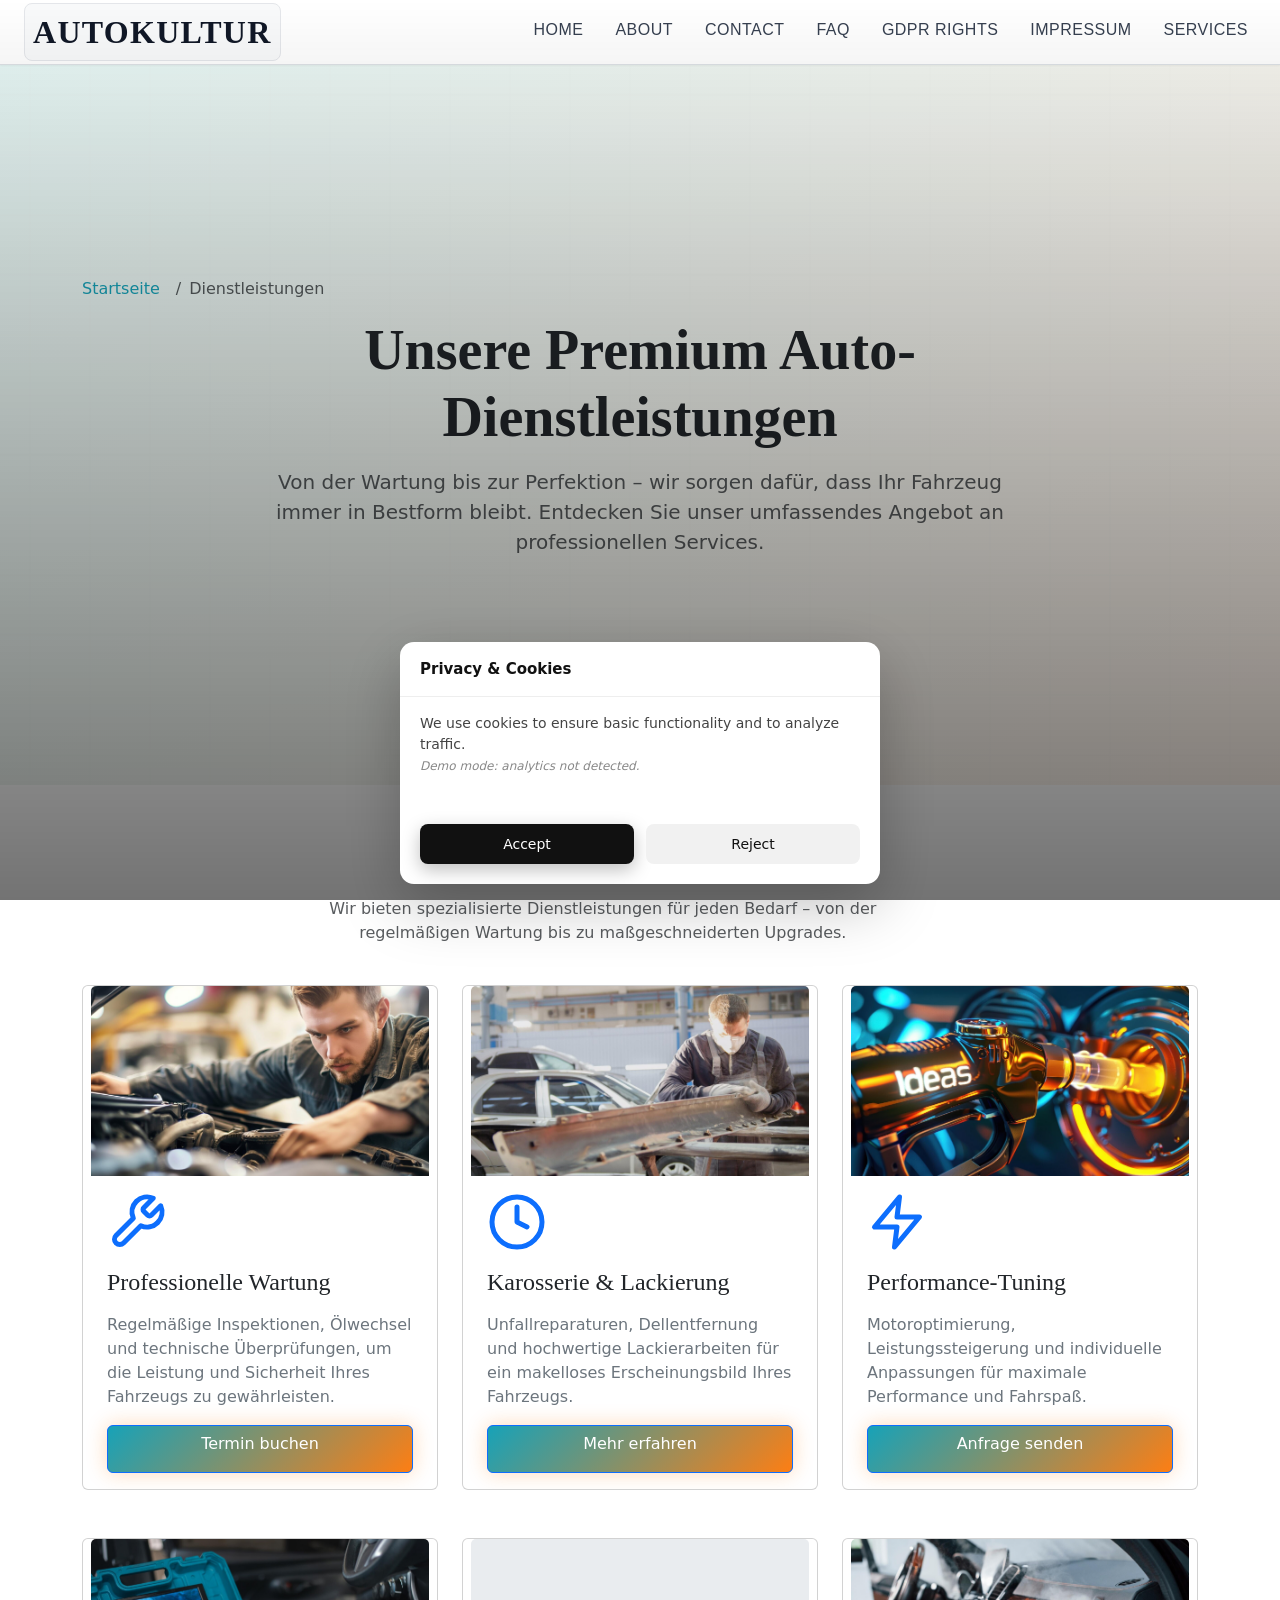
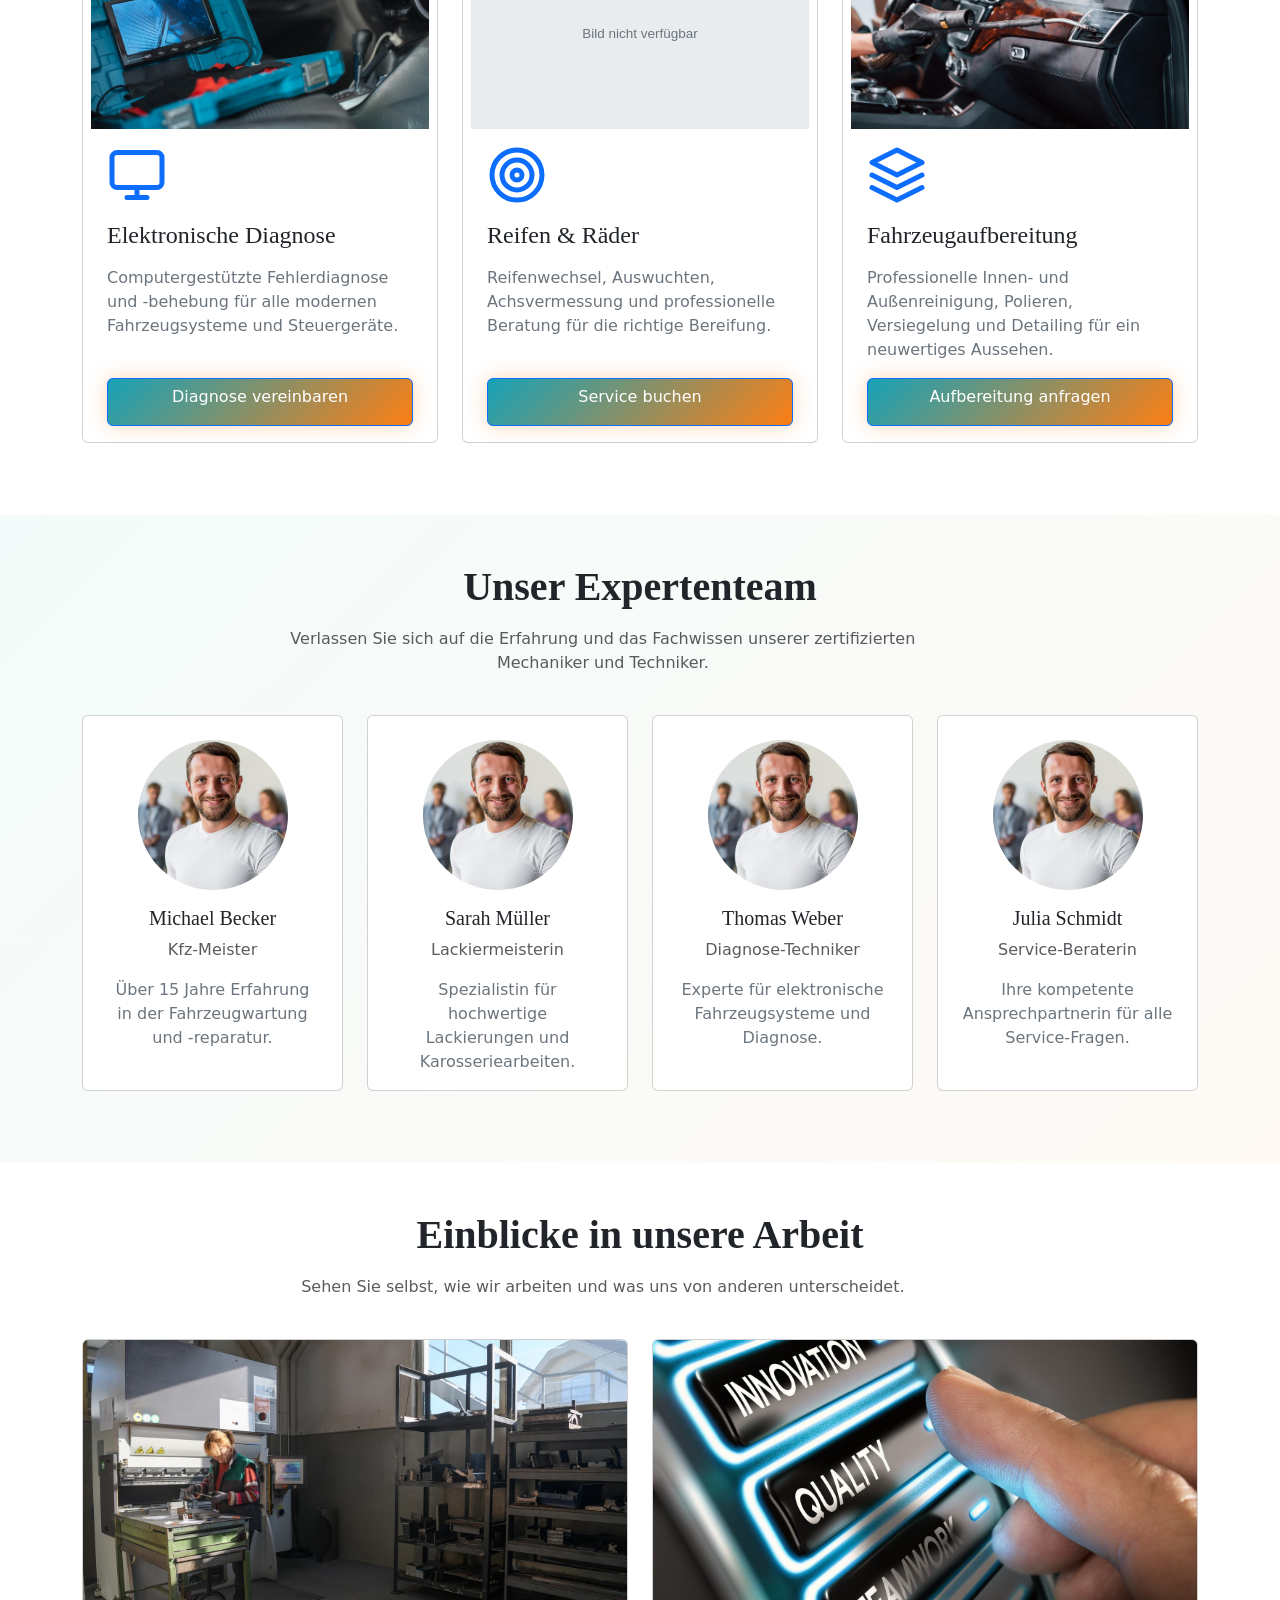
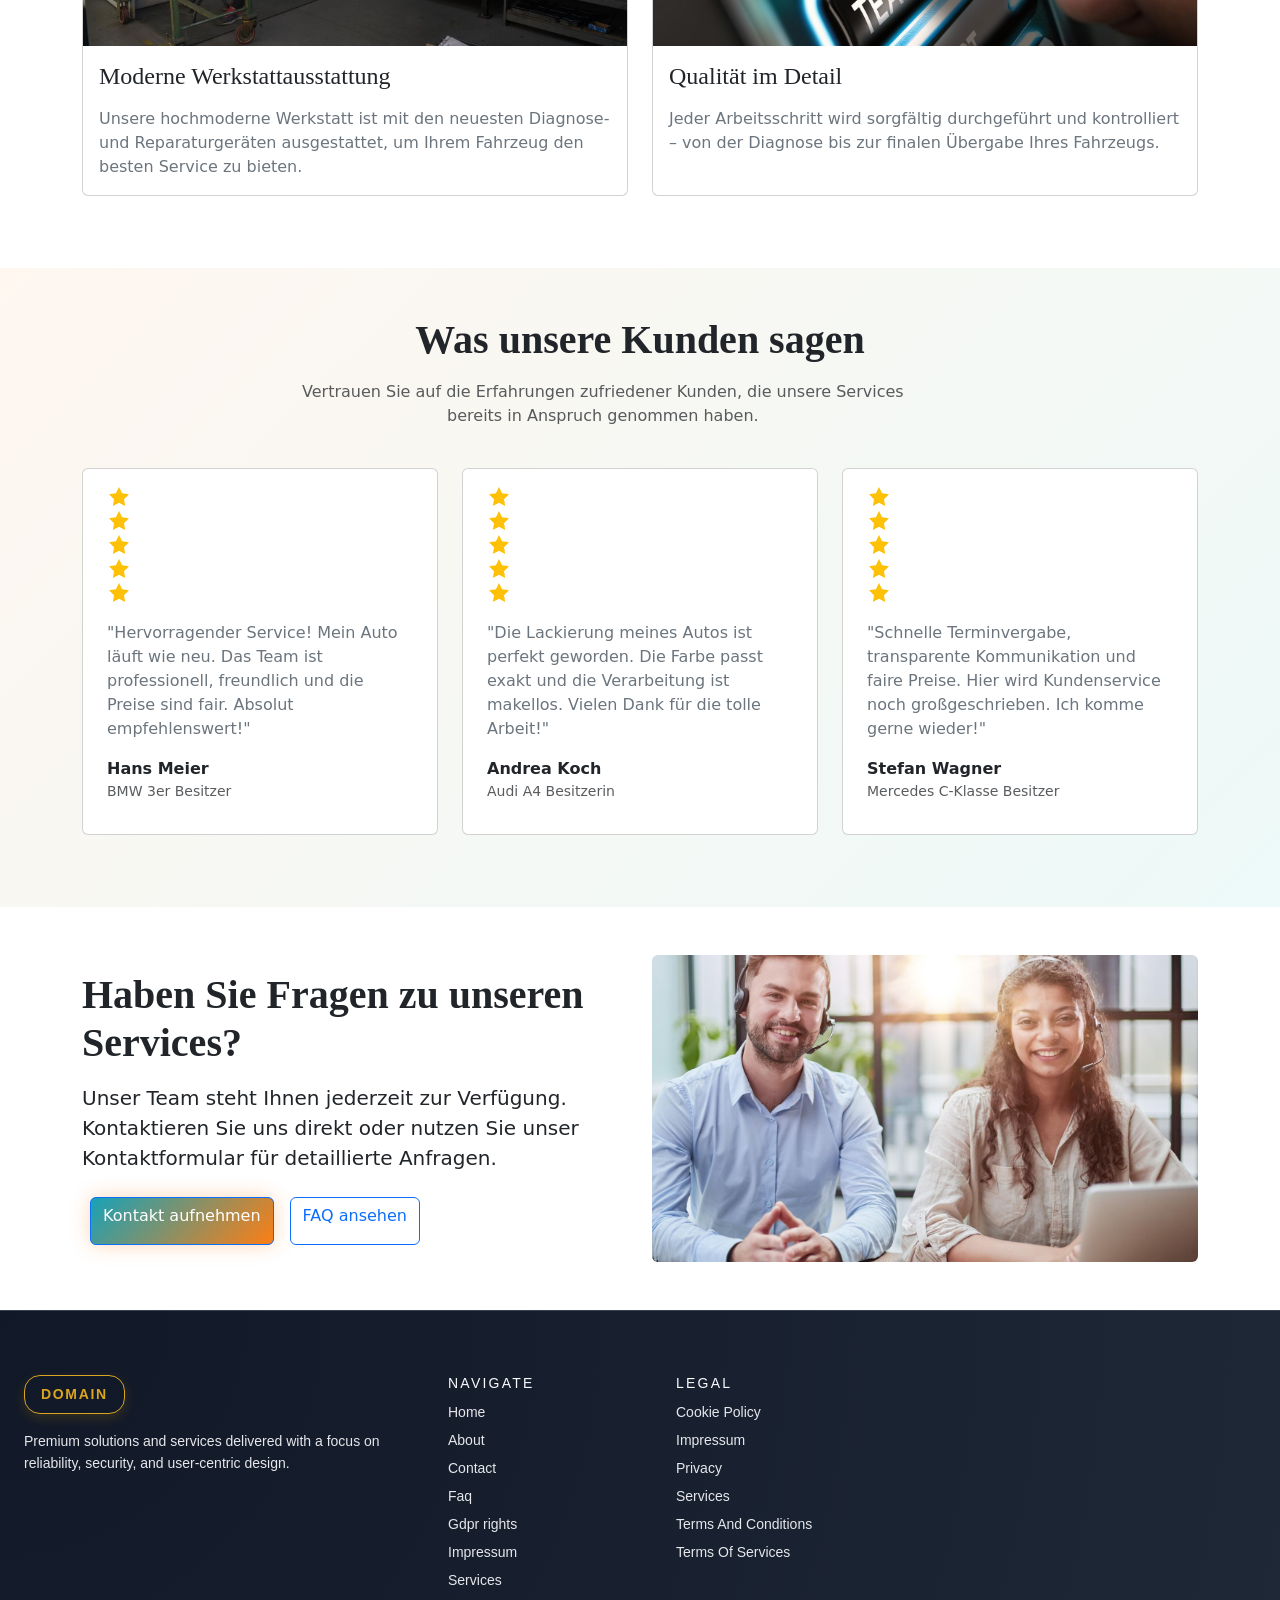
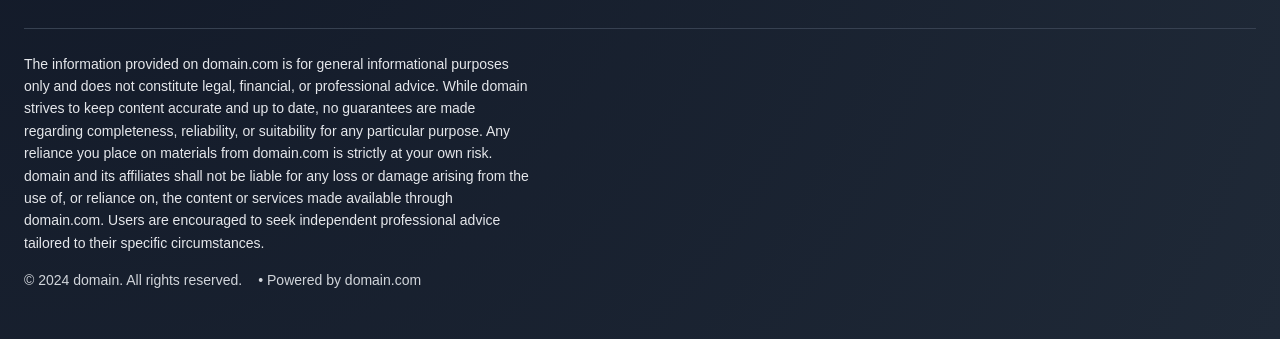
<file: services.html>
<!DOCTYPE html><html lang="de"><head>
<script type="application/ld+json">
{
  "@context": "https://schema.org",
  "@graph": [
    {
      "@type": "WebSite",
      "@id": "https://domain.com/#website",
      "url": "https://domain.com",
      "name": "domain"
    },
    {
      "@type": "Organization",
      "@id": "https://domain.com/#org",
      "name": "domain",
      "url": "https://domain.com"
    },
    {
      "@type": "WebPage",
      "@id": "https://domain.com/services.html",
      "url": "https://domain.com/services.html",
      "name": "domain",
      "isPartOf": {
        "@id": "https://domain.com/#website"
      },
      "inLanguage": "de"
    }
  ]
}
</script>
  <meta charset="UTF-8">
  <meta name="viewport" content="width=device-width, initial-scale=1.0">
  <meta name="description" content="Entdecken Sie unsere hochwertigen Auto-Dienstleistungen. Von professioneller Wartung bis hin zu individuellen Anpassungen – AutoPro bietet erstklassige Services für Ihr Fahrzeug.">
  <meta property="og:title" content="Unsere Dienstleistungen – AutoPro">
  <meta property="og:description" content="Entdecken Sie unsere hochwertigen Auto-Dienstleistungen. Von professioneller Wartung bis hin zu individuellen Anpassungen – AutoPro bietet erstklassige Services für Ihr Fahrzeug.">
  <meta property="og:type" content="website">
  <meta property="og:url" content="https://domain.com/services.html">
  <link rel="canonical" href="https://domain.com/services.html">
  <title>Unsere Dienstleistungen – AutoPro</title>
  <link rel="stylesheet" href="style.css">
  <link rel="icon" type="image/png" href="/favicon.png">
  <link rel="apple-touch-icon" href="/apple-touch-icon.png">
   <link rel="stylesheet" href="https://cdn.jsdelivr.net/npm/bootstrap@5.3.3/dist/css/bootstrap.min.css" integrity="sha384-QWTKZyjpPEjISv5WaRU9OFeRpok6YctnYmDr5pNlyT2bRjXh0JMhjY6hW+ALEwIH" crossorigin="anonymous">
  <link rel="stylesheet" href="https://unpkg.com/aos@2.3.4/dist/aos.css">
<link rel="stylesheet" href="./header-footer.css">
</head>
 <body>
  <header class="dr-header" aria-label="Main site header">
  <div class="dr-header-inner">
    <div class="dr-header-brand">
      <div class="dr-header-logo" aria-label="AutoKultur logo">AutoKultur</div>
    </div>
    <button class="dr-header-burger" type="button" aria-label="Toggle navigation" aria-expanded="false" aria-controls="dr-header-nav">
      <span class="dr-header-burger-bar"></span>
      <span class="dr-header-burger-bar"></span>
      <span class="dr-header-burger-bar"></span>
    </button>
    <nav class="dr-nav" id="dr-header-nav" aria-label="Primary navigation">
      <ul class="dr-nav-list">
        <li class="dr-nav-item"><a class="dr-nav-link" href="./index.html">Home</a></li>
        <li class="dr-nav-item"><a class="dr-nav-link" href="./about.html">About</a></li>
        <li class="dr-nav-item"><a class="dr-nav-link" href="./contact.html">Contact</a></li>
        <li class="dr-nav-item"><a class="dr-nav-link" href="./faq.html">Faq</a></li>
        <li class="dr-nav-item"><a class="dr-nav-link" href="./gdpr-rights.html">Gdpr rights</a></li>
        <li class="dr-nav-item"><a class="dr-nav-link" href="./impressum.html">Impressum</a></li>
        <li class="dr-nav-item"><a class="dr-nav-link" href="./services.html">Services</a></li>
      </ul>
    </nav>
  </div>
</header>
  <main>
   <section class="l-hero py-4 py-md-5" style="background: linear-gradient(135deg, rgba(20, 184, 166, 0.1) 0%, rgba(251, 146, 60, 0.1) 100%);" id="services-hero">
    <div class="container">
     <nav aria-label="breadcrumb">
      <ol class="breadcrumb">
       <li class="breadcrumb-item"><a href="index.html">Startseite</a></li>
       <li class="breadcrumb-item active" aria-current="page">Dienstleistungen</li>
      </ol>
     </nav>
     <div class="row align-items-center">
      <div class="col-lg-8 mx-auto text-center" data-aos="fade-up">
       <h1 class="display-4 fw-bold mb-3">Unsere Premium Auto-Dienstleistungen</h1>
       <p class="lead text-muted">Von der Wartung bis zur Perfektion – wir sorgen dafür, dass Ihr Fahrzeug immer in Bestform bleibt. Entdecken Sie unser umfassendes Angebot an professionellen Services.</p>
      </div>
     </div>
    </div>
   </section>
   <section class="l-section py-4 py-md-5" id="service-categories">
    <div class="container">
     <div class="row mb-4" data-aos="fade-up">
      <div class="col-lg-8 mx-auto text-center">
       <h2 class="h1 fw-bold mb-3">Service-Kategorien</h2>
       <p class="text-muted">Wir bieten spezialisierte Dienstleistungen für jeden Bedarf – von der regelmäßigen Wartung bis zu maßgeschneiderten Upgrades.</p>
      </div>
     </div>
     <div class="row g-4">
      <div class="col-md-6 col-lg-4" data-aos="fade-up" data-aos-delay="100">
       <div class="card c-card h-100 d-flex flex-column">
        <div class="ratio ratio-16x9">
         <img src="img/focused-man-working-car-engine-auto-repair-shop_327904-2962.jpg" alt="Fahrzeugwartung, professioneller Mechaniker, Motorinspektionen" loading="lazy" class="card-img-top" style="object-fit: cover;">
        </div>
        <div class="card-body d-flex flex-column">
         <div class="ratio ratio-1x1 mb-3" style="width: 60px; height: 60px;">
          <svg xmlns="http://www.w3.org/2000/svg" viewBox="0 0 24 24" fill="none" stroke="currentColor" stroke-width="2" stroke-linecap="round" stroke-linejoin="round" class="text-primary">
           <path d="M14.7 6.3a1 1 0 0 0 0 1.4l1.6 1.6a1 1 0 0 0 1.4 0l3.77-3.77a6 6 0 0 1-7.94 7.94l-6.91 6.91a2.12 2.12 0 0 1-3-3l6.91-6.91a6 6 0 0 1 7.94-7.94l-3.76 3.76z"></path>
          </svg>
         </div>
         <h3 class="h4 card-title mb-3">Professionelle Wartung</h3>
         <p class="card-text">Regelmäßige Inspektionen, Ölwechsel und technische Überprüfungen, um die Leistung und Sicherheit Ihres Fahrzeugs zu gewährleisten.</p>
         <a href="contact.html" class="c-button btn btn-primary mt-auto">Termin buchen</a>
        </div>
       </div>
      </div>
      <div class="col-md-6 col-lg-4" data-aos="fade-up" data-aos-delay="200">
       <div class="card c-card h-100 d-flex flex-column">
        <div class="ratio ratio-16x9">
         <img src="img/mechanic-repairing-parts-car-telephoto-shot_274719-5027.jpg" alt="Fahrzeugreparatur, Karosserie-Reparatur, professionelle Werkstatt" loading="lazy" class="card-img-top" style="object-fit: cover;">
        </div>
        <div class="card-body d-flex flex-column">
         <div class="ratio ratio-1x1 mb-3" style="width: 60px; height: 60px;">
          <svg xmlns="http://www.w3.org/2000/svg" viewBox="0 0 24 24" fill="none" stroke="currentColor" stroke-width="2" stroke-linecap="round" stroke-linejoin="round" class="text-primary">
           <circle cx="12" cy="12" r="10"></circle> <polyline points="12 6 12 12 16 14"></polyline>
          </svg>
         </div>
         <h3 class="h4 card-title mb-3">Karosserie &amp; Lackierung</h3>
         <p class="card-text">Unfallreparaturen, Dellentfernung und hochwertige Lackierarbeiten für ein makelloses Erscheinungsbild Ihres Fahrzeugs.</p>
         <a href="contact.html" class="c-button btn btn-primary mt-auto">Mehr erfahren</a>
        </div>
       </div>
      </div>
      <div class="col-md-6 col-lg-4" data-aos="fade-up" data-aos-delay="300">
       <div class="card c-card h-100 d-flex flex-column">
        <div class="ratio ratio-16x9">
         <img src="img/inspiration-fuel-ideas-powering-creativity-business-high-detail-photorealism-.jpg" alt="Motor-Tuning, Performance-Upgrade, Fahrzeugoptimierung" loading="lazy" class="card-img-top" style="object-fit: cover;">
        </div>
        <div class="card-body d-flex flex-column">
         <div class="ratio ratio-1x1 mb-3" style="width: 60px; height: 60px;">
          <svg xmlns="http://www.w3.org/2000/svg" viewBox="0 0 24 24" fill="none" stroke="currentColor" stroke-width="2" stroke-linecap="round" stroke-linejoin="round" class="text-primary">
           <polygon points="13 2 3 14 12 14 11 22 21 10 12 10 13 2"></polygon>
          </svg>
         </div>
         <h3 class="h4 card-title mb-3">Performance-Tuning</h3>
         <p class="card-text">Motoroptimierung, Leistungssteigerung und individuelle Anpassungen für maximale Performance und Fahrspaß.</p>
         <a href="contact.html" class="c-button btn btn-primary mt-auto">Anfrage senden</a>
        </div>
       </div>
      </div>
      <div class="col-md-6 col-lg-4" data-aos="fade-up" data-aos-delay="100">
       <div class="card c-card h-100 d-flex flex-column">
        <div class="ratio ratio-16x9">
         <img src="img/close-up-vintage-car_42829-1060.jpg" alt="Fahrzeugdiagnose, elektronische Systeme, Diagnosegeräte" loading="lazy" class="card-img-top" style="object-fit: cover;">
        </div>
        <div class="card-body d-flex flex-column">
         <div class="ratio ratio-1x1 mb-3" style="width: 60px; height: 60px;">
          <svg xmlns="http://www.w3.org/2000/svg" viewBox="0 0 24 24" fill="none" stroke="currentColor" stroke-width="2" stroke-linecap="round" stroke-linejoin="round" class="text-primary">
           <rect x="2" y="3" width="20" height="14" rx="2" ry="2"></rect> <line x1="8" y1="21" x2="16" y2="21"></line> <line x1="12" y1="17" x2="12" y2="21"></line>
          </svg>
         </div>
         <h3 class="h4 card-title mb-3">Elektronische Diagnose</h3>
         <p class="card-text">Computergestützte Fehlerdiagnose und -behebung für alle modernen Fahrzeugsysteme und Steuergeräte.</p>
         <a href="contact.html" class="c-button btn btn-primary mt-auto">Diagnose vereinbaren</a>
        </div>
       </div>
      </div>
      <div class="col-md-6 col-lg-4" data-aos="fade-up" data-aos-delay="200">
       <div class="card c-card h-100 d-flex flex-column">
        <div class="ratio ratio-16x9">
         <img src="https://images.unsplash.com/photo-1550355291-bbee04a92027?w=800&amp;h=600&amp;fit=crop&amp;auto=format" alt="Reifenservice, Reifenwechsel, Radausrichtung" loading="lazy" class="card-img-top" style="object-fit: cover;">
        </div>
        <div class="card-body d-flex flex-column">
         <div class="ratio ratio-1x1 mb-3" style="width: 60px; height: 60px;">
          <svg xmlns="http://www.w3.org/2000/svg" viewBox="0 0 24 24" fill="none" stroke="currentColor" stroke-width="2" stroke-linecap="round" stroke-linejoin="round" class="text-primary">
           <circle cx="12" cy="12" r="10"></circle> <circle cx="12" cy="12" r="6"></circle> <circle cx="12" cy="12" r="2"></circle>
          </svg>
         </div>
         <h3 class="h4 card-title mb-3">Reifen &amp; Räder</h3>
         <p class="card-text">Reifenwechsel, Auswuchten, Achsvermessung und professionelle Beratung für die richtige Bereifung.</p>
         <a href="contact.html" class="c-button btn btn-primary mt-auto">Service buchen</a>
        </div>
       </div>
      </div>
      <div class="col-md-6 col-lg-4" data-aos="fade-up" data-aos-delay="300">
       <div class="card c-card h-100 d-flex flex-column">
        <div class="ratio ratio-16x9">
         <img src="img/modern-black-automobile-get-cleaned-inside-by-steam-equipment-by-worker-insid.jpg" alt="Fahrzeugaufbereitung, Innenreinigung, Detailing" loading="lazy" class="card-img-top" style="object-fit: cover;">
        </div>
        <div class="card-body d-flex flex-column">
         <div class="ratio ratio-1x1 mb-3" style="width: 60px; height: 60px;">
          <svg xmlns="http://www.w3.org/2000/svg" viewBox="0 0 24 24" fill="none" stroke="currentColor" stroke-width="2" stroke-linecap="round" stroke-linejoin="round" class="text-primary">
           <path d="M12 2L2 7l10 5 10-5-10-5z"></path> <path d="M2 17l10 5 10-5M2 12l10 5 10-5"></path>
          </svg>
         </div>
         <h3 class="h4 card-title mb-3">Fahrzeugaufbereitung</h3>
         <p class="card-text">Professionelle Innen- und Außenreinigung, Polieren, Versiegelung und Detailing für ein neuwertiges Aussehen.</p>
         <a href="contact.html" class="c-button btn btn-primary mt-auto">Aufbereitung anfragen</a>
        </div>
       </div>
      </div>
     </div>
    </div>
   </section>
   <section class="l-section py-4 py-md-5" style="background: linear-gradient(135deg, rgba(20, 184, 166, 0.05) 0%, rgba(251, 146, 60, 0.05) 100%);" id="team-expertise">
    <div class="container">
     <div class="row mb-4" data-aos="fade-up">
      <div class="col-lg-8 mx-auto text-center">
       <h2 class="h1 fw-bold mb-3">Unser Expertenteam</h2>
       <p class="text-muted">Verlassen Sie sich auf die Erfahrung und das Fachwissen unserer zertifizierten Mechaniker und Techniker.</p>
      </div>
     </div>
     <div class="row g-4">
      <div class="col-sm-6 col-lg-3" data-aos="fade-up" data-aos-delay="100">
       <div class="card c-card h-100 d-flex flex-column text-center">
        <div class="ratio ratio-1x1 mx-auto" style="width: 150px; height: 150px; border-radius: 50%; overflow: hidden; margin-top: 1.5rem;">
         <img src="img/portrait-adult-male-smiling_23-2148729648.jpg" alt="Teammitglied Portrait" loading="lazy" style="object-fit: cover;">
        </div>
        <div class="card-body d-flex flex-column">
         <h3 class="h5 card-title mb-2">Michael Becker</h3>
         <p class="text-muted mb-3">Kfz-Meister</p>
         <p class="card-text">Über 15 Jahre Erfahrung in der Fahrzeugwartung und -reparatur.</p>
        </div>
       </div>
      </div>
      <div class="col-sm-6 col-lg-3" data-aos="fade-up" data-aos-delay="200">
       <div class="card c-card h-100 d-flex flex-column text-center">
        <div class="ratio ratio-1x1 mx-auto" style="width: 150px; height: 150px; border-radius: 50%; overflow: hidden; margin-top: 1.5rem;">
         <img src="img/portrait-adult-male-smiling_23-2148729648.jpg" alt="Teammitglied Portrait" loading="lazy" style="object-fit: cover;">
        </div>
        <div class="card-body d-flex flex-column">
         <h3 class="h5 card-title mb-2">Sarah Müller</h3>
         <p class="text-muted mb-3">Lackiermeisterin</p>
         <p class="card-text">Spezialistin für hochwertige Lackierungen und Karosseriearbeiten.</p>
        </div>
       </div>
      </div>
      <div class="col-sm-6 col-lg-3" data-aos="fade-up" data-aos-delay="300">
       <div class="card c-card h-100 d-flex flex-column text-center">
        <div class="ratio ratio-1x1 mx-auto" style="width: 150px; height: 150px; border-radius: 50%; overflow: hidden; margin-top: 1.5rem;">
         <img src="img/portrait-adult-male-smiling_23-2148729648.jpg" alt="Teammitglied Portrait" loading="lazy" style="object-fit: cover;">
        </div>
        <div class="card-body d-flex flex-column">
         <h3 class="h5 card-title mb-2">Thomas Weber</h3>
         <p class="text-muted mb-3">Diagnose-Techniker</p>
         <p class="card-text">Experte für elektronische Fahrzeugsysteme und Diagnose.</p>
        </div>
       </div>
      </div>
      <div class="col-sm-6 col-lg-3" data-aos="fade-up" data-aos-delay="400">
       <div class="card c-card h-100 d-flex flex-column text-center">
        <div class="ratio ratio-1x1 mx-auto" style="width: 150px; height: 150px; border-radius: 50%; overflow: hidden; margin-top: 1.5rem;">
         <img src="img/portrait-adult-male-smiling_23-2148729648.jpg" alt="Teammitglied Portrait" loading="lazy" style="object-fit: cover;">
        </div>
        <div class="card-body d-flex flex-column">
         <h3 class="h5 card-title mb-2">Julia Schmidt</h3>
         <p class="text-muted mb-3">Service-Beraterin</p>
         <p class="card-text">Ihre kompetente Ansprechpartnerin für alle Service-Fragen.</p>
        </div>
       </div>
      </div>
     </div>
    </div>
   </section>
   <section class="l-section py-4 py-md-5" id="service-videos">
    <div class="container">
     <div class="row mb-4" data-aos="fade-up">
      <div class="col-lg-8 mx-auto text-center">
       <h2 class="h1 fw-bold mb-3">Einblicke in unsere Arbeit</h2>
       <p class="text-muted">Sehen Sie selbst, wie wir arbeiten und was uns von anderen unterscheidet.</p>
      </div>
     </div>
     <div class="row g-4">
      <div class="col-lg-6" data-aos="fade-up" data-aos-delay="100">
       <div class="card c-card h-100">
        <div class="ratio ratio-16x9">
         <img src="img/woman-working-modern-factory-preparing-material-cnc-machine-high-quality-phot.jpg" alt="Werkstatt-Einblick, professionelle Arbeitsumgebung, moderne Ausrüstung" loading="lazy" style="object-fit: cover;">
        </div>
        <div class="card-body">
         <h3 class="h4 card-title mb-3">Moderne Werkstattausstattung</h3>
         <p class="card-text">Unsere hochmoderne Werkstatt ist mit den neuesten Diagnose- und Reparaturgeräten ausgestattet, um Ihrem Fahrzeug den besten Service zu bieten.</p>
        </div>
       </div>
      </div>
      <div class="col-lg-6" data-aos="fade-up" data-aos-delay="200">
       <div class="card c-card h-100">
        <div class="ratio ratio-16x9">
         <img src="img/finger-press-quality-button-dashboard-modern-user-interface-design-with-blue-.jpg" alt="Qualitätskontrolle, präzise Arbeit, Detailgenauigkeit" loading="lazy" style="object-fit: cover;">
        </div>
        <div class="card-body">
         <h3 class="h4 card-title mb-3">Qualität im Detail</h3>
         <p class="card-text">Jeder Arbeitsschritt wird sorgfältig durchgeführt und kontrolliert – von der Diagnose bis zur finalen Übergabe Ihres Fahrzeugs.</p>
        </div>
       </div>
      </div>
     </div>
    </div>
   </section>
   <section class="l-section py-4 py-md-5" style="background: linear-gradient(135deg, rgba(251, 146, 60, 0.08) 0%, rgba(20, 184, 166, 0.08) 100%);" id="customer-testimonials">
    <div class="container">
     <div class="row mb-4" data-aos="fade-up">
      <div class="col-lg-8 mx-auto text-center">
       <h2 class="h1 fw-bold mb-3">Was unsere Kunden sagen</h2>
       <p class="text-muted">Vertrauen Sie auf die Erfahrungen zufriedener Kunden, die unsere Services bereits in Anspruch genommen haben.</p>
      </div>
     </div>
     <div class="row g-4">
      <div class="col-md-6 col-lg-4" data-aos="fade-up" data-aos-delay="100">
       <div class="card c-card h-100 d-flex flex-column">
        <div class="card-body d-flex flex-column">
         <div class="mb-3">
          <svg xmlns="http://www.w3.org/2000/svg" width="24" height="24" viewBox="0 0 24 24" fill="currentColor" class="text-warning">
           <polygon points="12 2 15.09 8.26 22 9.27 17 14.14 18.18 21.02 12 17.77 5.82 21.02 7 14.14 2 9.27 8.91 8.26 12 2"></polygon>
          </svg>
          <svg xmlns="http://www.w3.org/2000/svg" width="24" height="24" viewBox="0 0 24 24" fill="currentColor" class="text-warning">
           <polygon points="12 2 15.09 8.26 22 9.27 17 14.14 18.18 21.02 12 17.77 5.82 21.02 7 14.14 2 9.27 8.91 8.26 12 2"></polygon>
          </svg>
          <svg xmlns="http://www.w3.org/2000/svg" width="24" height="24" viewBox="0 0 24 24" fill="currentColor" class="text-warning">
           <polygon points="12 2 15.09 8.26 22 9.27 17 14.14 18.18 21.02 12 17.77 5.82 21.02 7 14.14 2 9.27 8.91 8.26 12 2"></polygon>
          </svg>
          <svg xmlns="http://www.w3.org/2000/svg" width="24" height="24" viewBox="0 0 24 24" fill="currentColor" class="text-warning">
           <polygon points="12 2 15.09 8.26 22 9.27 17 14.14 18.18 21.02 12 17.77 5.82 21.02 7 14.14 2 9.27 8.91 8.26 12 2"></polygon>
          </svg>
          <svg xmlns="http://www.w3.org/2000/svg" width="24" height="24" viewBox="0 0 24 24" fill="currentColor" class="text-warning">
           <polygon points="12 2 15.09 8.26 22 9.27 17 14.14 18.18 21.02 12 17.77 5.82 21.02 7 14.14 2 9.27 8.91 8.26 12 2"></polygon>
          </svg>
         </div>
         <p class="card-text mb-3">"Hervorragender Service! Mein Auto läuft wie neu. Das Team ist professionell, freundlich und die Preise sind fair. Absolut empfehlenswert!"</p>
         <div class="mt-auto">
          <p class="fw-bold mb-0">Hans Meier</p>
          <p class="text-muted small">BMW 3er Besitzer</p>
         </div>
        </div>
       </div>
      </div>
      <div class="col-md-6 col-lg-4" data-aos="fade-up" data-aos-delay="200">
       <div class="card c-card h-100 d-flex flex-column">
        <div class="card-body d-flex flex-column">
         <div class="mb-3">
          <svg xmlns="http://www.w3.org/2000/svg" width="24" height="24" viewBox="0 0 24 24" fill="currentColor" class="text-warning">
           <polygon points="12 2 15.09 8.26 22 9.27 17 14.14 18.18 21.02 12 17.77 5.82 21.02 7 14.14 2 9.27 8.91 8.26 12 2"></polygon>
          </svg>
          <svg xmlns="http://www.w3.org/2000/svg" width="24" height="24" viewBox="0 0 24 24" fill="currentColor" class="text-warning">
           <polygon points="12 2 15.09 8.26 22 9.27 17 14.14 18.18 21.02 12 17.77 5.82 21.02 7 14.14 2 9.27 8.91 8.26 12 2"></polygon>
          </svg>
          <svg xmlns="http://www.w3.org/2000/svg" width="24" height="24" viewBox="0 0 24 24" fill="currentColor" class="text-warning">
           <polygon points="12 2 15.09 8.26 22 9.27 17 14.14 18.18 21.02 12 17.77 5.82 21.02 7 14.14 2 9.27 8.91 8.26 12 2"></polygon>
          </svg>
          <svg xmlns="http://www.w3.org/2000/svg" width="24" height="24" viewBox="0 0 24 24" fill="currentColor" class="text-warning">
           <polygon points="12 2 15.09 8.26 22 9.27 17 14.14 18.18 21.02 12 17.77 5.82 21.02 7 14.14 2 9.27 8.91 8.26 12 2"></polygon>
          </svg>
          <svg xmlns="http://www.w3.org/2000/svg" width="24" height="24" viewBox="0 0 24 24" fill="currentColor" class="text-warning">
           <polygon points="12 2 15.09 8.26 22 9.27 17 14.14 18.18 21.02 12 17.77 5.82 21.02 7 14.14 2 9.27 8.91 8.26 12 2"></polygon>
          </svg>
         </div>
         <p class="card-text mb-3">"Die Lackierung meines Autos ist perfekt geworden. Die Farbe passt exakt und die Verarbeitung ist makellos. Vielen Dank für die tolle Arbeit!"</p>
         <div class="mt-auto">
          <p class="fw-bold mb-0">Andrea Koch</p>
          <p class="text-muted small">Audi A4 Besitzerin</p>
         </div>
        </div>
       </div>
      </div>
      <div class="col-md-6 col-lg-4" data-aos="fade-up" data-aos-delay="300">
       <div class="card c-card h-100 d-flex flex-column">
        <div class="card-body d-flex flex-column">
         <div class="mb-3">
          <svg xmlns="http://www.w3.org/2000/svg" width="24" height="24" viewBox="0 0 24 24" fill="currentColor" class="text-warning">
           <polygon points="12 2 15.09 8.26 22 9.27 17 14.14 18.18 21.02 12 17.77 5.82 21.02 7 14.14 2 9.27 8.91 8.26 12 2"></polygon>
          </svg>
          <svg xmlns="http://www.w3.org/2000/svg" width="24" height="24" viewBox="0 0 24 24" fill="currentColor" class="text-warning">
           <polygon points="12 2 15.09 8.26 22 9.27 17 14.14 18.18 21.02 12 17.77 5.82 21.02 7 14.14 2 9.27 8.91 8.26 12 2"></polygon>
          </svg>
          <svg xmlns="http://www.w3.org/2000/svg" width="24" height="24" viewBox="0 0 24 24" fill="currentColor" class="text-warning">
           <polygon points="12 2 15.09 8.26 22 9.27 17 14.14 18.18 21.02 12 17.77 5.82 21.02 7 14.14 2 9.27 8.91 8.26 12 2"></polygon>
          </svg>
          <svg xmlns="http://www.w3.org/2000/svg" width="24" height="24" viewBox="0 0 24 24" fill="currentColor" class="text-warning">
           <polygon points="12 2 15.09 8.26 22 9.27 17 14.14 18.18 21.02 12 17.77 5.82 21.02 7 14.14 2 9.27 8.91 8.26 12 2"></polygon>
          </svg>
          <svg xmlns="http://www.w3.org/2000/svg" width="24" height="24" viewBox="0 0 24 24" fill="currentColor" class="text-warning">
           <polygon points="12 2 15.09 8.26 22 9.27 17 14.14 18.18 21.02 12 17.77 5.82 21.02 7 14.14 2 9.27 8.91 8.26 12 2"></polygon>
          </svg>
         </div>
         <p class="card-text mb-3">"Schnelle Terminvergabe, transparente Kommunikation und faire Preise. Hier wird Kundenservice noch großgeschrieben. Ich komme gerne wieder!"</p>
         <div class="mt-auto">
          <p class="fw-bold mb-0">Stefan Wagner</p>
          <p class="text-muted small">Mercedes C-Klasse Besitzer</p>
         </div>
        </div>
       </div>
      </div>
     </div>
    </div>
   </section>
   <section class="l-section py-4 py-md-5" id="live-chat">
    <div class="container">
     <div class="row align-items-center" data-aos="fade-up">
      <div class="col-lg-6 mb-4 mb-lg-0">
       <h2 class="h1 fw-bold mb-3">Haben Sie Fragen zu unseren Services?</h2>
       <p class="lead mb-4">Unser Team steht Ihnen jederzeit zur Verfügung. Kontaktieren Sie uns direkt oder nutzen Sie unser Kontaktformular für detaillierte Anfragen.</p>
       <div class="d-flex flex-column flex-sm-row gap-3">
        <a href="contact.html" class="c-button btn btn-primary">Kontakt aufnehmen</a> <a href="faq.html" class="c-button btn btn-outline-primary">FAQ ansehen</a>
       </div>
      </div>
      <div class="col-lg-6">
       <div class="ratio ratio-16x9">
        <img src="img/smilling-man-charming-woman-are-sitting-laptops-headphones_709984-5804.jpg" alt="Kundenberatung, freundlicher Service, professionelle Kommunikation" loading="lazy" class="rounded" style="object-fit: cover;">
       </div>
      </div>
     </div>
    </div>
   </section>
  </main>
  <footer class="dr-footer" aria-label="Site footer">
  <div class="dr-footer-inner">
    <div class="dr-footer-top">
      <div class="dr-footer-brand-block" aria-label="domain information">
        <div class="dr-footer-logo">domain</div>
        <p class="dr-footer-tagline">Premium solutions and services delivered with a focus on reliability, security, and user-centric design.</p>
      </div>
      <div class="dr-footer-columns">
        <div class="dr-footer-col" aria-label="Main navigation">
          <h2 class="dr-footer-heading">Navigate</h2>
          <ul class="dr-footer-nav-list">
            <li class="dr-footer-nav-item"><a class="dr-footer-nav-link" href="./index.html">Home</a></li>
            <li class="dr-footer-nav-item"><a class="dr-footer-nav-link" href="./about.html">About</a></li>
            <li class="dr-footer-nav-item"><a class="dr-footer-nav-link" href="./contact.html">Contact</a></li>
            <li class="dr-footer-nav-item"><a class="dr-footer-nav-link" href="./faq.html">Faq</a></li>
            <li class="dr-footer-nav-item"><a class="dr-footer-nav-link" href="./gdpr-rights.html">Gdpr rights</a></li>
            <li class="dr-footer-nav-item"><a class="dr-footer-nav-link" href="./impressum.html">Impressum</a></li>
            <li class="dr-footer-nav-item"><a class="dr-footer-nav-link" href="./services.html">Services</a></li>
          </ul>
        </div>
        <div class="dr-footer-col" aria-label="Legal links">
          <h2 class="dr-footer-heading">Legal</h2>
          <ul class="dr-footer-legal-list">
            <li class="dr-footer-legal-item"><a class="dr-footer-legal-link" href="./cookie_policy.html">Cookie Policy</a></li>
            <li class="dr-footer-legal-item"><a class="dr-footer-legal-link" href="./impressum.html">Impressum</a></li>
            <li class="dr-footer-legal-item"><a class="dr-footer-legal-link" href="./privacy.html">Privacy</a></li>
            <li class="dr-footer-legal-item"><a class="dr-footer-legal-link" href="./services.html">Services</a></li>
            <li class="dr-footer-legal-item"><a class="dr-footer-legal-link" href="./terms_and_conditions.html">Terms And Conditions</a></li>
            <li class="dr-footer-legal-item"><a class="dr-footer-legal-link" href="./terms_of_services.html">Terms Of Services</a></li>
          </ul>
        </div>
      </div>
    </div>
    <div class="dr-footer-bottom">
      <p class="dr-footer-disclaimer">The information provided on domain.com is for general informational purposes only and does not constitute legal, financial, or professional advice. While domain strives to keep content accurate and up to date, no guarantees are made regarding completeness, reliability, or suitability for any particular purpose. Any reliance you place on materials from domain.com is strictly at your own risk. domain and its affiliates shall not be liable for any loss or damage arising from the use of, or reliance on, the content or services made available through domain.com. Users are encouraged to seek independent professional advice tailored to their specific circumstances.</p>
      <p class="dr-footer-meta">
        <span class="dr-footer-meta-item">&copy; <span class="dr-footer-meta-year">2024</span> domain. All rights reserved.</span>
        <span class="dr-footer-meta-item">Powered by domain.com</span>
      </p>
    </div>
  </div>
</footer>
  <script src="script.js" defer=""></script>
 
  <script src="https://unpkg.com/aos@2.3.4/dist/aos.js"></script>
  <script>
if (typeof AOS !== "undefined" && !window.__AOS_INITIALIZED__) {
  AOS.init({ once: true, duration: 700, easing: "ease-out-cubic" });
  window.__AOS_INITIALIZED__ = true;
}
</script>
<script src="./header-footer.js"></script>
<script src="./consent.js"></script>
</body></html>
</file>
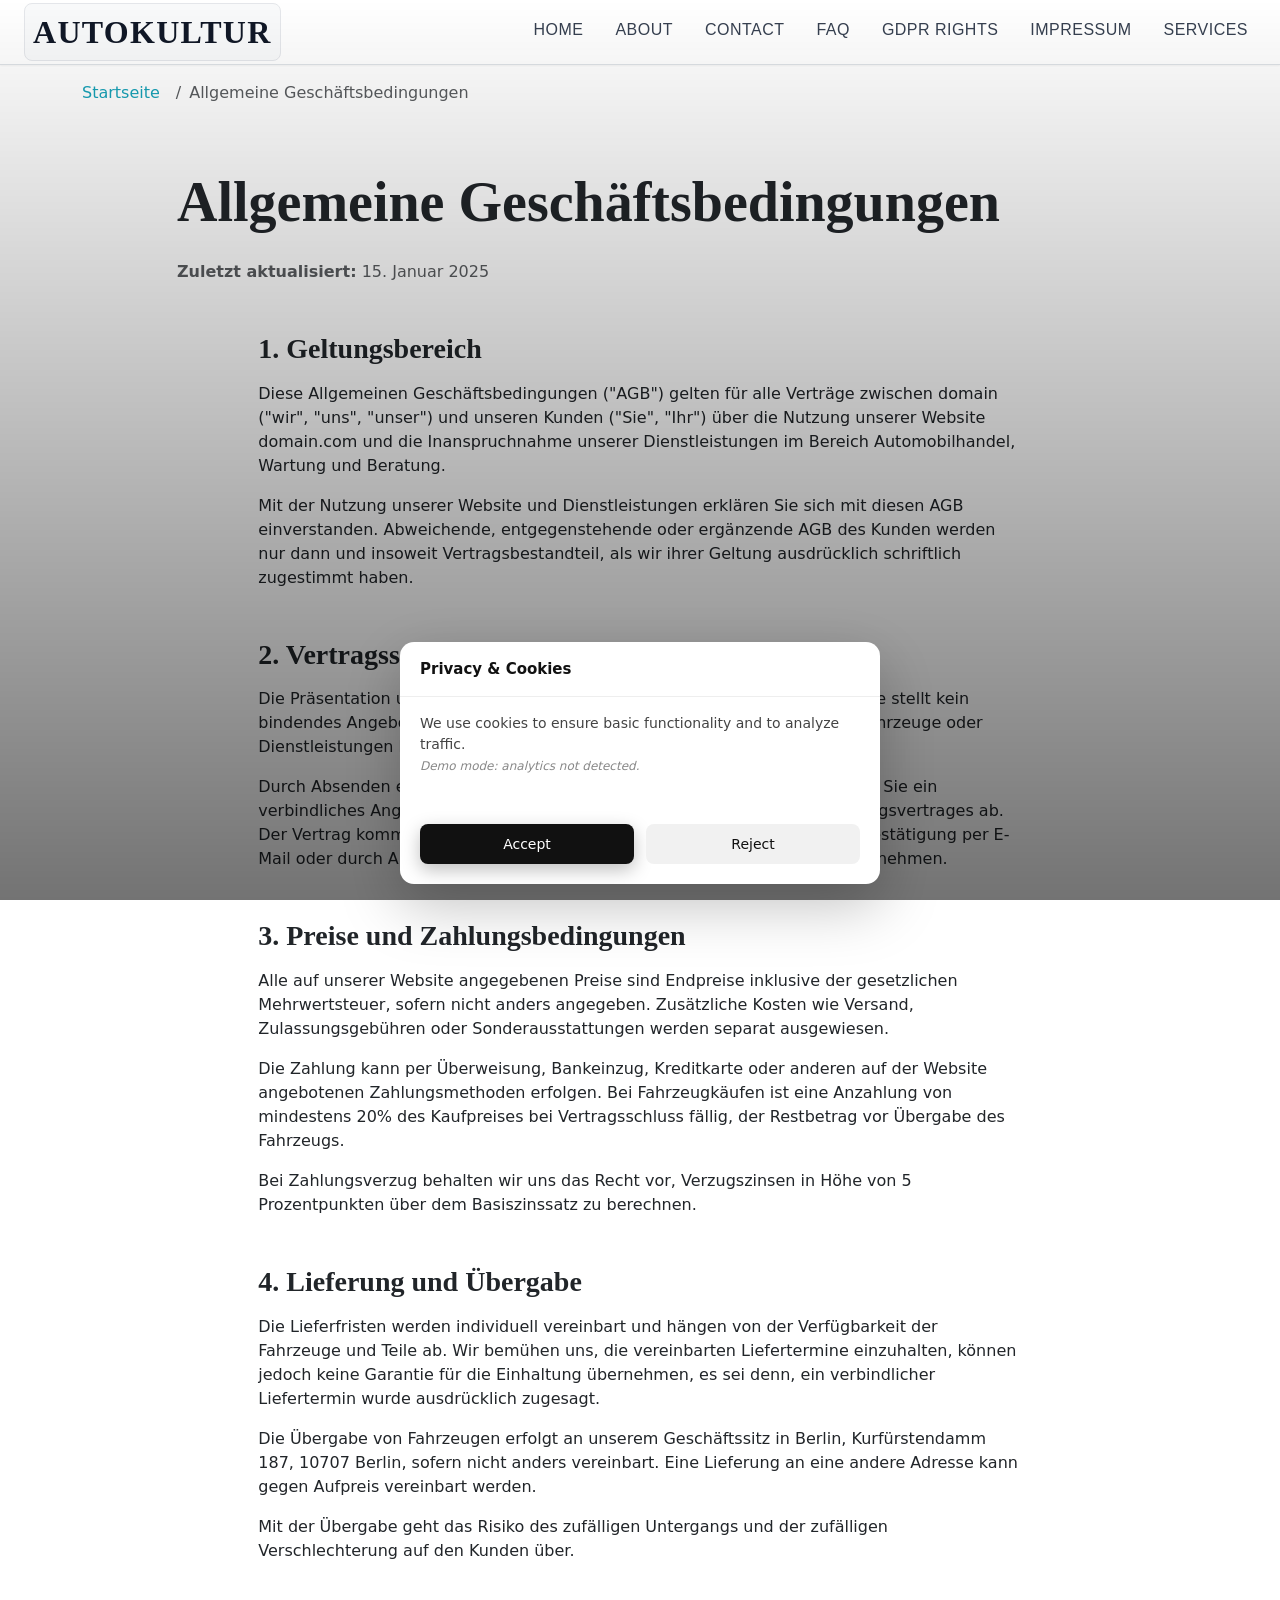
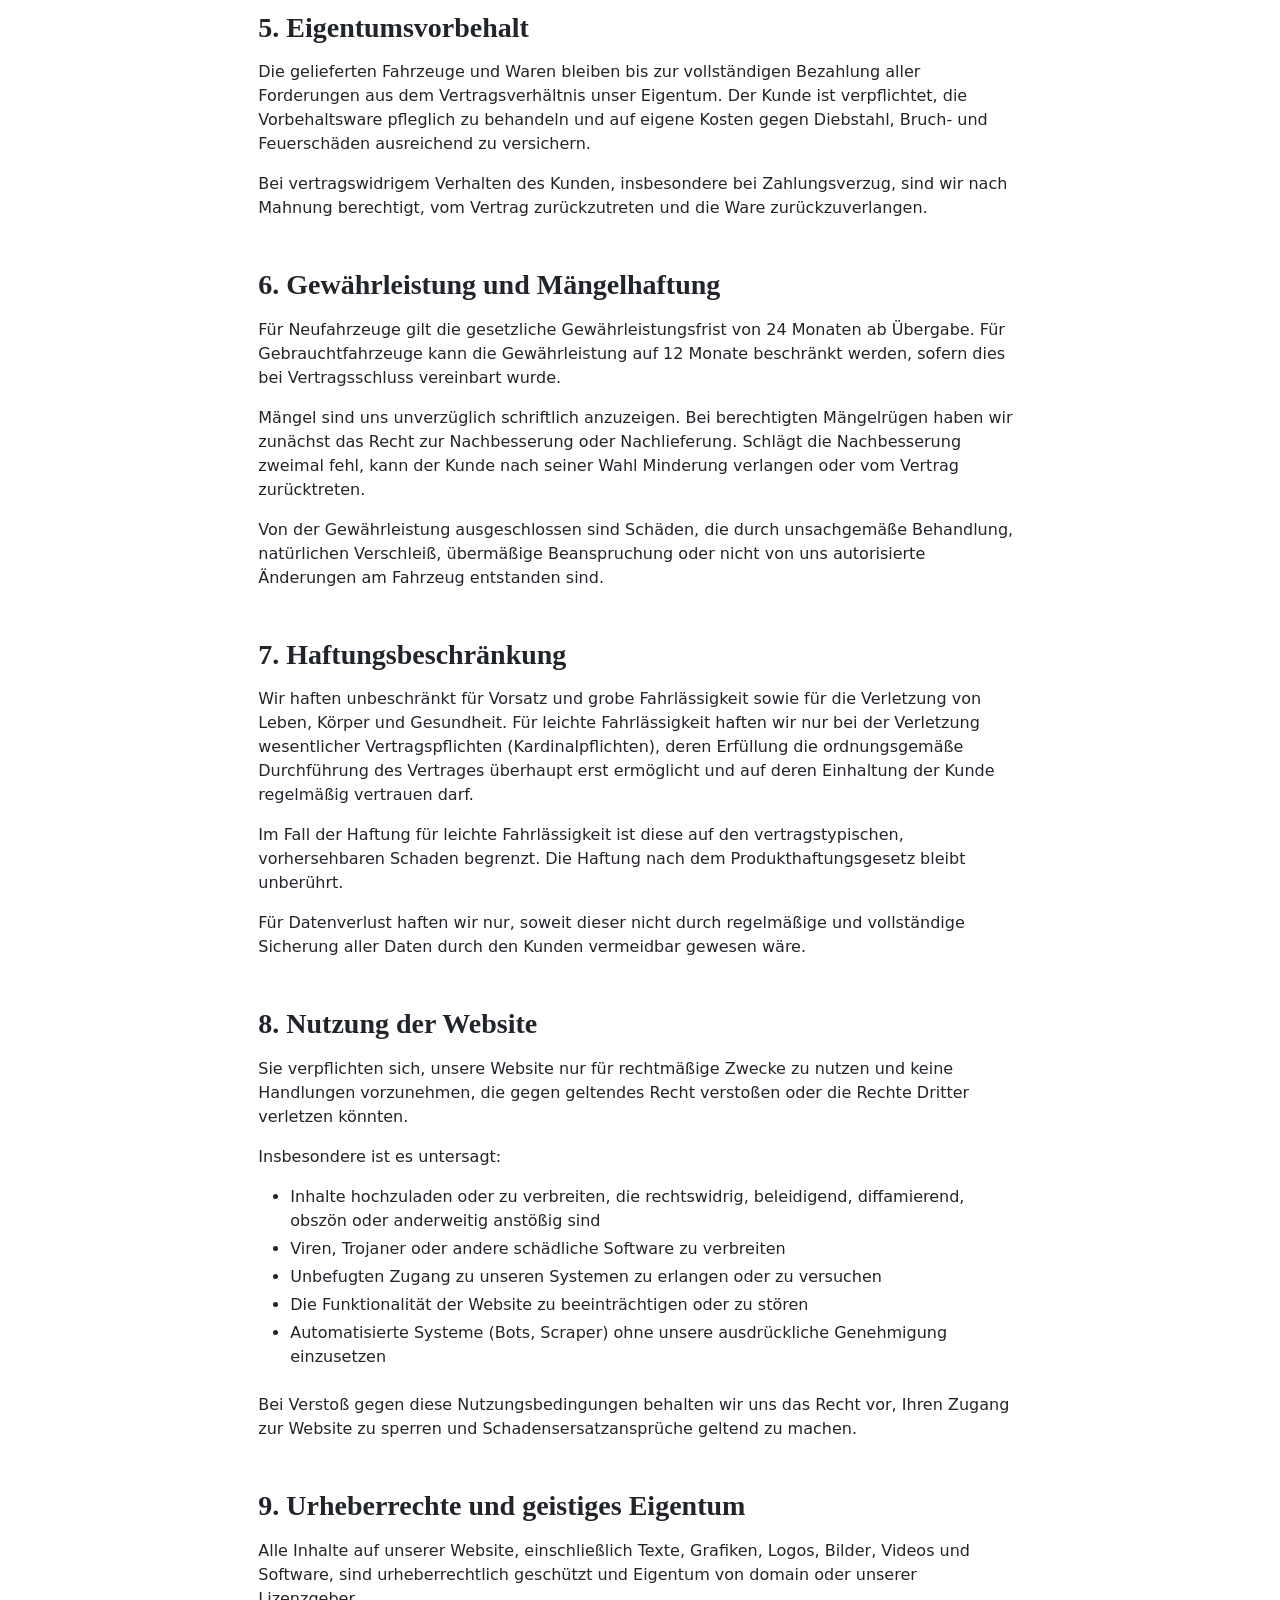
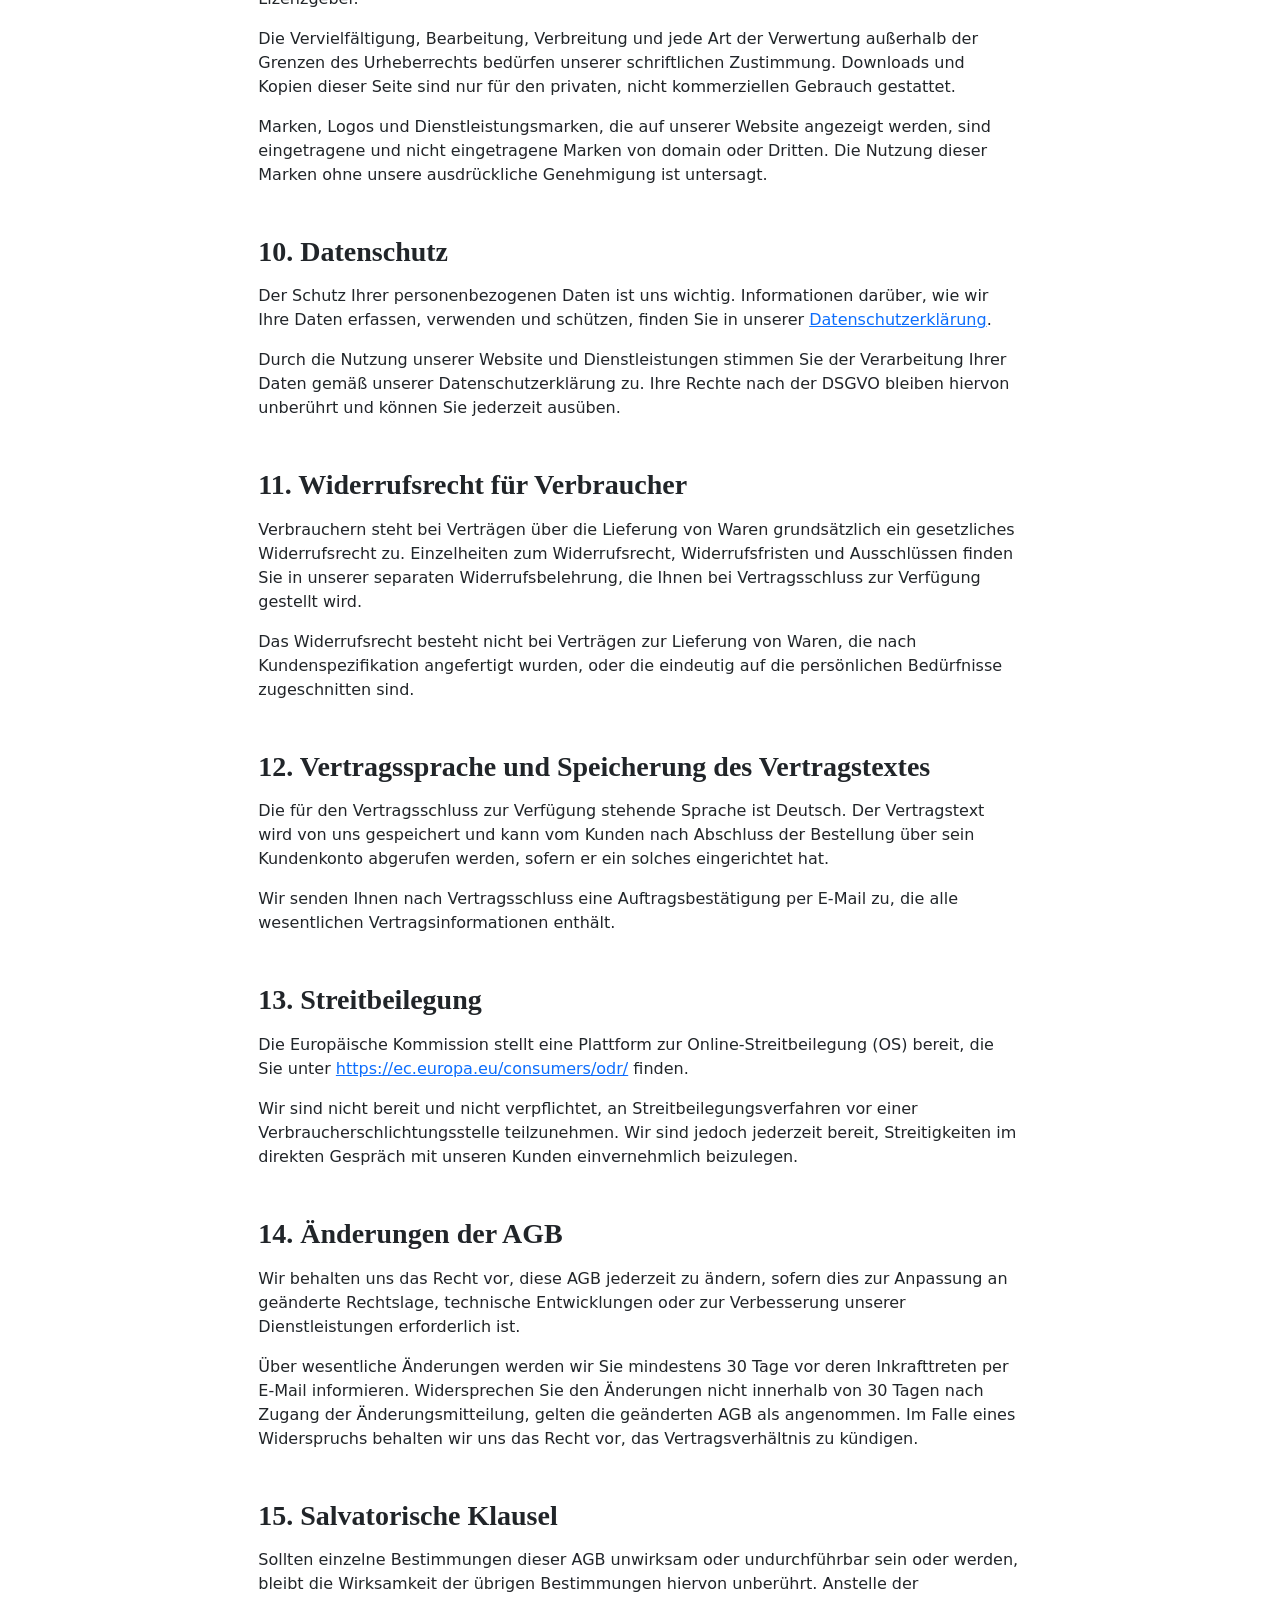
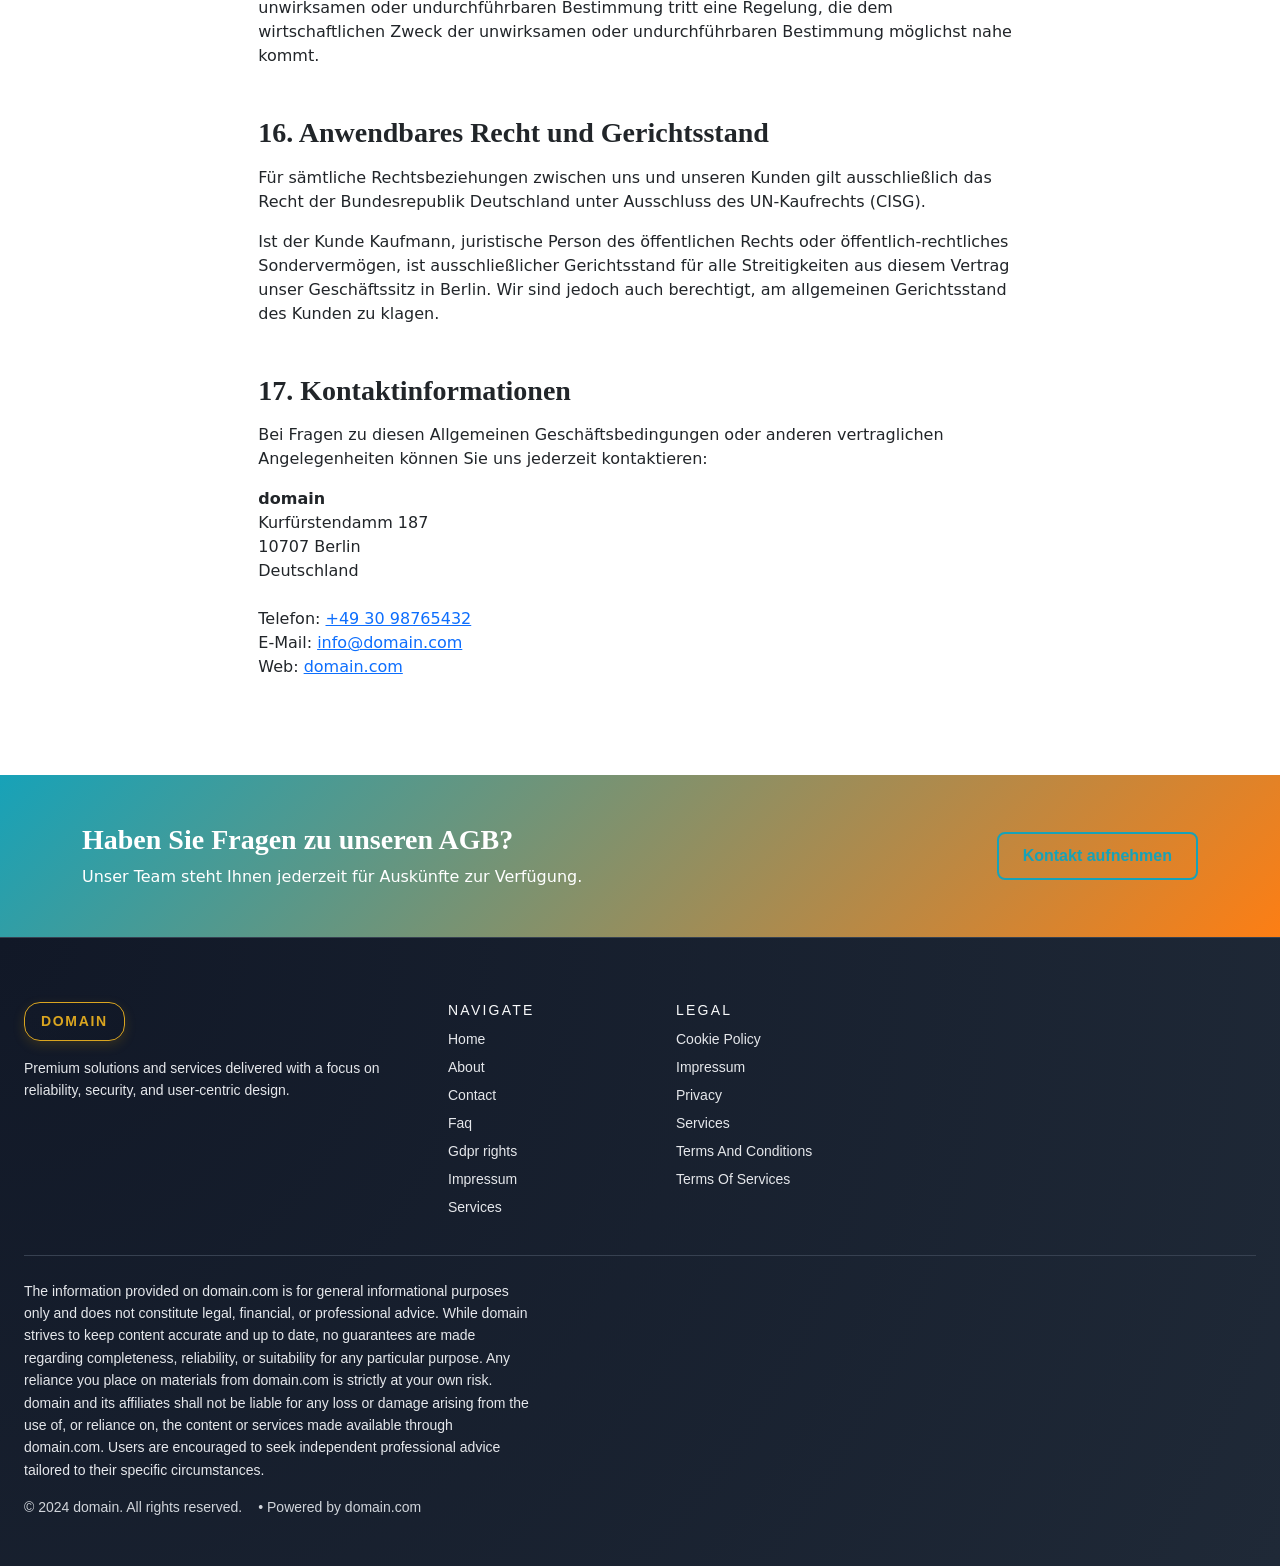
<file: terms_and_conditions.html>
<!DOCTYPE html><html lang="de"><head>
<script type="application/ld+json">
{
  "@context": "https://schema.org",
  "@graph": [
    {
      "@type": "WebSite",
      "@id": "https://domain.com/#website",
      "url": "https://domain.com",
      "name": "domain"
    },
    {
      "@type": "Organization",
      "@id": "https://domain.com/#org",
      "name": "domain",
      "url": "https://domain.com"
    },
    {
      "@type": "WebPage",
      "@id": "https://domain.com/terms_and_conditions.html",
      "url": "https://domain.com/terms_and_conditions.html",
      "name": "domain",
      "isPartOf": {
        "@id": "https://domain.com/#website"
      },
      "inLanguage": "de"
    }
  ]
}
</script>
  <meta charset="UTF-8">
  <meta name="viewport" content="width=device-width, initial-scale=1.0">
  <title>Allgemeine Geschäftsbedingungen | domain</title>
  <meta name="description" content="Allgemeine Geschäftsbedingungen für die Nutzung der Dienste von domain. Lesen Sie unsere Nutzungsbedingungen und rechtlichen Hinweise.">
  <meta property="og:title" content="Allgemeine Geschäftsbedingungen | domain">
  <meta property="og:description" content="Allgemeine Geschäftsbedingungen für die Nutzung der Dienste von domain.">
  <meta property="og:type" content="website">
  <meta property="og:url" content="https://domain.com/terms_and_conditions.html">
  <link rel="canonical" href="https://domain.com/terms_and_conditions.html">
  <link rel="stylesheet" href="style.css">
  <link rel="icon" type="image/png" href="/favicon.png">
  <link rel="apple-touch-icon" href="/apple-touch-icon.png">
   <link rel="stylesheet" href="https://cdn.jsdelivr.net/npm/bootstrap@5.3.3/dist/css/bootstrap.min.css" integrity="sha384-QWTKZyjpPEjISv5WaRU9OFeRpok6YctnYmDr5pNlyT2bRjXh0JMhjY6hW+ALEwIH" crossorigin="anonymous">
  <link rel="stylesheet" href="https://unpkg.com/aos@2.3.4/dist/aos.css">
<link rel="stylesheet" href="./header-footer.css">
</head>
 <body>
  <header class="dr-header" aria-label="Main site header">
  <div class="dr-header-inner">
    <div class="dr-header-brand">
      <div class="dr-header-logo" aria-label="AutoKultur logo">AutoKultur</div>
    </div>
    <button class="dr-header-burger" type="button" aria-label="Toggle navigation" aria-expanded="false" aria-controls="dr-header-nav">
      <span class="dr-header-burger-bar"></span>
      <span class="dr-header-burger-bar"></span>
      <span class="dr-header-burger-bar"></span>
    </button>
    <nav class="dr-nav" id="dr-header-nav" aria-label="Primary navigation">
      <ul class="dr-nav-list">
        <li class="dr-nav-item"><a class="dr-nav-link" href="./index.html">Home</a></li>
        <li class="dr-nav-item"><a class="dr-nav-link" href="./about.html">About</a></li>
        <li class="dr-nav-item"><a class="dr-nav-link" href="./contact.html">Contact</a></li>
        <li class="dr-nav-item"><a class="dr-nav-link" href="./faq.html">Faq</a></li>
        <li class="dr-nav-item"><a class="dr-nav-link" href="./gdpr-rights.html">Gdpr rights</a></li>
        <li class="dr-nav-item"><a class="dr-nav-link" href="./impressum.html">Impressum</a></li>
        <li class="dr-nav-item"><a class="dr-nav-link" href="./services.html">Services</a></li>
      </ul>
    </nav>
  </div>
</header>
  <main>
   <nav aria-label="breadcrumb" class="py-3">
    <div class="container">
     <ol class="breadcrumb mb-0">
      <li class="breadcrumb-item"><a href="index.html">Startseite</a></li>
      <li class="breadcrumb-item active" aria-current="page">Allgemeine Geschäftsbedingungen</li>
     </ol>
    </div>
   </nav>
   <section class="l-section py-4 py-md-5">
    <div class="container">
     <div class="row justify-content-center">
      <div class="col-12 col-lg-10">
       <h1 class="display-4 fw-bold mb-4" data-aos="fade-up">Allgemeine Geschäftsbedingungen</h1>
       <p class="text-muted mb-5" data-aos="fade-up" data-aos-delay="100"><strong>Zuletzt aktualisiert:</strong> 15. Januar 2025</p>
       <div class="l-content" data-aos="fade-up" data-aos-delay="200">
        <section class="mb-5">
         <h2 class="h3 fw-bold mb-3">1. Geltungsbereich</h2>
         <p>Diese Allgemeinen Geschäftsbedingungen ("AGB") gelten für alle Verträge zwischen domain ("wir", "uns", "unser") und unseren Kunden ("Sie", "Ihr") über die Nutzung unserer Website domain.com und die Inanspruchnahme unserer Dienstleistungen im Bereich Automobilhandel, Wartung und Beratung.</p>
         <p>Mit der Nutzung unserer Website und Dienstleistungen erklären Sie sich mit diesen AGB einverstanden. Abweichende, entgegenstehende oder ergänzende AGB des Kunden werden nur dann und insoweit Vertragsbestandteil, als wir ihrer Geltung ausdrücklich schriftlich zugestimmt haben.</p>
        </section>
        <section class="mb-5">
         <h2 class="h3 fw-bold mb-3">2. Vertragsschluss</h2>
         <p>Die Präsentation unserer Fahrzeuge und Dienstleistungen auf unserer Website stellt kein bindendes Angebot dar, sondern eine unverbindliche Aufforderung an Sie, Fahrzeuge oder Dienstleistungen bei uns zu bestellen.</p>
         <p>Durch Absenden einer Bestellung über unsere Website oder per E-Mail geben Sie ein verbindliches Angebot zum Abschluss eines Kaufvertrages oder Dienstleistungsvertrages ab. Der Vertrag kommt zustande, wenn wir Ihre Bestellung durch eine Auftragsbestätigung per E-Mail oder durch Auslieferung der Ware bzw. Erbringung der Dienstleistung annehmen.</p>
        </section>
        <section class="mb-5">
         <h2 class="h3 fw-bold mb-3">3. Preise und Zahlungsbedingungen</h2>
         <p>Alle auf unserer Website angegebenen Preise sind Endpreise inklusive der gesetzlichen Mehrwertsteuer, sofern nicht anders angegeben. Zusätzliche Kosten wie Versand, Zulassungsgebühren oder Sonderausstattungen werden separat ausgewiesen.</p>
         <p>Die Zahlung kann per Überweisung, Bankeinzug, Kreditkarte oder anderen auf der Website angebotenen Zahlungsmethoden erfolgen. Bei Fahrzeugkäufen ist eine Anzahlung von mindestens 20% des Kaufpreises bei Vertragsschluss fällig, der Restbetrag vor Übergabe des Fahrzeugs.</p>
         <p>Bei Zahlungsverzug behalten wir uns das Recht vor, Verzugszinsen in Höhe von 5 Prozentpunkten über dem Basiszinssatz zu berechnen.</p>
        </section>
        <section class="mb-5">
         <h2 class="h3 fw-bold mb-3">4. Lieferung und Übergabe</h2>
         <p>Die Lieferfristen werden individuell vereinbart und hängen von der Verfügbarkeit der Fahrzeuge und Teile ab. Wir bemühen uns, die vereinbarten Liefertermine einzuhalten, können jedoch keine Garantie für die Einhaltung übernehmen, es sei denn, ein verbindlicher Liefertermin wurde ausdrücklich zugesagt.</p>
         <p>Die Übergabe von Fahrzeugen erfolgt an unserem Geschäftssitz in Berlin, Kurfürstendamm 187, 10707 Berlin, sofern nicht anders vereinbart. Eine Lieferung an eine andere Adresse kann gegen Aufpreis vereinbart werden.</p>
         <p>Mit der Übergabe geht das Risiko des zufälligen Untergangs und der zufälligen Verschlechterung auf den Kunden über.</p>
        </section>
        <section class="mb-5">
         <h2 class="h3 fw-bold mb-3">5. Eigentumsvorbehalt</h2>
         <p>Die gelieferten Fahrzeuge und Waren bleiben bis zur vollständigen Bezahlung aller Forderungen aus dem Vertragsverhältnis unser Eigentum. Der Kunde ist verpflichtet, die Vorbehaltsware pfleglich zu behandeln und auf eigene Kosten gegen Diebstahl, Bruch- und Feuerschäden ausreichend zu versichern.</p>
         <p>Bei vertragswidrigem Verhalten des Kunden, insbesondere bei Zahlungsverzug, sind wir nach Mahnung berechtigt, vom Vertrag zurückzutreten und die Ware zurückzuverlangen.</p>
        </section>
        <section class="mb-5">
         <h2 class="h3 fw-bold mb-3">6. Gewährleistung und Mängelhaftung</h2>
         <p>Für Neufahrzeuge gilt die gesetzliche Gewährleistungsfrist von 24 Monaten ab Übergabe. Für Gebrauchtfahrzeuge kann die Gewährleistung auf 12 Monate beschränkt werden, sofern dies bei Vertragsschluss vereinbart wurde.</p>
         <p>Mängel sind uns unverzüglich schriftlich anzuzeigen. Bei berechtigten Mängelrügen haben wir zunächst das Recht zur Nachbesserung oder Nachlieferung. Schlägt die Nachbesserung zweimal fehl, kann der Kunde nach seiner Wahl Minderung verlangen oder vom Vertrag zurücktreten.</p>
         <p>Von der Gewährleistung ausgeschlossen sind Schäden, die durch unsachgemäße Behandlung, natürlichen Verschleiß, übermäßige Beanspruchung oder nicht von uns autorisierte Änderungen am Fahrzeug entstanden sind.</p>
        </section>
        <section class="mb-5">
         <h2 class="h3 fw-bold mb-3">7. Haftungsbeschränkung</h2>
         <p>Wir haften unbeschränkt für Vorsatz und grobe Fahrlässigkeit sowie für die Verletzung von Leben, Körper und Gesundheit. Für leichte Fahrlässigkeit haften wir nur bei der Verletzung wesentlicher Vertragspflichten (Kardinalpflichten), deren Erfüllung die ordnungsgemäße Durchführung des Vertrages überhaupt erst ermöglicht und auf deren Einhaltung der Kunde regelmäßig vertrauen darf.</p>
         <p>Im Fall der Haftung für leichte Fahrlässigkeit ist diese auf den vertragstypischen, vorhersehbaren Schaden begrenzt. Die Haftung nach dem Produkthaftungsgesetz bleibt unberührt.</p>
         <p>Für Datenverlust haften wir nur, soweit dieser nicht durch regelmäßige und vollständige Sicherung aller Daten durch den Kunden vermeidbar gewesen wäre.</p>
        </section>
        <section class="mb-5">
         <h2 class="h3 fw-bold mb-3">8. Nutzung der Website</h2>
         <p>Sie verpflichten sich, unsere Website nur für rechtmäßige Zwecke zu nutzen und keine Handlungen vorzunehmen, die gegen geltendes Recht verstoßen oder die Rechte Dritter verletzen könnten.</p>
         <p>Insbesondere ist es untersagt:</p>
         <ul>
          <li>Inhalte hochzuladen oder zu verbreiten, die rechtswidrig, beleidigend, diffamierend, obszön oder anderweitig anstößig sind</li>
          <li>Viren, Trojaner oder andere schädliche Software zu verbreiten</li>
          <li>Unbefugten Zugang zu unseren Systemen zu erlangen oder zu versuchen</li>
          <li>Die Funktionalität der Website zu beeinträchtigen oder zu stören</li>
          <li>Automatisierte Systeme (Bots, Scraper) ohne unsere ausdrückliche Genehmigung einzusetzen</li>
         </ul>
         <p>Bei Verstoß gegen diese Nutzungsbedingungen behalten wir uns das Recht vor, Ihren Zugang zur Website zu sperren und Schadensersatzansprüche geltend zu machen.</p>
        </section>
        <section class="mb-5">
         <h2 class="h3 fw-bold mb-3">9. Urheberrechte und geistiges Eigentum</h2>
         <p>Alle Inhalte auf unserer Website, einschließlich Texte, Grafiken, Logos, Bilder, Videos und Software, sind urheberrechtlich geschützt und Eigentum von domain oder unserer Lizenzgeber.</p>
         <p>Die Vervielfältigung, Bearbeitung, Verbreitung und jede Art der Verwertung außerhalb der Grenzen des Urheberrechts bedürfen unserer schriftlichen Zustimmung. Downloads und Kopien dieser Seite sind nur für den privaten, nicht kommerziellen Gebrauch gestattet.</p>
         <p>Marken, Logos und Dienstleistungsmarken, die auf unserer Website angezeigt werden, sind eingetragene und nicht eingetragene Marken von domain oder Dritten. Die Nutzung dieser Marken ohne unsere ausdrückliche Genehmigung ist untersagt.</p>
        </section>
        <section class="mb-5">
         <h2 class="h3 fw-bold mb-3">10. Datenschutz</h2>
         <p>Der Schutz Ihrer personenbezogenen Daten ist uns wichtig. Informationen darüber, wie wir Ihre Daten erfassen, verwenden und schützen, finden Sie in unserer <a href="privacy.html" class="text-primary">Datenschutzerklärung</a>.</p>
         <p>Durch die Nutzung unserer Website und Dienstleistungen stimmen Sie der Verarbeitung Ihrer Daten gemäß unserer Datenschutzerklärung zu. Ihre Rechte nach der DSGVO bleiben hiervon unberührt und können Sie jederzeit ausüben.</p>
        </section>
        <section class="mb-5">
         <h2 class="h3 fw-bold mb-3">11. Widerrufsrecht für Verbraucher</h2>
         <p>Verbrauchern steht bei Verträgen über die Lieferung von Waren grundsätzlich ein gesetzliches Widerrufsrecht zu. Einzelheiten zum Widerrufsrecht, Widerrufsfristen und Ausschlüssen finden Sie in unserer separaten Widerrufsbelehrung, die Ihnen bei Vertragsschluss zur Verfügung gestellt wird.</p>
         <p>Das Widerrufsrecht besteht nicht bei Verträgen zur Lieferung von Waren, die nach Kundenspezifikation angefertigt wurden, oder die eindeutig auf die persönlichen Bedürfnisse zugeschnitten sind.</p>
        </section>
        <section class="mb-5">
         <h2 class="h3 fw-bold mb-3">12. Vertragssprache und Speicherung des Vertragstextes</h2>
         <p>Die für den Vertragsschluss zur Verfügung stehende Sprache ist Deutsch. Der Vertragstext wird von uns gespeichert und kann vom Kunden nach Abschluss der Bestellung über sein Kundenkonto abgerufen werden, sofern er ein solches eingerichtet hat.</p>
         <p>Wir senden Ihnen nach Vertragsschluss eine Auftragsbestätigung per E-Mail zu, die alle wesentlichen Vertragsinformationen enthält.</p>
        </section>
        <section class="mb-5">
         <h2 class="h3 fw-bold mb-3">13. Streitbeilegung</h2>
         <p>Die Europäische Kommission stellt eine Plattform zur Online-Streitbeilegung (OS) bereit, die Sie unter <a href="https://ec.europa.eu/consumers/odr/" target="_blank" rel="noopener noreferrer" class="text-primary">https://ec.europa.eu/consumers/odr/</a> finden.</p>
         <p>Wir sind nicht bereit und nicht verpflichtet, an Streitbeilegungsverfahren vor einer Verbraucherschlichtungsstelle teilzunehmen. Wir sind jedoch jederzeit bereit, Streitigkeiten im direkten Gespräch mit unseren Kunden einvernehmlich beizulegen.</p>
        </section>
        <section class="mb-5">
         <h2 class="h3 fw-bold mb-3">14. Änderungen der AGB</h2>
         <p>Wir behalten uns das Recht vor, diese AGB jederzeit zu ändern, sofern dies zur Anpassung an geänderte Rechtslage, technische Entwicklungen oder zur Verbesserung unserer Dienstleistungen erforderlich ist.</p>
         <p>Über wesentliche Änderungen werden wir Sie mindestens 30 Tage vor deren Inkrafttreten per E-Mail informieren. Widersprechen Sie den Änderungen nicht innerhalb von 30 Tagen nach Zugang der Änderungsmitteilung, gelten die geänderten AGB als angenommen. Im Falle eines Widerspruchs behalten wir uns das Recht vor, das Vertragsverhältnis zu kündigen.</p>
        </section>
        <section class="mb-5">
         <h2 class="h3 fw-bold mb-3">15. Salvatorische Klausel</h2>
         <p>Sollten einzelne Bestimmungen dieser AGB unwirksam oder undurchführbar sein oder werden, bleibt die Wirksamkeit der übrigen Bestimmungen hiervon unberührt. Anstelle der unwirksamen oder undurchführbaren Bestimmung tritt eine Regelung, die dem wirtschaftlichen Zweck der unwirksamen oder undurchführbaren Bestimmung möglichst nahe kommt.</p>
        </section>
        <section class="mb-5">
         <h2 class="h3 fw-bold mb-3">16. Anwendbares Recht und Gerichtsstand</h2>
         <p>Für sämtliche Rechtsbeziehungen zwischen uns und unseren Kunden gilt ausschließlich das Recht der Bundesrepublik Deutschland unter Ausschluss des UN-Kaufrechts (CISG).</p>
         <p>Ist der Kunde Kaufmann, juristische Person des öffentlichen Rechts oder öffentlich-rechtliches Sondervermögen, ist ausschließlicher Gerichtsstand für alle Streitigkeiten aus diesem Vertrag unser Geschäftssitz in Berlin. Wir sind jedoch auch berechtigt, am allgemeinen Gerichtsstand des Kunden zu klagen.</p>
        </section>
        <section class="mb-5">
         <h2 class="h3 fw-bold mb-3">17. Kontaktinformationen</h2>
         <p>Bei Fragen zu diesen Allgemeinen Geschäftsbedingungen oder anderen vertraglichen Angelegenheiten können Sie uns jederzeit kontaktieren:</p>
         <address class="mt-3"><strong>domain</strong>
          <br>
          Kurfürstendamm 187
          <br>
          10707 Berlin
          <br>
          Deutschland
          <br>
          <br>
          Telefon: <a href="tel:+493098765432" class="text-primary">+49 30 98765432</a>
          <br>
          E-Mail: <a href="mailto:info@domain.com" class="text-primary">info@domain.com</a>
          <br>
          Web: <a href="https://domain.com" class="text-primary">domain.com</a></address>
        </section>
       </div>
      </div>
     </div>
    </div>
   </section>
   <section class="l-section py-5" style="background: linear-gradient(135deg, var(--color-primary) 0%, var(--color-secondary) 100%);">
    <div class="container">
     <div class="row align-items-center">
      <div class="col-12 col-md-8" data-aos="fade-right">
       <h2 class="h3 text-white fw-bold mb-2">Haben Sie Fragen zu unseren AGB?</h2>
       <p class="text-white mb-md-0">Unser Team steht Ihnen jederzeit für Auskünfte zur Verfügung.</p>
      </div>
      <div class="col-12 col-md-4 text-md-end" data-aos="fade-left">
       <a href="contact.html" class="c-button c-button--secondary">Kontakt aufnehmen</a>
      </div>
     </div>
    </div>
   </section>
  </main>
  <footer class="dr-footer" aria-label="Site footer">
  <div class="dr-footer-inner">
    <div class="dr-footer-top">
      <div class="dr-footer-brand-block" aria-label="domain information">
        <div class="dr-footer-logo">domain</div>
        <p class="dr-footer-tagline">Premium solutions and services delivered with a focus on reliability, security, and user-centric design.</p>
      </div>
      <div class="dr-footer-columns">
        <div class="dr-footer-col" aria-label="Main navigation">
          <h2 class="dr-footer-heading">Navigate</h2>
          <ul class="dr-footer-nav-list">
            <li class="dr-footer-nav-item"><a class="dr-footer-nav-link" href="./index.html">Home</a></li>
            <li class="dr-footer-nav-item"><a class="dr-footer-nav-link" href="./about.html">About</a></li>
            <li class="dr-footer-nav-item"><a class="dr-footer-nav-link" href="./contact.html">Contact</a></li>
            <li class="dr-footer-nav-item"><a class="dr-footer-nav-link" href="./faq.html">Faq</a></li>
            <li class="dr-footer-nav-item"><a class="dr-footer-nav-link" href="./gdpr-rights.html">Gdpr rights</a></li>
            <li class="dr-footer-nav-item"><a class="dr-footer-nav-link" href="./impressum.html">Impressum</a></li>
            <li class="dr-footer-nav-item"><a class="dr-footer-nav-link" href="./services.html">Services</a></li>
          </ul>
        </div>
        <div class="dr-footer-col" aria-label="Legal links">
          <h2 class="dr-footer-heading">Legal</h2>
          <ul class="dr-footer-legal-list">
            <li class="dr-footer-legal-item"><a class="dr-footer-legal-link" href="./cookie_policy.html">Cookie Policy</a></li>
            <li class="dr-footer-legal-item"><a class="dr-footer-legal-link" href="./impressum.html">Impressum</a></li>
            <li class="dr-footer-legal-item"><a class="dr-footer-legal-link" href="./privacy.html">Privacy</a></li>
            <li class="dr-footer-legal-item"><a class="dr-footer-legal-link" href="./services.html">Services</a></li>
            <li class="dr-footer-legal-item"><a class="dr-footer-legal-link" href="./terms_and_conditions.html">Terms And Conditions</a></li>
            <li class="dr-footer-legal-item"><a class="dr-footer-legal-link" href="./terms_of_services.html">Terms Of Services</a></li>
          </ul>
        </div>
      </div>
    </div>
    <div class="dr-footer-bottom">
      <p class="dr-footer-disclaimer">The information provided on domain.com is for general informational purposes only and does not constitute legal, financial, or professional advice. While domain strives to keep content accurate and up to date, no guarantees are made regarding completeness, reliability, or suitability for any particular purpose. Any reliance you place on materials from domain.com is strictly at your own risk. domain and its affiliates shall not be liable for any loss or damage arising from the use of, or reliance on, the content or services made available through domain.com. Users are encouraged to seek independent professional advice tailored to their specific circumstances.</p>
      <p class="dr-footer-meta">
        <span class="dr-footer-meta-item">&copy; <span class="dr-footer-meta-year">2024</span> domain. All rights reserved.</span>
        <span class="dr-footer-meta-item">Powered by domain.com</span>
      </p>
    </div>
  </div>
</footer>
  <script src="script.js" defer=""></script>
 
  <script src="https://unpkg.com/aos@2.3.4/dist/aos.js"></script>
  <script>
if (typeof AOS !== "undefined" && !window.__AOS_INITIALIZED__) {
  AOS.init({ once: true, duration: 700, easing: "ease-out-cubic" });
  window.__AOS_INITIALIZED__ = true;
}
</script>
<script src="./header-footer.js"></script>
<script src="./consent.js"></script>
</body></html>
</file>
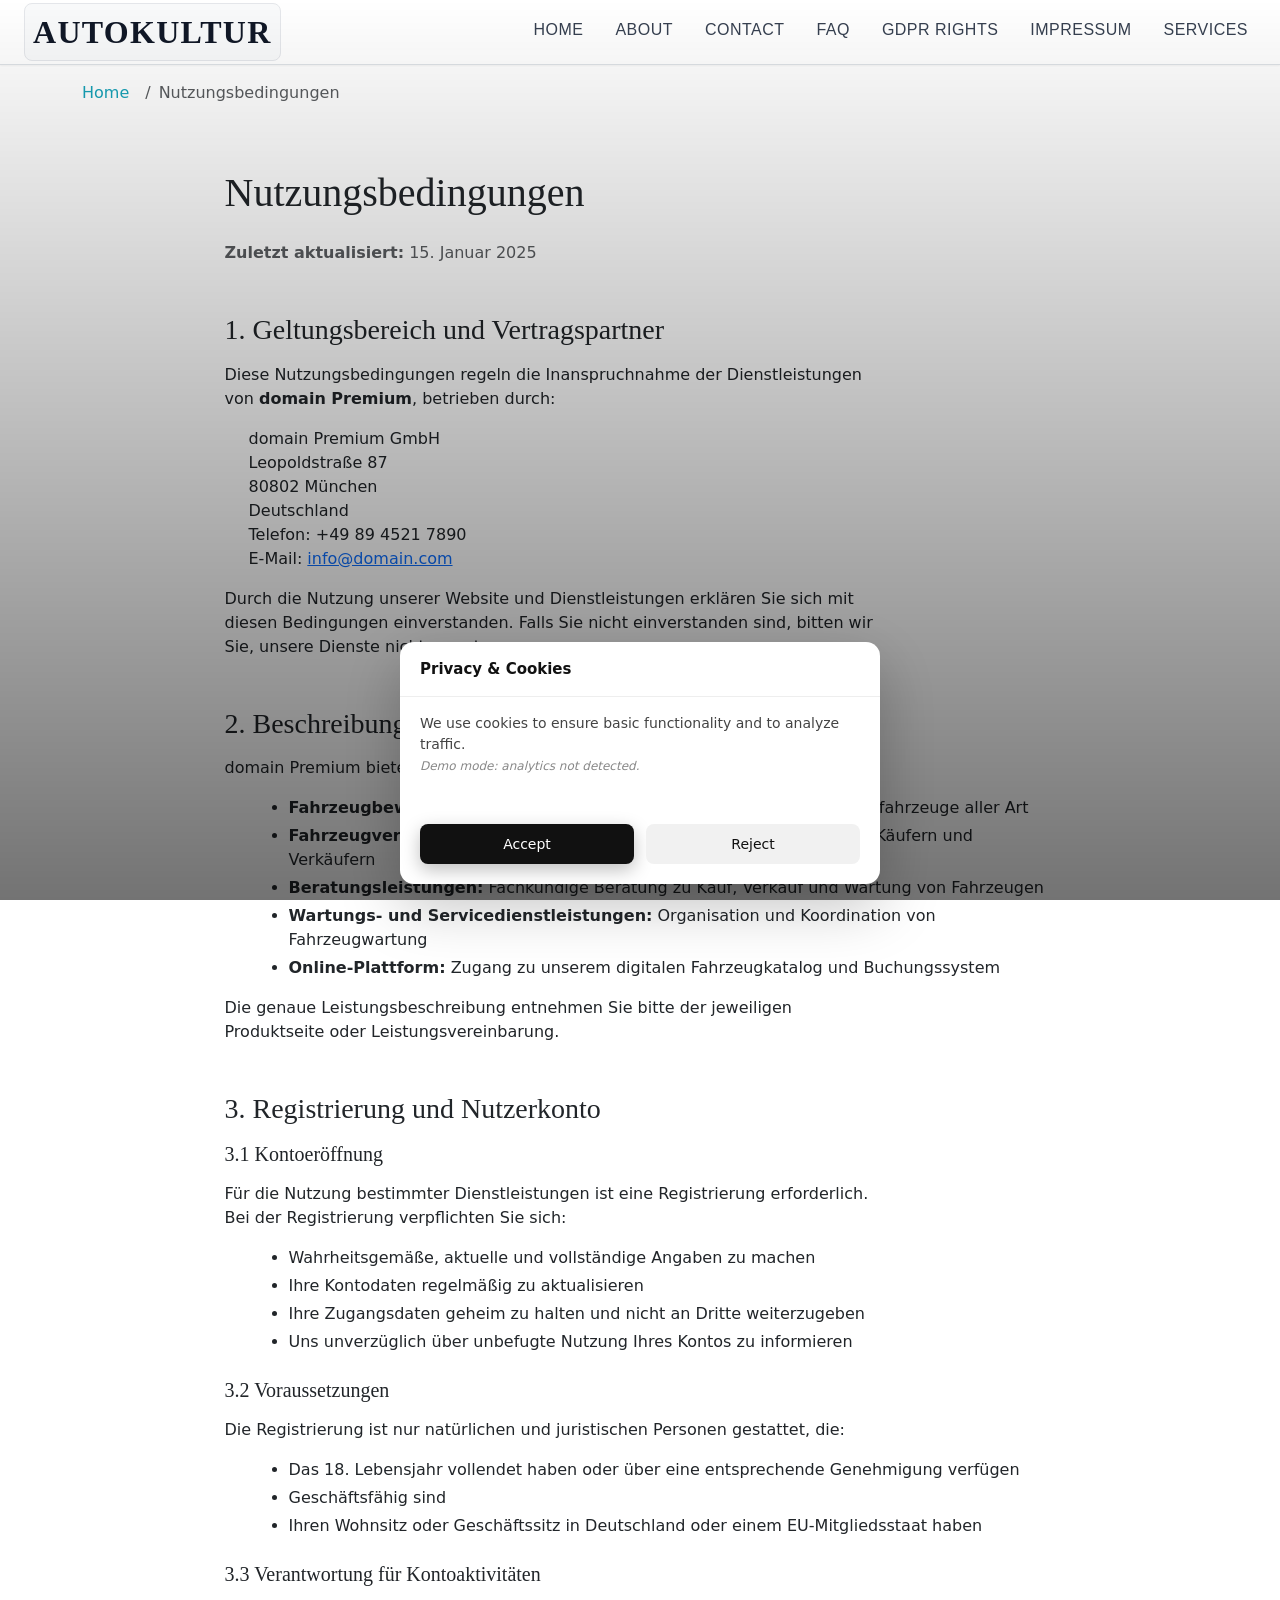
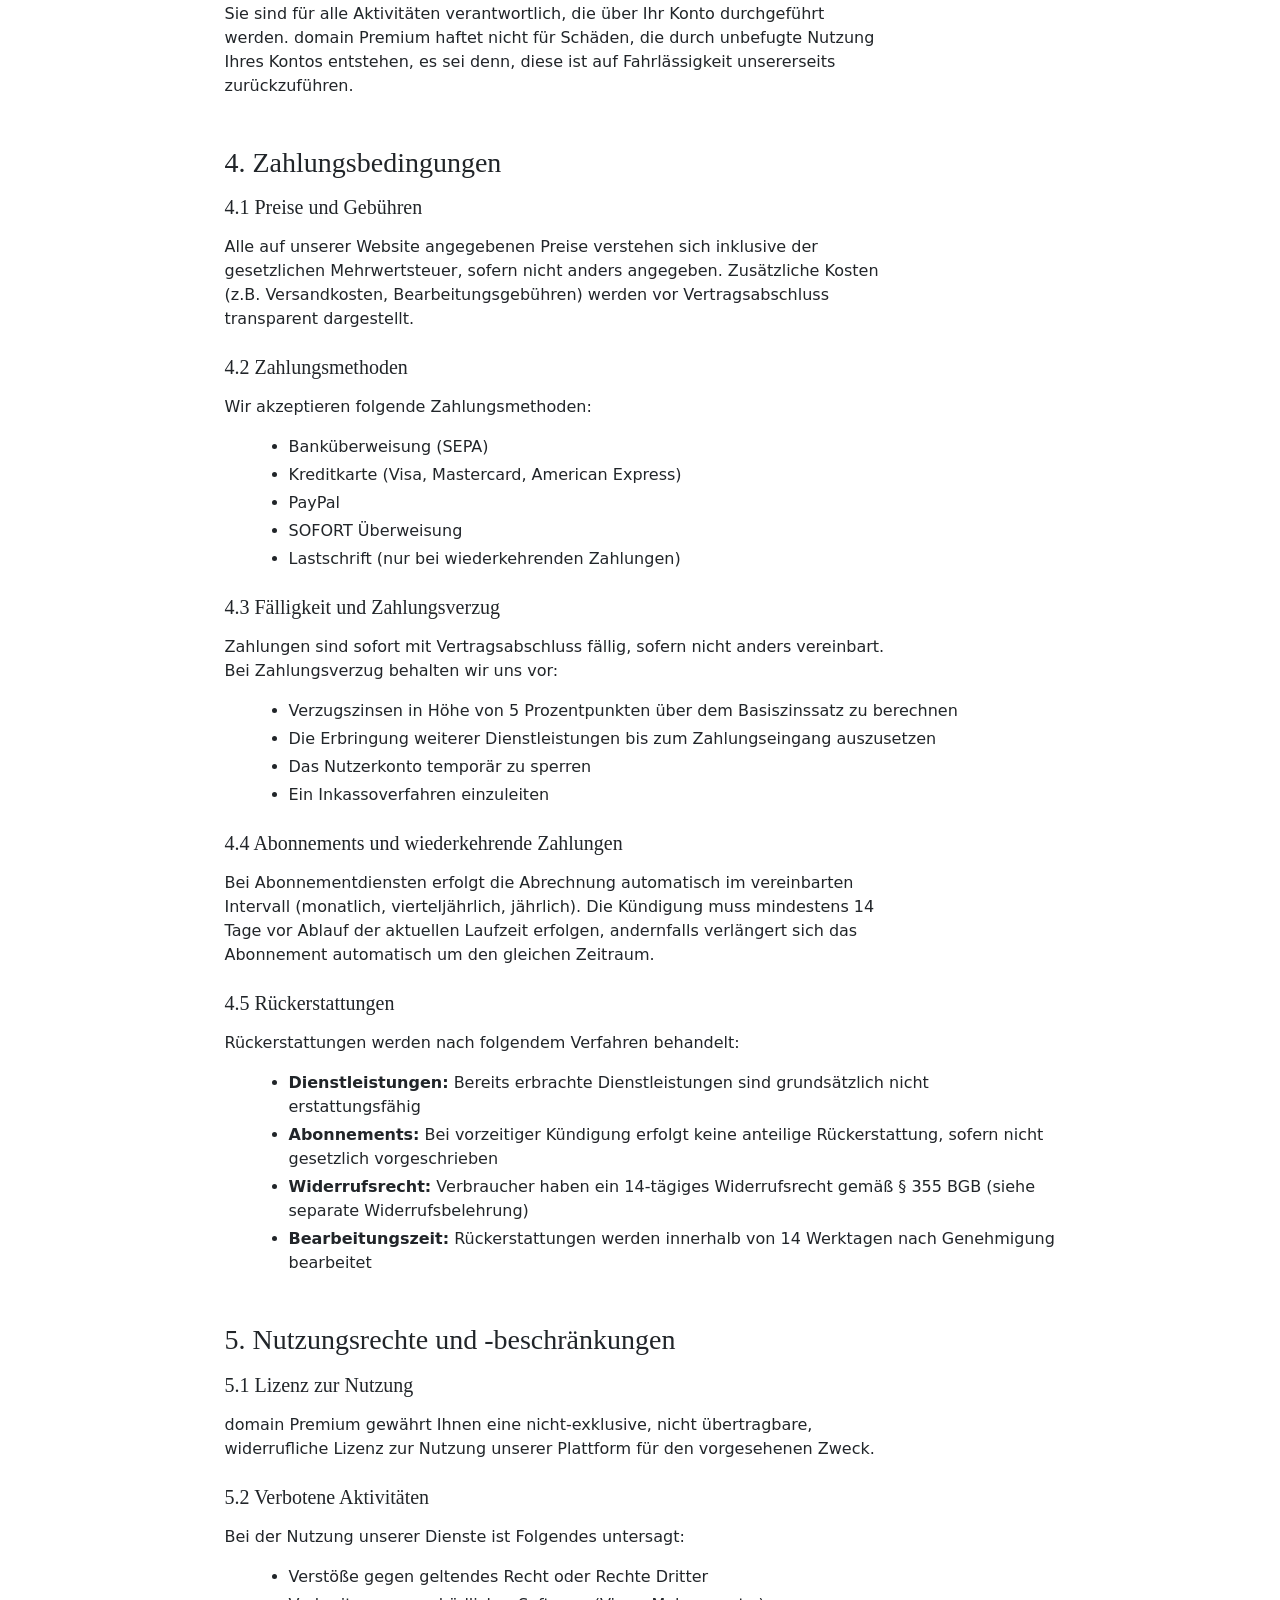
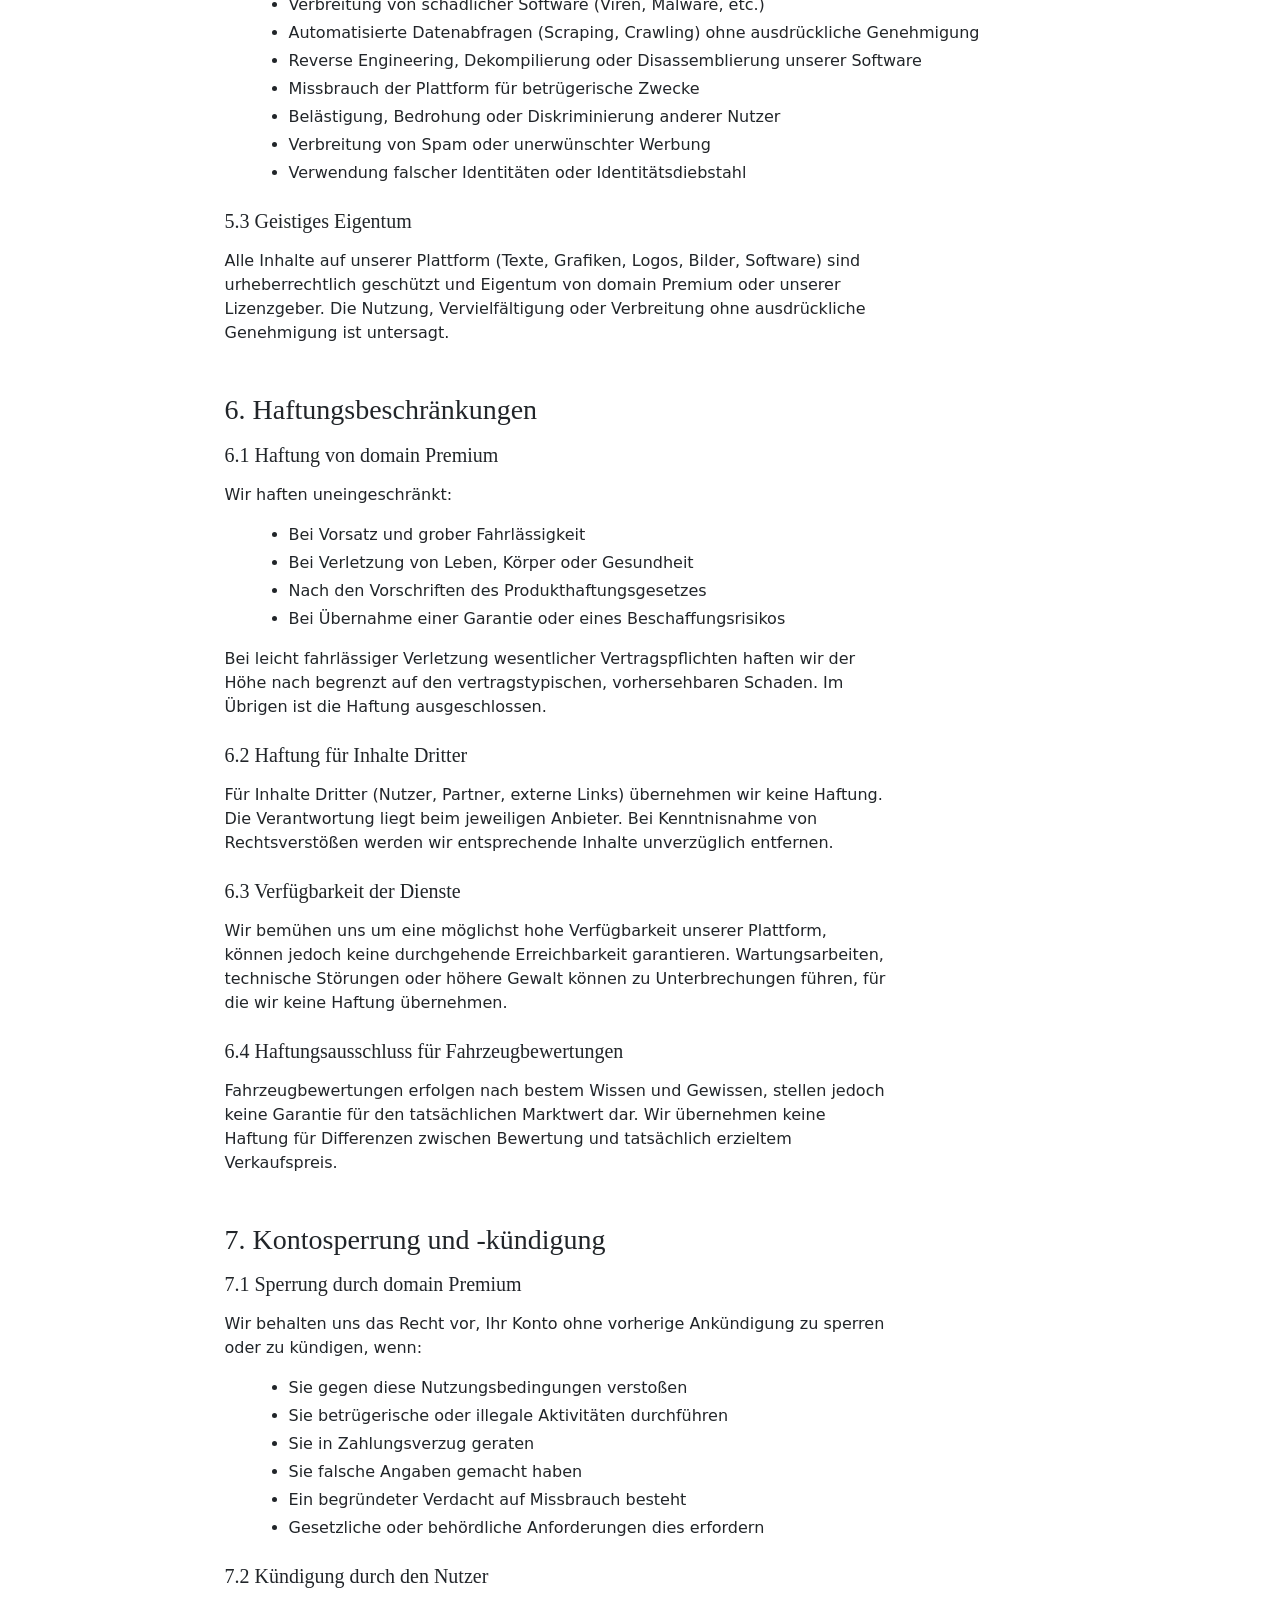
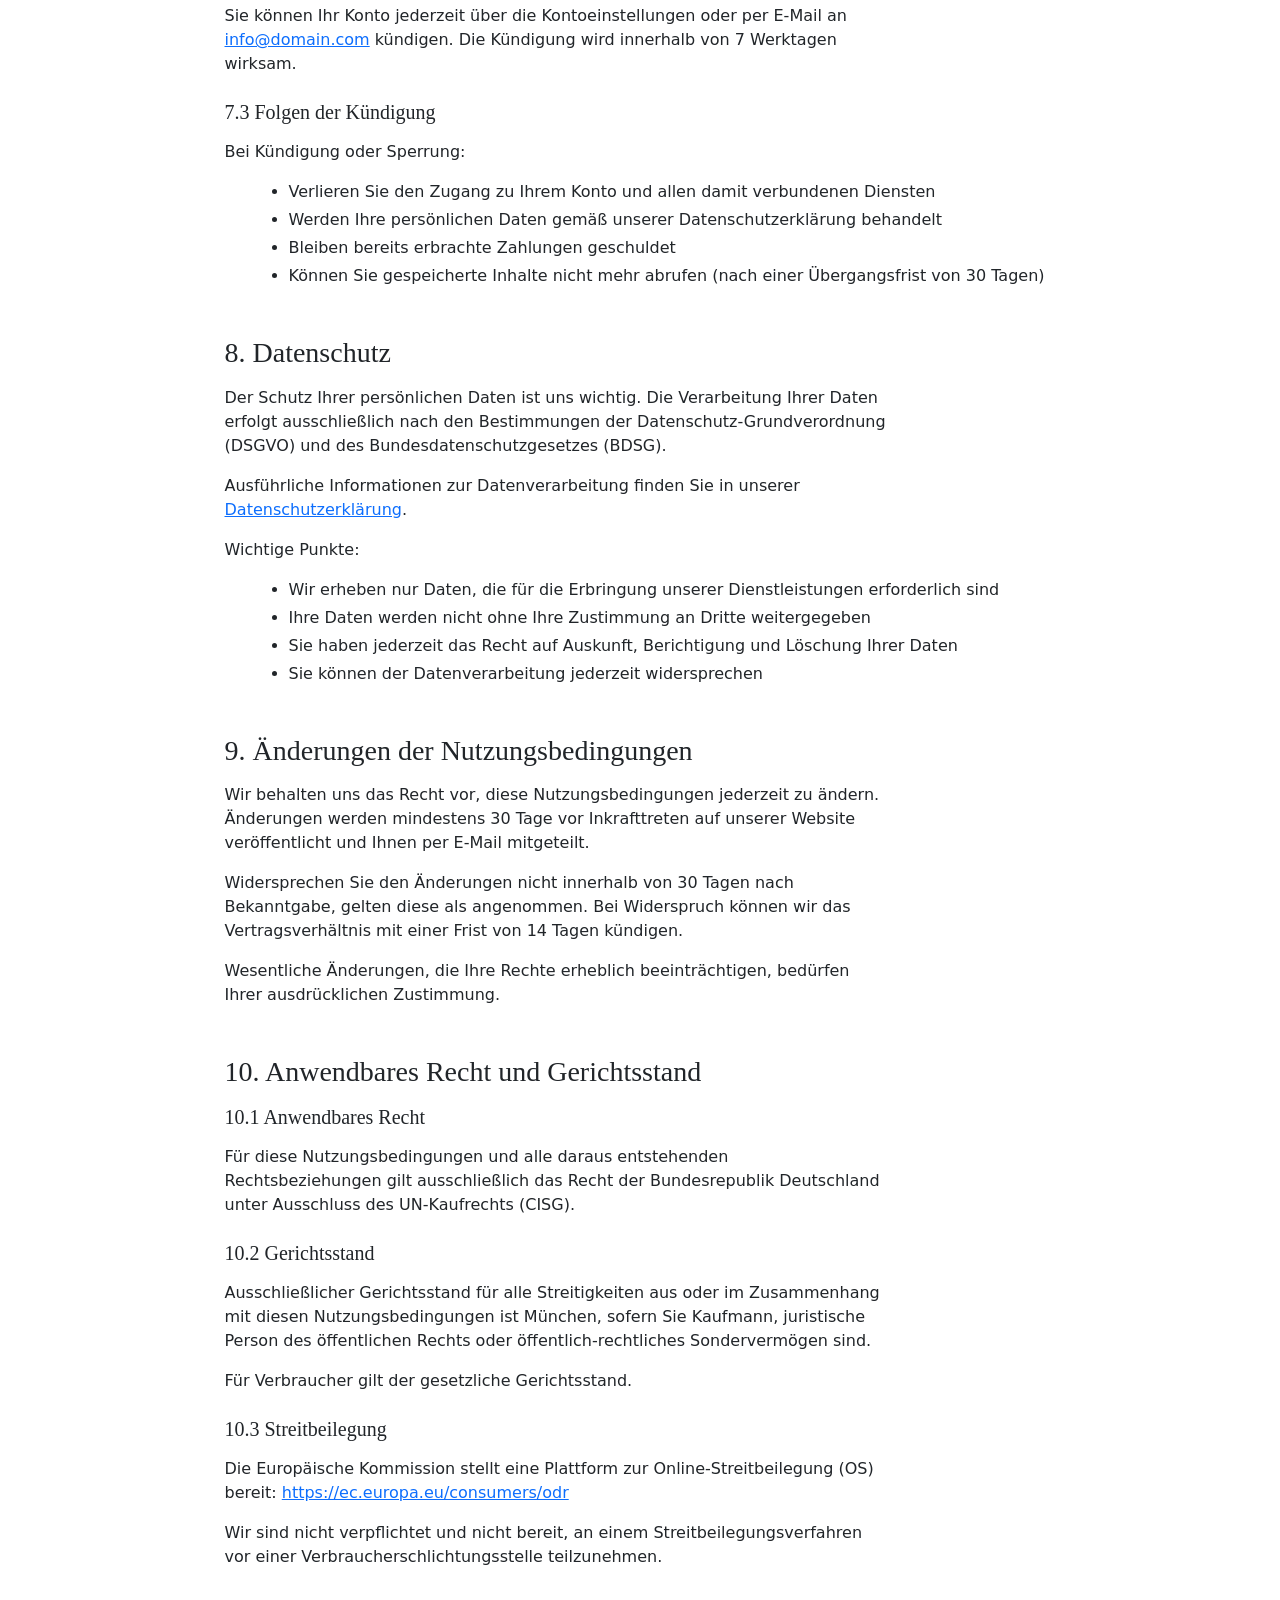
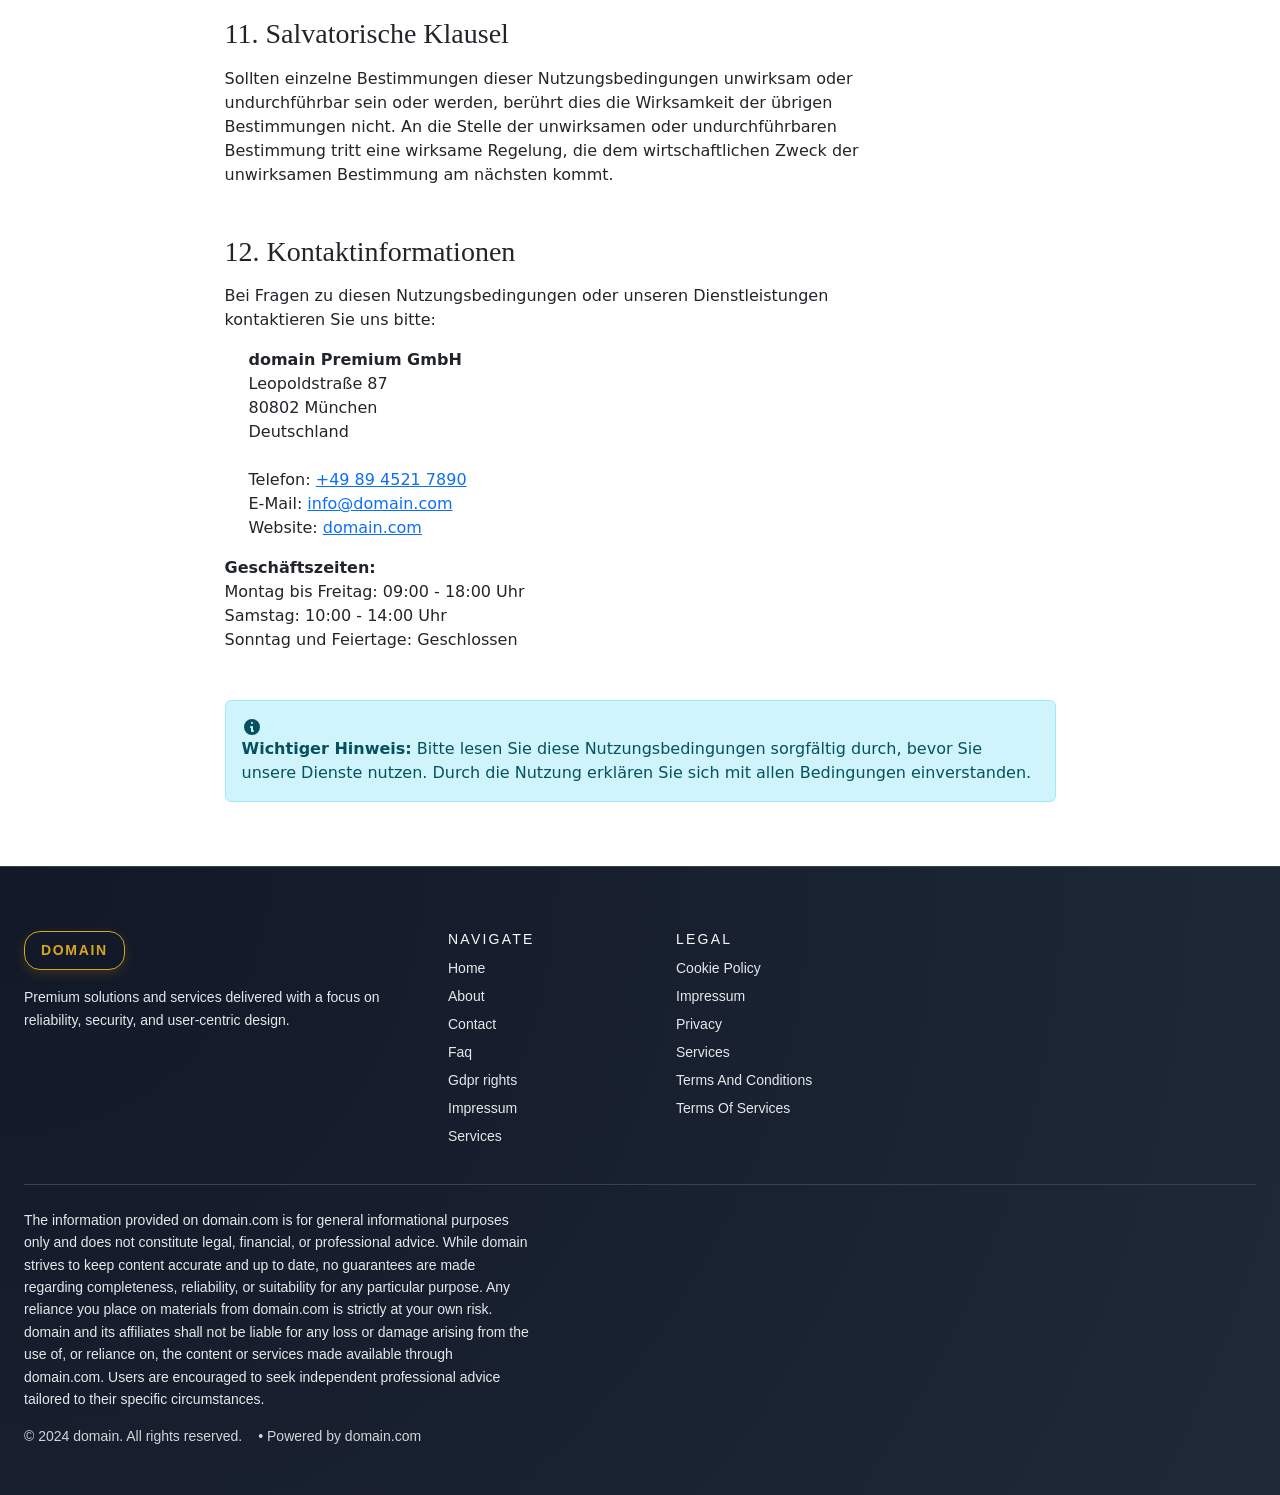
<file: terms_of_services.html>
<!DOCTYPE html><html lang="de"><head>
<script type="application/ld+json">
{
  "@context": "https://schema.org",
  "@graph": [
    {
      "@type": "WebSite",
      "@id": "https://domain.com/#website",
      "url": "https://domain.com",
      "name": "domain"
    },
    {
      "@type": "Organization",
      "@id": "https://domain.com/#org",
      "name": "domain",
      "url": "https://domain.com"
    },
    {
      "@type": "WebPage",
      "@id": "https://domain.com/terms_of_services.html",
      "url": "https://domain.com/terms_of_services.html",
      "name": "domain",
      "isPartOf": {
        "@id": "https://domain.com/#website"
      },
      "inLanguage": "de"
    }
  ]
}
</script>
  <meta charset="UTF-8">
  <meta name="viewport" content="width=device-width, initial-scale=1.0">
  <title>Nutzungsbedingungen - domain Premium</title>
  <meta name="description" content="Nutzungsbedingungen von domain Premium. Informationen über Kontonutzung, Dienstleistungen, Zahlungsbedingungen und rechtliche Bestimmungen.">
  <link rel="canonical" href="https://domain.com/terms_of_services.html">
  <meta property="og:title" content="Nutzungsbedingungen - domain Premium">
  <meta property="og:description" content="Nutzungsbedingungen von domain Premium. Informationen über Kontonutzung, Dienstleistungen, Zahlungsbedingungen und rechtliche Bestimmungen.">
  <meta property="og:type" content="website">
  <meta property="og:url" content="https://domain.com/terms_of_services.html">
  <meta property="og:image" content="https://domain.com/og-image.jpg">
  <link rel="stylesheet" href="style.css">
  <link rel="icon" type="image/png" href="/favicon.png">
  <link rel="apple-touch-icon" href="/apple-touch-icon.png">
   <link rel="stylesheet" href="https://cdn.jsdelivr.net/npm/bootstrap@5.3.3/dist/css/bootstrap.min.css" integrity="sha384-QWTKZyjpPEjISv5WaRU9OFeRpok6YctnYmDr5pNlyT2bRjXh0JMhjY6hW+ALEwIH" crossorigin="anonymous">
  <link rel="stylesheet" href="https://unpkg.com/aos@2.3.4/dist/aos.css">
<link rel="stylesheet" href="./header-footer.css">
</head>
 <body>
  <header class="dr-header" aria-label="Main site header">
  <div class="dr-header-inner">
    <div class="dr-header-brand">
      <div class="dr-header-logo" aria-label="AutoKultur logo">AutoKultur</div>
    </div>
    <button class="dr-header-burger" type="button" aria-label="Toggle navigation" aria-expanded="false" aria-controls="dr-header-nav">
      <span class="dr-header-burger-bar"></span>
      <span class="dr-header-burger-bar"></span>
      <span class="dr-header-burger-bar"></span>
    </button>
    <nav class="dr-nav" id="dr-header-nav" aria-label="Primary navigation">
      <ul class="dr-nav-list">
        <li class="dr-nav-item"><a class="dr-nav-link" href="./index.html">Home</a></li>
        <li class="dr-nav-item"><a class="dr-nav-link" href="./about.html">About</a></li>
        <li class="dr-nav-item"><a class="dr-nav-link" href="./contact.html">Contact</a></li>
        <li class="dr-nav-item"><a class="dr-nav-link" href="./faq.html">Faq</a></li>
        <li class="dr-nav-item"><a class="dr-nav-link" href="./gdpr-rights.html">Gdpr rights</a></li>
        <li class="dr-nav-item"><a class="dr-nav-link" href="./impressum.html">Impressum</a></li>
        <li class="dr-nav-item"><a class="dr-nav-link" href="./services.html">Services</a></li>
      </ul>
    </nav>
  </div>
</header>
  <main>
   <nav aria-label="breadcrumb" class="py-3">
    <div class="container">
     <ol class="breadcrumb mb-0">
      <li class="breadcrumb-item"><a href="index.html">Home</a></li>
      <li class="breadcrumb-item active" aria-current="page">Nutzungsbedingungen</li>
     </ol>
    </div>
   </nav>
   <section class="l-section py-4 py-md-5">
    <div class="container">
     <div class="row justify-content-center">
      <div class="col-12 col-lg-10 col-xl-9">
       <article class="legal-content" data-aos="fade-up">
        <h1 class="mb-4">Nutzungsbedingungen</h1>
        <p class="text-muted mb-5"><strong>Zuletzt aktualisiert:</strong> 15. Januar 2025</p>
        <div class="content-block mb-5">
         <h2 class="h3 mb-3">1. Geltungsbereich und Vertragspartner</h2>
         <p>Diese Nutzungsbedingungen regeln die Inanspruchnahme der Dienstleistungen von <strong>domain Premium</strong>, betrieben durch:</p>
         <address class="ms-4">domain Premium GmbH
          <br>
          Leopoldstraße 87
          <br>
          80802 München
          <br>
          Deutschland
          <br>
          Telefon: +49 89 4521 7890
          <br>
          E-Mail: <a href="mailto:info@domain.com">info@domain.com</a></address>
         <p>Durch die Nutzung unserer Website und Dienstleistungen erklären Sie sich mit diesen Bedingungen einverstanden. Falls Sie nicht einverstanden sind, bitten wir Sie, unsere Dienste nicht zu nutzen.</p>
        </div>
        <div class="content-block mb-5">
         <h2 class="h3 mb-3">2. Beschreibung der Dienstleistungen</h2>
         <p>domain Premium bietet folgende Hauptdienstleistungen an:</p>
         <ul class="legal-list">
          <li><strong>Fahrzeugbewertung:</strong> Professionelle Bewertung und Gutachten für Kraftfahrzeuge aller Art</li>
          <li><strong>Fahrzeugvermittlung:</strong> Vermittlung von Premium-Fahrzeugen zwischen Käufern und Verkäufern</li>
          <li><strong>Beratungsleistungen:</strong> Fachkundige Beratung zu Kauf, Verkauf und Wartung von Fahrzeugen</li>
          <li><strong>Wartungs- und Servicedienstleistungen:</strong> Organisation und Koordination von Fahrzeugwartung</li>
          <li><strong>Online-Plattform:</strong> Zugang zu unserem digitalen Fahrzeugkatalog und Buchungssystem</li>
         </ul>
         <p>Die genaue Leistungsbeschreibung entnehmen Sie bitte der jeweiligen Produktseite oder Leistungsvereinbarung.</p>
        </div>
        <div class="content-block mb-5">
         <h2 class="h3 mb-3">3. Registrierung und Nutzerkonto</h2>
         <h3 class="h5 mb-3">3.1 Kontoeröffnung</h3>
         <p>Für die Nutzung bestimmter Dienstleistungen ist eine Registrierung erforderlich. Bei der Registrierung verpflichten Sie sich:</p>
         <ul class="legal-list">
          <li>Wahrheitsgemäße, aktuelle und vollständige Angaben zu machen</li>
          <li>Ihre Kontodaten regelmäßig zu aktualisieren</li>
          <li>Ihre Zugangsdaten geheim zu halten und nicht an Dritte weiterzugeben</li>
          <li>Uns unverzüglich über unbefugte Nutzung Ihres Kontos zu informieren</li>
         </ul>
         <h3 class="h5 mb-3 mt-4">3.2 Voraussetzungen</h3>
         <p>Die Registrierung ist nur natürlichen und juristischen Personen gestattet, die:</p>
         <ul class="legal-list">
          <li>Das 18. Lebensjahr vollendet haben oder über eine entsprechende Genehmigung verfügen</li>
          <li>Geschäftsfähig sind</li>
          <li>Ihren Wohnsitz oder Geschäftssitz in Deutschland oder einem EU-Mitgliedsstaat haben</li>
         </ul>
         <h3 class="h5 mb-3 mt-4">3.3 Verantwortung für Kontoaktivitäten</h3>
         <p>Sie sind für alle Aktivitäten verantwortlich, die über Ihr Konto durchgeführt werden. domain Premium haftet nicht für Schäden, die durch unbefugte Nutzung Ihres Kontos entstehen, es sei denn, diese ist auf Fahrlässigkeit unsererseits zurückzuführen.</p>
        </div>
        <div class="content-block mb-5">
         <h2 class="h3 mb-3">4. Zahlungsbedingungen</h2>
         <h3 class="h5 mb-3">4.1 Preise und Gebühren</h3>
         <p>Alle auf unserer Website angegebenen Preise verstehen sich inklusive der gesetzlichen Mehrwertsteuer, sofern nicht anders angegeben. Zusätzliche Kosten (z.B. Versandkosten, Bearbeitungsgebühren) werden vor Vertragsabschluss transparent dargestellt.</p>
         <h3 class="h5 mb-3 mt-4">4.2 Zahlungsmethoden</h3>
         <p>Wir akzeptieren folgende Zahlungsmethoden:</p>
         <ul class="legal-list">
          <li>Banküberweisung (SEPA)</li>
          <li>Kreditkarte (Visa, Mastercard, American Express)</li>
          <li>PayPal</li>
          <li>SOFORT Überweisung</li>
          <li>Lastschrift (nur bei wiederkehrenden Zahlungen)</li>
         </ul>
         <h3 class="h5 mb-3 mt-4">4.3 Fälligkeit und Zahlungsverzug</h3>
         <p>Zahlungen sind sofort mit Vertragsabschluss fällig, sofern nicht anders vereinbart. Bei Zahlungsverzug behalten wir uns vor:</p>
         <ul class="legal-list">
          <li>Verzugszinsen in Höhe von 5 Prozentpunkten über dem Basiszinssatz zu berechnen</li>
          <li>Die Erbringung weiterer Dienstleistungen bis zum Zahlungseingang auszusetzen</li>
          <li>Das Nutzerkonto temporär zu sperren</li>
          <li>Ein Inkassoverfahren einzuleiten</li>
         </ul>
         <h3 class="h5 mb-3 mt-4">4.4 Abonnements und wiederkehrende Zahlungen</h3>
         <p>Bei Abonnementdiensten erfolgt die Abrechnung automatisch im vereinbarten Intervall (monatlich, vierteljährlich, jährlich). Die Kündigung muss mindestens 14 Tage vor Ablauf der aktuellen Laufzeit erfolgen, andernfalls verlängert sich das Abonnement automatisch um den gleichen Zeitraum.</p>
         <h3 class="h5 mb-3 mt-4">4.5 Rückerstattungen</h3>
         <p>Rückerstattungen werden nach folgendem Verfahren behandelt:</p>
         <ul class="legal-list">
          <li><strong>Dienstleistungen:</strong> Bereits erbrachte Dienstleistungen sind grundsätzlich nicht erstattungsfähig</li>
          <li><strong>Abonnements:</strong> Bei vorzeitiger Kündigung erfolgt keine anteilige Rückerstattung, sofern nicht gesetzlich vorgeschrieben</li>
          <li><strong>Widerrufsrecht:</strong> Verbraucher haben ein 14-tägiges Widerrufsrecht gemäß § 355 BGB (siehe separate Widerrufsbelehrung)</li>
          <li><strong>Bearbeitungszeit:</strong> Rückerstattungen werden innerhalb von 14 Werktagen nach Genehmigung bearbeitet</li>
         </ul>
        </div>
        <div class="content-block mb-5">
         <h2 class="h3 mb-3">5. Nutzungsrechte und -beschränkungen</h2>
         <h3 class="h5 mb-3">5.1 Lizenz zur Nutzung</h3>
         <p>domain Premium gewährt Ihnen eine nicht-exklusive, nicht übertragbare, widerrufliche Lizenz zur Nutzung unserer Plattform für den vorgesehenen Zweck.</p>
         <h3 class="h5 mb-3 mt-4">5.2 Verbotene Aktivitäten</h3>
         <p>Bei der Nutzung unserer Dienste ist Folgendes untersagt:</p>
         <ul class="legal-list">
          <li>Verstöße gegen geltendes Recht oder Rechte Dritter</li>
          <li>Verbreitung von schädlicher Software (Viren, Malware, etc.)</li>
          <li>Automatisierte Datenabfragen (Scraping, Crawling) ohne ausdrückliche Genehmigung</li>
          <li>Reverse Engineering, Dekompilierung oder Disassemblierung unserer Software</li>
          <li>Missbrauch der Plattform für betrügerische Zwecke</li>
          <li>Belästigung, Bedrohung oder Diskriminierung anderer Nutzer</li>
          <li>Verbreitung von Spam oder unerwünschter Werbung</li>
          <li>Verwendung falscher Identitäten oder Identitätsdiebstahl</li>
         </ul>
         <h3 class="h5 mb-3 mt-4">5.3 Geistiges Eigentum</h3>
         <p>Alle Inhalte auf unserer Plattform (Texte, Grafiken, Logos, Bilder, Software) sind urheberrechtlich geschützt und Eigentum von domain Premium oder unserer Lizenzgeber. Die Nutzung, Vervielfältigung oder Verbreitung ohne ausdrückliche Genehmigung ist untersagt.</p>
        </div>
        <div class="content-block mb-5">
         <h2 class="h3 mb-3">6. Haftungsbeschränkungen</h2>
         <h3 class="h5 mb-3">6.1 Haftung von domain Premium</h3>
         <p>Wir haften uneingeschränkt:</p>
         <ul class="legal-list">
          <li>Bei Vorsatz und grober Fahrlässigkeit</li>
          <li>Bei Verletzung von Leben, Körper oder Gesundheit</li>
          <li>Nach den Vorschriften des Produkthaftungsgesetzes</li>
          <li>Bei Übernahme einer Garantie oder eines Beschaffungsrisikos</li>
         </ul>
         <p class="mt-3">Bei leicht fahrlässiger Verletzung wesentlicher Vertragspflichten haften wir der Höhe nach begrenzt auf den vertragstypischen, vorhersehbaren Schaden. Im Übrigen ist die Haftung ausgeschlossen.</p>
         <h3 class="h5 mb-3 mt-4">6.2 Haftung für Inhalte Dritter</h3>
         <p>Für Inhalte Dritter (Nutzer, Partner, externe Links) übernehmen wir keine Haftung. Die Verantwortung liegt beim jeweiligen Anbieter. Bei Kenntnisnahme von Rechtsverstößen werden wir entsprechende Inhalte unverzüglich entfernen.</p>
         <h3 class="h5 mb-3 mt-4">6.3 Verfügbarkeit der Dienste</h3>
         <p>Wir bemühen uns um eine möglichst hohe Verfügbarkeit unserer Plattform, können jedoch keine durchgehende Erreichbarkeit garantieren. Wartungsarbeiten, technische Störungen oder höhere Gewalt können zu Unterbrechungen führen, für die wir keine Haftung übernehmen.</p>
         <h3 class="h5 mb-3 mt-4">6.4 Haftungsausschluss für Fahrzeugbewertungen</h3>
         <p>Fahrzeugbewertungen erfolgen nach bestem Wissen und Gewissen, stellen jedoch keine Garantie für den tatsächlichen Marktwert dar. Wir übernehmen keine Haftung für Differenzen zwischen Bewertung und tatsächlich erzieltem Verkaufspreis.</p>
        </div>
        <div class="content-block mb-5">
         <h2 class="h3 mb-3">7. Kontosperrung und -kündigung</h2>
         <h3 class="h5 mb-3">7.1 Sperrung durch domain Premium</h3>
         <p>Wir behalten uns das Recht vor, Ihr Konto ohne vorherige Ankündigung zu sperren oder zu kündigen, wenn:</p>
         <ul class="legal-list">
          <li>Sie gegen diese Nutzungsbedingungen verstoßen</li>
          <li>Sie betrügerische oder illegale Aktivitäten durchführen</li>
          <li>Sie in Zahlungsverzug geraten</li>
          <li>Sie falsche Angaben gemacht haben</li>
          <li>Ein begründeter Verdacht auf Missbrauch besteht</li>
          <li>Gesetzliche oder behördliche Anforderungen dies erfordern</li>
         </ul>
         <h3 class="h5 mb-3 mt-4">7.2 Kündigung durch den Nutzer</h3>
         <p>Sie können Ihr Konto jederzeit über die Kontoeinstellungen oder per E-Mail an <a href="mailto:info@domain.com">info@domain.com</a> kündigen. Die Kündigung wird innerhalb von 7 Werktagen wirksam.</p>
         <h3 class="h5 mb-3 mt-4">7.3 Folgen der Kündigung</h3>
         <p>Bei Kündigung oder Sperrung:</p>
         <ul class="legal-list">
          <li>Verlieren Sie den Zugang zu Ihrem Konto und allen damit verbundenen Diensten</li>
          <li>Werden Ihre persönlichen Daten gemäß unserer Datenschutzerklärung behandelt</li>
          <li>Bleiben bereits erbrachte Zahlungen geschuldet</li>
          <li>Können Sie gespeicherte Inhalte nicht mehr abrufen (nach einer Übergangsfrist von 30 Tagen)</li>
         </ul>
        </div>
        <div class="content-block mb-5">
         <h2 class="h3 mb-3">8. Datenschutz</h2>
         <p>Der Schutz Ihrer persönlichen Daten ist uns wichtig. Die Verarbeitung Ihrer Daten erfolgt ausschließlich nach den Bestimmungen der Datenschutz-Grundverordnung (DSGVO) und des Bundesdatenschutzgesetzes (BDSG).</p>
         <p>Ausführliche Informationen zur Datenverarbeitung finden Sie in unserer <a href="privacy.html">Datenschutzerklärung</a>.</p>
         <p>Wichtige Punkte:</p>
         <ul class="legal-list">
          <li>Wir erheben nur Daten, die für die Erbringung unserer Dienstleistungen erforderlich sind</li>
          <li>Ihre Daten werden nicht ohne Ihre Zustimmung an Dritte weitergegeben</li>
          <li>Sie haben jederzeit das Recht auf Auskunft, Berichtigung und Löschung Ihrer Daten</li>
          <li>Sie können der Datenverarbeitung jederzeit widersprechen</li>
         </ul>
        </div>
        <div class="content-block mb-5">
         <h2 class="h3 mb-3">9. Änderungen der Nutzungsbedingungen</h2>
         <p>Wir behalten uns das Recht vor, diese Nutzungsbedingungen jederzeit zu ändern. Änderungen werden mindestens 30 Tage vor Inkrafttreten auf unserer Website veröffentlicht und Ihnen per E-Mail mitgeteilt.</p>
         <p>Widersprechen Sie den Änderungen nicht innerhalb von 30 Tagen nach Bekanntgabe, gelten diese als angenommen. Bei Widerspruch können wir das Vertragsverhältnis mit einer Frist von 14 Tagen kündigen.</p>
         <p>Wesentliche Änderungen, die Ihre Rechte erheblich beeinträchtigen, bedürfen Ihrer ausdrücklichen Zustimmung.</p>
        </div>
        <div class="content-block mb-5">
         <h2 class="h3 mb-3">10. Anwendbares Recht und Gerichtsstand</h2>
         <h3 class="h5 mb-3">10.1 Anwendbares Recht</h3>
         <p>Für diese Nutzungsbedingungen und alle daraus entstehenden Rechtsbeziehungen gilt ausschließlich das Recht der Bundesrepublik Deutschland unter Ausschluss des UN-Kaufrechts (CISG).</p>
         <h3 class="h5 mb-3 mt-4">10.2 Gerichtsstand</h3>
         <p>Ausschließlicher Gerichtsstand für alle Streitigkeiten aus oder im Zusammenhang mit diesen Nutzungsbedingungen ist München, sofern Sie Kaufmann, juristische Person des öffentlichen Rechts oder öffentlich-rechtliches Sondervermögen sind.</p>
         <p>Für Verbraucher gilt der gesetzliche Gerichtsstand.</p>
         <h3 class="h5 mb-3 mt-4">10.3 Streitbeilegung</h3>
         <p>Die Europäische Kommission stellt eine Plattform zur Online-Streitbeilegung (OS) bereit: <a href="https://ec.europa.eu/consumers/odr" target="_blank" rel="noopener noreferrer">https://ec.europa.eu/consumers/odr</a></p>
         <p>Wir sind nicht verpflichtet und nicht bereit, an einem Streitbeilegungsverfahren vor einer Verbraucherschlichtungsstelle teilzunehmen.</p>
        </div>
        <div class="content-block mb-5">
         <h2 class="h3 mb-3">11. Salvatorische Klausel</h2>
         <p>Sollten einzelne Bestimmungen dieser Nutzungsbedingungen unwirksam oder undurchführbar sein oder werden, berührt dies die Wirksamkeit der übrigen Bestimmungen nicht. An die Stelle der unwirksamen oder undurchführbaren Bestimmung tritt eine wirksame Regelung, die dem wirtschaftlichen Zweck der unwirksamen Bestimmung am nächsten kommt.</p>
        </div>
        <div class="content-block mb-5">
         <h2 class="h3 mb-3">12. Kontaktinformationen</h2>
         <p>Bei Fragen zu diesen Nutzungsbedingungen oder unseren Dienstleistungen kontaktieren Sie uns bitte:</p>
         <address class="ms-4"><strong>domain Premium GmbH</strong>
          <br>
          Leopoldstraße 87
          <br>
          80802 München
          <br>
          Deutschland
          <br>
          <br>
          Telefon: <a href="tel:+4989452178900">+49 89 4521 7890</a>
          <br>
          E-Mail: <a href="mailto:info@domain.com">info@domain.com</a>
          <br>
          Website: <a href="https://domain.com">domain.com</a></address>
         <p class="mt-3"><strong>Geschäftszeiten:</strong>
          <br>
          Montag bis Freitag: 09:00 - 18:00 Uhr
          <br>
          Samstag: 10:00 - 14:00 Uhr
          <br>
          Sonntag und Feiertage: Geschlossen</p>
        </div>
        <div class="alert alert-info" role="alert">
         <svg class="me-2" width="20" height="20" viewBox="0 0 20 20" fill="currentColor" aria-hidden="true">
          <path fill-rule="evenodd" d="M18 10a8 8 0 11-16 0 8 8 0 0116 0zm-7-4a1 1 0 11-2 0 1 1 0 012 0zM9 9a1 1 0 000 2v3a1 1 0 001 1h1a1 1 0 100-2v-3a1 1 0 00-1-1H9z" clip-rule="evenodd"></path>
         </svg>
         <strong>Wichtiger Hinweis:</strong> Bitte lesen Sie diese Nutzungsbedingungen sorgfältig durch, bevor Sie unsere Dienste nutzen. Durch die Nutzung erklären Sie sich mit allen Bedingungen einverstanden.
        </div>
       </article>
      </div>
     </div>
    </div>
   </section>
  </main>
  <footer class="dr-footer" aria-label="Site footer">
  <div class="dr-footer-inner">
    <div class="dr-footer-top">
      <div class="dr-footer-brand-block" aria-label="domain information">
        <div class="dr-footer-logo">domain</div>
        <p class="dr-footer-tagline">Premium solutions and services delivered with a focus on reliability, security, and user-centric design.</p>
      </div>
      <div class="dr-footer-columns">
        <div class="dr-footer-col" aria-label="Main navigation">
          <h2 class="dr-footer-heading">Navigate</h2>
          <ul class="dr-footer-nav-list">
            <li class="dr-footer-nav-item"><a class="dr-footer-nav-link" href="./index.html">Home</a></li>
            <li class="dr-footer-nav-item"><a class="dr-footer-nav-link" href="./about.html">About</a></li>
            <li class="dr-footer-nav-item"><a class="dr-footer-nav-link" href="./contact.html">Contact</a></li>
            <li class="dr-footer-nav-item"><a class="dr-footer-nav-link" href="./faq.html">Faq</a></li>
            <li class="dr-footer-nav-item"><a class="dr-footer-nav-link" href="./gdpr-rights.html">Gdpr rights</a></li>
            <li class="dr-footer-nav-item"><a class="dr-footer-nav-link" href="./impressum.html">Impressum</a></li>
            <li class="dr-footer-nav-item"><a class="dr-footer-nav-link" href="./services.html">Services</a></li>
          </ul>
        </div>
        <div class="dr-footer-col" aria-label="Legal links">
          <h2 class="dr-footer-heading">Legal</h2>
          <ul class="dr-footer-legal-list">
            <li class="dr-footer-legal-item"><a class="dr-footer-legal-link" href="./cookie_policy.html">Cookie Policy</a></li>
            <li class="dr-footer-legal-item"><a class="dr-footer-legal-link" href="./impressum.html">Impressum</a></li>
            <li class="dr-footer-legal-item"><a class="dr-footer-legal-link" href="./privacy.html">Privacy</a></li>
            <li class="dr-footer-legal-item"><a class="dr-footer-legal-link" href="./services.html">Services</a></li>
            <li class="dr-footer-legal-item"><a class="dr-footer-legal-link" href="./terms_and_conditions.html">Terms And Conditions</a></li>
            <li class="dr-footer-legal-item"><a class="dr-footer-legal-link" href="./terms_of_services.html">Terms Of Services</a></li>
          </ul>
        </div>
      </div>
    </div>
    <div class="dr-footer-bottom">
      <p class="dr-footer-disclaimer">The information provided on domain.com is for general informational purposes only and does not constitute legal, financial, or professional advice. While domain strives to keep content accurate and up to date, no guarantees are made regarding completeness, reliability, or suitability for any particular purpose. Any reliance you place on materials from domain.com is strictly at your own risk. domain and its affiliates shall not be liable for any loss or damage arising from the use of, or reliance on, the content or services made available through domain.com. Users are encouraged to seek independent professional advice tailored to their specific circumstances.</p>
      <p class="dr-footer-meta">
        <span class="dr-footer-meta-item">&copy; <span class="dr-footer-meta-year">2024</span> domain. All rights reserved.</span>
        <span class="dr-footer-meta-item">Powered by domain.com</span>
      </p>
    </div>
  </div>
</footer>
  <script src="script.js" defer=""></script>
 
  <script src="https://unpkg.com/aos@2.3.4/dist/aos.js"></script>
  <script>
if (typeof AOS !== "undefined" && !window.__AOS_INITIALIZED__) {
  AOS.init({ once: true, duration: 700, easing: "ease-out-cubic" });
  window.__AOS_INITIALIZED__ = true;
}
</script>
<script src="./header-footer.js"></script>
<script src="./consent.js"></script>
</body></html>
</file>
<file: style.css>
:root {
  --color-primary: #17a2b8;
  --color-secondary: #fd7e14;
  --color-accent: #ff6b35;
  --color-bg: #ffffff;
  --color-bg-alt: #f8f9fa;
  --color-text: #2c3e50;
  --color-text-light: #6c757d;
  --color-border: #dee2e6;
  --color-error: #dc3545;
  --color-success: #28a745;
  --color-dark: #1a1a1a;
  --color-neutral-50: #f9fafb;
  --color-neutral-100: #f3f4f6;
  --color-neutral-200: #e5e7eb;
  --color-neutral-300: #d1d5db;
  --color-neutral-700: #374151;
  --color-neutral-800: #1f2937;
  --color-neutral-900: #111827;
  --color-brass: #b8860b;
  --color-brass-light: #daa520;
  --color-glow: rgba(253, 126, 20, 0.3);
  --font-family-sans: -apple-system, BlinkMacSystemFont, 'Segoe UI', Roboto, 'Helvetica Neue', Arial, sans-serif;
  --font-primary: 'Playfair Display', Georgia, serif;
  --font-secondary: 'Roboto Condensed', -apple-system, sans-serif;
  --font-base: 1rem;
  --font-sm: 0.875rem;
  --font-lg: 1.125rem;
  --font-xl: clamp(1.5rem, 4vw, 2rem);
  --font-2xl: clamp(2rem, 5vw, 3rem);
  --font-3xl: clamp(2.5rem, 6vw, 4rem);
  --line-height: 1.6;
  --font-weight-normal: 400;
  --font-weight-medium: 500;
  --font-weight-bold: 700;
  --font-weight-black: 900;
  --space-xs: 0.25rem;
  --space-sm: 0.5rem;
  --space-md: 1rem;
  --space-lg: 1.5rem;
  --space-xl: 2rem;
  --space-2xl: 3rem;
  --space-3xl: 4rem;
  --space-4xl: 5rem;
  --space-5xl: 6rem;
  --logo-w: 150px;
  --logo-h: 40px;
  --header-h: 64px;
  --container-max-w: 1280px;
  --container-pad: var(--space-lg);
  --bp-lg: 1024px;
  --bp-md: 768px;
  --bp-sm: 640px;
  --bp-xs: 375px;
  --z-nav: 1000;
  --z-modal: 1001;
  --z-dropdown: 999;
  --shadow-sm: 0 1px 2px rgba(0, 0, 0, 0.05);
  --shadow-md: 0 4px 6px rgba(0, 0, 0, 0.1);
  --shadow-lg: 0 10px 15px rgba(0, 0, 0, 0.15);
  --shadow-brass: 0 4px 12px rgba(184, 134, 11, 0.2);
  --shadow-glow: 0 0 20px var(--color-glow);
  --transition-base: 0.2s ease-out;
  --transition-slow: 0.3s ease-out;
  --border-radius-sm: 0.25rem;
  --border-radius-md: 0.5rem;
  --border-radius-lg: 1rem;
  --nav-h: var(--header-h);
}

@import url('https://fonts.googleapis.com/css2?family=Playfair+Display:wght@400;700;900&family=Roboto+Condensed:wght@400;700&display=swap');

*,
*::before,
*::after {
  box-sizing: border-box;
  margin: 0;
  padding: 0;
}

html {
  scroll-behavior: smooth;
  max-width: 100%;
  overflow-x: hidden;
}

html:focus-within {
  scroll-behavior: smooth;
}

body {
  font-family: var(--font-secondary);
  font-size: var(--font-base);
  line-height: var(--line-height);
  color: var(--color-text);
  background-color: var(--color-bg);
  max-width: 100%;
  overflow-x: hidden;
  -webkit-font-smoothing: antialiased;
  -moz-osx-font-smoothing: grayscale;
}

body.u-no-scroll {
  overflow: hidden;
  position: fixed;
  width: 100%;
}

h1,
h2,
h3,
h4,
h5,
h6 {
  font-family: var(--font-primary);
  font-weight: var(--font-weight-bold);
  line-height: 1.2;
  margin-top: var(--space-xl);
  margin-bottom: var(--space-md);
  color: var(--color-dark);
}

h1 {
  font-size: var(--font-3xl);
  font-weight: var(--font-weight-black);
  margin-top: 0;
}

h2 {
  font-size: var(--font-2xl);
  font-weight: var(--font-weight-black);
}

h3 {
  font-size: var(--font-xl);
}

h4 {
  font-size: var(--font-lg);
}

h5,
h6 {
  font-size: var(--font-base);
}

p {
  margin-bottom: var(--space-md);
  max-width: 65ch;
}

a {
  color: var(--color-primary);
  text-decoration: none;
  transition: color var(--transition-base);
}

a:hover,
a:focus {
  color: var(--color-secondary);
  text-decoration: underline;
}

a:focus {
  outline: 2px solid var(--color-primary);
  outline-offset: 2px;
}

img,
svg,
video {
  max-width: 100%;
  height: auto;
  display: block;
}

img {
  border-style: none;
}

ul,
ol {
  padding-left: var(--space-xl);
  margin-bottom: var(--space-md);
}

ul ul,
ol ol,
ul ol,
ol ul {
  margin-bottom: 0;
}

li {
  margin-bottom: var(--space-xs);
}

pre,
code,
table {
  max-width: 100%;
  overflow: auto;
}

code {
  font-family: 'Courier New', monospace;
  background-color: var(--color-neutral-100);
  padding: var(--space-xs) var(--space-sm);
  border-radius: var(--border-radius-sm);
  font-size: 0.9em;
}

pre {
  background-color: var(--color-neutral-100);
  padding: var(--space-md);
  border-radius: var(--border-radius-md);
  overflow-x: auto;
}

pre code {
  background-color: transparent;
  padding: 0;
}

button {
  font-family: inherit;
  cursor: pointer;
}

address {
  font-style: normal;
  line-height: inherit;
}

.u-sr-only,
.u-visually-hidden {
  position: absolute;
  width: 1px;
  height: 1px;
  padding: 0;
  margin: -1px;
  overflow: hidden;
  clip: rect(0, 0, 0, 0);
  white-space: nowrap;
  border-width: 0;
}

.u-text-center {
  text-align: center;
}

.container,
.container-fluid {
  max-width: var(--container-max-w);
  margin-left: auto;
  margin-right: auto;
  padding-left: var(--container-pad);
  padding-right: var(--container-pad);
  width: 100%;
}

.container-fluid {
  max-width: 100%;
}

.l-section {
  padding-top: var(--space-3xl);
  padding-bottom: var(--space-3xl);
}

.py-3 {
  padding-top: var(--space-md);
  padding-bottom: var(--space-md);
}

.py-4 {
  padding-top: var(--space-xl);
  padding-bottom: var(--space-xl);
}

.py-5 {
  padding-top: var(--space-2xl);
  padding-bottom: var(--space-2xl);
}

.py-md-5 {
  padding-top: var(--space-2xl);
  padding-bottom: var(--space-2xl);
}

.l-header {
  position: sticky;
  top: 0;
  z-index: var(--z-nav);
  background-color: var(--color-bg);
  border-bottom: 1px solid var(--color-border);
  height: var(--header-h);
  box-shadow: var(--shadow-sm);
}

.l-header .navbar {
  height: 100%;
  padding-top: 0;
  padding-bottom: 0;
}

.navbar {
  display: flex;
  flex-wrap: wrap;
  align-items: center;
  justify-content: space-between;
  padding: var(--space-sm) 0;
}

.navbar-brand {
  font-family: var(--font-primary);
  font-size: var(--font-xl);
  font-weight: var(--font-weight-black);
  color: var(--color-dark);
  text-decoration: none;
  display: flex;
  align-items: center;
  transition: opacity var(--transition-base);
}

.navbar-brand:hover,
.navbar-brand:focus {
  opacity: 0.8;
  text-decoration: none;
  color: var(--color-dark);
}

.navbar-toggler {
  display: none;
  background: transparent;
  border: 2px solid var(--color-primary);
  border-radius: var(--border-radius-sm);
  padding: var(--space-xs) var(--space-sm);
  cursor: pointer;
  transition: all var(--transition-base);
  z-index: calc(var(--z-nav) + 2);
  position: relative;
  width: 48px;
  height: 48px;
}

.navbar-toggler:hover,
.navbar-toggler:focus {
  background-color: var(--color-primary);
  outline: 2px solid var(--color-primary);
  outline-offset: 2px;
}

.navbar-toggler:hover .navbar-toggler-icon,
.navbar-toggler:focus .navbar-toggler-icon {
  background-color: var(--color-bg);
}

.navbar-toggler:hover .navbar-toggler-icon::before,
.navbar-toggler:hover .navbar-toggler-icon::after,
.navbar-toggler:focus .navbar-toggler-icon::before,
.navbar-toggler:focus .navbar-toggler-icon::after {
  background-color: var(--color-bg);
}

.navbar-toggler-icon {
  display: block;
  width: 24px;
  height: 2px;
  background-color: var(--color-primary);
  position: relative;
  transition: all var(--transition-base);
  margin: auto;
}

.navbar-toggler-icon::before,
.navbar-toggler-icon::after {
  content: '';
  position: absolute;
  width: 100%;
  height: 2px;
  background-color: var(--color-primary);
  left: 0;
  transition: all var(--transition-base);
}

.navbar-toggler-icon::before {
  top: -8px;
}

.navbar-toggler-icon::after {
  top: 8px;
}

.navbar-toggler[aria-expanded="true"] .navbar-toggler-icon {
  background-color: transparent;
}

.navbar-toggler[aria-expanded="true"] .navbar-toggler-icon::before {
  top: 0;
  transform: rotate(45deg);
}

.navbar-toggler[aria-expanded="true"] .navbar-toggler-icon::after {
  top: 0;
  transform: rotate(-45deg);
}

.navbar-collapse {
  flex-basis: 100%;
  flex-grow: 1;
  align-items: center;
}

.collapse:not(.show) {
  display: none;
}

.navbar-nav {
  display: flex;
  flex-direction: row;
  align-items: center;
  list-style: none;
  margin: 0;
  padding: 0;
}

.nav-item {
  margin: 0;
}

.nav-link {
  color: var(--color-text);
  font-weight: var(--font-weight-medium);
  text-decoration: none;
  padding: var(--space-sm) var(--space-md);
  border-radius: var(--border-radius-sm);
  transition: all var(--transition-base);
  display: block;
  position: relative;
}

.nav-link::after {
  content: '';
  position: absolute;
  bottom: 0;
  left: 50%;
  transform: translateX(-50%);
  width: 0;
  height: 2px;
  background-color: var(--color-primary);
  transition: width var(--transition-base);
}

.nav-link:hover,
.nav-link:focus {
  color: var(--color-primary);
  background-color: var(--color-neutral-50);
  text-decoration: none;
}

.nav-link:hover::after,
.nav-link:focus::after {
  width: 80%;
}

.nav-link.active,
.nav-link[aria-current="page"] {
  color: var(--color-primary);
  font-weight: var(--font-weight-bold);
}

.nav-link.active::after,
.nav-link[aria-current="page"]::after {
  width: 80%;
}

.ms-auto {
  margin-left: auto;
}

.ms-md-3 {
  margin-left: var(--space-md);
}

.mb-2 {
  margin-bottom: var(--space-sm);
}

.mb-md-0 {
  margin-bottom: 0;
}

.sticky-top {
  position: sticky;
  top: 0;
  z-index: var(--z-nav);
}

.bg-white {
  background-color: var(--color-bg);
}

.bg-dark {
  background-color: var(--color-dark);
}

.bg-light {
  background-color: var(--color-bg-alt);
}

.border-bottom {
  border-bottom: 1px solid var(--color-border);
}

.border-0 {
  border: 0;
}

.shadow-sm {
  box-shadow: var(--shadow-sm);
}

.shadow {
  box-shadow: var(--shadow-md);
}

.shadow-lg {
  box-shadow: var(--shadow-lg);
}

.l-footer {
  background: linear-gradient(135deg, var(--color-neutral-900) 0%, var(--color-dark) 100%);
  color: var(--color-neutral-100);
  padding-top: var(--space-3xl);
  padding-bottom: var(--space-xl);
  margin-top: var(--space-5xl);
  position: relative;
}

.l-footer::before {
  content: '';
  position: absolute;
  top: 0;
  left: 0;
  right: 0;
  height: 3px;
  background: linear-gradient(90deg, var(--color-primary) 0%, var(--color-secondary) 50%, var(--color-accent) 100%);
}

.l-footer a {
  color: var(--color-neutral-100);
  transition: color var(--transition-base);
}

.l-footer a:hover,
.l-footer a:focus {
  color: var(--color-primary);
  text-decoration: none;
}

.l-footer h3,
.l-footer h5 {
  font-size: var(--font-lg);
  font-weight: var(--font-weight-bold);
  color: var(--color-bg);
  margin-top: 0;
  margin-bottom: var(--space-md);
  font-family: var(--font-primary);
}

.l-footer ul {
  list-style: none;
  padding-left: 0;
}

.l-footer li {
  margin-bottom: var(--space-sm);
}

.l-footer .border-secondary {
  border-color: var(--color-neutral-700);
}

.l-footer .my-4 {
  margin-top: var(--space-xl);
  margin-bottom: var(--space-xl);
}

.text-white {
  color: var(--color-bg);
}

.text-white-50 {
  color: rgba(255, 255, 255, 0.6);
}

.text-muted {
  color: var(--color-text-light);
}

.text-danger {
  color: var(--color-error);
}

.text-primary {
  color: var(--color-primary);
}

.text-warning {
  color: #ffc107;
}

.text-decoration-none {
  text-decoration: none;
}

.text-decoration-underline {
  text-decoration: underline;
}

.text-center {
  text-align: center;
}

.text-md-start {
  text-align: left;
}

.text-md-end {
  text-align: right;
}

.fw-bold {
  font-weight: var(--font-weight-bold);
}

.l-hero {
  position: relative;
  min-height: 80vh;
  display: flex;
  align-items: center;
  background: linear-gradient(135deg, rgba(23, 162, 184, 0.1) 0%, rgba(253, 126, 20, 0.05) 100%);
  overflow: hidden;
  padding: var(--space-3xl) 0;
}

.l-hero::before {
  content: '';
  position: absolute;
  top: 0;
  left: 0;
  right: 0;
  bottom: 0;
  background-image: url('data:image/svg+xml,%3Csvg width="60" height="60" xmlns="http://www.w3.org/2000/svg"%3E%3Cpath d="M0 0h60v60H0z" fill="none"/%3E%3Cpath d="M30 0v60M0 30h60" stroke="%23e5e7eb" stroke-width="0.5" opacity="0.3"/%3E%3C/svg%3E');
  z-index: 0;
}

.l-hero .container {
  position: relative;
  z-index: 1;
}

.row {
  display: flex;
  flex-wrap: wrap;
  margin-left: calc(var(--space-md) * -0.5);
  margin-right: calc(var(--space-md) * -0.5);
}

.row.g-4 {
  margin-left: calc(var(--space-lg) * -0.5);
  margin-right: calc(var(--space-lg) * -0.5);
}

.row.g-4 > * {
  padding-left: calc(var(--space-lg) * 0.5);
  padding-right: calc(var(--space-lg) * 0.5);
  margin-bottom: var(--space-lg);
}

[class*="col"] {
  min-width: 0;
  padding-left: calc(var(--space-md) * 0.5);
  padding-right: calc(var(--space-md) * 0.5);
}

.col-12 {
  flex: 0 0 100%;
  max-width: 100%;
}

.col-md-4 {
  flex: 0 0 100%;
  max-width: 100%;
}

.col-md-6 {
  flex: 0 0 100%;
  max-width: 100%;
}

.col-lg-4 {
  flex: 0 0 100%;
  max-width: 100%;
}

.col-lg-6 {
  flex: 0 0 100%;
  max-width: 100%;
}

.col-lg-7 {
  flex: 0 0 100%;
  max-width: 100%;
}

.col-lg-8 {
  flex: 0 0 100%;
  max-width: 100%;
}

.col-lg-10 {
  flex: 0 0 100%;
  max-width: 100%;
}

.col-sm-5,
.col-sm-6,
.col-sm-7 {
  flex: 0 0 100%;
  max-width: 100%;
}

.align-items-center {
  align-items: center;
}

.justify-content-center {
  justify-content: center;
}

.mx-auto {
  margin-left: auto;
  margin-right: auto;
}

.mb-0 {
  margin-bottom: 0;
}

.mb-2 {
  margin-bottom: var(--space-sm);
}

.mb-3 {
  margin-bottom: var(--space-md);
}

.mb-4 {
  margin-bottom: var(--space-lg);
}

.mb-5 {
  margin-bottom: var(--space-xl);
}

.mt-3 {
  margin-top: var(--space-md);
}

.mt-4 {
  margin-top: var(--space-lg);
}

.mt-5 {
  margin-top: var(--space-xl);
}

.mt-auto {
  margin-top: auto;
}

.me-2 {
  margin-right: var(--space-sm);
}

.p-4 {
  padding: var(--space-lg);
}

.p-md-5 {
  padding: var(--space-xl);
}

.display-3 {
  font-size: var(--font-3xl);
  font-weight: var(--font-weight-black);
  line-height: 1.1;
}

.display-4 {
  font-size: var(--font-2xl);
  font-weight: var(--font-weight-black);
  line-height: 1.1;
}

.display-5 {
  font-size: var(--font-xl);
  font-weight: var(--font-weight-black);
  line-height: 1.2;
}

.lead {
  font-size: var(--font-lg);
  font-weight: var(--font-weight-normal);
  line-height: 1.5;
}

.h1 {
  font-size: var(--font-3xl);
}

.h3 {
  font-size: var(--font-xl);
}

.h4 {
  font-size: var(--font-lg);
}

.h5 {
  font-size: var(--font-base);
}

.h6 {
  font-size: var(--font-sm);
}

.d-flex {
  display: flex;
}

.d-inline-flex {
  display: inline-flex;
}

.flex-column {
  flex-direction: column;
}

.flex-wrap {
  flex-wrap: wrap;
}

.gap-3 {
  gap: var(--space-md);
}

.c-button,
.btn {
  display: inline-flex;
  align-items: center;
  justify-content: center;
  padding: var(--space-sm) var(--space-lg);
  font-weight: var(--font-weight-bold);
  text-align: center;
  text-decoration: none;
  border: 2px solid transparent;
  border-radius: var(--border-radius-md);
  transition: all var(--transition-base);
  cursor: pointer;
  font-size: var(--font-base);
  line-height: 1.5;
  font-family: var(--font-secondary);
  position: relative;
  overflow: hidden;
  min-height: 48px;
  min-width: 48px;
}

.c-button::before,
.btn::before {
  content: '';
  position: absolute;
  top: 50%;
  left: 50%;
  width: 0;
  height: 0;
  border-radius: 50%;
  background-color: rgba(255, 255, 255, 0.3);
  transform: translate(-50%, -50%);
  transition: width 0.6s ease-out, height 0.6s ease-out;
}

.c-button:hover::before,
.btn:hover::before {
  width: 300px;
  height: 300px;
}

.c-button:focus,
.btn:focus {
  outline: 2px solid var(--color-primary);
  outline-offset: 2px;
}

.c-button--primary,
.btn-primary {
  background: linear-gradient(135deg, var(--color-primary) 0%, var(--color-secondary) 100%);
  color: var(--color-bg);
  border-color: var(--color-primary);
  box-shadow: var(--shadow-glow);
}

.c-button--primary:hover,
.c-button--primary:focus,
.btn-primary:hover,
.btn-primary:focus {
  background: linear-gradient(135deg, var(--color-secondary) 0%, var(--color-primary) 100%);
  color: var(--color-bg);
  transform: translateY(-2px);
  box-shadow: 0 0 30px var(--color-glow);
  text-decoration: none;
}

.c-button--secondary,
.btn-outline-primary {
  background-color: transparent;
  color: var(--color-primary);
  border-color: var(--color-primary);
}

.c-button--secondary:hover,
.c-button--secondary:focus,
.btn-outline-primary:hover,
.btn-outline-primary:focus {
  background-color: var(--color-primary);
  color: var(--color-bg);
  text-decoration: none;
}

.c-button--outline {
  background-color: transparent;
  color: var(--color-primary);
  border-color: var(--color-primary);
}

.c-button--outline:hover,
.c-button--outline:focus {
  background-color: var(--color-primary);
  color: var(--color-bg);
  text-decoration: none;
}

.c-button--accent {
  background: linear-gradient(135deg, var(--color-accent) 0%, var(--color-secondary) 100%);
  color: var(--color-bg);
  border-color: var(--color-accent);
}

.c-button--accent:hover,
.c-button--accent:focus {
  background: linear-gradient(135deg, var(--color-secondary) 0%, var(--color-accent) 100%);
  color: var(--color-bg);
  transform: translateY(-2px);
  text-decoration: none;
}

.w-100 {
  width: 100%;
}

.py-2 {
  padding-top: var(--space-sm);
  padding-bottom: var(--space-sm);
}

.rounded-circle {
  border-radius: 50%;
}

.card,
.c-card {
  background-color: var(--color-bg);
  border: 1px solid var(--color-border);
  border-radius: var(--border-radius-lg);
  overflow: hidden;
  transition: all var(--transition-base);
  height: 100%;
  display: flex;
  flex-direction: column;
  position: relative;
}

.card::before,
.c-card::before {
  content: '';
  position: absolute;
  top: 0;
  left: 0;
  right: 0;
  height: 4px;
  background: linear-gradient(90deg, var(--color-primary) 0%, var(--color-secondary) 50%, var(--color-accent) 100%);
  transform: scaleX(0);
  transform-origin: left;
  transition: transform var(--transition-base);
}

.card:hover,
.card:focus-within,
.c-card:hover,
.c-card:focus-within {
  box-shadow: var(--shadow-lg);
  transform: translateY(-4px);
  border-color: var(--color-primary);
}

.card:hover::before,
.card:focus-within::before,
.c-card:hover::before,
.c-card:focus-within::before {
  transform: scaleX(1);
}

.card-img-top {
  width: 100%;
  height: 100%;
  object-fit: cover;
  transition: transform var(--transition-slow);
}

.card:hover .card-img-top,
.c-card:hover .card-img-top {
  transform: scale(1.05);
}

.card-body {
  padding: var(--space-lg);
  flex: 1;
  display: flex;
  flex-direction: column;
}

.card-title {
  font-size: var(--font-xl);
  font-weight: var(--font-weight-bold);
  margin-top: 0;
  margin-bottom: var(--space-md);
  font-family: var(--font-primary);
  color: var(--color-dark);
}

.card-text {
  color: var(--color-text-light);
  margin-bottom: var(--space-md);
  flex: 1;
}

.h-100 {
  height: 100%;
}

.ratio {
  position: relative;
  overflow: hidden;
  width: 100%;
}

.ratio::before {
  display: block;
  content: '';
  padding-top: 56.25%;
}

.ratio-16x9::before {
  padding-top: 56.25%;
}

.ratio-4x3::before {
  padding-top: 75%;
}

.ratio-1x1::before {
  padding-top: 100%;
}

.ratio > * {
  position: absolute;
  top: 0;
  left: 0;
  width: 100%;
  height: 100%;
  object-fit: cover;
}

.img-fluid {
  max-width: 100%;
  height: auto;
  display: block;
}

.rounded {
  border-radius: var(--border-radius-md);
}

.c-form {
  background-color: var(--color-bg);
  padding: var(--space-xl);
  border-radius: var(--border-radius-lg);
}

.needs-validation .c-form__group {
  margin-bottom: var(--space-lg);
}

.c-label,
.form-label {
  display: block;
  font-weight: var(--font-weight-medium);
  margin-bottom: var(--space-sm);
  color: var(--color-text);
}

.c-input,
.c-textarea,
.c-select,
.form-control {
  width: 100%;
  padding: var(--space-sm) var(--space-md);
  font-size: var(--font-base);
  font-family: var(--font-secondary);
  border: 2px solid var(--color-border);
  border-radius: var(--border-radius-md);
  background-color: var(--color-bg);
  transition: all var(--transition-base);
  color: var(--color-text);
  min-height: 48px;
}

.c-input:hover,
.c-textarea:hover,
.c-select:hover,
.form-control:hover {
  border-color: var(--color-primary);
}

.c-input:focus,
.c-textarea:focus,
.c-select:focus,
.form-control:focus {
  outline: none;
  border-color: var(--color-primary);
  box-shadow: 0 0 0 3px rgba(23, 162, 184, 0.1);
}

.c-input.is-invalid,
.c-textarea.is-invalid,
.form-control.is-invalid {
  border-color: var(--color-error);
}

.c-input.is-invalid:focus,
.c-textarea.is-invalid:focus,
.form-control.is-invalid:focus {
  box-shadow: 0 0 0 3px rgba(220, 53, 69, 0.1);
}

.c-textarea,
textarea.form-control {
  min-height: 120px;
  resize: vertical;
}

.form-check {
  display: flex;
  align-items: flex-start;
  padding-left: 0;
  margin-bottom: var(--space-md);
}

.c-checkbox,
.form-check-input {
  width: 20px;
  height: 20px;
  min-width: 20px;
  margin-right: var(--space-sm);
  cursor: pointer;
  accent-color: var(--color-primary);
  flex-shrink: 0;
  margin-top: 0.25rem;
}

.c-checkbox:focus,
.form-check-input:focus {
  outline: 2px solid var(--color-primary);
  outline-offset: 2px;
}

.form-check-label {
  cursor: pointer;
  user-select: none;
  line-height: 1.5;
}

.c-form__error,
.invalid-feedback {
  color: var(--color-error);
  font-size: var(--font-sm);
  margin-top: var(--space-xs);
  display: none;
}

.is-invalid ~ .c-form__error,
.is-invalid ~ .invalid-feedback {
  display: block;
}

.c-form__success {
  background-color: rgba(40, 167, 69, 0.1);
  border: 1px solid var(--color-success);
  color: var(--color-success);
  padding: var(--space-md);
  border-radius: var(--border-radius-md);
  margin-bottom: var(--space-lg);
}

.c-breadcrumb,
.breadcrumb {
  background-color: transparent;
  padding: var(--space-md) 0;
  margin-bottom: var(--space-lg);
}

.c-breadcrumb ol,
.breadcrumb {
  list-style: none;
  display: flex;
  flex-wrap: wrap;
  padding: 0;
  margin: 0;
}

.breadcrumb-item {
  margin-bottom: 0;
}

.breadcrumb-item + .breadcrumb-item::before {
  content: '/';
  padding: 0 var(--space-sm);
  color: var(--color-text-light);
}

.breadcrumb-item a {
  color: var(--color-primary);
  text-decoration: none;
}

.breadcrumb-item a:hover,
.breadcrumb-item a:focus {
  text-decoration: underline;
}

.breadcrumb-item.active {
  color: var(--color-text-light);
}

.accordion {
  border-radius: var(--border-radius-lg);
  overflow: hidden;
}

.accordion-item {
  background-color: var(--color-bg);
  border: 1px solid var(--color-border);
  margin-bottom: var(--space-sm);
  border-radius: var(--border-radius-md);
  overflow: hidden;
}

.accordion-item:last-child {
  margin-bottom: 0;
}

.accordion-header {
  margin: 0;
}

.accordion-button {
  width: 100%;
  padding: var(--space-md) var(--space-lg);
  background-color: var(--color-bg);
  border: none;
  text-align: left;
  font-weight: var(--font-weight-bold);
  color: var(--color-dark);
  cursor: pointer;
  transition: all var(--transition-base);
  font-family: var(--font-primary);
  font-size: var(--font-lg);
  display: flex;
  align-items: center;
  justify-content: space-between;
}

.accordion-button:hover,
.accordion-button:focus {
  background-color: var(--color-neutral-50);
  color: var(--color-primary);
}

.accordion-button:not(.collapsed) {
  background-color: var(--color-primary);
  color: var(--color-bg);
}

.accordion-button::after {
  content: '+';
  font-size: 1.5rem;
  font-weight: var(--font-weight-bold);
  transition: transform var(--transition-base);
  flex-shrink: 0;
  margin-left: var(--space-md);
}

.accordion-button:not(.collapsed)::after {
  content: '−';
  transform: rotate(180deg);
}

.accordion-collapse {
  transition: max-height var(--transition-slow) ease-out;
}

.accordion-body {
  padding: var(--space-lg);
  color: var(--color-text);
  border-top: 1px solid var(--color-border);
}

.list-unstyled {
  list-style: none;
  padding-left: 0;
}

.list-inline {
  list-style: none;
  padding-left: 0;
  display: flex;
  flex-wrap: wrap;
  gap: var(--space-sm);
}

.list-inline-item {
  display: inline-block;
  margin-bottom: 0;
}

.alert {
  padding: var(--space-md);
  border-radius: var(--border-radius-md);
  border: 1px solid transparent;
  margin-bottom: var(--space-lg);
}

.alert-info {
  background-color: rgba(23, 162, 184, 0.1);
  border-color: var(--color-primary);
  color: var(--color-primary);
}

.alert-warning {
  background-color: rgba(255, 193, 7, 0.1);
  border-color: #ffc107;
  color: #856404;
}

.alert-link {
  color: inherit;
  font-weight: var(--font-weight-bold);
  text-decoration: underline;
}

.table {
  width: 100%;
  border-collapse: collapse;
  margin-bottom: var(--space-lg);
}

.table th,
.table td {
  padding: var(--space-sm) var(--space-md);
  border: 1px solid var(--color-border);
  text-align: left;
}

.table-bordered {
  border: 1px solid var(--color-border);
}

.table-light {
  background-color: var(--color-bg-alt);
}

.small {
  font-size: var(--font-sm);
}

.l-content {
  max-width: 75ch;
  margin-left: auto;
  margin-right: auto;
}

.l-content h2,
.l-content h3,
.l-content h4 {
  margin-top: var(--space-2xl);
  margin-bottom: var(--space-md);
}

.l-content p {
  margin-bottom: var(--space-md);
  max-width: 100%;
}

.l-content ul,
.l-content ol {
  margin-bottom: var(--space-lg);
}

.legal-list {
  margin-left: var(--space-xl);
  margin-bottom: var(--space-md);
}

.content-block {
  margin-bottom: var(--space-2xl);
}

.chatbot-widget {
  position: fixed;
  bottom: var(--space-xl);
  right: var(--space-xl);
  z-index: var(--z-dropdown);
}

.chatbot-widget .btn {
  width: 60px;
  height: 60px;
  padding: 0;
  display: flex;
  align-items: center;
  justify-content: center;
  box-shadow: var(--shadow-lg);
}

section {
  scroll-margin-top: var(--nav-h);
}

@media (min-width: 640px) {
  .col-sm-5 {
    flex: 0 0 41.666667%;
    max-width: 41.666667%;
  }

  .col-sm-6 {
    flex: 0 0 50%;
    max-width: 50%;
  }

  .col-sm-7 {
    flex: 0 0 58.333333%;
    max-width: 58.333333%;
  }
}

@media (min-width: 768px) {
  .col-md-4 {
    flex: 0 0 33.333333%;
    max-width: 33.333333%;
  }

  .col-md-6 {
    flex: 0 0 50%;
    max-width: 50%;
  }

  .col-md-8 {
    flex: 0 0 66.666667%;
    max-width: 66.666667%;
  }

  .text-md-start {
    text-align: left;
  }

  .text-md-end {
    text-align: right;
  }

  .mb-md-0 {
    margin-bottom: 0;
  }
}

@media (min-width: 1024px) {
  .col-lg-3 {
    flex: 0 0 25%;
    max-width: 25%;
  }

  .col-lg-4 {
    flex: 0 0 33.333333%;
    max-width: 33.333333%;
  }

  .col-lg-6 {
    flex: 0 0 50%;
    max-width: 50%;
  }

  .col-lg-7 {
    flex: 0 0 58.333333%;
    max-width: 58.333333%;
  }

  .col-lg-8 {
    flex: 0 0 66.666667%;
    max-width: 66.666667%;
  }

  .col-lg-10 {
    flex: 0 0 83.333333%;
    max-width: 83.333333%;
  }

  .mb-lg-0 {
    margin-bottom: 0;
  }
}

@media (min-width: 1200px) {
  .col-xl-9 {
    flex: 0 0 75%;
    max-width: 75%;
  }
}

@media (max-width: 1024px) {
  .navbar-toggler {
    display: block;
  }

  .navbar-collapse {
    position: fixed;
    top: var(--header-h);
    left: 0;
    right: 0;
    background-color: var(--color-bg);
    max-height: 0;
    overflow: hidden;
    transition: max-height var(--transition-slow);
    box-shadow: var(--shadow-lg);
    border-top: 1px solid var(--color-border);
    z-index: calc(var(--z-nav) + 1);
  }

  .navbar-collapse.show {
    max-height: calc(100vh - var(--header-h));
    overflow-y: auto;
  }

  .navbar-nav {
    flex-direction: column;
    align-items: stretch;
    padding: var(--space-md) 0;
  }

  .nav-item {
    border-bottom: 1px solid var(--color-border);
  }

  .nav-link {
    padding: var(--space-md) var(--space-lg);
  }

  .nav-link::after {
    display: none;
  }

  .ms-md-3 {
    margin-left: 0;
    margin-top: var(--space-md);
  }

  .c-button {
    width: 100%;
    margin: var(--space-sm) var(--space-lg);
  }

  .l-section {
    padding-top: var(--space-2xl);
    padding-bottom: var(--space-2xl);
  }

  .l-hero {
    min-height: 60vh;
  }
}

@media (max-width: 768px) {
  :root {
    --header-h: 56px;
    --container-pad: var(--space-md);
  }

  h1,
  .display-3 {
    font-size: var(--font-2xl);
  }

  h2,
  .display-4 {
    font-size: var(--font-xl);
  }

  .l-section {
    padding-top: var(--space-xl);
    padding-bottom: var(--space-xl);
  }

  .c-form {
    padding: var(--space-lg);
  }

  .card-body {
    padding: var(--space-md);
  }

  .chatbot-widget {
    bottom: var(--space-md);
    right: var(--space-md);
  }

  .chatbot-widget .btn {
    width: 56px;
    height: 56px;
  }

  .py-md-5 {
    padding-top: var(--space-lg);
    padding-bottom: var(--space-lg);
  }

  .p-md-5 {
    padding: var(--space-lg);
  }
}

@media (max-width: 640px) {
  .l-hero {
    min-height: 50vh;
    padding: var(--space-2xl) 0;
  }

  .navbar-brand {
    font-size: var(--font-lg);
  }

  .accordion-button {
    font-size: var(--font-base);
    padding: var(--space-sm) var(--space-md);
  }

  .accordion-body {
    padding: var(--space-md);
  }
}

@media (prefers-reduced-motion: reduce) {
  *,
  *::before,
  *::after {
    animation-duration: 0.01ms !important;
    animation-iteration-count: 1 !important;
    transition-duration: 0.01ms !important;
    scroll-behavior: auto !important;
  }

  .navbar-collapse {
    transition: none;
  }

  .c-button::before,
  .btn::before {
    display: none;
  }
}

@media print {
  .navbar-toggler,
  .c-button,
  .btn,
  .l-header,
  .chatbot-widget {
    display: none;
  }

  body {
    font-size: 12pt;
    line-height: 1.5;
    color: #000;
    background: #fff;
  }

  a {
    text-decoration: underline;
    color: #000;
  }

  h1,
  h2,
  h3 {
    page-break-after: avoid;
  }

  img {
    max-width: 100% !important;
    page-break-inside: avoid;
  }

  .card,
  .c-card {
    page-break-inside: avoid;
  }
}
</file>
<file: header-footer.css>
.dr-header {
  background: var(--color-bg);
  box-shadow: var(--shadow-sm);
  border-bottom: 1px solid var(--color-border);
}

.dr-header-inner {
  max-width: var(--container-max-w);
  margin: 0 auto;
  padding: 0 var(--container-pad);
  min-height: var(--header-h);
  display: flex;
  align-items: center;
  justify-content: space-between;
  gap: var(--space-lg);
}

.dr-header-brand {
  display: flex;
  align-items: center;
}

.dr-header-logo {
  font-family: var(--font-primary);
  font-size: var(--font-xl);
  font-weight: var(--font-weight-black);
  letter-spacing: 0.04em;
  text-transform: uppercase;
  color: var(--color-neutral-900);
  padding: var(--space-xs) var(--space-sm);
  border-radius: var(--border-radius-md);
  border: 1px solid var(--color-neutral-200);
  background: var(--color-neutral-50);
}

.dr-nav {
  display: flex;
}

.dr-nav-list {
  display: flex;
  align-items: center;
  gap: var(--space-md);
  list-style: none;
  margin: 0;
  padding: 0;
}

.dr-nav-link {
  position: relative;
  display: inline-flex;
  align-items: center;
  padding: var(--space-xs) var(--space-sm);
  font-family: var(--font-family-sans);
  font-size: var(--font-sm);
  font-weight: var(--font-weight-medium);
  letter-spacing: 0.03em;
  text-transform: uppercase;
  text-decoration: none;
  color: var(--color-neutral-700);
  border-radius: var(--border-radius-sm);
  transition: color var(--transition-base), background-color var(--transition-base), box-shadow var(--transition-base), transform var(--transition-base);
}

.dr-nav-link::after {
  content: "";
  position: absolute;
  left: var(--space-sm);
  right: var(--space-sm);
  bottom: 0;
  height: 2px;
  border-radius: 999px;
  background: linear-gradient(90deg, var(--color-primary), var(--color-secondary));
  transform: scaleX(0);
  transform-origin: center;
  transition: transform var(--transition-base);
}

.dr-nav-link:hover,
.dr-nav-link:focus-visible {
  color: var(--color-neutral-900);
  background-color: var(--color-neutral-100);
  box-shadow: var(--shadow-sm);
  transform: translateY(-1px);
}

.dr-nav-link:hover::after,
.dr-nav-link:focus-visible::after {
  transform: scaleX(1);
}

.dr-header-burger {
  display: none;
  margin-left: auto;
  padding: var(--space-xs);
  border-radius: var(--border-radius-sm);
  border: 1px solid var(--color-neutral-200);
  background: var(--color-bg-alt);
  cursor: pointer;
  line-height: 0;
}

.dr-header-burger-bar {
  display: block;
  width: 18px;
  height: 2px;
  border-radius: 999px;
  background: var(--color-neutral-800);
  transition: transform var(--transition-base), opacity var(--transition-base), background-color var(--transition-base);
}

.dr-header-burger-bar + .dr-header-burger-bar {
  margin-top: 3px;
}

.dr-header-burger[aria-expanded="true"] .dr-header-burger-bar:nth-child(1) {
  transform: translateY(5px) rotate(45deg);
}

.dr-header-burger[aria-expanded="true"] .dr-header-burger-bar:nth-child(2) {
  opacity: 0;
}

.dr-header-burger[aria-expanded="true"] .dr-header-burger-bar:nth-child(3) {
  transform: translateY(-5px) rotate(-45deg);
}

@media (max-width: 768px) {
  .dr-header-inner {
    padding-top: var(--space-sm);
    padding-bottom: var(--space-sm);
  }

  .dr-header-burger {
    display: inline-flex;
    align-items: center;
    justify-content: center;
  }

  .dr-nav {
    display: none;
    width: 100%;
  }

  .dr-nav-list {
    flex-direction: column;
    align-items: flex-start;
    padding-top: var(--space-sm);
    padding-bottom: var(--space-sm);
    border-top: 1px solid var(--color-neutral-200);
  }

  .dr-header-inner.dr-header-open .dr-nav {
    display: block;
  }
}

@media (min-width: 769px) {
  .dr-nav-link {
    font-size: var(--font-base);
  }
}

.dr-footer {
  background: radial-gradient(circle at top left, var(--color-neutral-900), var(--color-neutral-800));
  color: var(--color-neutral-100);
  border-top: 1px solid var(--color-neutral-700);
}

.dr-footer-inner {
  max-width: var(--container-max-w);
  margin: 0 auto;
  padding: var(--space-2xl) var(--container-pad) var(--space-xl);
}

.dr-footer-top {
  display: flex;
  flex-wrap: wrap;
  gap: var(--space-2xl);
  align-items: flex-start;
  margin-bottom: var(--space-xl);
}

.dr-footer-brand-block {
  min-width: 220px;
  max-width: 360px;
}

.dr-footer-logo {
  display: inline-flex;
  align-items: center;
  justify-content: center;
  padding: var(--space-sm) var(--space-md);
  border-radius: var(--border-radius-lg);
  border: 1px solid var(--color-brass-light);
  color: var(--color-brass-light);
  font-family: var(--font-secondary);
  font-weight: var(--font-weight-bold);
  letter-spacing: 0.12em;
  text-transform: uppercase;
  font-size: var(--font-sm);
  box-shadow: var(--shadow-brass);
  background: linear-gradient(135deg, transparent, var(--color-neutral-900));
}

.dr-footer-tagline {
  margin-top: var(--space-md);
  margin-bottom: 0;
  font-family: var(--font-family-sans);
  font-size: var(--font-sm);
  line-height: var(--line-height);
  color: var(--color-neutral-200);
}

.dr-footer-columns {
  display: flex;
  flex: 1 1 260px;
  gap: var(--space-2xl);
  flex-wrap: wrap;
}

.dr-footer-col {
  min-width: 180px;
}

.dr-footer-heading {
  margin: 0 0 var(--space-sm);
  font-family: var(--font-secondary);
  font-size: var(--font-sm);
  letter-spacing: 0.16em;
  text-transform: uppercase;
  color: var(--color-neutral-50);
}

.dr-footer-nav-list,
.dr-footer-legal-list {
  list-style: none;
  margin: 0;
  padding: 0;
}

.dr-footer-nav-item + .dr-footer-nav-item,
.dr-footer-legal-item + .dr-footer-legal-item {
  margin-top: var(--space-xs);
}

.dr-footer-nav-link,
.dr-footer-legal-link {
  font-family: var(--font-family-sans);
  font-size: var(--font-sm);
  text-decoration: none;
  color: var(--color-neutral-200);
  transition: color var(--transition-base), transform var(--transition-base);
}

.dr-footer-nav-link:hover,
.dr-footer-nav-link:focus-visible,
.dr-footer-legal-link:hover,
.dr-footer-legal-link:focus-visible {
  color: var(--color-secondary);
  transform: translateX(2px);
}

.dr-footer-bottom {
  border-top: 1px solid var(--color-neutral-700);
  padding-top: var(--space-lg);
}

.dr-footer-disclaimer {
  margin: 0 0 var(--space-md);
  font-family: var(--font-family-sans);
  font-size: var(--font-sm);
  line-height: var(--line-height);
  color: var(--color-neutral-200);
}

.dr-footer-meta {
  display: flex;
  flex-wrap: wrap;
  gap: var(--space-md);
  margin: 0;
  font-family: var(--font-family-sans);
  font-size: var(--font-sm);
  color: var(--color-neutral-300);
}

.dr-footer-meta-item + .dr-footer-meta-item::before {
  content: "•";
  margin: 0 var(--space-xs) 0 0;
}

@media (max-width: 768px) {
  .dr-footer-inner {
    padding: var(--space-xl) var(--container-pad) var(--space-lg);
  }

  .dr-footer-top {
    flex-direction: column;
  }

  .dr-footer-columns {
    gap: var(--space-lg);
  }

  .dr-footer-meta {
    flex-direction: column;
  }

  .dr-footer-meta-item + .dr-footer-meta-item::before {
    content: "";
    margin: 0;
  }
}

@media (min-width: 1024px) {
  .dr-footer-inner {
    padding-top: var(--space-3xl);
    padding-bottom: var(--space-2xl);
  }
}
</file>
